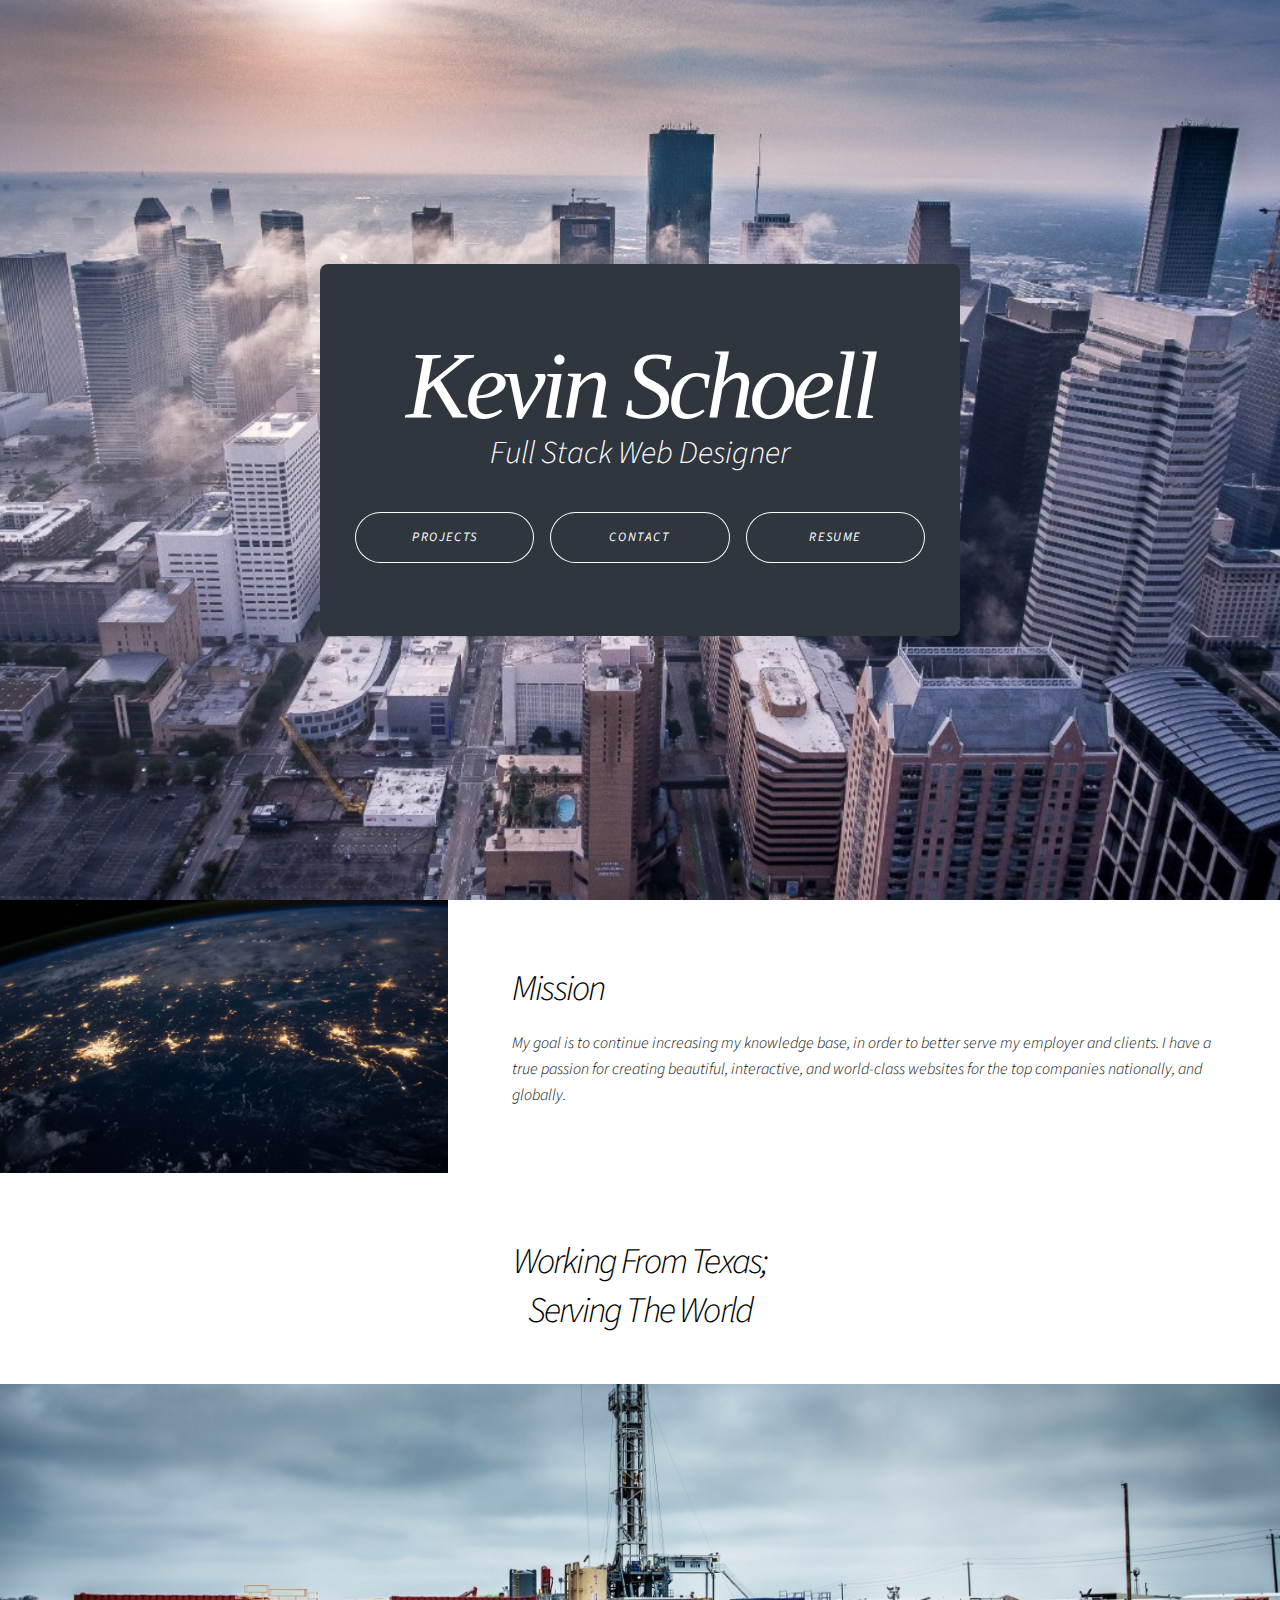
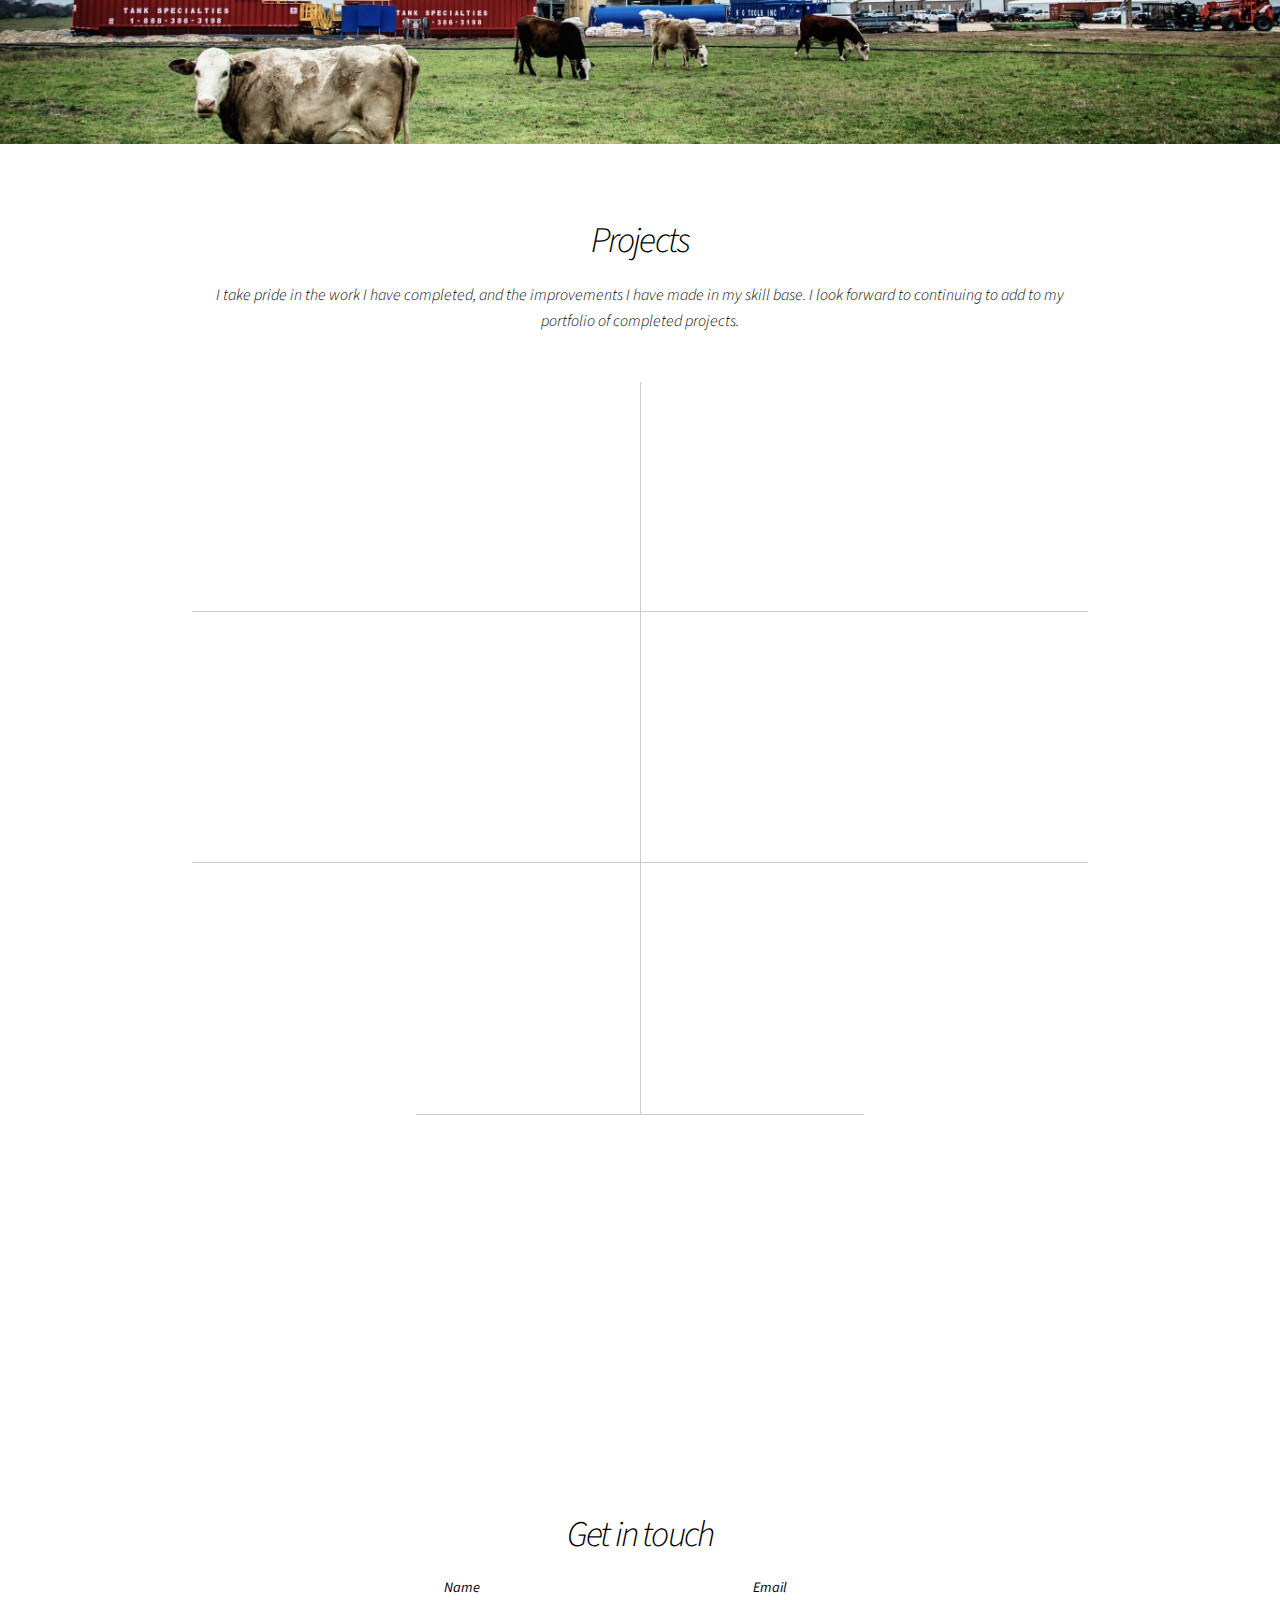
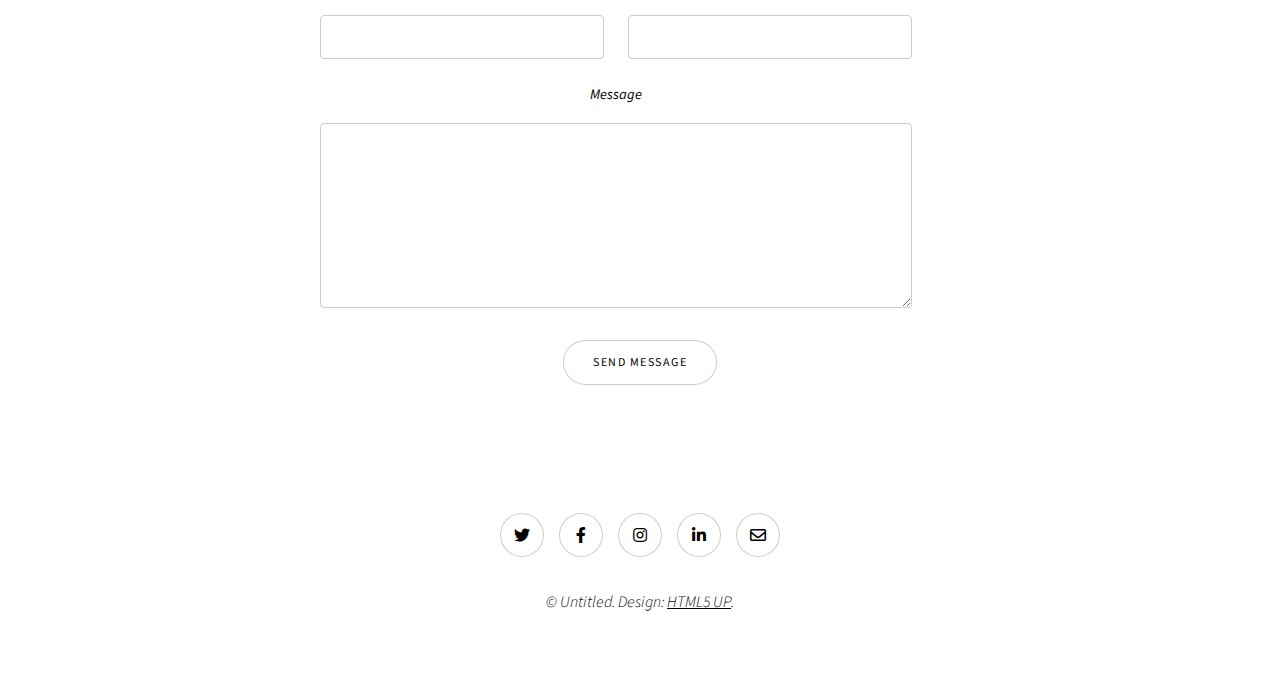
<file: index.html>
<!DOCTYPE HTML>
<!--
	Story by HTML5 UP
	html5up.net | @ajlkn
	Free for personal and commercial use under the CCA 3.0 license (html5up.net/license)
-->
<html>
	<head>
		<title>Story by HTML5 UP</title>
		<meta charset="utf-8" />
		<meta name="viewport" content="width=device-width, initial-scale=1, user-scalable=no" />
		<link rel="stylesheet" href="assets/css/main.css" />
		<link href="https://fonts.googleapis.com/css?family=Calligraffitti|Courgette&display=swap" rel="stylesheet">
		<noscript>
			<link rel="stylesheet" href="assets/css/noscript.css" /></noscript>
	</head>
	<body class="is-preload">

		<!-- Wrapper -->
			<div id="wrapper" class="divided">

				<!-- One -->
				<section class="banner on onload-content-fade-up style2 fullscreen orient-center content-align-center image-position-center color1 invert">
					<div class="content">
						<h1 style="font-size: 6em" id="my-name"><i>Kevin Schoell<i></h1>
						<p class="major" style="font-size: 2em"><i>Full Stack Web Designer<i></p>
						<ul class="actions stacked" id="top_nav">
							<li><a href="#projects" class="button large wide smooth-scroll-middle">Projects</a></li>
							<li><a href="#contact" class="button large wide smooth-scroll-middle">Contact</a></li>
							<li><a href="../resume.html" class="button large wide smooth-scroll-middle">Resume</a></li>
						</ul>
					</div>
					<div class="image">
						<img src="../images/skyline_pic.jpg" alt="skyline_pic">
					</div>
				</section>

				<!-- Two -->
					<section class="spotlight style1 orient-right content-align-left image-position-center onscroll-image-fade-in" id="first">
						<div class="content">
							<h2>Mission</h2>
							<p>My goal is to continue increasing my knowledge base, in order to better serve my employer and clients. I have a true passion for creating beautiful, interactive, and world-class websites for the top companies nationally, and globally. </p>
						</div>
						<div class="image">
							<img src="../images/space.jpg" alt="" />
						</div>
					</section>

				<!-- Five -->
					<section class="wrapper style1 align-center">
						<div class="inner">
							<h2>Working From Texas;<br>Serving The World</h2>
						</div>
						</section>
						<div>
						<img src="../images/cow.jpg" alt="cow in field">
</div>
				<!-- Six -->
					<section class="wrapper style1 align-center">
						<div class="inner">
							<h2 id="projects">Projects</h2>
							<p>I take pride in the work I have completed, and the improvements I have made in my skill base. I look forward to continuing to add to my portfolio of completed projects.</p>
							<div class="items style1 medium onscroll-fade-in">
								<section>
									<a href="#">
								<img src="../images/codepensite1.png" alt="codepensite1"></a>
								</section>
								<section>
									<a href="#"><img src="../images/codepensite2.png" alt="codepensite2"></a>
								</section>
								<section>
									<a href="#"><img src="../images/codepensite3.png" alt="codepensite3"></a>
								</section>
								<section>
									<a href="#"><img src="../images/greatideahome.png" alt="greatideahome"></a>
								</section>
								<section>
									<a href="#"><img src="../images/greatideaservices.png" alt="greatideaservices"></a>
								</section>
								<section>
									<a href="#"><img src="../images/sprinthome.png" alt="sprinthome"></a>
								</section>
								<section>
									<a href="#"><img src="../images/sprintabout.png" alt="sprintabout"></a>
								</section>
								
							</div>
						</div>
					</section>

				<!-- Seven -->
					<section class="wrapper style1 align-center" id="contact">
						<div class="inner medium">
							<h2>Get in touch</h2>
							<form method="post" action="#">
								<div class="fields">
									<div class="field half">
										<label for="name">Name</label>
										<input type="text" name="name" id="name" value="" />
									</div>
									<div class="field half">
										<label for="email">Email</label>
										<input type="email" name="email" id="email" value="" />
									</div>
									<div class="field">
										<label for="message">Message</label>
										<textarea name="message" id="message" rows="6"></textarea>
									</div>
								</div>
								<ul class="actions special">
									<li><input type="submit" name="submit" id="submit" value="Send Message" /></li>
								</ul>
							</form>

						</div>
					</section>

				<!-- Footer -->
					<footer class="wrapper style1 align-center">
						<div class="inner">
							<ul class="icons">
								<li><a href="#" class="icon brands style2 fa-twitter"><span class="label">Twitter</span></a></li>
								<li><a href="#" class="icon brands style2 fa-facebook-f"><span class="label">Facebook</span></a></li>
								<li><a href="#" class="icon brands style2 fa-instagram"><span class="label">Instagram</span></a></li>
								<li><a href="#" class="icon brands style2 fa-linkedin-in"><span class="label">LinkedIn</span></a></li>
								<li><a href="#" class="icon style2 fa-envelope"><span class="label">Email</span></a></li>
							</ul>
							<p>&copy; Untitled. Design: <a href="https://html5up.net">HTML5 UP</a>.</p>
						</div>
					</footer>

			</div>

		<!-- Scripts -->
			<script src="assets/js/jquery.min.js"></script>
			<script src="assets/js/jquery.scrollex.min.js"></script>
			<script src="assets/js/jquery.scrolly.min.js"></script>
			<script src="assets/js/browser.min.js"></script>
			<script src="assets/js/breakpoints.min.js"></script>
			<script src="assets/js/util.js"></script>
			<script src="assets/js/main.js"></script>

	</body>
</html>
</file>
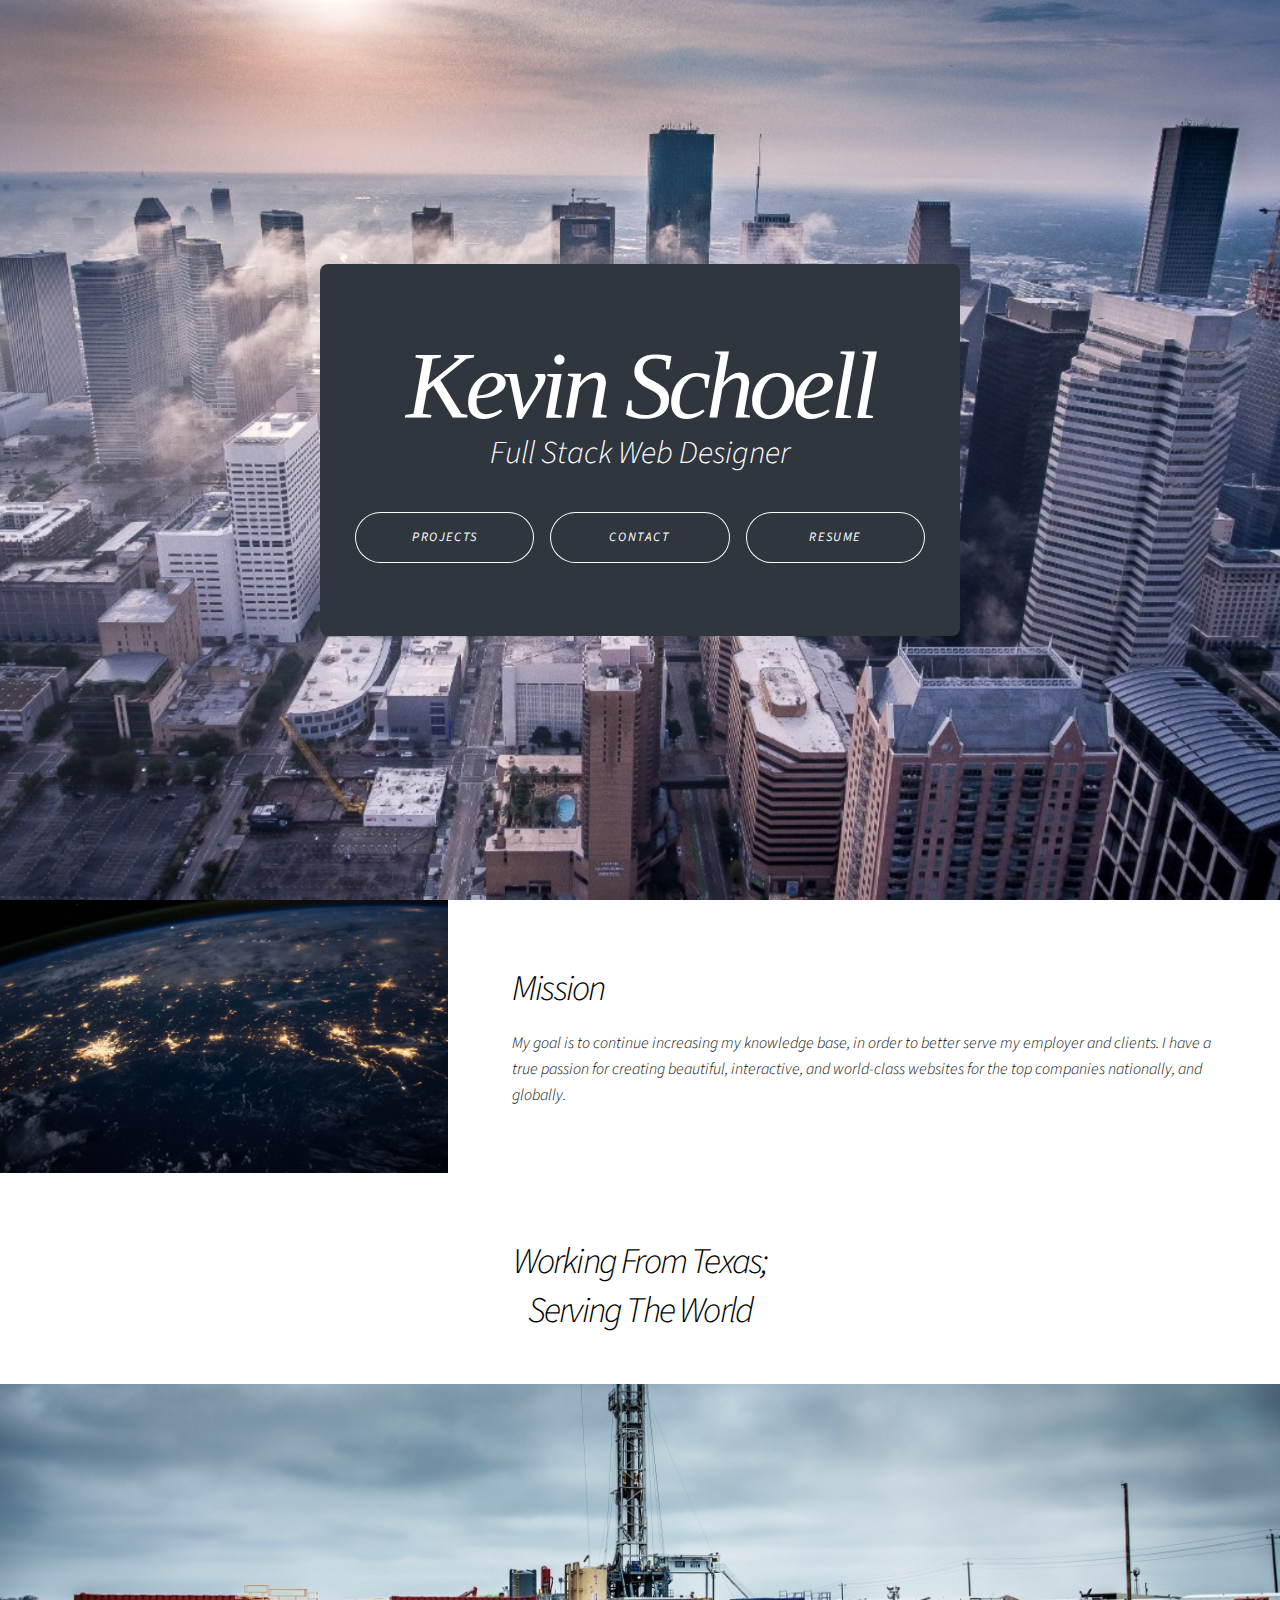
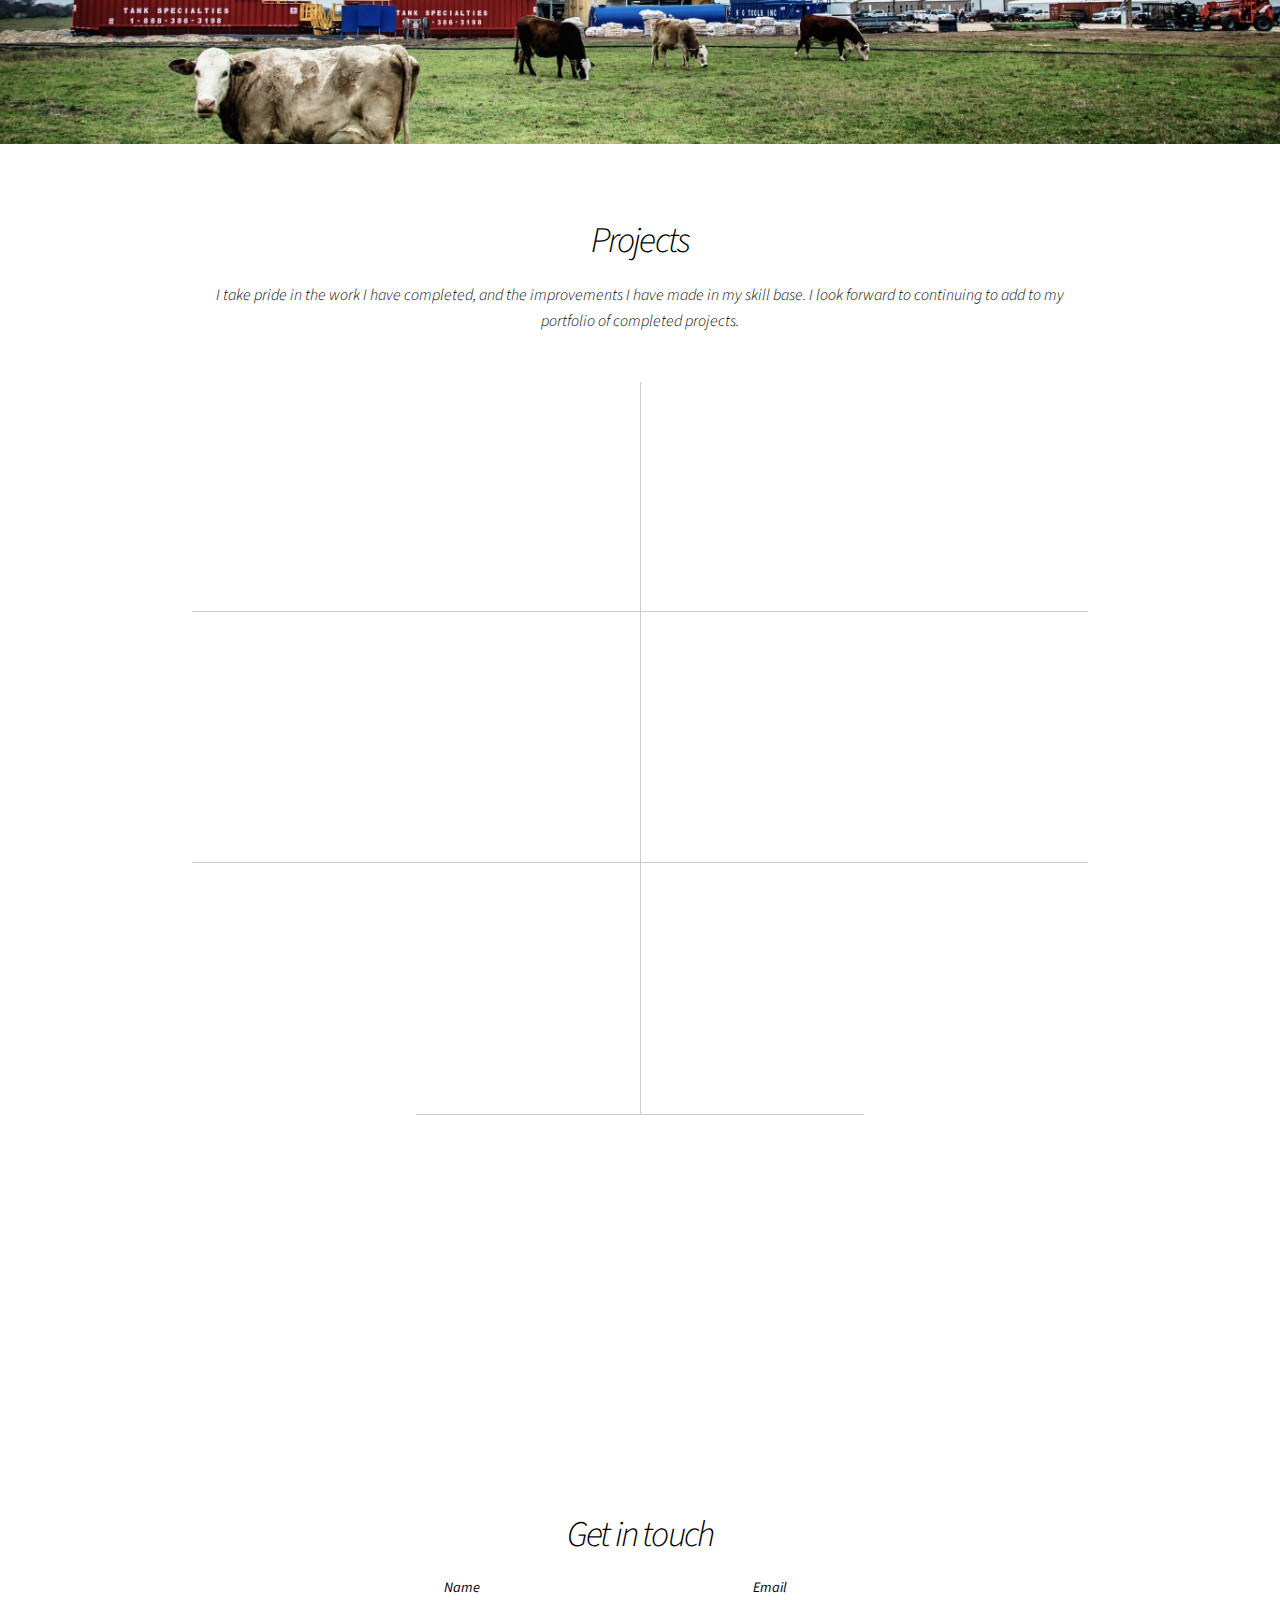
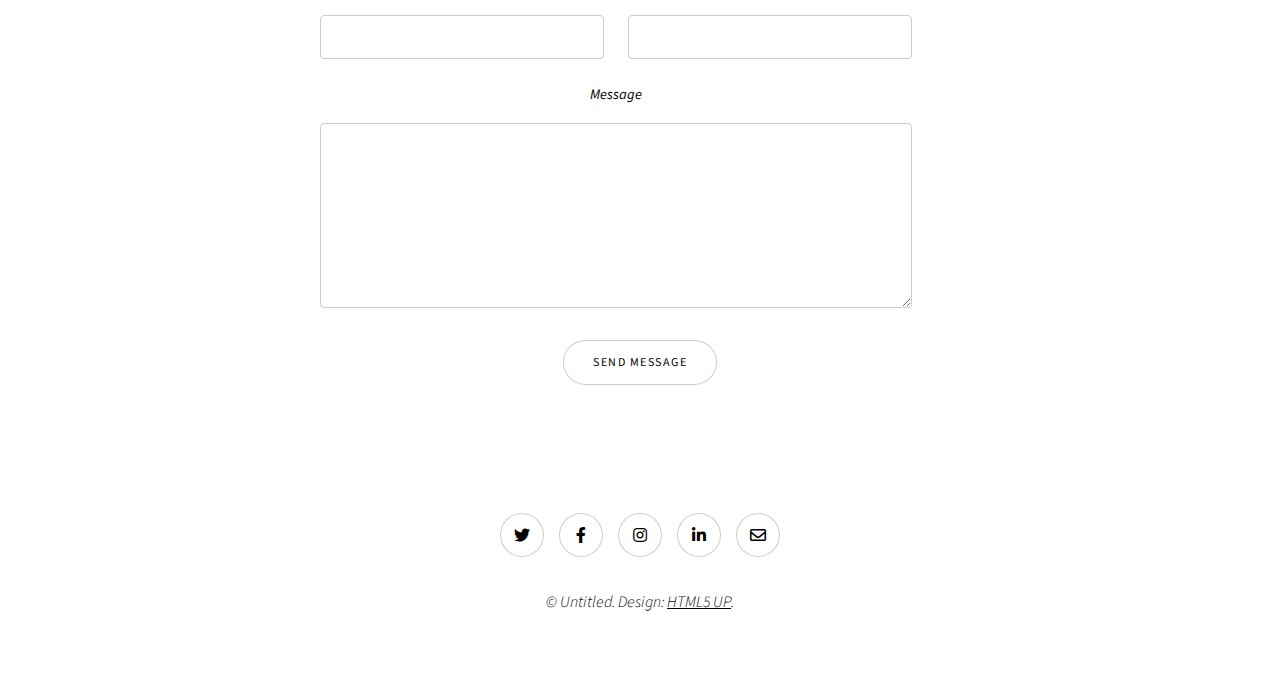
<file: html5up-story/index.html>
<!DOCTYPE HTML>
<!--
	Story by HTML5 UP
	html5up.net | @ajlkn
	Free for personal and commercial use under the CCA 3.0 license (html5up.net/license)
-->
<html>
	<head>
		<title>Story by HTML5 UP</title>
		<meta charset="utf-8" />
		<meta name="viewport" content="width=device-width, initial-scale=1, user-scalable=no" />
		<link rel="stylesheet" href="assets/css/main.css" />
		<link href="https://fonts.googleapis.com/css?family=Calligraffitti|Courgette&display=swap" rel="stylesheet">
		<noscript><link rel="stylesheet" href="assets/css/noscript.css" /></noscript>
	</head>
	<body class="is-preload">

		<!-- Wrapper -->
			<div id="wrapper" class="divided">

				<!-- One -->
				<section class="banner on onload-content-fade-up style2 fullscreen orient-center content-align-center image-position-center color1 invert">
					<div class="content">
						<h1 style="font-size: 6em" id="my-name"><i>Kevin Schoell<i></h1>
						<p class="major" style="font-size: 2em"><i>Full Stack Web Designer<i></p>
						<ul class="actions stacked" id="top_nav">
							<li><a href="#projects" class="button large wide smooth-scroll-middle">Projects</a></li>
							<li><a href="#contact" class="button large wide smooth-scroll-middle">Contact</a></li>
							<li><a href="../html5up-story/resume.html" class="button large wide smooth-scroll-middle">Resume</a></li>
						</ul>
					</div>
					<div class="image">
						<img src="../html5up-story/images/skyline_pic.jpg" alt="skyline_pic">
					</div>
				</section>

				<!-- Two -->
					<section class="spotlight style1 orient-right content-align-left image-position-center onscroll-image-fade-in" id="first">
						<div class="content">
							<h2>Mission</h2>
							<p>My goal is to continue increasing my knowledge base, in order to better serve my employer and clients. I have a true passion for creating beautiful, interactive, and world-class websites for the top companies nationally, and globally. </p>
						</div>
						<div class="image">
							<img src="../html5up-story/images/space.jpg" alt="" />
						</div>
					</section>

				<!-- Five -->
					<section class="wrapper style1 align-center">
						<div class="inner">
							<h2>Working From Texas;<br>Serving The World</h2>
						</div>
						</section>
						<div>
						<img src="../html5up-story/images/cow.jpg" alt="cow in field">
</div>
				<!-- Six -->
					<section class="wrapper style1 align-center">
						<div class="inner">
							<h2 id="projects">Projects</h2>
							<p>I take pride in the work I have completed, and the improvements I have made in my skill base. I look forward to continuing to add to my portfolio of completed projects.</p>
							<div class="items style1 medium onscroll-fade-in">
								<section>
									<a href="#">
								<img src="../html5up-story/images/codepensite1.png" alt="codepensite1"></a>
								</section>
								<section>
									<a href="#"><img src="../html5up-story/images/codepensite2.png" alt="codepensite2"></a>
								</section>
								<section>
									<a href="#"><img src="../html5up-story/images/codepensite3.png" alt="codepensite3"></a>
								</section>
								<section>
									<a href="#"><img src="../html5up-story/images/greatideahome.png" alt="greatideahome"></a>
								</section>
								<section>
									<a href="#"><img src="../html5up-story/images/greatideaservices.png" alt="greatideaservices"></a>
								</section>
								<section>
									<a href="#"><img src="../html5up-story/images/sprinthome.png" alt="sprinthome"></a>
								</section>
								<section>
									<a href="#"><img src="../html5up-story/images/sprintabout.png" alt="sprintabout"></a>
								</section>
								
							</div>
						</div>
					</section>

				<!-- Seven -->
					<section class="wrapper style1 align-center" id="contact">
						<div class="inner medium">
							<h2>Get in touch</h2>
							<form method="post" action="#">
								<div class="fields">
									<div class="field half">
										<label for="name">Name</label>
										<input type="text" name="name" id="name" value="" />
									</div>
									<div class="field half">
										<label for="email">Email</label>
										<input type="email" name="email" id="email" value="" />
									</div>
									<div class="field">
										<label for="message">Message</label>
										<textarea name="message" id="message" rows="6"></textarea>
									</div>
								</div>
								<ul class="actions special">
									<li><input type="submit" name="submit" id="submit" value="Send Message" /></li>
								</ul>
							</form>

						</div>
					</section>

				<!-- Footer -->
					<footer class="wrapper style1 align-center">
						<div class="inner">
							<ul class="icons">
								<li><a href="#" class="icon brands style2 fa-twitter"><span class="label">Twitter</span></a></li>
								<li><a href="#" class="icon brands style2 fa-facebook-f"><span class="label">Facebook</span></a></li>
								<li><a href="#" class="icon brands style2 fa-instagram"><span class="label">Instagram</span></a></li>
								<li><a href="#" class="icon brands style2 fa-linkedin-in"><span class="label">LinkedIn</span></a></li>
								<li><a href="#" class="icon style2 fa-envelope"><span class="label">Email</span></a></li>
							</ul>
							<p>&copy; Untitled. Design: <a href="https://html5up.net">HTML5 UP</a>.</p>
						</div>
					</footer>

			</div>

		<!-- Scripts -->
			<script src="assets/js/jquery.min.js"></script>
			<script src="assets/js/jquery.scrollex.min.js"></script>
			<script src="assets/js/jquery.scrolly.min.js"></script>
			<script src="assets/js/browser.min.js"></script>
			<script src="assets/js/breakpoints.min.js"></script>
			<script src="assets/js/util.js"></script>
			<script src="assets/js/main.js"></script>

	</body>
</html>
</file>
<file: assets/css/noscript.css>
/*
	Story by HTML5 UP
	html5up.net | @ajlkn
	Free for personal and commercial use under the CCA 3.0 license (html5up.net/license)
*/

/* Banner (transitions) */

	.banner.onload-content-fade-up .content {
		-moz-transition: none;
		-webkit-transition: none;
		-ms-transition: none;
		transition: none;
	}

	body.is-preload .banner.onload-content-fade-up .content {
		-moz-transform: none;
		-webkit-transform: none;
		-ms-transform: none;
		transform: none;
		opacity: 1;
	}

	.banner.onload-content-fade-down .content {
		-moz-transition: none;
		-webkit-transition: none;
		-ms-transition: none;
		transition: none;
	}

	body.is-preload .banner.onload-content-fade-down .content {
		-moz-transform: none;
		-webkit-transform: none;
		-ms-transform: none;
		transform: none;
		opacity: 1;
	}

	.banner.onload-content-fade-left .content {
		-moz-transition: none;
		-webkit-transition: none;
		-ms-transition: none;
		transition: none;
	}

	body.is-preload .banner.onload-content-fade-left .content {
		-moz-transform: none;
		-webkit-transform: none;
		-ms-transform: none;
		transform: none;
		opacity: 1;
	}

	.banner.onload-content-fade-right .content {
		-moz-transition: none;
		-webkit-transition: none;
		-ms-transition: none;
		transition: none;
	}

	body.is-preload .banner.onload-content-fade-right .content {
		-moz-transform: none;
		-webkit-transform: none;
		-ms-transform: none;
		transform: none;
		opacity: 1;
	}

	.banner.onload-content-fade-in .content {
		-moz-transition: none;
		-webkit-transition: none;
		-ms-transition: none;
		transition: none;
	}

	body.is-preload .banner.onload-content-fade-in .content {
		-moz-transform: none;
		-webkit-transform: none;
		-ms-transform: none;
		transform: none;
		opacity: 1;
	}

	.banner.onload-image-fade-up .image {
		-moz-transition: none;
		-webkit-transition: none;
		-ms-transition: none;
		transition: none;
	}

		.banner.onload-image-fade-up .image img {
			-moz-transition: none;
			-webkit-transition: none;
			-ms-transition: none;
			transition: none;
		}

	body.is-preload .banner.onload-image-fade-up .image {
		-moz-transform: none;
		-webkit-transform: none;
		-ms-transform: none;
		transform: none;
		opacity: 1;
	}

		body.is-preload .banner.onload-image-fade-up .image img {
			opacity: 1;
		}

	.banner.onload-image-fade-down .image {
		-moz-transition: none;
		-webkit-transition: none;
		-ms-transition: none;
		transition: none;
	}

		.banner.onload-image-fade-down .image img {
			-moz-transition: none;
			-webkit-transition: none;
			-ms-transition: none;
			transition: none;
		}

	body.is-preload .banner.onload-image-fade-down .image {
		-moz-transform: none;
		-webkit-transform: none;
		-ms-transform: none;
		transform: none;
		opacity: 1;
	}

		body.is-preload .banner.onload-image-fade-down .image img {
			opacity: 1;
		}

	.banner.onload-image-fade-left .image {
		-moz-transition: none;
		-webkit-transition: none;
		-ms-transition: none;
		transition: none;
	}

		.banner.onload-image-fade-left .image img {
			-moz-transition: none;
			-webkit-transition: none;
			-ms-transition: none;
			transition: none;
		}

	body.is-preload .banner.onload-image-fade-left .image {
		-moz-transform: none;
		-webkit-transform: none;
		-ms-transform: none;
		transform: none;
		opacity: 1;
	}

		body.is-preload .banner.onload-image-fade-left .image img {
			opacity: 1;
		}

	.banner.onload-image-fade-right .image {
		-moz-transition: none;
		-webkit-transition: none;
		-ms-transition: none;
		transition: none;
	}

		.banner.onload-image-fade-right .image img {
			-moz-transition: none;
			-webkit-transition: none;
			-ms-transition: none;
			transition: none;
		}

	body.is-preload .banner.onload-image-fade-right .image {
		-moz-transform: none;
		-webkit-transform: none;
		-ms-transform: none;
		transform: none;
		opacity: 1;
	}

		body.is-preload .banner.onload-image-fade-right .image img {
			opacity: 1;
		}

	.banner.onload-image-fade-in .image img {
		-moz-transition: none;
		-webkit-transition: none;
		-ms-transition: none;
		transition: none;
	}

	body.is-preload .banner.onload-image-fade-in .image img {
		opacity: 1;
	}

	.banner.onscroll-content-fade-up .content {
		-moz-transition: none;
		-webkit-transition: none;
		-ms-transition: none;
		transition: none;
	}

	.banner.onscroll-content-fade-up.is-inactive .content {
		-moz-transform: none;
		-webkit-transform: none;
		-ms-transform: none;
		transform: none;
		opacity: 1;
	}

	.banner.onscroll-content-fade-down .content {
		-moz-transition: none;
		-webkit-transition: none;
		-ms-transition: none;
		transition: none;
	}

	.banner.onscroll-content-fade-down.is-inactive .content {
		-moz-transform: none;
		-webkit-transform: none;
		-ms-transform: none;
		transform: none;
		opacity: 1;
	}

	.banner.onscroll-content-fade-left .content {
		-moz-transition: none;
		-webkit-transition: none;
		-ms-transition: none;
		transition: none;
	}

	.banner.onscroll-content-fade-left.is-inactive .content {
		-moz-transform: none;
		-webkit-transform: none;
		-ms-transform: none;
		transform: none;
		opacity: 1;
	}

	.banner.onscroll-content-fade-right .content {
		-moz-transition: none;
		-webkit-transition: none;
		-ms-transition: none;
		transition: none;
	}

	.banner.onscroll-content-fade-right.is-inactive .content {
		-moz-transform: none;
		-webkit-transform: none;
		-ms-transform: none;
		transform: none;
		opacity: 1;
	}

	.banner.onscroll-content-fade-in .content {
		-moz-transition: none;
		-webkit-transition: none;
		-ms-transition: none;
		transition: none;
	}

	.banner.onscroll-content-fade-in.is-inactive .content {
		-moz-transform: none;
		-webkit-transform: none;
		-ms-transform: none;
		transform: none;
		opacity: 1;
	}

	.banner.onscroll-image-fade-up .image {
		-moz-transition: none;
		-webkit-transition: none;
		-ms-transition: none;
		transition: none;
	}

		.banner.onscroll-image-fade-up .image img {
			-moz-transition: none;
			-webkit-transition: none;
			-ms-transition: none;
			transition: none;
		}

	.banner.onscroll-image-fade-up.is-inactive .image {
		-moz-transform: none;
		-webkit-transform: none;
		-ms-transform: none;
		transform: none;
		opacity: 1;
	}

		.banner.onscroll-image-fade-up.is-inactive .image img {
			opacity: 1;
		}

	.banner.onscroll-image-fade-down .image {
		-moz-transition: none;
		-webkit-transition: none;
		-ms-transition: none;
		transition: none;
	}

		.banner.onscroll-image-fade-down .image img {
			-moz-transition: none;
			-webkit-transition: none;
			-ms-transition: none;
			transition: none;
		}

	.banner.onscroll-image-fade-down.is-inactive .image {
		-moz-transform: none;
		-webkit-transform: none;
		-ms-transform: none;
		transform: none;
		opacity: 1;
	}

		.banner.onscroll-image-fade-down.is-inactive .image img {
			opacity: 1;
		}

	.banner.onscroll-image-fade-left .image {
		-moz-transition: none;
		-webkit-transition: none;
		-ms-transition: none;
		transition: none;
	}

		.banner.onscroll-image-fade-left .image img {
			-moz-transition: none;
			-webkit-transition: none;
			-ms-transition: none;
			transition: none;
		}

	.banner.onscroll-image-fade-left.is-inactive .image {
		-moz-transform: none;
		-webkit-transform: none;
		-ms-transform: none;
		transform: none;
		opacity: 1;
	}

		.banner.onscroll-image-fade-left.is-inactive .image img {
			opacity: 1;
		}

	.banner.onscroll-image-fade-right .image {
		-moz-transition: none;
		-webkit-transition: none;
		-ms-transition: none;
		transition: none;
	}

		.banner.onscroll-image-fade-right .image img {
			-moz-transition: none;
			-webkit-transition: none;
			-ms-transition: none;
			transition: none;
		}

	.banner.onscroll-image-fade-right.is-inactive .image {
		-moz-transform: none;
		-webkit-transform: none;
		-ms-transform: none;
		transform: none;
		opacity: 1;
	}

		.banner.onscroll-image-fade-right.is-inactive .image img {
			opacity: 1;
		}

	.banner.onscroll-image-fade-in .image img {
		-moz-transition: none;
		-webkit-transition: none;
		-ms-transition: none;
		transition: none;
	}

	.banner.onscroll-image-fade-in.is-inactive .image img {
		opacity: 1;
	}
</file>
<file: html5up-story/assets/css/noscript.css>
/*
	Story by HTML5 UP
	html5up.net | @ajlkn
	Free for personal and commercial use under the CCA 3.0 license (html5up.net/license)
*/

/* Banner (transitions) */

	.banner.onload-content-fade-up .content {
		-moz-transition: none;
		-webkit-transition: none;
		-ms-transition: none;
		transition: none;
	}

	body.is-preload .banner.onload-content-fade-up .content {
		-moz-transform: none;
		-webkit-transform: none;
		-ms-transform: none;
		transform: none;
		opacity: 1;
	}

	.banner.onload-content-fade-down .content {
		-moz-transition: none;
		-webkit-transition: none;
		-ms-transition: none;
		transition: none;
	}

	body.is-preload .banner.onload-content-fade-down .content {
		-moz-transform: none;
		-webkit-transform: none;
		-ms-transform: none;
		transform: none;
		opacity: 1;
	}

	.banner.onload-content-fade-left .content {
		-moz-transition: none;
		-webkit-transition: none;
		-ms-transition: none;
		transition: none;
	}

	body.is-preload .banner.onload-content-fade-left .content {
		-moz-transform: none;
		-webkit-transform: none;
		-ms-transform: none;
		transform: none;
		opacity: 1;
	}

	.banner.onload-content-fade-right .content {
		-moz-transition: none;
		-webkit-transition: none;
		-ms-transition: none;
		transition: none;
	}

	body.is-preload .banner.onload-content-fade-right .content {
		-moz-transform: none;
		-webkit-transform: none;
		-ms-transform: none;
		transform: none;
		opacity: 1;
	}

	.banner.onload-content-fade-in .content {
		-moz-transition: none;
		-webkit-transition: none;
		-ms-transition: none;
		transition: none;
	}

	body.is-preload .banner.onload-content-fade-in .content {
		-moz-transform: none;
		-webkit-transform: none;
		-ms-transform: none;
		transform: none;
		opacity: 1;
	}

	.banner.onload-image-fade-up .image {
		-moz-transition: none;
		-webkit-transition: none;
		-ms-transition: none;
		transition: none;
	}

		.banner.onload-image-fade-up .image img {
			-moz-transition: none;
			-webkit-transition: none;
			-ms-transition: none;
			transition: none;
		}

	body.is-preload .banner.onload-image-fade-up .image {
		-moz-transform: none;
		-webkit-transform: none;
		-ms-transform: none;
		transform: none;
		opacity: 1;
	}

		body.is-preload .banner.onload-image-fade-up .image img {
			opacity: 1;
		}

	.banner.onload-image-fade-down .image {
		-moz-transition: none;
		-webkit-transition: none;
		-ms-transition: none;
		transition: none;
	}

		.banner.onload-image-fade-down .image img {
			-moz-transition: none;
			-webkit-transition: none;
			-ms-transition: none;
			transition: none;
		}

	body.is-preload .banner.onload-image-fade-down .image {
		-moz-transform: none;
		-webkit-transform: none;
		-ms-transform: none;
		transform: none;
		opacity: 1;
	}

		body.is-preload .banner.onload-image-fade-down .image img {
			opacity: 1;
		}

	.banner.onload-image-fade-left .image {
		-moz-transition: none;
		-webkit-transition: none;
		-ms-transition: none;
		transition: none;
	}

		.banner.onload-image-fade-left .image img {
			-moz-transition: none;
			-webkit-transition: none;
			-ms-transition: none;
			transition: none;
		}

	body.is-preload .banner.onload-image-fade-left .image {
		-moz-transform: none;
		-webkit-transform: none;
		-ms-transform: none;
		transform: none;
		opacity: 1;
	}

		body.is-preload .banner.onload-image-fade-left .image img {
			opacity: 1;
		}

	.banner.onload-image-fade-right .image {
		-moz-transition: none;
		-webkit-transition: none;
		-ms-transition: none;
		transition: none;
	}

		.banner.onload-image-fade-right .image img {
			-moz-transition: none;
			-webkit-transition: none;
			-ms-transition: none;
			transition: none;
		}

	body.is-preload .banner.onload-image-fade-right .image {
		-moz-transform: none;
		-webkit-transform: none;
		-ms-transform: none;
		transform: none;
		opacity: 1;
	}

		body.is-preload .banner.onload-image-fade-right .image img {
			opacity: 1;
		}

	.banner.onload-image-fade-in .image img {
		-moz-transition: none;
		-webkit-transition: none;
		-ms-transition: none;
		transition: none;
	}

	body.is-preload .banner.onload-image-fade-in .image img {
		opacity: 1;
	}

	.banner.onscroll-content-fade-up .content {
		-moz-transition: none;
		-webkit-transition: none;
		-ms-transition: none;
		transition: none;
	}

	.banner.onscroll-content-fade-up.is-inactive .content {
		-moz-transform: none;
		-webkit-transform: none;
		-ms-transform: none;
		transform: none;
		opacity: 1;
	}

	.banner.onscroll-content-fade-down .content {
		-moz-transition: none;
		-webkit-transition: none;
		-ms-transition: none;
		transition: none;
	}

	.banner.onscroll-content-fade-down.is-inactive .content {
		-moz-transform: none;
		-webkit-transform: none;
		-ms-transform: none;
		transform: none;
		opacity: 1;
	}

	.banner.onscroll-content-fade-left .content {
		-moz-transition: none;
		-webkit-transition: none;
		-ms-transition: none;
		transition: none;
	}

	.banner.onscroll-content-fade-left.is-inactive .content {
		-moz-transform: none;
		-webkit-transform: none;
		-ms-transform: none;
		transform: none;
		opacity: 1;
	}

	.banner.onscroll-content-fade-right .content {
		-moz-transition: none;
		-webkit-transition: none;
		-ms-transition: none;
		transition: none;
	}

	.banner.onscroll-content-fade-right.is-inactive .content {
		-moz-transform: none;
		-webkit-transform: none;
		-ms-transform: none;
		transform: none;
		opacity: 1;
	}

	.banner.onscroll-content-fade-in .content {
		-moz-transition: none;
		-webkit-transition: none;
		-ms-transition: none;
		transition: none;
	}

	.banner.onscroll-content-fade-in.is-inactive .content {
		-moz-transform: none;
		-webkit-transform: none;
		-ms-transform: none;
		transform: none;
		opacity: 1;
	}

	.banner.onscroll-image-fade-up .image {
		-moz-transition: none;
		-webkit-transition: none;
		-ms-transition: none;
		transition: none;
	}

		.banner.onscroll-image-fade-up .image img {
			-moz-transition: none;
			-webkit-transition: none;
			-ms-transition: none;
			transition: none;
		}

	.banner.onscroll-image-fade-up.is-inactive .image {
		-moz-transform: none;
		-webkit-transform: none;
		-ms-transform: none;
		transform: none;
		opacity: 1;
	}

		.banner.onscroll-image-fade-up.is-inactive .image img {
			opacity: 1;
		}

	.banner.onscroll-image-fade-down .image {
		-moz-transition: none;
		-webkit-transition: none;
		-ms-transition: none;
		transition: none;
	}

		.banner.onscroll-image-fade-down .image img {
			-moz-transition: none;
			-webkit-transition: none;
			-ms-transition: none;
			transition: none;
		}

	.banner.onscroll-image-fade-down.is-inactive .image {
		-moz-transform: none;
		-webkit-transform: none;
		-ms-transform: none;
		transform: none;
		opacity: 1;
	}

		.banner.onscroll-image-fade-down.is-inactive .image img {
			opacity: 1;
		}

	.banner.onscroll-image-fade-left .image {
		-moz-transition: none;
		-webkit-transition: none;
		-ms-transition: none;
		transition: none;
	}

		.banner.onscroll-image-fade-left .image img {
			-moz-transition: none;
			-webkit-transition: none;
			-ms-transition: none;
			transition: none;
		}

	.banner.onscroll-image-fade-left.is-inactive .image {
		-moz-transform: none;
		-webkit-transform: none;
		-ms-transform: none;
		transform: none;
		opacity: 1;
	}

		.banner.onscroll-image-fade-left.is-inactive .image img {
			opacity: 1;
		}

	.banner.onscroll-image-fade-right .image {
		-moz-transition: none;
		-webkit-transition: none;
		-ms-transition: none;
		transition: none;
	}

		.banner.onscroll-image-fade-right .image img {
			-moz-transition: none;
			-webkit-transition: none;
			-ms-transition: none;
			transition: none;
		}

	.banner.onscroll-image-fade-right.is-inactive .image {
		-moz-transform: none;
		-webkit-transform: none;
		-ms-transform: none;
		transform: none;
		opacity: 1;
	}

		.banner.onscroll-image-fade-right.is-inactive .image img {
			opacity: 1;
		}

	.banner.onscroll-image-fade-in .image img {
		-moz-transition: none;
		-webkit-transition: none;
		-ms-transition: none;
		transition: none;
	}

	.banner.onscroll-image-fade-in.is-inactive .image img {
		opacity: 1;
	}
</file>
<file: assets/css/main.css>
@import url(fontawesome-all.min.css);
@import url("https://fonts.googleapis.com/css?family=Source+Sans+Pro:300,300i,400,400i");

/*
	Story by HTML5 UP
	html5up.net | @ajlkn
	Free for personal and commercial use under the CCA 3.0 license (html5up.net/license)
*/

/* CSS RESET  */
*{
	box-sizing:border-box;
	margin:0;
	padding:0;
	max-width:100%;
  /*   border:1px solid grey; */
  }




html, body, div, span, applet, object,
iframe, h1, h2, h3, h4, h5, h6, p, blockquote,
pre, a, abbr, acronym, address, big, cite,
code, del, dfn, em, img, ins, kbd, q, s, samp,
small, strike, strong, sub, sup, tt, var, b,
u, i, center, dl, dt, dd, ol, ul, li, fieldset,
form, label, legend, table, caption, tbody,
tfoot, thead, tr, th, td, article, aside,
canvas, details, embed, figure, figcaption,
footer, header, hgroup, menu, nav, output, ruby,
section, summary, time, mark, audio, video {
	margin: 0;
	padding: 0;
	border: 0;
	font-size: 100%;
	font: inherit;
	vertical-align: baseline;}

article, aside, details, figcaption, figure,
footer, header, hgroup, menu, nav, section {
	display: block;}

body {
	line-height: 1;
}

ol, ul {
	list-style: none;
}

blockquote, q {
	quotes: none;
}

	blockquote:before, blockquote:after, q:before, q:after {
		content: '';
		content: none;
	}

table {
	border-collapse: collapse;
	border-spacing: 0;
}

body {
	-webkit-text-size-adjust: none;
}

mark {
	background-color: transparent;
	color: inherit;
}

input::-moz-focus-inner {
	border: 0;
	padding: 0;
}

input, select, textarea {
	-moz-appearance: none;
	-webkit-appearance: none;
	-ms-appearance: none;
	appearance: none;
}

/* Basic */

	@-ms-viewport {
		width: device-width;
	}

	body {
		-ms-overflow-style: scrollbar;
	}

	@media screen and (max-width: 480px) {

		html, body {
			min-width: 320px;
		}

	}

	html {
		box-sizing: border-box;
	}

	*, *:before, *:after {
		box-sizing: inherit;
	}

	body {
		background: #ffffff;
	}

		body.is-preload *, body.is-preload *:before, body.is-preload *:after {
			-moz-animation: none !important;
			-webkit-animation: none !important;
			-ms-animation: none !important;
			animation: none !important;
			-moz-transition: none !important;
			-webkit-transition: none !important;
			-ms-transition: none !important;
			transition: none !important;
		}

/* Type */

	html {
		font-size: 18pt;
	}

		@media screen and (max-width: 1680px) {

			html {
				font-size: 14pt;
			}

		}

		@media screen and (max-width: 1280px) {

			html {
				font-size: 12pt;
			}

		}

		@media screen and (max-width: 736px) {

			html {
				font-size: 11pt;
			}

		}

		@media screen and (max-width: 360px) {

			html {
				font-size: 10pt;
			}

		}

	body {
		background-color: #ffffff;
		color: #000000;
	}

	body, input, select, textarea {
		font-family: "Source Sans Pro", Helvetica, sans-serif;
		font-size: 1rem;
		font-weight: 300;
		line-height: 1.65;
	}

	a {
		-moz-transition: color 0.2s ease-in-out;
		-webkit-transition: color 0.2s ease-in-out;
		-ms-transition: color 0.2s ease-in-out;
		transition: color 0.2s ease-in-out;
		text-decoration: underline;
	}

		a:hover {
			text-decoration: none;
		}

	strong, b {
		font-weight: 400;
	}

	em, i {
		font-style: italic;
	}

	p {
		margin: 0 0 2rem 0;
	}

		p.major {
			font-size: 1.25rem;
		}

	h1, h2, h3, h4, h5, h6 {
		font-weight: 300;
		line-height: 1.375;
		letter-spacing: -0.05em;
		margin: 0 0 1rem 0;
	}

		h1 a, h2 a, h3 a, h4 a, h5 a, h6 a {
			color: inherit;
			text-decoration: none;
		}

	h1 {
		font-size: 3.5rem;
		line-height: 1.2;
		font-family: 'Calligraffitti', cursive;
	}

	#my-name {
		margin-bottom: -1rem;
	}

	h2 {
		font-size: 2.25rem;
	}

	h3 {
		font-size: 1.5rem;
	}

	h4 {
		font-size: 1.1rem;
	}

	h5 {
		font-size: 0.9rem;
	}

	h6 {
		font-size: 0.7rem;
	}

	sub {
		font-size: 0.8rem;
		position: relative;
		top: 0.5rem;
	}

	sup {
		font-size: 0.8rem;
		position: relative;
		top: -0.5rem;
	}

	blockquote {
		border-left: solid 4px;
		font-style: italic;
		margin: 0 0 2rem 0;
		padding: 0.5rem 0 0.5rem 2rem;
	}

	code {
		border-radius: 4px;
		font-family: "Courier New", monospace;
		font-size: 0.9em;
		margin: 0 0.25rem;
		padding: 0.25rem 0.325rem;
	}

	pre {
		-webkit-overflow-scrolling: touch;
		font-family: "Courier New", monospace;
		font-size: 0.9em;
		margin: 0 0 2rem 0;
	}

		pre code {
			display: block;
			line-height: 1.5;
			padding: 0.75rem 1rem;
			overflow-x: auto;
		}

	hr {
		border: 0;
		border-bottom: solid 1px;
		margin: 2.5rem 0;
	}

		hr.major {
			margin: 3.5rem 0;
		}

	.align-left {
		text-align: left;
	}

	.align-center {
		text-align: center;
	}

	.align-right {
		text-align: right;
	}

	@media screen and (max-width: 736px) {

		p.major {
			font-size: 1.1rem;
		}

		h1 {
			font-size: 2.5rem;
		}

		h2 {
			font-size: 2rem;
		}

		h3 {
			font-size: 1.25rem;
		}

		h4 {
			font-size: 1rem;
		}

	}

	input, select, textarea {
		color: #000000;
	}

	a {
		color: #000000;
	}

		a:hover {
			color: #47D3E5;
		}

	strong, b {
		color: #000000;
	}

	h1, h2, h3, h4, h5, h6 {
		color: #000000;
	}

	blockquote {
		border-left-color: rgba(0, 0, 0, 0.2);
	}

	code {
		background: rgba(0, 0, 0, 0.05);
		border-color: rgba(0, 0, 0, 0.2);
	}

	hr {
		border-bottom-color: rgba(0, 0, 0, 0.2);
	}

/* Row */

	.row {
		display: flex;
		flex-wrap: wrap;
		box-sizing: border-box;
		align-items: stretch;
	}

		.row > * {
			box-sizing: border-box;
		}

		.row.gtr-uniform > * > :last-child {
			margin-bottom: 0;
		}

		.row.aln-left {
			justify-content: flex-start;
		}

		.row.aln-center {
			justify-content: center;
		}

		.row.aln-right {
			justify-content: flex-end;
		}

		.row.aln-top {
			align-items: flex-start;
		}

		.row.aln-middle {
			align-items: center;
		}

		.row.aln-bottom {
			align-items: flex-end;
		}

		.row > .imp {
			order: -1;
		}

		.row > .col-1 {
			width: 8.33333%;
		}

		.row > .off-1 {
			margin-left: 8.33333%;
		}

		.row > .col-2 {
			width: 16.66667%;
		}

		.row > .off-2 {
			margin-left: 16.66667%;
		}

		.row > .col-3 {
			width: 25%;
		}

		.row > .off-3 {
			margin-left: 25%;
		}

		.row > .col-4 {
			width: 33.33333%;
		}

		.row > .off-4 {
			margin-left: 33.33333%;
		}

		.row > .col-5 {
			width: 41.66667%;
		}

		.row > .off-5 {
			margin-left: 41.66667%;
		}

		.row > .col-6 {
			width: 50%;
		}

		.row > .off-6 {
			margin-left: 50%;
		}

		.row > .col-7 {
			width: 58.33333%;
		}

		.row > .off-7 {
			margin-left: 58.33333%;
		}

		.row > .col-8 {
			width: 66.66667%;
		}

		.row > .off-8 {
			margin-left: 66.66667%;
		}

		.row > .col-9 {
			width: 75%;
		}

		.row > .off-9 {
			margin-left: 75%;
		}

		.row > .col-10 {
			width: 83.33333%;
		}

		.row > .off-10 {
			margin-left: 83.33333%;
		}

		.row > .col-11 {
			width: 91.66667%;
		}

		.row > .off-11 {
			margin-left: 91.66667%;
		}

		.row > .col-12 {
			width: 100%;
		}

		.row > .off-12 {
			margin-left: 100%;
		}

		.row.gtr-0 {
			margin-top: 0;
			margin-left: 0rem;
		}

			.row.gtr-0 > * {
				padding: 0 0 0 0rem;
			}

			.row.gtr-0.gtr-uniform {
				margin-top: 0rem;
			}

				.row.gtr-0.gtr-uniform > * {
					padding-top: 0rem;
				}

		.row.gtr-25 {
			margin-top: 0;
			margin-left: -0.5rem;
		}

			.row.gtr-25 > * {
				padding: 0 0 0 0.5rem;
			}

			.row.gtr-25.gtr-uniform {
				margin-top: -0.5rem;
			}

				.row.gtr-25.gtr-uniform > * {
					padding-top: 0.5rem;
				}

		.row.gtr-50 {
			margin-top: 0;
			margin-left: -1rem;
		}

			.row.gtr-50 > * {
				padding: 0 0 0 1rem;
			}

			.row.gtr-50.gtr-uniform {
				margin-top: -1rem;
			}

				.row.gtr-50.gtr-uniform > * {
					padding-top: 1rem;
				}

		.row {
			margin-top: 0;
			margin-left: -2rem;
		}

			.row > * {
				padding: 0 0 0 2rem;
			}

			.row.gtr-uniform {
				margin-top: -2rem;
			}

				.row.gtr-uniform > * {
					padding-top: 2rem;
				}

		.row.gtr-150 {
			margin-top: 0;
			margin-left: -3rem;
		}

			.row.gtr-150 > * {
				padding: 0 0 0 3rem;
			}

			.row.gtr-150.gtr-uniform {
				margin-top: -3rem;
			}

				.row.gtr-150.gtr-uniform > * {
					padding-top: 3rem;
				}

		.row.gtr-200 {
			margin-top: 0;
			margin-left: -4rem;
		}

			.row.gtr-200 > * {
				padding: 0 0 0 4rem;
			}

			.row.gtr-200.gtr-uniform {
				margin-top: -4rem;
			}

				.row.gtr-200.gtr-uniform > * {
					padding-top: 4rem;
				}

		@media screen and (max-width: 1680px) {

			.row {
				display: flex;
				flex-wrap: wrap;
				box-sizing: border-box;
				align-items: stretch;
			}

				.row > * {
					box-sizing: border-box;
				}

				.row.gtr-uniform > * > :last-child {
					margin-bottom: 0;
				}

				.row.aln-left {
					justify-content: flex-start;
				}

				.row.aln-center {
					justify-content: center;
				}

				.row.aln-right {
					justify-content: flex-end;
				}

				.row.aln-top {
					align-items: flex-start;
				}

				.row.aln-middle {
					align-items: center;
				}

				.row.aln-bottom {
					align-items: flex-end;
				}

				.row > .imp-xlarge {
					order: -1;
				}

				.row > .col-1-xlarge {
					width: 8.33333%;
				}

				.row > .off-1-xlarge {
					margin-left: 8.33333%;
				}

				.row > .col-2-xlarge {
					width: 16.66667%;
				}

				.row > .off-2-xlarge {
					margin-left: 16.66667%;
				}

				.row > .col-3-xlarge {
					width: 25%;
				}

				.row > .off-3-xlarge {
					margin-left: 25%;
				}

				.row > .col-4-xlarge {
					width: 33.33333%;
				}

				.row > .off-4-xlarge {
					margin-left: 33.33333%;
				}

				.row > .col-5-xlarge {
					width: 41.66667%;
				}

				.row > .off-5-xlarge {
					margin-left: 41.66667%;
				}

				.row > .col-6-xlarge {
					width: 50%;
				}

				.row > .off-6-xlarge {
					margin-left: 50%;
				}

				.row > .col-7-xlarge {
					width: 58.33333%;
				}

				.row > .off-7-xlarge {
					margin-left: 58.33333%;
				}

				.row > .col-8-xlarge {
					width: 66.66667%;
				}

				.row > .off-8-xlarge {
					margin-left: 66.66667%;
				}

				.row > .col-9-xlarge {
					width: 75%;
				}

				.row > .off-9-xlarge {
					margin-left: 75%;
				}

				.row > .col-10-xlarge {
					width: 83.33333%;
				}

				.row > .off-10-xlarge {
					margin-left: 83.33333%;
				}

				.row > .col-11-xlarge {
					width: 91.66667%;
				}

				.row > .off-11-xlarge {
					margin-left: 91.66667%;
				}

				.row > .col-12-xlarge {
					width: 100%;
				}

				.row > .off-12-xlarge {
					margin-left: 100%;
				}

				.row.gtr-0 {
					margin-top: 0;
					margin-left: 0rem;
				}

					.row.gtr-0 > * {
						padding: 0 0 0 0rem;
					}

					.row.gtr-0.gtr-uniform {
						margin-top: 0rem;
					}

						.row.gtr-0.gtr-uniform > * {
							padding-top: 0rem;
						}

				.row.gtr-25 {
					margin-top: 0;
					margin-left: -0.5rem;
				}

					.row.gtr-25 > * {
						padding: 0 0 0 0.5rem;
					}

					.row.gtr-25.gtr-uniform {
						margin-top: -0.5rem;
					}

						.row.gtr-25.gtr-uniform > * {
							padding-top: 0.5rem;
						}

				.row.gtr-50 {
					margin-top: 0;
					margin-left: -1rem;
				}

					.row.gtr-50 > * {
						padding: 0 0 0 1rem;
					}

					.row.gtr-50.gtr-uniform {
						margin-top: -1rem;
					}

						.row.gtr-50.gtr-uniform > * {
							padding-top: 1rem;
						}

				.row {
					margin-top: 0;
					margin-left: -2rem;
				}

					.row > * {
						padding: 0 0 0 2rem;
					}

					.row.gtr-uniform {
						margin-top: -2rem;
					}

						.row.gtr-uniform > * {
							padding-top: 2rem;
						}

				.row.gtr-150 {
					margin-top: 0;
					margin-left: -3rem;
				}

					.row.gtr-150 > * {
						padding: 0 0 0 3rem;
					}

					.row.gtr-150.gtr-uniform {
						margin-top: -3rem;
					}

						.row.gtr-150.gtr-uniform > * {
							padding-top: 3rem;
						}

				.row.gtr-200 {
					margin-top: 0;
					margin-left: -4rem;
				}

					.row.gtr-200 > * {
						padding: 0 0 0 4rem;
					}

					.row.gtr-200.gtr-uniform {
						margin-top: -4rem;
					}

						.row.gtr-200.gtr-uniform > * {
							padding-top: 4rem;
						}

		}

		@media screen and (max-width: 1280px) {

			.row {
				display: flex;
				flex-wrap: wrap;
				box-sizing: border-box;
				align-items: stretch;
			}

				.row > * {
					box-sizing: border-box;
				}

				.row.gtr-uniform > * > :last-child {
					margin-bottom: 0;
				}

				.row.aln-left {
					justify-content: flex-start;
				}

				.row.aln-center {
					justify-content: center;
				}

				.row.aln-right {
					justify-content: flex-end;
				}

				.row.aln-top {
					align-items: flex-start;
				}

				.row.aln-middle {
					align-items: center;
				}

				.row.aln-bottom {
					align-items: flex-end;
				}

				.row > .imp-large {
					order: -1;
				}

				.row > .col-1-large {
					width: 8.33333%;
				}

				.row > .off-1-large {
					margin-left: 8.33333%;
				}

				.row > .col-2-large {
					width: 16.66667%;
				}

				.row > .off-2-large {
					margin-left: 16.66667%;
				}

				.row > .col-3-large {
					width: 25%;
				}

				.row > .off-3-large {
					margin-left: 25%;
				}

				.row > .col-4-large {
					width: 33.33333%;
				}

				.row > .off-4-large {
					margin-left: 33.33333%;
				}

				.row > .col-5-large {
					width: 41.66667%;
				}

				.row > .off-5-large {
					margin-left: 41.66667%;
				}

				.row > .col-6-large {
					width: 50%;
				}

				.row > .off-6-large {
					margin-left: 50%;
				}

				.row > .col-7-large {
					width: 58.33333%;
				}

				.row > .off-7-large {
					margin-left: 58.33333%;
				}

				.row > .col-8-large {
					width: 66.66667%;
				}

				.row > .off-8-large {
					margin-left: 66.66667%;
				}

				.row > .col-9-large {
					width: 75%;
				}

				.row > .off-9-large {
					margin-left: 75%;
				}

				.row > .col-10-large {
					width: 83.33333%;
				}

				.row > .off-10-large {
					margin-left: 83.33333%;
				}

				.row > .col-11-large {
					width: 91.66667%;
				}

				.row > .off-11-large {
					margin-left: 91.66667%;
				}

				.row > .col-12-large {
					width: 100%;
				}

				.row > .off-12-large {
					margin-left: 100%;
				}

				.row.gtr-0 {
					margin-top: 0;
					margin-left: 0rem;
				}

					.row.gtr-0 > * {
						padding: 0 0 0 0rem;
					}

					.row.gtr-0.gtr-uniform {
						margin-top: 0rem;
					}

						.row.gtr-0.gtr-uniform > * {
							padding-top: 0rem;
						}

				.row.gtr-25 {
					margin-top: 0;
					margin-left: -0.5rem;
				}

					.row.gtr-25 > * {
						padding: 0 0 0 0.5rem;
					}

					.row.gtr-25.gtr-uniform {
						margin-top: -0.5rem;
					}

						.row.gtr-25.gtr-uniform > * {
							padding-top: 0.5rem;
						}

				.row.gtr-50 {
					margin-top: 0;
					margin-left: -1rem;
				}

					.row.gtr-50 > * {
						padding: 0 0 0 1rem;
					}

					.row.gtr-50.gtr-uniform {
						margin-top: -1rem;
					}

						.row.gtr-50.gtr-uniform > * {
							padding-top: 1rem;
						}

				.row {
					margin-top: 0;
					margin-left: -2rem;
				}

					.row > * {
						padding: 0 0 0 2rem;
					}

					.row.gtr-uniform {
						margin-top: -2rem;
					}

						.row.gtr-uniform > * {
							padding-top: 2rem;
						}

				.row.gtr-150 {
					margin-top: 0;
					margin-left: -3rem;
				}

					.row.gtr-150 > * {
						padding: 0 0 0 3rem;
					}

					.row.gtr-150.gtr-uniform {
						margin-top: -3rem;
					}

						.row.gtr-150.gtr-uniform > * {
							padding-top: 3rem;
						}

				.row.gtr-200 {
					margin-top: 0;
					margin-left: -4rem;
				}

					.row.gtr-200 > * {
						padding: 0 0 0 4rem;
					}

					.row.gtr-200.gtr-uniform {
						margin-top: -4rem;
					}

						.row.gtr-200.gtr-uniform > * {
							padding-top: 4rem;
						}

		}

		@media screen and (max-width: 980px) {

			.row {
				display: flex;
				flex-wrap: wrap;
				box-sizing: border-box;
				align-items: stretch;
			}

				.row > * {
					box-sizing: border-box;
				}

				.row.gtr-uniform > * > :last-child {
					margin-bottom: 0;
				}

				.row.aln-left {
					justify-content: flex-start;
				}

				.row.aln-center {
					justify-content: center;
				}

				.row.aln-right {
					justify-content: flex-end;
				}

				.row.aln-top {
					align-items: flex-start;
				}

				.row.aln-middle {
					align-items: center;
				}

				.row.aln-bottom {
					align-items: flex-end;
				}

				.row > .imp-medium {
					order: -1;
				}

				.row > .col-1-medium {
					width: 8.33333%;
				}

				.row > .off-1-medium {
					margin-left: 8.33333%;
				}

				.row > .col-2-medium {
					width: 16.66667%;
				}

				.row > .off-2-medium {
					margin-left: 16.66667%;
				}

				.row > .col-3-medium {
					width: 25%;
				}

				.row > .off-3-medium {
					margin-left: 25%;
				}

				.row > .col-4-medium {
					width: 33.33333%;
				}

				.row > .off-4-medium {
					margin-left: 33.33333%;
				}

				.row > .col-5-medium {
					width: 41.66667%;
				}

				.row > .off-5-medium {
					margin-left: 41.66667%;
				}

				.row > .col-6-medium {
					width: 50%;
				}

				.row > .off-6-medium {
					margin-left: 50%;
				}

				.row > .col-7-medium {
					width: 58.33333%;
				}

				.row > .off-7-medium {
					margin-left: 58.33333%;
				}

				.row > .col-8-medium {
					width: 66.66667%;
				}

				.row > .off-8-medium {
					margin-left: 66.66667%;
				}

				.row > .col-9-medium {
					width: 75%;
				}

				.row > .off-9-medium {
					margin-left: 75%;
				}

				.row > .col-10-medium {
					width: 83.33333%;
				}

				.row > .off-10-medium {
					margin-left: 83.33333%;
				}

				.row > .col-11-medium {
					width: 91.66667%;
				}

				.row > .off-11-medium {
					margin-left: 91.66667%;
				}

				.row > .col-12-medium {
					width: 100%;
				}

				.row > .off-12-medium {
					margin-left: 100%;
				}

				.row.gtr-0 {
					margin-top: 0;
					margin-left: 0rem;
				}

					.row.gtr-0 > * {
						padding: 0 0 0 0rem;
					}

					.row.gtr-0.gtr-uniform {
						margin-top: 0rem;
					}

						.row.gtr-0.gtr-uniform > * {
							padding-top: 0rem;
						}

				.row.gtr-25 {
					margin-top: 0;
					margin-left: -0.5rem;
				}

					.row.gtr-25 > * {
						padding: 0 0 0 0.5rem;
					}

					.row.gtr-25.gtr-uniform {
						margin-top: -0.5rem;
					}

						.row.gtr-25.gtr-uniform > * {
							padding-top: 0.5rem;
						}

				.row.gtr-50 {
					margin-top: 0;
					margin-left: -1rem;
				}

					.row.gtr-50 > * {
						padding: 0 0 0 1rem;
					}

					.row.gtr-50.gtr-uniform {
						margin-top: -1rem;
					}

						.row.gtr-50.gtr-uniform > * {
							padding-top: 1rem;
						}

				.row {
					margin-top: 0;
					margin-left: -2rem;
				}

					.row > * {
						padding: 0 0 0 2rem;
					}

					.row.gtr-uniform {
						margin-top: -2rem;
					}

						.row.gtr-uniform > * {
							padding-top: 2rem;
						}

				.row.gtr-150 {
					margin-top: 0;
					margin-left: -3rem;
				}

					.row.gtr-150 > * {
						padding: 0 0 0 3rem;
					}

					.row.gtr-150.gtr-uniform {
						margin-top: -3rem;
					}

						.row.gtr-150.gtr-uniform > * {
							padding-top: 3rem;
						}

				.row.gtr-200 {
					margin-top: 0;
					margin-left: -4rem;
				}

					.row.gtr-200 > * {
						padding: 0 0 0 4rem;
					}

					.row.gtr-200.gtr-uniform {
						margin-top: -4rem;
					}

						.row.gtr-200.gtr-uniform > * {
							padding-top: 4rem;
						}

		}

		@media screen and (max-width: 736px) {

			.row {
				display: flex;
				flex-wrap: wrap;
				box-sizing: border-box;
				align-items: stretch;
			}

				.row > * {
					box-sizing: border-box;
				}

				.row.gtr-uniform > * > :last-child {
					margin-bottom: 0;
				}

				.row.aln-left {
					justify-content: flex-start;
				}

				.row.aln-center {
					justify-content: center;
				}

				.row.aln-right {
					justify-content: flex-end;
				}

				.row.aln-top {
					align-items: flex-start;
				}

				.row.aln-middle {
					align-items: center;
				}

				.row.aln-bottom {
					align-items: flex-end;
				}

				.row > .imp-small {
					order: -1;
				}

				.row > .col-1-small {
					width: 8.33333%;
				}

				.row > .off-1-small {
					margin-left: 8.33333%;
				}

				.row > .col-2-small {
					width: 16.66667%;
				}

				.row > .off-2-small {
					margin-left: 16.66667%;
				}

				.row > .col-3-small {
					width: 25%;
				}

				.row > .off-3-small {
					margin-left: 25%;
				}

				.row > .col-4-small {
					width: 33.33333%;
				}

				.row > .off-4-small {
					margin-left: 33.33333%;
				}

				.row > .col-5-small {
					width: 41.66667%;
				}

				.row > .off-5-small {
					margin-left: 41.66667%;
				}

				.row > .col-6-small {
					width: 50%;
				}

				.row > .off-6-small {
					margin-left: 50%;
				}

				.row > .col-7-small {
					width: 58.33333%;
				}

				.row > .off-7-small {
					margin-left: 58.33333%;
				}

				.row > .col-8-small {
					width: 66.66667%;
				}

				.row > .off-8-small {
					margin-left: 66.66667%;
				}

				.row > .col-9-small {
					width: 75%;
				}

				.row > .off-9-small {
					margin-left: 75%;
				}

				.row > .col-10-small {
					width: 83.33333%;
				}

				.row > .off-10-small {
					margin-left: 83.33333%;
				}

				.row > .col-11-small {
					width: 91.66667%;
				}

				.row > .off-11-small {
					margin-left: 91.66667%;
				}

				.row > .col-12-small {
					width: 100%;
				}

				.row > .off-12-small {
					margin-left: 100%;
				}

				.row.gtr-0 {
					margin-top: 0;
					margin-left: 0rem;
				}

					.row.gtr-0 > * {
						padding: 0 0 0 0rem;
					}

					.row.gtr-0.gtr-uniform {
						margin-top: 0rem;
					}

						.row.gtr-0.gtr-uniform > * {
							padding-top: 0rem;
						}

				.row.gtr-25 {
					margin-top: 0;
					margin-left: -0.5rem;
				}

					.row.gtr-25 > * {
						padding: 0 0 0 0.5rem;
					}

					.row.gtr-25.gtr-uniform {
						margin-top: -0.5rem;
					}

						.row.gtr-25.gtr-uniform > * {
							padding-top: 0.5rem;
						}

				.row.gtr-50 {
					margin-top: 0;
					margin-left: -1rem;
				}

					.row.gtr-50 > * {
						padding: 0 0 0 1rem;
					}

					.row.gtr-50.gtr-uniform {
						margin-top: -1rem;
					}

						.row.gtr-50.gtr-uniform > * {
							padding-top: 1rem;
						}

				.row {
					margin-top: 0;
					margin-left: -2rem;
				}

					.row > * {
						padding: 0 0 0 2rem;
					}

					.row.gtr-uniform {
						margin-top: -2rem;
					}

						.row.gtr-uniform > * {
							padding-top: 2rem;
						}

				.row.gtr-150 {
					margin-top: 0;
					margin-left: -3rem;
				}

					.row.gtr-150 > * {
						padding: 0 0 0 3rem;
					}

					.row.gtr-150.gtr-uniform {
						margin-top: -3rem;
					}

						.row.gtr-150.gtr-uniform > * {
							padding-top: 3rem;
						}

				.row.gtr-200 {
					margin-top: 0;
					margin-left: -4rem;
				}

					.row.gtr-200 > * {
						padding: 0 0 0 4rem;
					}

					.row.gtr-200.gtr-uniform {
						margin-top: -4rem;
					}

						.row.gtr-200.gtr-uniform > * {
							padding-top: 4rem;
						}

		}

		@media screen and (max-width: 480px) {

			.row {
				display: flex;
				flex-wrap: wrap;
				box-sizing: border-box;
				align-items: stretch;
			}

				.row > * {
					box-sizing: border-box;
				}

				.row.gtr-uniform > * > :last-child {
					margin-bottom: 0;
				}

				.row.aln-left {
					justify-content: flex-start;
				}

				.row.aln-center {
					justify-content: center;
				}

				.row.aln-right {
					justify-content: flex-end;
				}

				.row.aln-top {
					align-items: flex-start;
				}

				.row.aln-middle {
					align-items: center;
				}

				.row.aln-bottom {
					align-items: flex-end;
				}

				.row > .imp-xsmall {
					order: -1;
				}

				.row > .col-1-xsmall {
					width: 8.33333%;
				}

				.row > .off-1-xsmall {
					margin-left: 8.33333%;
				}

				.row > .col-2-xsmall {
					width: 16.66667%;
				}

				.row > .off-2-xsmall {
					margin-left: 16.66667%;
				}

				.row > .col-3-xsmall {
					width: 25%;
				}

				.row > .off-3-xsmall {
					margin-left: 25%;
				}

				.row > .col-4-xsmall {
					width: 33.33333%;
				}

				.row > .off-4-xsmall {
					margin-left: 33.33333%;
				}

				.row > .col-5-xsmall {
					width: 41.66667%;
				}

				.row > .off-5-xsmall {
					margin-left: 41.66667%;
				}

				.row > .col-6-xsmall {
					width: 50%;
				}

				.row > .off-6-xsmall {
					margin-left: 50%;
				}

				.row > .col-7-xsmall {
					width: 58.33333%;
				}

				.row > .off-7-xsmall {
					margin-left: 58.33333%;
				}

				.row > .col-8-xsmall {
					width: 66.66667%;
				}

				.row > .off-8-xsmall {
					margin-left: 66.66667%;
				}

				.row > .col-9-xsmall {
					width: 75%;
				}

				.row > .off-9-xsmall {
					margin-left: 75%;
				}

				.row > .col-10-xsmall {
					width: 83.33333%;
				}

				.row > .off-10-xsmall {
					margin-left: 83.33333%;
				}

				.row > .col-11-xsmall {
					width: 91.66667%;
				}

				.row > .off-11-xsmall {
					margin-left: 91.66667%;
				}

				.row > .col-12-xsmall {
					width: 100%;
				}

				.row > .off-12-xsmall {
					margin-left: 100%;
				}

				.row.gtr-0 {
					margin-top: 0;
					margin-left: 0rem;
				}

					.row.gtr-0 > * {
						padding: 0 0 0 0rem;
					}

					.row.gtr-0.gtr-uniform {
						margin-top: 0rem;
					}

						.row.gtr-0.gtr-uniform > * {
							padding-top: 0rem;
						}

				.row.gtr-25 {
					margin-top: 0;
					margin-left: -0.5rem;
				}

					.row.gtr-25 > * {
						padding: 0 0 0 0.5rem;
					}

					.row.gtr-25.gtr-uniform {
						margin-top: -0.5rem;
					}

						.row.gtr-25.gtr-uniform > * {
							padding-top: 0.5rem;
						}

				.row.gtr-50 {
					margin-top: 0;
					margin-left: -1rem;
				}

					.row.gtr-50 > * {
						padding: 0 0 0 1rem;
					}

					.row.gtr-50.gtr-uniform {
						margin-top: -1rem;
					}

						.row.gtr-50.gtr-uniform > * {
							padding-top: 1rem;
						}

				.row {
					margin-top: 0;
					margin-left: -2rem;
				}

					.row > * {
						padding: 0 0 0 2rem;
					}

					.row.gtr-uniform {
						margin-top: -2rem;
					}

						.row.gtr-uniform > * {
							padding-top: 2rem;
						}

				.row.gtr-150 {
					margin-top: 0;
					margin-left: -3rem;
				}

					.row.gtr-150 > * {
						padding: 0 0 0 3rem;
					}

					.row.gtr-150.gtr-uniform {
						margin-top: -3rem;
					}

						.row.gtr-150.gtr-uniform > * {
							padding-top: 3rem;
						}

				.row.gtr-200 {
					margin-top: 0;
					margin-left: -4rem;
				}

					.row.gtr-200 > * {
						padding: 0 0 0 4rem;
					}

					.row.gtr-200.gtr-uniform {
						margin-top: -4rem;
					}

						.row.gtr-200.gtr-uniform > * {
							padding-top: 4rem;
						}

		}

		@media screen and (max-width: 360px) {

			.row {
				display: flex;
				flex-wrap: wrap;
				box-sizing: border-box;
				align-items: stretch;
			}

				.row > * {
					box-sizing: border-box;
				}

				.row.gtr-uniform > * > :last-child {
					margin-bottom: 0;
				}

				.row.aln-left {
					justify-content: flex-start;
				}

				.row.aln-center {
					justify-content: center;
				}

				.row.aln-right {
					justify-content: flex-end;
				}

				.row.aln-top {
					align-items: flex-start;
				}

				.row.aln-middle {
					align-items: center;
				}

				.row.aln-bottom {
					align-items: flex-end;
				}

				.row > .imp-xxsmall {
					order: -1;
				}

				.row > .col-1-xxsmall {
					width: 8.33333%;
				}

				.row > .off-1-xxsmall {
					margin-left: 8.33333%;
				}

				.row > .col-2-xxsmall {
					width: 16.66667%;
				}

				.row > .off-2-xxsmall {
					margin-left: 16.66667%;
				}

				.row > .col-3-xxsmall {
					width: 25%;
				}

				.row > .off-3-xxsmall {
					margin-left: 25%;
				}

				.row > .col-4-xxsmall {
					width: 33.33333%;
				}

				.row > .off-4-xxsmall {
					margin-left: 33.33333%;
				}

				.row > .col-5-xxsmall {
					width: 41.66667%;
				}

				.row > .off-5-xxsmall {
					margin-left: 41.66667%;
				}

				.row > .col-6-xxsmall {
					width: 50%;
				}

				.row > .off-6-xxsmall {
					margin-left: 50%;
				}

				.row > .col-7-xxsmall {
					width: 58.33333%;
				}

				.row > .off-7-xxsmall {
					margin-left: 58.33333%;
				}

				.row > .col-8-xxsmall {
					width: 66.66667%;
				}

				.row > .off-8-xxsmall {
					margin-left: 66.66667%;
				}

				.row > .col-9-xxsmall {
					width: 75%;
				}

				.row > .off-9-xxsmall {
					margin-left: 75%;
				}

				.row > .col-10-xxsmall {
					width: 83.33333%;
				}

				.row > .off-10-xxsmall {
					margin-left: 83.33333%;
				}

				.row > .col-11-xxsmall {
					width: 91.66667%;
				}

				.row > .off-11-xxsmall {
					margin-left: 91.66667%;
				}

				.row > .col-12-xxsmall {
					width: 100%;
				}

				.row > .off-12-xxsmall {
					margin-left: 100%;
				}

				.row.gtr-0 {
					margin-top: 0;
					margin-left: 0rem;
				}

					.row.gtr-0 > * {
						padding: 0 0 0 0rem;
					}

					.row.gtr-0.gtr-uniform {
						margin-top: 0rem;
					}

						.row.gtr-0.gtr-uniform > * {
							padding-top: 0rem;
						}

				.row.gtr-25 {
					margin-top: 0;
					margin-left: -0.5rem;
				}

					.row.gtr-25 > * {
						padding: 0 0 0 0.5rem;
					}

					.row.gtr-25.gtr-uniform {
						margin-top: -0.5rem;
					}

						.row.gtr-25.gtr-uniform > * {
							padding-top: 0.5rem;
						}

				.row.gtr-50 {
					margin-top: 0;
					margin-left: -1rem;
				}

					.row.gtr-50 > * {
						padding: 0 0 0 1rem;
					}

					.row.gtr-50.gtr-uniform {
						margin-top: -1rem;
					}

						.row.gtr-50.gtr-uniform > * {
							padding-top: 1rem;
						}

				.row {
					margin-top: 0;
					margin-left: -2rem;
				}

					.row > * {
						padding: 0 0 0 2rem;
					}

					.row.gtr-uniform {
						margin-top: -2rem;
					}

						.row.gtr-uniform > * {
							padding-top: 2rem;
						}

				.row.gtr-150 {
					margin-top: 0;
					margin-left: -3rem;
				}

					.row.gtr-150 > * {
						padding: 0 0 0 3rem;
					}

					.row.gtr-150.gtr-uniform {
						margin-top: -3rem;
					}

						.row.gtr-150.gtr-uniform > * {
							padding-top: 3rem;
						}

				.row.gtr-200 {
					margin-top: 0;
					margin-left: -4rem;
				}

					.row.gtr-200 > * {
						padding: 0 0 0 4rem;
					}

					.row.gtr-200.gtr-uniform {
						margin-top: -4rem;
					}

						.row.gtr-200.gtr-uniform > * {
							padding-top: 4rem;
						}

		}

/* Box */

	.box {
		border-radius: 4px;
		border: solid 1px;
		margin-bottom: 2rem;
		padding: 1.5rem;
	}

		.box > :last-child,
		.box > :last-child > :last-child,
		.box > :last-child > :last-child > :last-child {
			margin-bottom: 0;
		}

		.box.alt {
			border: 0;
			border-radius: 0;
			padding: 0;
		}

	.box {
		border-color: rgba(0, 0, 0, 0.2);
	}

/* Button */

	input[type="submit"],
	input[type="reset"],
	input[type="button"],
	button,
	.button {
		-moz-appearance: none;
		-webkit-appearance: none;
		-ms-appearance: none;
		appearance: none;
		-moz-transition: background-color 0.2s ease-in-out, box-shadow 0.2s ease-in-out, color 0.2s ease-in-out;
		-webkit-transition: background-color 0.2s ease-in-out, box-shadow 0.2s ease-in-out, color 0.2s ease-in-out;
		-ms-transition: background-color 0.2s ease-in-out, box-shadow 0.2s ease-in-out, color 0.2s ease-in-out;
		transition: background-color 0.2s ease-in-out, box-shadow 0.2s ease-in-out, color 0.2s ease-in-out;
		border: 0;
		cursor: pointer;
		display: inline-block;
		font-weight: 400;
		letter-spacing: 0.125em;
		text-align: center;
		text-decoration: none;
		text-transform: uppercase;
		white-space: nowrap;
		font-size: 0.75rem;
		max-width: 20rem;
		height: 3.75em;
		line-height: 3.75em;
		border-radius: 3.75em;
		padding: 0 2.5em;
		text-overflow: ellipsis;
		overflow: hidden;
	}

		input[type="submit"].icon:before,
		input[type="reset"].icon:before,
		input[type="button"].icon:before,
		button.icon:before,
		.button.icon:before {
			margin-right: 0.5rem;
		}

		input[type="submit"].fit,
		input[type="reset"].fit,
		input[type="button"].fit,
		button.fit,
		.button.fit {
			width: 100%;
		}

		input[type="submit"].small,
		input[type="reset"].small,
		input[type="button"].small,
		button.small,
		.button.small {
			font-size: 0.6rem;
			height: 3.325em;
			line-height: 3.325em;
			border-radius: 3.325em;
			padding: 0 2em;
		}

		input[type="submit"].large,
		input[type="reset"].large,
		input[type="button"].large,
		button.large,
		.button.large {
			font-size: 0.8rem;
			height: 4em;
			line-height: 4em;
			border-radius: 4em;
			padding: 0 3em;
		}

		input[type="submit"].wide,
		input[type="reset"].wide,
		input[type="button"].wide,
		button.wide,
		.button.wide {
			min-width: 14em;
		}

		input[type="submit"].disabled, input[type="submit"]:disabled,
		input[type="reset"].disabled,
		input[type="reset"]:disabled,
		input[type="button"].disabled,
		input[type="button"]:disabled,
		button.disabled,
		button:disabled,
		.button.disabled,
		.button:disabled {
			pointer-events: none;
			opacity: 0.25;
		}

	input[type="submit"],
	input[type="reset"],
	input[type="button"],
	button,
	.button {
		background-color: transparent;
		box-shadow: inset 0 0 0 1px rgba(0, 0, 0, 0.2);
		color: #000000 !important;
	}

		input[type="submit"]:hover,
		input[type="reset"]:hover,
		input[type="button"]:hover,
		button:hover,
		.button:hover {
			box-shadow: inset 0 0 0 1px #47D3E5;
			color: #47D3E5 !important;
		}

		input[type="submit"]:active,
		input[type="reset"]:active,
		input[type="button"]:active,
		button:active,
		.button:active {
			background-color: rgba(71, 211, 229, 0.2);
			box-shadow: inset 0 0 0 1px #47D3E5;
			color: #47D3E5 !important;
		}

		input[type="submit"].primary,
		input[type="reset"].primary,
		input[type="button"].primary,
		button.primary,
		.button.primary {
			background-color: #000000;
			box-shadow: none;
			color: #ffffff !important;
		}

			input[type="submit"].primary:hover,
			input[type="reset"].primary:hover,
			input[type="button"].primary:hover,
			button.primary:hover,
			.button.primary:hover {
				background-color: #47D3E5;
			}

			input[type="submit"].primary:active,
			input[type="reset"].primary:active,
			input[type="button"].primary:active,
			button.primary:active,
			.button.primary:active {
				background-color: #1ebdd1;
			}

/* Form */

	form {
		margin: 0 0 2rem 0;
	}

		form > :last-child {
			margin-bottom: 0;
		}

		form > .fields {
			display: -moz-flex;
			display: -webkit-flex;
			display: -ms-flex;
			display: flex;
			-moz-flex-wrap: wrap;
			-webkit-flex-wrap: wrap;
			-ms-flex-wrap: wrap;
			flex-wrap: wrap;
			width: calc(100% + 3rem);
			margin: -1.5rem 0 2rem -1.5rem;
		}

			form > .fields > .field {
				-moz-flex-grow: 0;
				-webkit-flex-grow: 0;
				-ms-flex-grow: 0;
				flex-grow: 0;
				-moz-flex-shrink: 0;
				-webkit-flex-shrink: 0;
				-ms-flex-shrink: 0;
				flex-shrink: 0;
				padding: 1.5rem 0 0 1.5rem;
				width: calc(100% - 1.5rem);
			}

				form > .fields > .field.half {
					width: calc(50% - 0.75rem);
				}

				form > .fields > .field.third {
					width: calc(100%/3 - 0.5rem);
				}

				form > .fields > .field.quarter {
					width: calc(25% - 0.375rem);
				}

		@media screen and (max-width: 480px) {

			form > .fields {
				width: calc(100% + 3rem);
				margin: -1.5rem 0 2rem -1.5rem;
			}

				form > .fields > .field {
					padding: 1.5rem 0 0 1.5rem;
					width: calc(100% - 1.5rem);
				}

					form > .fields > .field.half {
						width: calc(100% - 1.5rem);
					}

					form > .fields > .field.third {
						width: calc(100% - 1.5rem);
					}

					form > .fields > .field.quarter {
						width: calc(100% - 1.5rem);
					}

		}

	label {
		display: block;
		font-size: 0.9rem;
		font-weight: 400;
		margin: 0 0 1rem 0;
	}

	input[type="text"],
	input[type="password"],
	input[type="email"],
	input[type="tel"],
	input[type="search"],
	input[type="url"],
	select,
	textarea {
		-moz-appearance: none;
		-webkit-appearance: none;
		-ms-appearance: none;
		appearance: none;
		background-color: transparent;
		border-radius: 4px;
		border: none;
		border: solid 1px;
		color: inherit;
		display: block;
		outline: 0;
		padding: 0 0.825rem;
		text-decoration: none;
		width: 100%;
	}

		input[type="text"]:invalid,
		input[type="password"]:invalid,
		input[type="email"]:invalid,
		input[type="tel"]:invalid,
		input[type="search"]:invalid,
		input[type="url"]:invalid,
		select:invalid,
		textarea:invalid {
			box-shadow: none;
		}

	select {
		background-size: 1.25rem;
		background-repeat: no-repeat;
		background-position: calc(100% - 1rem) center;
		height: 2.75rem;
		padding-right: 2.75rem;
		text-overflow: ellipsis;
	}

		select:focus::-ms-value {
			background-color: transparent;
		}

		select::-ms-expand {
			display: none;
		}

	input[type="text"],
	input[type="password"],
	input[type="email"],
	input[type="tel"],
	input[type="search"],
	input[type="url"],
	select {
		height: 2.75rem;
	}

	textarea {
		padding: 0.75rem 1rem;
	}

	input[type="checkbox"],
	input[type="radio"] {
		-moz-appearance: none;
		-webkit-appearance: none;
		-ms-appearance: none;
		appearance: none;
		display: block;
		float: left;
		margin-right: -2rem;
		opacity: 0;
		width: 1rem;
		z-index: -1;
	}

		input[type="checkbox"] + label,
		input[type="radio"] + label {
			text-decoration: none;
			-moz-user-select: none;
			-webkit-user-select: none;
			-ms-user-select: none;
			user-select: none;
			cursor: pointer;
			display: inline-block;
			font-size: 1rem;
			font-weight: 300;
			padding-left: 2.4rem;
			padding-right: 0.75rem;
			position: relative;
			margin-bottom: 0;
		}

			input[type="checkbox"] + label:before,
			input[type="radio"] + label:before {
				-moz-osx-font-smoothing: grayscale;
				-webkit-font-smoothing: antialiased;
				display: inline-block;
				font-style: normal;
				font-variant: normal;
				text-rendering: auto;
				line-height: 1;
				text-transform: none !important;
				font-family: 'Font Awesome 5 Free';
				font-weight: 900;
			}

			input[type="checkbox"] + label:before,
			input[type="radio"] + label:before {
				border-radius: 4px;
				border: solid 1px;
				content: '';
				display: inline-block;
				font-size: 0.8rem;
				height: 1.65rem;
				left: 0;
				line-height: 1.65rem;
				position: absolute;
				text-align: center;
				top: 0;
				width: 1.65rem;
			}

		input[type="checkbox"]:checked + label:before,
		input[type="radio"]:checked + label:before {
			content: '\f00c';
		}

	input[type="checkbox"] + label:before {
		border-radius: 4px;
	}

	input[type="radio"] + label:before {
		border-radius: 100%;
	}

	::-webkit-input-placeholder {
		opacity: 1.0;
	}

	:-moz-placeholder {
		opacity: 1.0;
	}

	::-moz-placeholder {
		opacity: 1.0;
	}

	:-ms-input-placeholder {
		opacity: 1.0;
	}

	label {
		color: #000000;
	}

	input[type="text"],
	input[type="password"],
	input[type="email"],
	input[type="tel"],
	input[type="search"],
	input[type="url"],
	select,
	textarea {
		border-color: rgba(0, 0, 0, 0.2);
	}

		input[type="text"]:focus,
		input[type="password"]:focus,
		input[type="email"]:focus,
		input[type="tel"]:focus,
		input[type="search"]:focus,
		input[type="url"]:focus,
		select:focus,
		textarea:focus {
			border-color: #47D3E5;
			box-shadow: 0 0 0 1px #47D3E5;
		}

	select {
		background-image: url("data:image/svg+xml;charset=utf8,%3Csvg xmlns='http://www.w3.org/2000/svg' width='40' height='40' preserveAspectRatio='none' viewBox='0 0 40 40'%3E%3Cpath d='M9.4,12.3l10.4,10.4l10.4-10.4c0.2-0.2,0.5-0.4,0.9-0.4c0.3,0,0.6,0.1,0.9,0.4l3.3,3.3c0.2,0.2,0.4,0.5,0.4,0.9 c0,0.4-0.1,0.6-0.4,0.9L20.7,31.9c-0.2,0.2-0.5,0.4-0.9,0.4c-0.3,0-0.6-0.1-0.9-0.4L4.3,17.3c-0.2-0.2-0.4-0.5-0.4-0.9 c0-0.4,0.1-0.6,0.4-0.9l3.3-3.3c0.2-0.2,0.5-0.4,0.9-0.4S9.1,12.1,9.4,12.3z' fill='rgba(0, 0, 0, 0.2)' /%3E%3C/svg%3E");
	}

		select option {
			color: #000000;
			background: #ffffff;
		}

	input[type="checkbox"] + label,
	input[type="radio"] + label {
		color: #000000;
	}

		input[type="checkbox"] + label:before,
		input[type="radio"] + label:before {
			border-color: rgba(0, 0, 0, 0.2);
		}

	input[type="checkbox"]:checked + label:before,
	input[type="radio"]:checked + label:before {
		background-color: #000000;
		border-color: #000000;
		color: #ffffff;
	}

	input[type="checkbox"]:focus + label:before,
	input[type="radio"]:focus + label:before {
		border-color: #47D3E5;
		box-shadow: 0 0 0 1px #47D3E5;
	}

	::-webkit-input-placeholder {
		color: rgba(0, 0, 0, 0.75) !important;
	}

	:-moz-placeholder {
		color: rgba(0, 0, 0, 0.75) !important;
	}

	::-moz-placeholder {
		color: rgba(0, 0, 0, 0.75) !important;
	}

	:-ms-input-placeholder {
		color: rgba(0, 0, 0, 0.75) !important;
	}

/* Icon */

	.icon {
		text-decoration: none;
		border-bottom: none;
		position: relative;
		text-align: center;
	}

		.icon:before {
			-moz-osx-font-smoothing: grayscale;
			-webkit-font-smoothing: antialiased;
			display: inline-block;
			font-style: normal;
			font-variant: normal;
			text-rendering: auto;
			line-height: 1;
			text-transform: none !important;
			font-family: 'Font Awesome 5 Free';
			font-weight: 400;
		}

		.icon > .label {
			display: none;
		}

		.icon:before {
			line-height: inherit;
		}

		.icon.solid:before {
			font-weight: 900;
		}

		.icon.brands:before {
			font-family: 'Font Awesome 5 Brands';
		}

		.icon.style2:before {
			border-radius: 2.75em;
			display: inline-block;
			height: 2.75em;
			line-height: 2.75em;
			width: 2.75em;
		}

		.icon.major {
			display: block;
			margin: 0 0 1rem 0;
		}

			.icon.major:before {
				font-size: 1.25rem;
			}

	a.icon.style2:before {
		-moz-transition: background-color 0.2s ease-in-out, box-shadow 0.2s ease-in-out, color 0.2s ease-in-out;
		-webkit-transition: background-color 0.2s ease-in-out, box-shadow 0.2s ease-in-out, color 0.2s ease-in-out;
		-ms-transition: background-color 0.2s ease-in-out, box-shadow 0.2s ease-in-out, color 0.2s ease-in-out;
		transition: background-color 0.2s ease-in-out, box-shadow 0.2s ease-in-out, color 0.2s ease-in-out;
	}

	.icon.style2:before {
		box-shadow: inset 0 0 0 1px rgba(0, 0, 0, 0.2);
	}

	a.icon.style2:hover:before {
		box-shadow: inset 0 0 0 1px #47D3E5;
		color: #47D3E5;
	}

	a.icon.style2:active:before {
		background-color: rgba(71, 211, 229, 0.1);
		box-shadow: inset 0 0 0 1px #47D3E5;
		color: #47D3E5;
	}

/* Image */

	.image {
		border: 0;
		border-radius: 4px;
		display: inline-block;
		position: relative;
	}

		.image img {
			display: block;
			border-radius: 4px;
		}

		.image.left, .image.right {
			width: 40%;
			max-width: 10rem;
		}

			.image.left img, .image.right img {
				width: 100%;
			}

		.image.left {
			float: left;
			margin: 0 1.5rem 1rem 0;
			top: 0.25rem;
		}

		.image.right {
			float: right;
			margin: 0 0 1rem 1.5rem;
			top: 0.25rem;
		}

		.image.fit {
			display: block;
			margin: 0 0 2rem 0;
			width: 100%;
		}

			.image.fit img {
				width: 100%;
			}

		.image.main {
			display: block;
			margin: 0 0 3rem 0;
			width: 100%;
		}

			.image.main img {
				width: 100%;
			}

/* List */

	ol {
		list-style: decimal;
		margin: 0 0 2rem 0;
		padding-left: 1.25rem;
	}

		ol li {
			padding-left: 0.25rem;
		}

	ul {
		list-style: disc;
		margin: 0 0 2rem 0;
		padding-left: 1rem;
	}

		ul li {
			padding-left: 0.5rem;
		}

		ul.alt {
			list-style: none;
			padding-left: 0;
		}

			ul.alt li {
				border-top: solid 1px;
				padding: 0.5rem 0;
			}

				ul.alt li:first-child {
					border-top: 0;
					padding-top: 0;
				}

	dl {
		margin: 0 0 2rem 0;
	}

		dl dt {
			display: block;
			font-weight: 400;
			margin: 0 0 1rem 0;
		}

		dl dd {
			margin-left: 2rem;
		}

		dl.style2 dt {
			width: 25%;
			float: left;
		}

		dl.style2 dd {
			width: 70%;
			float: left;
		}

		dl.style2:after {
			content: '';
			display: block;
			clear: both;
		}

	ul.alt li {
		border-top-color: rgba(0, 0, 0, 0.2);
	}

/* Actions */

	ul.actions {
		display: -moz-flex;
		display: -webkit-flex;
		display: -ms-flex;
		display: flex;
		cursor: default;
		list-style: none;
		margin-left: -1rem;
		padding-left: 0;
	}

		ul.actions li {
			padding: 0 0 0 1rem;
			vertical-align: middle;
		}

		ul.actions.special {
			-moz-justify-content: center;
			-webkit-justify-content: center;
			-ms-justify-content: center;
			justify-content: center;
			width: 100%;
			margin-left: 0;
		}

			ul.actions.special li:first-child {
				padding-left: 0;
			}

		ul.actions.stacked {
			-moz-flex-direction: column;
			-webkit-flex-direction: column;
			-ms-flex-direction: column;
			flex-direction: row;
			margin-left: 0;
			justify-content: center;

		}

			ul.actions.stacked li {
				padding: 0 .5em;
			}

				ul.actions.stacked li:first-child {
					padding-top: 0;
				}

		ul.actions.fit {
			width: calc(100% + 1rem);
		}

			ul.actions.fit li {
				-moz-flex-grow: 1;
				-webkit-flex-grow: 1;
				-ms-flex-grow: 1;
				flex-grow: 1;
				-moz-flex-shrink: 1;
				-webkit-flex-shrink: 1;
				-ms-flex-shrink: 1;
				flex-shrink: 1;
				width: 100%;
			}

				ul.actions.fit li > * {
					width: 100%;
				}

			ul.actions.fit.stacked {
				width: 100%;
			}

		@media screen and (max-width: 480px) {

			ul.actions:not(.fixed) {
				-moz-flex-direction: column;
				-webkit-flex-direction: column;
				-ms-flex-direction: column;
				flex-direction: column;
				margin-left: 0;
				width: 100% !important;
			}

				ul.actions:not(.fixed) li {
					-moz-flex-grow: 1;
					-webkit-flex-grow: 1;
					-ms-flex-grow: 1;
					flex-grow: 1;
					-moz-flex-shrink: 1;
					-webkit-flex-shrink: 1;
					-ms-flex-shrink: 1;
					flex-shrink: 1;
					padding: 1rem 0 0 0;
					text-align: center;
					width: 100%;
				}

					ul.actions:not(.fixed) li > * {
						width: 100%;
					}

					ul.actions:not(.fixed) li:first-child {
						padding-top: 0;
					}

					ul.actions:not(.fixed) li input[type="submit"],
					ul.actions:not(.fixed) li input[type="reset"],
					ul.actions:not(.fixed) li input[type="button"],
					ul.actions:not(.fixed) li button,
					ul.actions:not(.fixed) li .button {
						width: 100%;
					}

						ul.actions:not(.fixed) li input[type="submit"].icon:before,
						ul.actions:not(.fixed) li input[type="reset"].icon:before,
						ul.actions:not(.fixed) li input[type="button"].icon:before,
						ul.actions:not(.fixed) li button.icon:before,
						ul.actions:not(.fixed) li .button.icon:before {
							margin-left: -0.5rem;
						}

		}

/* Icons */

	ul.icons {
		cursor: default;
		list-style: none;
		padding-left: 0;
	}

		ul.icons li {
			display: inline-block;
			padding: 0 0.75rem 0 0;
		}

			ul.icons li:last-child {
				padding-right: 0;
			}

/* Section/Article */

	section.special, article.special {
		text-align: center;
	}

	header p {
		position: relative;
		margin: -0.65rem 0 1.5rem 0;
		font-style: italic;
	}

	header h1 + p {
		font-size: 1.375rem;
	}

	header h2 + p {
		font-size: 1.25rem;
	}

	header h3 + p {
		font-size: 1.1rem;
	}

	header h4 + p,
	header h5 + p,
	header h6 + p {
		font-size: 0.9rem;
	}

	header p {
		color: rgba(0, 0, 0, 0.75);
	}

/* Table */

	.table-wrapper {
		-webkit-overflow-scrolling: touch;
		margin: 0 0 2rem 0;
		overflow-x: auto;
	}

		.table-wrapper > table {
			margin-bottom: 0;
		}

	table {
		margin: 0 0 2rem 0;
		width: 100%;
	}

		table tbody tr {
			border: solid 1px;
			border-left: 0;
			border-right: 0;
		}

		table td {
			padding: 0.75rem 0.75rem;
		}

		table th {
			font-size: 0.9rem;
			font-weight: 400;
			padding: 0 0.75rem 0.75rem 0.75rem;
			text-align: left;
		}

		table thead {
			border-bottom: solid 2px;
		}

		table tfoot {
			border-top: solid 2px;
		}

		table.alt {
			border-collapse: separate;
		}

			table.alt tbody tr td {
				border: solid 1px;
				border-left-width: 0;
				border-top-width: 0;
			}

				table.alt tbody tr td:first-child {
					border-left-width: 1px;
				}

			table.alt tbody tr:first-child td {
				border-top-width: 1px;
			}

			table.alt thead {
				border-bottom: 0;
			}

			table.alt tfoot {
				border-top: 0;
			}

		table.fixed {
			table-layout: fixed;
		}

	table tbody tr {
		border-color: rgba(0, 0, 0, 0.2);
	}

		table tbody tr:nth-child(2n + 1) {
			background-color: rgba(0, 0, 0, 0.05);
		}

		table tbody tr.alt {
			background-color: rgba(0, 0, 0, 0.05) !important;
		}

	table th {
		color: #000000;
	}

	table thead {
		border-bottom-color: rgba(0, 0, 0, 0.2);
	}

	table tfoot {
		border-top-color: rgba(0, 0, 0, 0.2);
	}

	table.alt tbody tr td {
		border-color: rgba(0, 0, 0, 0.2);
	}

	table.uniform tbody tr:nth-child(2n + 1) {
		background-color: transparent;
	}

/* Banner (transitions) */

	.banner.onload-content-fade-up .content {
		-moz-transition: opacity 0.75s ease-in-out, -moz-transform 0.75s ease-in-out;
		-webkit-transition: opacity 0.75s ease-in-out, -webkit-transform 0.75s ease-in-out;
		-ms-transition: opacity 0.75s ease-in-out, -ms-transform 0.75s ease-in-out;
		transition: opacity 0.75s ease-in-out, transform 0.75s ease-in-out;
	}

	body.is-preload .banner.onload-content-fade-up .content {
		-moz-transform: translateY(1rem);
		-webkit-transform: translateY(1rem);
		-ms-transform: translateY(1rem);
		transform: translateY(1rem);
		opacity: 0;
	}

	.banner.onload-content-fade-down .content {
		-moz-transition: opacity 0.75s ease-in-out, -moz-transform 0.75s ease-in-out;
		-webkit-transition: opacity 0.75s ease-in-out, -webkit-transform 0.75s ease-in-out;
		-ms-transition: opacity 0.75s ease-in-out, -ms-transform 0.75s ease-in-out;
		transition: opacity 0.75s ease-in-out, transform 0.75s ease-in-out;
	}

	body.is-preload .banner.onload-content-fade-down .content {
		-moz-transform: translateY(-1rem);
		-webkit-transform: translateY(-1rem);
		-ms-transform: translateY(-1rem);
		transform: translateY(-1rem);
		opacity: 0;
	}

	.banner.onload-content-fade-left .content {
		-moz-transition: opacity 0.75s ease-in-out, -moz-transform 0.75s ease-in-out;
		-webkit-transition: opacity 0.75s ease-in-out, -webkit-transform 0.75s ease-in-out;
		-ms-transition: opacity 0.75s ease-in-out, -ms-transform 0.75s ease-in-out;
		transition: opacity 0.75s ease-in-out, transform 0.75s ease-in-out;
	}

	body.is-preload .banner.onload-content-fade-left .content {
		-moz-transform: translateX(1rem);
		-webkit-transform: translateX(1rem);
		-ms-transform: translateX(1rem);
		transform: translateX(1rem);
		opacity: 0;
	}

	.banner.onload-content-fade-right .content {
		-moz-transition: opacity 0.75s ease-in-out, -moz-transform 0.75s ease-in-out;
		-webkit-transition: opacity 0.75s ease-in-out, -webkit-transform 0.75s ease-in-out;
		-ms-transition: opacity 0.75s ease-in-out, -ms-transform 0.75s ease-in-out;
		transition: opacity 0.75s ease-in-out, transform 0.75s ease-in-out;
	}

	body.is-preload .banner.onload-content-fade-right .content {
		-moz-transform: translateX(-1rem);
		-webkit-transform: translateX(-1rem);
		-ms-transform: translateX(-1rem);
		transform: translateX(-1rem);
		opacity: 0;
	}

	.banner.onload-content-fade-in .content {
		-moz-transition: opacity 0.75s ease-in-out;
		-webkit-transition: opacity 0.75s ease-in-out;
		-ms-transition: opacity 0.75s ease-in-out;
		transition: opacity 0.75s ease-in-out;
	}

	body.is-preload .banner.onload-content-fade-in .content {
		opacity: 0;
	}

	.banner.onload-image-fade-up .image {
		-moz-transition: opacity 0.75s ease-in-out, -moz-transform 0.75s ease-in-out;
		-webkit-transition: opacity 0.75s ease-in-out, -webkit-transform 0.75s ease-in-out;
		-ms-transition: opacity 0.75s ease-in-out, -ms-transform 0.75s ease-in-out;
		transition: opacity 0.75s ease-in-out, transform 0.75s ease-in-out;
	}

		.banner.onload-image-fade-up .image img {
			-moz-transition: opacity 0.75s ease-in-out;
			-webkit-transition: opacity 0.75s ease-in-out;
			-ms-transition: opacity 0.75s ease-in-out;
			transition: opacity 0.75s ease-in-out;
			-moz-transition-delay: 0.5625s;
			-webkit-transition-delay: 0.5625s;
			-ms-transition-delay: 0.5625s;
			transition-delay: 0.5625s;
		}

	body.is-preload .banner.onload-image-fade-up .image {
		-moz-transform: translateY(1rem);
		-webkit-transform: translateY(1rem);
		-ms-transform: translateY(1rem);
		transform: translateY(1rem);
		opacity: 0;
	}

		body.is-preload .banner.onload-image-fade-up .image img {
			opacity: 0;
		}

	.banner.onload-image-fade-down .image {
		-moz-transition: opacity 0.75s ease-in-out, -moz-transform 0.75s ease-in-out;
		-webkit-transition: opacity 0.75s ease-in-out, -webkit-transform 0.75s ease-in-out;
		-ms-transition: opacity 0.75s ease-in-out, -ms-transform 0.75s ease-in-out;
		transition: opacity 0.75s ease-in-out, transform 0.75s ease-in-out;
	}

		.banner.onload-image-fade-down .image img {
			-moz-transition: opacity 0.75s ease-in-out;
			-webkit-transition: opacity 0.75s ease-in-out;
			-ms-transition: opacity 0.75s ease-in-out;
			transition: opacity 0.75s ease-in-out;
			-moz-transition-delay: 0.5625s;
			-webkit-transition-delay: 0.5625s;
			-ms-transition-delay: 0.5625s;
			transition-delay: 0.5625s;
		}

	body.is-preload .banner.onload-image-fade-down .image {
		-moz-transform: translateY(-1rem);
		-webkit-transform: translateY(-1rem);
		-ms-transform: translateY(-1rem);
		transform: translateY(-1rem);
		opacity: 0;
	}

		body.is-preload .banner.onload-image-fade-down .image img {
			opacity: 0;
		}

	.banner.onload-image-fade-left .image {
		-moz-transition: opacity 0.75s ease-in-out, -moz-transform 0.75s ease-in-out;
		-webkit-transition: opacity 0.75s ease-in-out, -webkit-transform 0.75s ease-in-out;
		-ms-transition: opacity 0.75s ease-in-out, -ms-transform 0.75s ease-in-out;
		transition: opacity 0.75s ease-in-out, transform 0.75s ease-in-out;
	}

		.banner.onload-image-fade-left .image img {
			-moz-transition: opacity 0.75s ease-in-out;
			-webkit-transition: opacity 0.75s ease-in-out;
			-ms-transition: opacity 0.75s ease-in-out;
			transition: opacity 0.75s ease-in-out;
			-moz-transition-delay: 0.5625s;
			-webkit-transition-delay: 0.5625s;
			-ms-transition-delay: 0.5625s;
			transition-delay: 0.5625s;
		}

	body.is-preload .banner.onload-image-fade-left .image {
		-moz-transform: translateX(1rem);
		-webkit-transform: translateX(1rem);
		-ms-transform: translateX(1rem);
		transform: translateX(1rem);
		opacity: 0;
	}

		body.is-preload .banner.onload-image-fade-left .image img {
			opacity: 0;
		}

	.banner.onload-image-fade-right .image {
		-moz-transition: opacity 0.75s ease-in-out, -moz-transform 0.75s ease-in-out;
		-webkit-transition: opacity 0.75s ease-in-out, -webkit-transform 0.75s ease-in-out;
		-ms-transition: opacity 0.75s ease-in-out, -ms-transform 0.75s ease-in-out;
		transition: opacity 0.75s ease-in-out, transform 0.75s ease-in-out;
	}

		.banner.onload-image-fade-right .image img {
			-moz-transition: opacity 0.75s ease-in-out;
			-webkit-transition: opacity 0.75s ease-in-out;
			-ms-transition: opacity 0.75s ease-in-out;
			transition: opacity 0.75s ease-in-out;
			-moz-transition-delay: 0.5625s;
			-webkit-transition-delay: 0.5625s;
			-ms-transition-delay: 0.5625s;
			transition-delay: 0.5625s;
		}

	body.is-preload .banner.onload-image-fade-right .image {
		-moz-transform: translateX(-1rem);
		-webkit-transform: translateX(-1rem);
		-ms-transform: translateX(-1rem);
		transform: translateX(-1rem);
		opacity: 0;
	}

		body.is-preload .banner.onload-image-fade-right .image img {
			opacity: 0;
		}

	.banner.onload-image-fade-in .image img {
		-moz-transition: opacity 0.75s ease-in-out;
		-webkit-transition: opacity 0.75s ease-in-out;
		-ms-transition: opacity 0.75s ease-in-out;
		transition: opacity 0.75s ease-in-out;
	}

	body.is-preload .banner.onload-image-fade-in .image img {
		opacity: 0;
	}

	.banner.onscroll-content-fade-up .content {
		-moz-transition: opacity 0.75s ease-in-out, -moz-transform 0.75s ease-in-out;
		-webkit-transition: opacity 0.75s ease-in-out, -webkit-transform 0.75s ease-in-out;
		-ms-transition: opacity 0.75s ease-in-out, -ms-transform 0.75s ease-in-out;
		transition: opacity 0.75s ease-in-out, transform 0.75s ease-in-out;
	}

	.banner.onscroll-content-fade-up.is-inactive .content {
		-moz-transform: translateY(1rem);
		-webkit-transform: translateY(1rem);
		-ms-transform: translateY(1rem);
		transform: translateY(1rem);
		opacity: 0;
	}

	.banner.onscroll-content-fade-down .content {
		-moz-transition: opacity 0.75s ease-in-out, -moz-transform 0.75s ease-in-out;
		-webkit-transition: opacity 0.75s ease-in-out, -webkit-transform 0.75s ease-in-out;
		-ms-transition: opacity 0.75s ease-in-out, -ms-transform 0.75s ease-in-out;
		transition: opacity 0.75s ease-in-out, transform 0.75s ease-in-out;
	}

	.banner.onscroll-content-fade-down.is-inactive .content {
		-moz-transform: translateY(-1rem);
		-webkit-transform: translateY(-1rem);
		-ms-transform: translateY(-1rem);
		transform: translateY(-1rem);
		opacity: 0;
	}

	.banner.onscroll-content-fade-left .content {
		-moz-transition: opacity 0.75s ease-in-out, -moz-transform 0.75s ease-in-out;
		-webkit-transition: opacity 0.75s ease-in-out, -webkit-transform 0.75s ease-in-out;
		-ms-transition: opacity 0.75s ease-in-out, -ms-transform 0.75s ease-in-out;
		transition: opacity 0.75s ease-in-out, transform 0.75s ease-in-out;
	}

	.banner.onscroll-content-fade-left.is-inactive .content {
		-moz-transform: translateX(1rem);
		-webkit-transform: translateX(1rem);
		-ms-transform: translateX(1rem);
		transform: translateX(1rem);
		opacity: 0;
	}

	.banner.onscroll-content-fade-right .content {
		-moz-transition: opacity 0.75s ease-in-out, -moz-transform 0.75s ease-in-out;
		-webkit-transition: opacity 0.75s ease-in-out, -webkit-transform 0.75s ease-in-out;
		-ms-transition: opacity 0.75s ease-in-out, -ms-transform 0.75s ease-in-out;
		transition: opacity 0.75s ease-in-out, transform 0.75s ease-in-out;
	}

	.banner.onscroll-content-fade-right.is-inactive .content {
		-moz-transform: translateX(-1rem);
		-webkit-transform: translateX(-1rem);
		-ms-transform: translateX(-1rem);
		transform: translateX(-1rem);
		opacity: 0;
	}

	.banner.onscroll-content-fade-in .content {
		-moz-transition: opacity 0.75s ease-in-out;
		-webkit-transition: opacity 0.75s ease-in-out;
		-ms-transition: opacity 0.75s ease-in-out;
		transition: opacity 0.75s ease-in-out;
	}

	.banner.onscroll-content-fade-in.is-inactive .content {
		opacity: 0;
	}

	.banner.onscroll-image-fade-up .image {
		-moz-transition: opacity 0.75s ease-in-out, -moz-transform 0.75s ease-in-out;
		-webkit-transition: opacity 0.75s ease-in-out, -webkit-transform 0.75s ease-in-out;
		-ms-transition: opacity 0.75s ease-in-out, -ms-transform 0.75s ease-in-out;
		transition: opacity 0.75s ease-in-out, transform 0.75s ease-in-out;
	}

		.banner.onscroll-image-fade-up .image img {
			-moz-transition: opacity 0.75s ease-in-out;
			-webkit-transition: opacity 0.75s ease-in-out;
			-ms-transition: opacity 0.75s ease-in-out;
			transition: opacity 0.75s ease-in-out;
			-moz-transition-delay: 0.5625s;
			-webkit-transition-delay: 0.5625s;
			-ms-transition-delay: 0.5625s;
			transition-delay: 0.5625s;
		}

	.banner.onscroll-image-fade-up.is-inactive .image {
		-moz-transform: translateY(1rem);
		-webkit-transform: translateY(1rem);
		-ms-transform: translateY(1rem);
		transform: translateY(1rem);
		opacity: 0;
	}

		.banner.onscroll-image-fade-up.is-inactive .image img {
			opacity: 0;
		}

	.banner.onscroll-image-fade-down .image {
		-moz-transition: opacity 0.75s ease-in-out, -moz-transform 0.75s ease-in-out;
		-webkit-transition: opacity 0.75s ease-in-out, -webkit-transform 0.75s ease-in-out;
		-ms-transition: opacity 0.75s ease-in-out, -ms-transform 0.75s ease-in-out;
		transition: opacity 0.75s ease-in-out, transform 0.75s ease-in-out;
	}

		.banner.onscroll-image-fade-down .image img {
			-moz-transition: opacity 0.75s ease-in-out;
			-webkit-transition: opacity 0.75s ease-in-out;
			-ms-transition: opacity 0.75s ease-in-out;
			transition: opacity 0.75s ease-in-out;
			-moz-transition-delay: 0.5625s;
			-webkit-transition-delay: 0.5625s;
			-ms-transition-delay: 0.5625s;
			transition-delay: 0.5625s;
		}

	.banner.onscroll-image-fade-down.is-inactive .image {
		-moz-transform: translateY(-1rem);
		-webkit-transform: translateY(-1rem);
		-ms-transform: translateY(-1rem);
		transform: translateY(-1rem);
		opacity: 0;
	}

		.banner.onscroll-image-fade-down.is-inactive .image img {
			opacity: 0;
		}

	.banner.onscroll-image-fade-left .image {
		-moz-transition: opacity 0.75s ease-in-out, -moz-transform 0.75s ease-in-out;
		-webkit-transition: opacity 0.75s ease-in-out, -webkit-transform 0.75s ease-in-out;
		-ms-transition: opacity 0.75s ease-in-out, -ms-transform 0.75s ease-in-out;
		transition: opacity 0.75s ease-in-out, transform 0.75s ease-in-out;
	}

		.banner.onscroll-image-fade-left .image img {
			-moz-transition: opacity 0.75s ease-in-out;
			-webkit-transition: opacity 0.75s ease-in-out;
			-ms-transition: opacity 0.75s ease-in-out;
			transition: opacity 0.75s ease-in-out;
			-moz-transition-delay: 0.5625s;
			-webkit-transition-delay: 0.5625s;
			-ms-transition-delay: 0.5625s;
			transition-delay: 0.5625s;
		}

	.banner.onscroll-image-fade-left.is-inactive .image {
		-moz-transform: translateX(1rem);
		-webkit-transform: translateX(1rem);
		-ms-transform: translateX(1rem);
		transform: translateX(1rem);
		opacity: 0;
	}

		.banner.onscroll-image-fade-left.is-inactive .image img {
			opacity: 0;
		}

	.banner.onscroll-image-fade-right .image {
		-moz-transition: opacity 0.75s ease-in-out, -moz-transform 0.75s ease-in-out;
		-webkit-transition: opacity 0.75s ease-in-out, -webkit-transform 0.75s ease-in-out;
		-ms-transition: opacity 0.75s ease-in-out, -ms-transform 0.75s ease-in-out;
		transition: opacity 0.75s ease-in-out, transform 0.75s ease-in-out;
	}

		.banner.onscroll-image-fade-right .image img {
			-moz-transition: opacity 0.75s ease-in-out;
			-webkit-transition: opacity 0.75s ease-in-out;
			-ms-transition: opacity 0.75s ease-in-out;
			transition: opacity 0.75s ease-in-out;
			-moz-transition-delay: 0.5625s;
			-webkit-transition-delay: 0.5625s;
			-ms-transition-delay: 0.5625s;
			transition-delay: 0.5625s;
		}

	.banner.onscroll-image-fade-right.is-inactive .image {
		-moz-transform: translateX(-1rem);
		-webkit-transform: translateX(-1rem);
		-ms-transform: translateX(-1rem);
		transform: translateX(-1rem);
		opacity: 0;
	}

		.banner.onscroll-image-fade-right.is-inactive .image img {
			opacity: 0;
		}

	.banner.onscroll-image-fade-in .image img {
		-moz-transition: opacity 0.75s ease-in-out;
		-webkit-transition: opacity 0.75s ease-in-out;
		-ms-transition: opacity 0.75s ease-in-out;
		transition: opacity 0.75s ease-in-out;
	}

	.banner.onscroll-image-fade-in.is-inactive .image img {
		opacity: 0;
	}

/* Banner (style1) */

	.banner.style1 {
		-moz-align-items: -moz-stretch;
		-webkit-align-items: -webkit-stretch;
		-ms-align-items: -ms-stretch;
		align-items: stretch;
		display: -moz-flex;
		display: -webkit-flex;
		display: -ms-flex;
		display: flex;
		-moz-flex-direction: row;
		-webkit-flex-direction: row;
		-ms-flex-direction: row;
		flex-direction: row;
		-moz-justify-content: -moz-flex-end;
		-webkit-justify-content: -webkit-flex-end;
		-ms-justify-content: -ms-flex-end;
		justify-content: flex-end;
		position: relative;
		text-align: left;
		overflow-x: hidden;
	}

		.banner.style1 .content {
			padding: 7rem 7rem 5rem 7rem ;
			-moz-align-self: center;
			-webkit-align-self: center;
			-ms-align-self: center;
			align-self: center;
			-moz-flex-grow: 1;
			-webkit-flex-grow: 1;
			-ms-flex-grow: 1;
			flex-grow: 1;
			-moz-flex-shrink: 1;
			-webkit-flex-shrink: 1;
			-ms-flex-shrink: 1;
			flex-shrink: 1;
			width: 50%;
			max-width: 48rem;
			margin: 0 auto;
		}

		.banner.style1 .image {
			-moz-flex-grow: 0;
			-webkit-flex-grow: 0;
			-ms-flex-grow: 0;
			flex-grow: 0;
			-moz-flex-shrink: 0;
			-webkit-flex-shrink: 0;
			-ms-flex-shrink: 0;
			flex-shrink: 0;
			border-radius: 0;
			width: 50%;
		}

			.banner.style1 .image img {
				-moz-object-fit: cover;
				-webkit-object-fit: cover;
				-ms-object-fit: cover;
				object-fit: cover;
				-moz-object-position: center;
				-webkit-object-position: center;
				-ms-object-position: center;
				object-position: center;
				display: block;
				position: absolute;
				top: 0;
				left: 0;
				width: 100%;
				height: 100%;
				border-radius: 0;
			}

		@media screen and (max-width: 1680px) {

			.banner.style1 .content {
				padding: 5rem 5rem 3rem 5rem ;
			}

		}

		@media screen and (max-width: 1280px) {

			.banner.style1 .content {
				padding: 4rem 4rem 2rem 4rem ;
			}

		}

		@media screen and (max-width: 980px) {

			.banner.style1 .content {
				padding: 3.75rem 3rem 1.75rem 3rem ;
			}

		}

		@media screen and (max-width: 736px) {

			.banner.style1 .content {
				padding: 2.5rem 2rem 0.5rem 2rem ;
			}

		}

		@media screen and (orientation: portrait) {

			.banner.style1 {
				-moz-flex-direction: column-reverse;
				-webkit-flex-direction: column-reverse;
				-ms-flex-direction: column-reverse;
				flex-direction: column-reverse;
				text-align: center;
			}

				.banner.style1 .content {
					display: -moz-flex;
					display: -webkit-flex;
					display: -ms-flex;
					display: flex;
					-moz-flex-direction: column;
					-webkit-flex-direction: column;
					-ms-flex-direction: column;
					flex-direction: column;
					-moz-justify-content: center;
					-webkit-justify-content: center;
					-ms-justify-content: center;
					justify-content: center;
					width: 100%;
					max-width: 100%;
				}

				.banner.style1 .image {
					width: 100%;
					max-width: 100%;
					height: 45vh;
				}

		}

		.banner.style1.fullscreen {
			min-height: 100vh;
		}

			@media screen and (orientation: portrait) {

				.banner.style1.fullscreen .content {
					min-height: 50vh;
				}

				.banner.style1.fullscreen .image {
					height: 50vh;
				}

			}

		.banner.style1.orient-right {
			-moz-flex-direction: row-reverse;
			-webkit-flex-direction: row-reverse;
			-ms-flex-direction: row-reverse;
			flex-direction: row-reverse;
		}

			@media screen and (orientation: portrait) {

				.banner.style1.orient-right {
					-moz-flex-direction: column-reverse;
					-webkit-flex-direction: column-reverse;
					-ms-flex-direction: column-reverse;
					flex-direction: column-reverse;
				}

			}

		.banner.style1.content-align-center {
			text-align: center;
		}

		.banner.style1.content-align-right {
			text-align: right;
		}

			@media screen and (orientation: portrait) {

				.banner.style1.content-align-right {
					text-align: center;
				}

			}

		.banner.style1.image-position-left .image img {
			-moz-object-position: left;
			-webkit-object-position: left;
			-ms-object-position: left;
			object-position: left;
		}

		.banner.style1.image-position-right .image img {
			-moz-object-position: right;
			-webkit-object-position: right;
			-ms-object-position: right;
			object-position: right;
		}

/* Banner (style2) */

	.banner.style2 {
		padding: 5.25rem 5.25rem 3.25rem 5.25rem ;
		-moz-align-items: center;
		-webkit-align-items: center;
		-ms-align-items: center;
		align-items: center;
		display: -moz-flex;
		display: -webkit-flex;
		display: -ms-flex;
		display: flex;
		-moz-justify-content: center;
		-webkit-justify-content: center;
		-ms-justify-content: center;
		justify-content: center;
		background-color: inherit;
		position: relative;
		text-align: center;
		overflow-x: hidden;
	}

		.banner.style2 .content {
			padding: 5.25rem 5.25rem 3.25rem 5.25rem ;
			position: relative;
			width: 40rem;
			max-width: 100%;
			background-color: inherit;
			border-radius: 0.5rem;
			margin-bottom: 2rem;
			z-index: 1;
		}

		.banner.style2 .image {
			-moz-flex-grow: 0;
			-webkit-flex-grow: 0;
			-ms-flex-grow: 0;
			flex-grow: 0;
			-moz-flex-shrink: 0;
			-webkit-flex-shrink: 0;
			-ms-flex-shrink: 0;
			flex-shrink: 0;
			position: absolute;
			width: 100%;
			height: 100%;
			top: 0;
			left: 0;
			border-radius: 0;
		}

			.banner.style2 .image img {
				-moz-object-fit: cover;
				-webkit-object-fit: cover;
				-ms-object-fit: cover;
				object-fit: cover;
				-moz-object-position: center;
				-webkit-object-position: center;
				-ms-object-position: center;
				object-position: center;
				display: block;
				position: absolute;
				top: 0;
				left: 0;
				width: 100%;
				height: 100%;
				border-radius: 0;
			}

		@media screen and (max-width: 1680px) {

			.banner.style2 {
				padding: 3.75rem 3.75rem 1.75rem 3.75rem ;
			}

				.banner.style2 .content {
					padding: 3.75rem 3.75rem 1.75rem 3.75rem ;
				}

		}

		@media screen and (max-width: 1280px) {

			.banner.style2 {
				padding: 4rem 3rem 2rem 3rem ;
			}

				.banner.style2 .content {
					padding: 4rem 3rem 2rem 3rem ;
				}

		}

		@media screen and (max-width: 980px) {

			.banner.style2 {
				padding: 3rem 3rem 1rem 3rem ;
			}

				.banner.style2 .content {
					padding: 3.75rem 2.25rem 1.75rem 2.25rem ;
				}

		}

		@media screen and (max-width: 736px) {

			.banner.style2 {
				padding: 2rem 2rem 0.1rem 2rem ;
			}

				.banner.style2 .content {
					padding: 2.5rem 1.5rem 0.5rem 1.5rem ;
				}

		}

		.banner.style2.fullscreen {
			min-height: 100vh;
		}

		.banner.style2.orient-left {
			-moz-justify-content: -moz-flex-start;
			-webkit-justify-content: -webkit-flex-start;
			-ms-justify-content: -ms-flex-start;
			justify-content: flex-start;
			padding-left: 0;
		}

			.banner.style2.orient-left .content {
				border-top-left-radius: 0;
				border-bottom-left-radius: 0;
			}

		.banner.style2.orient-right {
			-moz-justify-content: -moz-flex-end;
			-webkit-justify-content: -webkit-flex-end;
			-ms-justify-content: -ms-flex-end;
			justify-content: flex-end;
			padding-right: 0;
		}

			.banner.style2.orient-right .content {
				border-top-right-radius: 0;
				border-bottom-right-radius: 0;
			}

		.banner.style2.content-align-left {
			text-align: left;
		}

		.banner.style2.content-align-right {
			text-align: right;
		}

		.banner.style2.image-position-left .image img {
			-moz-object-position: left;
			-webkit-object-position: left;
			-ms-object-position: left;
			object-position: left;
		}

		.banner.style2.image-position-right .image img {
			-moz-object-position: right;
			-webkit-object-position: right;
			-ms-object-position: right;
			object-position: right;
		}

/* Banner (style3) */

	.banner.style3 {
		padding: 7rem 7rem 5rem 7rem ;
		-moz-align-items: center;
		-webkit-align-items: center;
		-ms-align-items: center;
		align-items: center;
		display: -moz-flex;
		display: -webkit-flex;
		display: -ms-flex;
		display: flex;
		-moz-flex-direction: row-reverse;
		-webkit-flex-direction: row-reverse;
		-ms-flex-direction: row-reverse;
		flex-direction: row-reverse;
		-moz-justify-content: center;
		-webkit-justify-content: center;
		-ms-justify-content: center;
		justify-content: center;
		position: relative;
		text-align: left;
		overflow-x: hidden;
	}

		.banner.style3 .content {
			width: 31.5rem;
			max-width: 100%;
		}

		.banner.style3 .image {
			-moz-flex-grow: 0;
			-webkit-flex-grow: 0;
			-ms-flex-grow: 0;
			flex-grow: 0;
			-moz-flex-shrink: 0;
			-webkit-flex-shrink: 0;
			-ms-flex-shrink: 0;
			flex-shrink: 0;
			width: 21rem;
			height: 21rem;
			border-radius: 100%;
			margin: 0 3.5rem 2rem 0;
		}

			.banner.style3 .image img {
				-moz-object-fit: cover;
				-webkit-object-fit: cover;
				-ms-object-fit: cover;
				object-fit: cover;
				-moz-object-position: center;
				-webkit-object-position: center;
				-ms-object-position: center;
				object-position: center;
				display: block;
				width: 100%;
				height: 100%;
				border-radius: 100%;
			}

		@media screen and (max-width: 1680px) {

			.banner.style3 {
				padding: 5rem 5rem 3rem 5rem ;
			}

		}

		@media screen and (max-width: 1280px) {

			.banner.style3 {
				padding: 4rem 4rem 2rem 4rem ;
			}

		}

		@media screen and (max-width: 980px) {

			.banner.style3 {
				padding: 3.75rem 3rem 1.75rem 3rem ;
			}

				.banner.style3 .image {
					width: 18.375rem;
					height: 18.375rem;
				}

		}

		@media screen and (max-width: 736px) {

			.banner.style3 {
				padding: 2.5rem 2rem 0.5rem 2rem ;
				-moz-align-items: -moz-flex-start;
				-webkit-align-items: -webkit-flex-start;
				-ms-align-items: -ms-flex-start;
				align-items: flex-start;
			}

				.banner.style3 .image {
					width: 15.75rem;
					height: 15.75rem;
					margin: 0 2rem 2rem 0;
				}

		}

		@media screen and (orientation: portrait) {

			.banner.style3 {
				-moz-align-items: center;
				-webkit-align-items: center;
				-ms-align-items: center;
				align-items: center;
				-moz-flex-direction: column-reverse;
				-webkit-flex-direction: column-reverse;
				-ms-flex-direction: column-reverse;
				flex-direction: column-reverse;
				text-align: center;
			}

				.banner.style3 .content {
					width: 34rem;
					max-width: 100%;
				}

				.banner.style3 .image {
					margin-right: 0;
				}

		}

		.banner.style3.fullscreen {
			min-height: 100vh;
		}

		.banner.style3.orient-left {
			-moz-flex-direction: row;
			-webkit-flex-direction: row;
			-ms-flex-direction: row;
			flex-direction: row;
		}

			.banner.style3.orient-left .image {
				margin: 0 0 2rem 3.5rem;
			}

			@media screen and (max-width: 736px) {

				.banner.style3.orient-left .image {
					margin: 0 0 2rem 2rem;
				}

			}

			@media screen and (orientation: portrait) {

				.banner.style3.orient-left {
					-moz-flex-direction: column-reverse;
					-webkit-flex-direction: column-reverse;
					-ms-flex-direction: column-reverse;
					flex-direction: column-reverse;
				}

					.banner.style3.orient-left .image {
						margin-left: 0;
					}

			}

		.banner.style3.content-align-center {
			text-align: center;
		}

		.banner.style3.content-align-right {
			text-align: right;
		}

		.banner.style3.image-position-left .image img {
			-moz-object-position: left;
			-webkit-object-position: left;
			-ms-object-position: left;
			object-position: left;
		}

		.banner.style3.image-position-right .image img {
			-moz-object-position: right;
			-webkit-object-position: right;
			-ms-object-position: right;
			object-position: right;
		}

/* Banner (style4) */

	.banner.style4 {
		padding: 7rem 7rem 5rem 7rem ;
		-moz-align-items: center;
		-webkit-align-items: center;
		-ms-align-items: center;
		align-items: center;
		display: -moz-flex;
		display: -webkit-flex;
		display: -ms-flex;
		display: flex;
		-moz-flex-direction: row-reverse;
		-webkit-flex-direction: row-reverse;
		-ms-flex-direction: row-reverse;
		flex-direction: row-reverse;
		-moz-justify-content: center;
		-webkit-justify-content: center;
		-ms-justify-content: center;
		justify-content: center;
		position: relative;
		text-align: left;
		overflow-x: hidden;
	}

		.banner.style4 .content {
			width: 31.5rem;
			max-width: 100%;
		}

		.banner.style4 .image {
			-moz-flex-grow: 0;
			-webkit-flex-grow: 0;
			-ms-flex-grow: 0;
			flex-grow: 0;
			-moz-flex-shrink: 0;
			-webkit-flex-shrink: 0;
			-ms-flex-shrink: 0;
			flex-shrink: 0;
			border-radius: 0;
			border: solid 1px;
			width: 13rem;
			height: 23.11111rem;
			margin-top: 2.5rem;
			margin-bottom: 5rem;
			margin-right: 3.5rem;
		}

			.banner.style4 .image img {
				-moz-object-fit: cover;
				-webkit-object-fit: cover;
				-ms-object-fit: cover;
				object-fit: cover;
				-moz-object-position: center;
				-webkit-object-position: center;
				-ms-object-position: center;
				object-position: center;
				display: block;
				width: 100%;
				height: 100%;
				border-radius: 0;
			}

			.banner.style4 .image:before {
				content: '';
				display: block;
				background-position: center;
				background-repeat: no-repeat;
				border: solid 1px;
				border-bottom: 0;
			}

			.banner.style4 .image:after {
				content: '';
				display: block;
				background-position: center;
				background-repeat: no-repeat;
				border: solid 1px;
				border-top: 0;
			}

			.banner.style4 .image:before {
				height: 2.5rem;
				background-size: 64px 32px;
				margin-top: -2.5rem;
				border-radius: 1rem 1rem 0 0;
			}

			.banner.style4 .image:after {
				height: 3rem;
				background-size: 64px 32px;
				margin-bottom: -3rem;
				border-radius: 0 0 1rem 1rem;
			}

		@media screen and (max-width: 1680px) {

			.banner.style4 {
				padding: 5rem 5rem 3rem 5rem ;
			}

		}

		@media screen and (max-width: 1280px) {

			.banner.style4 {
				padding: 4rem 4rem 2rem 4rem ;
			}

		}

		@media screen and (max-width: 980px) {

			.banner.style4 {
				padding: 3.75rem 3rem 1.75rem 3rem ;
			}

				.banner.style4 .image {
					width: 11.375rem;
					height: 20.22222rem;
					margin-top: 2.1875rem;
					margin-bottom: 4.625rem;
				}

					.banner.style4 .image:before {
						height: 2.1875rem;
						background-size: 56px 28px;
						margin-top: -2.1875rem;
						border-radius: 0.875rem 0.875rem 0 0;
					}

					.banner.style4 .image:after {
						height: 2.625rem;
						background-size: 56px 28px;
						margin-bottom: -2.625rem;
						border-radius: 0 0 0.875rem 0.875rem;
					}

		}

		@media screen and (max-width: 736px) {

			.banner.style4 {
				padding: 2.5rem 2rem 0.5rem 2rem ;
				-moz-align-items: -moz-flex-start;
				-webkit-align-items: -webkit-flex-start;
				-ms-align-items: -ms-flex-start;
				align-items: flex-start;
			}

				.banner.style4 .image {
					width: 8.125rem;
					height: 14.44444rem;
					margin-top: 1.5625rem;
					margin-bottom: 3.875rem;
				}

					.banner.style4 .image:before {
						height: 1.5625rem;
						background-size: 40px 20px;
						margin-top: -1.5625rem;
						border-radius: 0.625rem 0.625rem 0 0;
					}

					.banner.style4 .image:after {
						height: 1.875rem;
						background-size: 40px 20px;
						margin-bottom: -1.875rem;
						border-radius: 0 0 0.625rem 0.625rem;
					}

		}

		@media screen and (orientation: portrait) {

			.banner.style4 {
				-moz-align-items: center;
				-webkit-align-items: center;
				-ms-align-items: center;
				align-items: center;
				-moz-flex-direction: column-reverse;
				-webkit-flex-direction: column-reverse;
				-ms-flex-direction: column-reverse;
				flex-direction: column-reverse;
				text-align: center;
			}

				.banner.style4 .content {
					width: 34rem;
					max-width: 100%;
				}

				.banner.style4 .image {
					margin-right: 0;
					margin-left: 0;
				}

		}

		.banner.style4.fullscreen {
			min-height: 100vh;
		}

		.banner.style4.orient-left {
			-moz-flex-direction: row;
			-webkit-flex-direction: row;
			-ms-flex-direction: row;
			flex-direction: row;
		}

			.banner.style4.orient-left .image {
				margin-right: 0;
				margin-left: 3.5rem;
			}

			@media screen and (orientation: portrait) {

				.banner.style4.orient-left {
					-moz-flex-direction: column-reverse;
					-webkit-flex-direction: column-reverse;
					-ms-flex-direction: column-reverse;
					flex-direction: column-reverse;
				}

					.banner.style4.orient-left .image {
						margin-right: 0;
						margin-left: 0;
					}

			}

		.banner.style4.content-align-center {
			text-align: center;
		}

		.banner.style4.content-align-right {
			text-align: right;
		}

		.banner.style4.image-position-left .image img {
			-moz-object-position: left;
			-webkit-object-position: left;
			-ms-object-position: left;
			object-position: left;
		}

		.banner.style4.image-position-right .image img {
			-moz-object-position: right;
			-webkit-object-position: right;
			-ms-object-position: right;
			object-position: right;
		}

/* Banner (style5) */

	.banner.style5 {
		padding: 7rem 7rem 5rem 7rem ;
		-moz-align-items: center;
		-webkit-align-items: center;
		-ms-align-items: center;
		align-items: center;
		display: -moz-flex;
		display: -webkit-flex;
		display: -ms-flex;
		display: flex;
		-moz-justify-content: center;
		-webkit-justify-content: center;
		-ms-justify-content: center;
		justify-content: center;
		background-color: inherit;
		position: relative;
		text-align: center;
		overflow-x: hidden;
	}

		.banner.style5 .content {
			position: relative;
			width: 40rem;
			max-width: 100%;
			margin-bottom: 2rem;
			z-index: 1;
		}

		.banner.style5 .image {
			-moz-flex-grow: 0;
			-webkit-flex-grow: 0;
			-ms-flex-grow: 0;
			flex-grow: 0;
			-moz-flex-shrink: 0;
			-webkit-flex-shrink: 0;
			-ms-flex-shrink: 0;
			flex-shrink: 0;
			position: absolute;
			width: 100%;
			height: 100%;
			top: 0;
			left: 0;
			border-radius: 0;
			opacity: 0.5;
		}

			.banner.style5 .image img {
				-moz-object-fit: cover;
				-webkit-object-fit: cover;
				-ms-object-fit: cover;
				object-fit: cover;
				-moz-object-position: center;
				-webkit-object-position: center;
				-ms-object-position: center;
				object-position: center;
				display: block;
				position: absolute;
				top: 0;
				left: 0;
				width: 100%;
				height: 100%;
				border-radius: 0;
			}

		@media screen and (max-width: 1680px) {

			.banner.style5 {
				padding: 5rem 5rem 3rem 5rem ;
			}

		}

		@media screen and (max-width: 1280px) {

			.banner.style5 {
				padding: 4rem 4rem 2rem 4rem ;
			}

		}

		@media screen and (max-width: 980px) {

			.banner.style5 {
				padding: 3.75rem 3rem 1.75rem 3rem ;
			}

		}

		@media screen and (max-width: 736px) {

			.banner.style5 {
				padding: 2.5rem 2rem 0.5rem 2rem ;
			}

		}

		.banner.style5.fullscreen {
			min-height: 100vh;
		}

		.banner.style5.content-align-left {
			text-align: left;
		}

		.banner.style5.content-align-right {
			text-align: right;
		}

		.banner.style5.image-position-left .image img {
			-moz-object-position: left;
			-webkit-object-position: left;
			-ms-object-position: left;
			object-position: left;
		}

		.banner.style5.image-position-right .image img {
			-moz-object-position: right;
			-webkit-object-position: right;
			-ms-object-position: right;
			object-position: right;
		}

	.banner .image {
		background-color: rgba(0, 0, 0, 0.125);
	}

	.banner.invert .image {
		background-color: rgba(255, 255, 255, 0.125);
	}

	.banner.style4 .image {
		border-color: rgba(0, 0, 0, 0.2);
		background-color: rgba(0, 0, 0, 0.2);
		border-width: 0;
	}

		.banner.style4 .image:before {
			background-image: url("data:image/svg+xml;charset=utf8,%3Csvg xmlns='http://www.w3.org/2000/svg' xmlns:xlink='http://www.w3.org/1999/xlink' width='64px' height='32px' viewBox='0 0 64 32' zoomAndPan='disable'%3E%3Cstyle%3Erect %7Bfill: transparent%3B stroke: rgba(0, 0, 0, 0.2)%3B stroke-width: 1px%3B %7D%3C/style%3E%3Crect rx='4' ry='4' x='11' y='12' width='42' height='8' vector-effect='non-scaling-stroke' /%3E%3C/svg%3E");
			border-color: rgba(0, 0, 0, 0.2);
			width: 100%;
		}

		.banner.style4 .image:after {
			background-image: url("data:image/svg+xml;charset=utf8,%3Csvg xmlns='http://www.w3.org/2000/svg' xmlns:xlink='http://www.w3.org/1999/xlink' width='64px' height='32px' viewBox='0 0 64 32' zoomAndPan='disable'%3E%3Cstyle%3Ecircle %7Bfill: transparent%3B stroke: rgba(0, 0, 0, 0.2)%3B stroke-width: 1px%3B %7D%3C/style%3E%3Ccircle cx='32' cy='16' r='14' vector-effect='non-scaling-stroke' /%3E%3C/svg%3E");
			border-color: rgba(0, 0, 0, 0.2);
			width: 100%;
		}

	.banner.style4.android .image:after {
		background-image: url("data:image/svg+xml;charset=utf8,%3Csvg xmlns='http://www.w3.org/2000/svg' xmlns:xlink='http://www.w3.org/1999/xlink' width='64px' height='32px' viewBox='0 0 64 32' zoomAndPan='disable'%3E%3Cstyle%3Erect %7Bfill: transparent%3B stroke: rgba(0, 0, 0, 0.2)%3B stroke-width: 1px%3B %7D%3C/style%3E%3Crect rx='4' ry='4' x='6' y='4' width='52' height='24' vector-effect='non-scaling-stroke' /%3E%3C/svg%3E");
	}

	.banner.style4.invert .image {
		border-color: white;
		background-color: white;
		border-width: 1px;
	}

		.banner.style4.invert .image:before {
			background-image: url("data:image/svg+xml;charset=utf8,%3Csvg xmlns='http://www.w3.org/2000/svg' xmlns:xlink='http://www.w3.org/1999/xlink' width='64px' height='32px' viewBox='0 0 64 32' zoomAndPan='disable'%3E%3Cstyle%3Erect %7Bfill: transparent%3B stroke: white%3B stroke-width: 1px%3B %7D%3C/style%3E%3Crect rx='4' ry='4' x='11' y='12' width='42' height='8' vector-effect='non-scaling-stroke' /%3E%3C/svg%3E");
			border-color: white;
			width: calc(100% + 2px);
			margin-left: -1px;
		}

		.banner.style4.invert .image:after {
			background-image: url("data:image/svg+xml;charset=utf8,%3Csvg xmlns='http://www.w3.org/2000/svg' xmlns:xlink='http://www.w3.org/1999/xlink' width='64px' height='32px' viewBox='0 0 64 32' zoomAndPan='disable'%3E%3Cstyle%3Ecircle %7Bfill: transparent%3B stroke: white%3B stroke-width: 1px%3B %7D%3C/style%3E%3Ccircle cx='32' cy='16' r='14' vector-effect='non-scaling-stroke' /%3E%3C/svg%3E");
			border-color: white;
			width: calc(100% + 2px);
			margin-left: -1px;
		}

	.banner.style4.invert.android .image:after {
		background-image: url("data:image/svg+xml;charset=utf8,%3Csvg xmlns='http://www.w3.org/2000/svg' xmlns:xlink='http://www.w3.org/1999/xlink' width='64px' height='32px' viewBox='0 0 64 32' zoomAndPan='disable'%3E%3Cstyle%3Erect %7Bfill: transparent%3B stroke: white%3B stroke-width: 1px%3B %7D%3C/style%3E%3Crect rx='4' ry='4' x='6' y='4' width='52' height='24' vector-effect='non-scaling-stroke' /%3E%3C/svg%3E");
	}

/* Spotlight (transitions) */

	.spotlight.onload-content-fade-up .content {
		-moz-transition: opacity 0.75s ease-in-out, -moz-transform 0.75s ease-in-out;
		-webkit-transition: opacity 0.75s ease-in-out, -webkit-transform 0.75s ease-in-out;
		-ms-transition: opacity 0.75s ease-in-out, -ms-transform 0.75s ease-in-out;
		transition: opacity 0.75s ease-in-out, transform 0.75s ease-in-out;
	}

	body.is-preload .spotlight.onload-content-fade-up .content {
		-moz-transform: translateY(1rem);
		-webkit-transform: translateY(1rem);
		-ms-transform: translateY(1rem);
		transform: translateY(1rem);
		opacity: 0;
	}

	.spotlight.onload-content-fade-down .content {
		-moz-transition: opacity 0.75s ease-in-out, -moz-transform 0.75s ease-in-out;
		-webkit-transition: opacity 0.75s ease-in-out, -webkit-transform 0.75s ease-in-out;
		-ms-transition: opacity 0.75s ease-in-out, -ms-transform 0.75s ease-in-out;
		transition: opacity 0.75s ease-in-out, transform 0.75s ease-in-out;
	}

	body.is-preload .spotlight.onload-content-fade-down .content {
		-moz-transform: translateY(-1rem);
		-webkit-transform: translateY(-1rem);
		-ms-transform: translateY(-1rem);
		transform: translateY(-1rem);
		opacity: 0;
	}

	.spotlight.onload-content-fade-left .content {
		-moz-transition: opacity 0.75s ease-in-out, -moz-transform 0.75s ease-in-out;
		-webkit-transition: opacity 0.75s ease-in-out, -webkit-transform 0.75s ease-in-out;
		-ms-transition: opacity 0.75s ease-in-out, -ms-transform 0.75s ease-in-out;
		transition: opacity 0.75s ease-in-out, transform 0.75s ease-in-out;
	}

	body.is-preload .spotlight.onload-content-fade-left .content {
		-moz-transform: translateX(1rem);
		-webkit-transform: translateX(1rem);
		-ms-transform: translateX(1rem);
		transform: translateX(1rem);
		opacity: 0;
	}

	.spotlight.onload-content-fade-right .content {
		-moz-transition: opacity 0.75s ease-in-out, -moz-transform 0.75s ease-in-out;
		-webkit-transition: opacity 0.75s ease-in-out, -webkit-transform 0.75s ease-in-out;
		-ms-transition: opacity 0.75s ease-in-out, -ms-transform 0.75s ease-in-out;
		transition: opacity 0.75s ease-in-out, transform 0.75s ease-in-out;
	}

	body.is-preload .spotlight.onload-content-fade-right .content {
		-moz-transform: translateX(-1rem);
		-webkit-transform: translateX(-1rem);
		-ms-transform: translateX(-1rem);
		transform: translateX(-1rem);
		opacity: 0;
	}

	.spotlight.onload-content-fade-in .content {
		-moz-transition: opacity 0.75s ease-in-out;
		-webkit-transition: opacity 0.75s ease-in-out;
		-ms-transition: opacity 0.75s ease-in-out;
		transition: opacity 0.75s ease-in-out;
	}

	body.is-preload .spotlight.onload-content-fade-in .content {
		opacity: 0;
	}

	.spotlight.onload-image-fade-up .image {
		-moz-transition: opacity 0.75s ease-in-out, -moz-transform 0.75s ease-in-out;
		-webkit-transition: opacity 0.75s ease-in-out, -webkit-transform 0.75s ease-in-out;
		-ms-transition: opacity 0.75s ease-in-out, -ms-transform 0.75s ease-in-out;
		transition: opacity 0.75s ease-in-out, transform 0.75s ease-in-out;
	}

		.spotlight.onload-image-fade-up .image img {
			-moz-transition: opacity 0.75s ease-in-out;
			-webkit-transition: opacity 0.75s ease-in-out;
			-ms-transition: opacity 0.75s ease-in-out;
			transition: opacity 0.75s ease-in-out;
			-moz-transition-delay: 0.5625s;
			-webkit-transition-delay: 0.5625s;
			-ms-transition-delay: 0.5625s;
			transition-delay: 0.5625s;
		}

	body.is-preload .spotlight.onload-image-fade-up .image {
		-moz-transform: translateY(1rem);
		-webkit-transform: translateY(1rem);
		-ms-transform: translateY(1rem);
		transform: translateY(1rem);
		opacity: 0;
	}

		body.is-preload .spotlight.onload-image-fade-up .image img {
			opacity: 0;
		}

	.spotlight.onload-image-fade-down .image {
		-moz-transition: opacity 0.75s ease-in-out, -moz-transform 0.75s ease-in-out;
		-webkit-transition: opacity 0.75s ease-in-out, -webkit-transform 0.75s ease-in-out;
		-ms-transition: opacity 0.75s ease-in-out, -ms-transform 0.75s ease-in-out;
		transition: opacity 0.75s ease-in-out, transform 0.75s ease-in-out;
	}

		.spotlight.onload-image-fade-down .image img {
			-moz-transition: opacity 0.75s ease-in-out;
			-webkit-transition: opacity 0.75s ease-in-out;
			-ms-transition: opacity 0.75s ease-in-out;
			transition: opacity 0.75s ease-in-out;
			-moz-transition-delay: 0.5625s;
			-webkit-transition-delay: 0.5625s;
			-ms-transition-delay: 0.5625s;
			transition-delay: 0.5625s;
		}

	body.is-preload .spotlight.onload-image-fade-down .image {
		-moz-transform: translateY(-1rem);
		-webkit-transform: translateY(-1rem);
		-ms-transform: translateY(-1rem);
		transform: translateY(-1rem);
		opacity: 0;
	}

		body.is-preload .spotlight.onload-image-fade-down .image img {
			opacity: 0;
		}

	.spotlight.onload-image-fade-left .image {
		-moz-transition: opacity 0.75s ease-in-out, -moz-transform 0.75s ease-in-out;
		-webkit-transition: opacity 0.75s ease-in-out, -webkit-transform 0.75s ease-in-out;
		-ms-transition: opacity 0.75s ease-in-out, -ms-transform 0.75s ease-in-out;
		transition: opacity 0.75s ease-in-out, transform 0.75s ease-in-out;
	}

		.spotlight.onload-image-fade-left .image img {
			-moz-transition: opacity 0.75s ease-in-out;
			-webkit-transition: opacity 0.75s ease-in-out;
			-ms-transition: opacity 0.75s ease-in-out;
			transition: opacity 0.75s ease-in-out;
			-moz-transition-delay: 0.5625s;
			-webkit-transition-delay: 0.5625s;
			-ms-transition-delay: 0.5625s;
			transition-delay: 0.5625s;
		}

	body.is-preload .spotlight.onload-image-fade-left .image {
		-moz-transform: translateX(1rem);
		-webkit-transform: translateX(1rem);
		-ms-transform: translateX(1rem);
		transform: translateX(1rem);
		opacity: 0;
	}

		body.is-preload .spotlight.onload-image-fade-left .image img {
			opacity: 0;
		}

	.spotlight.onload-image-fade-right .image {
		-moz-transition: opacity 0.75s ease-in-out, -moz-transform 0.75s ease-in-out;
		-webkit-transition: opacity 0.75s ease-in-out, -webkit-transform 0.75s ease-in-out;
		-ms-transition: opacity 0.75s ease-in-out, -ms-transform 0.75s ease-in-out;
		transition: opacity 0.75s ease-in-out, transform 0.75s ease-in-out;
	}

		.spotlight.onload-image-fade-right .image img {
			-moz-transition: opacity 0.75s ease-in-out;
			-webkit-transition: opacity 0.75s ease-in-out;
			-ms-transition: opacity 0.75s ease-in-out;
			transition: opacity 0.75s ease-in-out;
			-moz-transition-delay: 0.5625s;
			-webkit-transition-delay: 0.5625s;
			-ms-transition-delay: 0.5625s;
			transition-delay: 0.5625s;
		}

	body.is-preload .spotlight.onload-image-fade-right .image {
		-moz-transform: translateX(-1rem);
		-webkit-transform: translateX(-1rem);
		-ms-transform: translateX(-1rem);
		transform: translateX(-1rem);
		opacity: 0;
	}

		body.is-preload .spotlight.onload-image-fade-right .image img {
			opacity: 0;
		}

	.spotlight.onload-image-fade-in .image img {
		-moz-transition: opacity 0.75s ease-in-out;
		-webkit-transition: opacity 0.75s ease-in-out;
		-ms-transition: opacity 0.75s ease-in-out;
		transition: opacity 0.75s ease-in-out;
	}

	body.is-preload .spotlight.onload-image-fade-in .image img {
		opacity: 0;
	}

	.spotlight.onscroll-content-fade-up .content {
		-moz-transition: opacity 0.75s ease-in-out, -moz-transform 0.75s ease-in-out;
		-webkit-transition: opacity 0.75s ease-in-out, -webkit-transform 0.75s ease-in-out;
		-ms-transition: opacity 0.75s ease-in-out, -ms-transform 0.75s ease-in-out;
		transition: opacity 0.75s ease-in-out, transform 0.75s ease-in-out;
	}

	.spotlight.onscroll-content-fade-up.is-inactive .content {
		-moz-transform: translateY(1rem);
		-webkit-transform: translateY(1rem);
		-ms-transform: translateY(1rem);
		transform: translateY(1rem);
		opacity: 0;
	}

	.spotlight.onscroll-content-fade-down .content {
		-moz-transition: opacity 0.75s ease-in-out, -moz-transform 0.75s ease-in-out;
		-webkit-transition: opacity 0.75s ease-in-out, -webkit-transform 0.75s ease-in-out;
		-ms-transition: opacity 0.75s ease-in-out, -ms-transform 0.75s ease-in-out;
		transition: opacity 0.75s ease-in-out, transform 0.75s ease-in-out;
	}

	.spotlight.onscroll-content-fade-down.is-inactive .content {
		-moz-transform: translateY(-1rem);
		-webkit-transform: translateY(-1rem);
		-ms-transform: translateY(-1rem);
		transform: translateY(-1rem);
		opacity: 0;
	}

	.spotlight.onscroll-content-fade-left .content {
		-moz-transition: opacity 0.75s ease-in-out, -moz-transform 0.75s ease-in-out;
		-webkit-transition: opacity 0.75s ease-in-out, -webkit-transform 0.75s ease-in-out;
		-ms-transition: opacity 0.75s ease-in-out, -ms-transform 0.75s ease-in-out;
		transition: opacity 0.75s ease-in-out, transform 0.75s ease-in-out;
	}

	.spotlight.onscroll-content-fade-left.is-inactive .content {
		-moz-transform: translateX(1rem);
		-webkit-transform: translateX(1rem);
		-ms-transform: translateX(1rem);
		transform: translateX(1rem);
		opacity: 0;
	}

	.spotlight.onscroll-content-fade-right .content {
		-moz-transition: opacity 0.75s ease-in-out, -moz-transform 0.75s ease-in-out;
		-webkit-transition: opacity 0.75s ease-in-out, -webkit-transform 0.75s ease-in-out;
		-ms-transition: opacity 0.75s ease-in-out, -ms-transform 0.75s ease-in-out;
		transition: opacity 0.75s ease-in-out, transform 0.75s ease-in-out;
	}

	.spotlight.onscroll-content-fade-right.is-inactive .content {
		-moz-transform: translateX(-1rem);
		-webkit-transform: translateX(-1rem);
		-ms-transform: translateX(-1rem);
		transform: translateX(-1rem);
		opacity: 0;
	}

	.spotlight.onscroll-content-fade-in .content {
		-moz-transition: opacity 0.75s ease-in-out;
		-webkit-transition: opacity 0.75s ease-in-out;
		-ms-transition: opacity 0.75s ease-in-out;
		transition: opacity 0.75s ease-in-out;
	}

	.spotlight.onscroll-content-fade-in.is-inactive .content {
		opacity: 0;
	}

	.spotlight.onscroll-image-fade-up .image {
		-moz-transition: opacity 0.75s ease-in-out, -moz-transform 0.75s ease-in-out;
		-webkit-transition: opacity 0.75s ease-in-out, -webkit-transform 0.75s ease-in-out;
		-ms-transition: opacity 0.75s ease-in-out, -ms-transform 0.75s ease-in-out;
		transition: opacity 0.75s ease-in-out, transform 0.75s ease-in-out;
	}

		.spotlight.onscroll-image-fade-up .image img {
			-moz-transition: opacity 0.75s ease-in-out;
			-webkit-transition: opacity 0.75s ease-in-out;
			-ms-transition: opacity 0.75s ease-in-out;
			transition: opacity 0.75s ease-in-out;
			-moz-transition-delay: 0.5625s;
			-webkit-transition-delay: 0.5625s;
			-ms-transition-delay: 0.5625s;
			transition-delay: 0.5625s;
		}

	.spotlight.onscroll-image-fade-up.is-inactive .image {
		-moz-transform: translateY(1rem);
		-webkit-transform: translateY(1rem);
		-ms-transform: translateY(1rem);
		transform: translateY(1rem);
		opacity: 0;
	}

		.spotlight.onscroll-image-fade-up.is-inactive .image img {
			opacity: 0;
		}

	.spotlight.onscroll-image-fade-down .image {
		-moz-transition: opacity 0.75s ease-in-out, -moz-transform 0.75s ease-in-out;
		-webkit-transition: opacity 0.75s ease-in-out, -webkit-transform 0.75s ease-in-out;
		-ms-transition: opacity 0.75s ease-in-out, -ms-transform 0.75s ease-in-out;
		transition: opacity 0.75s ease-in-out, transform 0.75s ease-in-out;
	}

		.spotlight.onscroll-image-fade-down .image img {
			-moz-transition: opacity 0.75s ease-in-out;
			-webkit-transition: opacity 0.75s ease-in-out;
			-ms-transition: opacity 0.75s ease-in-out;
			transition: opacity 0.75s ease-in-out;
			-moz-transition-delay: 0.5625s;
			-webkit-transition-delay: 0.5625s;
			-ms-transition-delay: 0.5625s;
			transition-delay: 0.5625s;
		}

	.spotlight.onscroll-image-fade-down.is-inactive .image {
		-moz-transform: translateY(-1rem);
		-webkit-transform: translateY(-1rem);
		-ms-transform: translateY(-1rem);
		transform: translateY(-1rem);
		opacity: 0;
	}

		.spotlight.onscroll-image-fade-down.is-inactive .image img {
			opacity: 0;
		}

	.spotlight.onscroll-image-fade-left .image {
		-moz-transition: opacity 0.75s ease-in-out, -moz-transform 0.75s ease-in-out;
		-webkit-transition: opacity 0.75s ease-in-out, -webkit-transform 0.75s ease-in-out;
		-ms-transition: opacity 0.75s ease-in-out, -ms-transform 0.75s ease-in-out;
		transition: opacity 0.75s ease-in-out, transform 0.75s ease-in-out;
	}

		.spotlight.onscroll-image-fade-left .image img {
			-moz-transition: opacity 0.75s ease-in-out;
			-webkit-transition: opacity 0.75s ease-in-out;
			-ms-transition: opacity 0.75s ease-in-out;
			transition: opacity 0.75s ease-in-out;
			-moz-transition-delay: 0.5625s;
			-webkit-transition-delay: 0.5625s;
			-ms-transition-delay: 0.5625s;
			transition-delay: 0.5625s;
		}

	.spotlight.onscroll-image-fade-left.is-inactive .image {
		-moz-transform: translateX(1rem);
		-webkit-transform: translateX(1rem);
		-ms-transform: translateX(1rem);
		transform: translateX(1rem);
		opacity: 0;
	}

		.spotlight.onscroll-image-fade-left.is-inactive .image img {
			opacity: 0;
		}

	.spotlight.onscroll-image-fade-right .image {
		-moz-transition: opacity 0.75s ease-in-out, -moz-transform 0.75s ease-in-out;
		-webkit-transition: opacity 0.75s ease-in-out, -webkit-transform 0.75s ease-in-out;
		-ms-transition: opacity 0.75s ease-in-out, -ms-transform 0.75s ease-in-out;
		transition: opacity 0.75s ease-in-out, transform 0.75s ease-in-out;
	}

		.spotlight.onscroll-image-fade-right .image img {
			-moz-transition: opacity 0.75s ease-in-out;
			-webkit-transition: opacity 0.75s ease-in-out;
			-ms-transition: opacity 0.75s ease-in-out;
			transition: opacity 0.75s ease-in-out;
			-moz-transition-delay: 0.5625s;
			-webkit-transition-delay: 0.5625s;
			-ms-transition-delay: 0.5625s;
			transition-delay: 0.5625s;
		}

	.spotlight.onscroll-image-fade-right.is-inactive .image {
		-moz-transform: translateX(-1rem);
		-webkit-transform: translateX(-1rem);
		-ms-transform: translateX(-1rem);
		transform: translateX(-1rem);
		opacity: 0;
	}

		.spotlight.onscroll-image-fade-right.is-inactive .image img {
			opacity: 0;
		}

	.spotlight.onscroll-image-fade-in .image img {
		-moz-transition: opacity 0.75s ease-in-out;
		-webkit-transition: opacity 0.75s ease-in-out;
		-ms-transition: opacity 0.75s ease-in-out;
		transition: opacity 0.75s ease-in-out;
	}

	.spotlight.onscroll-image-fade-in.is-inactive .image img {
		opacity: 0;
	}

/* Spotlight (style1) */

	.spotlight.style1 {
		-moz-align-items: -moz-stretch;
		-webkit-align-items: -webkit-stretch;
		-ms-align-items: -ms-stretch;
		align-items: stretch;
		display: -moz-flex;
		display: -webkit-flex;
		display: -ms-flex;
		display: flex;
		-moz-flex-direction: row;
		-webkit-flex-direction: row;
		-ms-flex-direction: row;
		flex-direction: row;
		-moz-justify-content: -moz-flex-end;
		-webkit-justify-content: -webkit-flex-end;
		-ms-justify-content: -ms-flex-end;
		justify-content: flex-end;
		position: relative;
		overflow-x: hidden;
		text-align: left;
	}

		.spotlight.style1 .content {
			padding: 7rem 7rem 5rem 7rem ;
			-moz-align-self: center;
			-webkit-align-self: center;
			-ms-align-self: center;
			align-self: center;
			-moz-flex-grow: 1;
			-webkit-flex-grow: 1;
			-ms-flex-grow: 1;
			flex-grow: 1;
			-moz-flex-shrink: 1;
			-webkit-flex-shrink: 1;
			-ms-flex-shrink: 1;
			flex-shrink: 1;
			width: 65%;
			max-width: 64rem;
			margin: 0 auto;
		}

		.spotlight.style1 .image {
			-moz-flex-grow: 0;
			-webkit-flex-grow: 0;
			-ms-flex-grow: 0;
			flex-grow: 0;
			-moz-flex-shrink: 0;
			-webkit-flex-shrink: 0;
			-ms-flex-shrink: 0;
			flex-shrink: 0;
			width: 35%;
			min-width: 25rem;
			border-radius: 0;
		}

			.spotlight.style1 .image img {
				-moz-object-fit: cover;
				-webkit-object-fit: cover;
				-ms-object-fit: cover;
				object-fit: cover;
				-moz-object-position: center;
				-webkit-object-position: center;
				-ms-object-position: center;
				object-position: center;
				display: block;
				position: absolute;
				top: 0;
				left: 0;
				width: 100%;
				height: 100%;
				border-radius: 0;
			}

		@media screen and (max-width: 1680px) {

			.spotlight.style1 .content {
				padding: 5rem 5rem 3rem 5rem ;
			}

		}

		@media screen and (max-width: 1280px) {

			.spotlight.style1 .content {
				padding: 4rem 4rem 2rem 4rem ;
			}

		}

		@media screen and (max-width: 980px) {

			.spotlight.style1 .content {
				padding: 3.75rem 3rem 1.75rem 3rem ;
				width: 50%;
				min-width: 0;
			}

			.spotlight.style1 .image {
				width: 50%;
				min-width: 0;
			}

		}

		@media screen and (max-width: 736px) {

			.spotlight.style1 .content {
				padding: 2.5rem 2rem 0.5rem 2rem ;
			}

		}

	@media screen and (max-width: 736px) and (orientation: portrait) {

		.spotlight.style1 {
			-moz-flex-direction: column-reverse;
			-webkit-flex-direction: column-reverse;
			-ms-flex-direction: column-reverse;
			flex-direction: column-reverse;
			text-align: center !important;
		}

			.spotlight.style1 .content {
				width: 100%;
			}

			.spotlight.style1 .image {
				width: 100%;
			}

				.spotlight.style1 .image img {
					position: relative;
				}

	}

		.spotlight.style1.orient-right {
			-moz-flex-direction: row-reverse;
			-webkit-flex-direction: row-reverse;
			-ms-flex-direction: row-reverse;
			flex-direction: row-reverse;
		}

	@media screen and (max-width: 736px) and (orientation: portrait) {

		.spotlight.style1.orient-right {
			-moz-flex-direction: column-reverse;
			-webkit-flex-direction: column-reverse;
			-ms-flex-direction: column-reverse;
			flex-direction: column-reverse;
		}

	}

		.spotlight.style1.content-align-center {
			text-align: center;
		}

		.spotlight.style1.content-align-right {
			text-align: right;
		}

		.spotlight.style1.image-position-left .image img {
			-moz-object-position: left;
			-webkit-object-position: left;
			-ms-object-position: left;
			object-position: left;
		}

		.spotlight.style1.image-position-right .image img {
			-moz-object-position: right;
			-webkit-object-position: right;
			-ms-object-position: right;
			object-position: right;
		}

/* Spotlight (style2) */

	.spotlight.style2 {
		padding: 7rem 7rem 5rem 7rem ;
		-moz-align-items: center;
		-webkit-align-items: center;
		-ms-align-items: center;
		align-items: center;
		display: -moz-flex;
		display: -webkit-flex;
		display: -ms-flex;
		display: flex;
		-moz-flex-direction: row-reverse;
		-webkit-flex-direction: row-reverse;
		-ms-flex-direction: row-reverse;
		flex-direction: row-reverse;
		-moz-justify-content: center;
		-webkit-justify-content: center;
		-ms-justify-content: center;
		justify-content: center;
		position: relative;
		overflow-x: hidden;
		text-align: left;
	}

		.spotlight.style2 .content {
			width: 44.5rem;
			max-width: 100%;
		}

		.spotlight.style2 .image {
			-moz-flex-grow: 0;
			-webkit-flex-grow: 0;
			-ms-flex-grow: 0;
			flex-grow: 0;
			-moz-flex-shrink: 0;
			-webkit-flex-shrink: 0;
			-ms-flex-shrink: 0;
			flex-shrink: 0;
			width: 21rem;
			height: 21rem;
			border-radius: 100%;
			margin: 0 3.5rem 2rem 0;
		}

			.spotlight.style2 .image img {
				-moz-object-fit: cover;
				-webkit-object-fit: cover;
				-ms-object-fit: cover;
				object-fit: cover;
				-moz-object-position: center;
				-webkit-object-position: center;
				-ms-object-position: center;
				object-position: center;
				display: block;
				width: 100%;
				height: 100%;
				border-radius: 100%;
			}

		@media screen and (max-width: 1680px) {

			.spotlight.style2 {
				padding: 5rem 5rem 3rem 5rem ;
			}

		}

		@media screen and (max-width: 1280px) {

			.spotlight.style2 {
				padding: 4rem 4rem 2rem 4rem ;
			}

		}

		@media screen and (max-width: 980px) {

			.spotlight.style2 {
				padding: 3.75rem 3rem 1.75rem 3rem ;
			}

				.spotlight.style2 .image {
					width: 18.375rem;
					height: 18.375rem;
				}

		}

		@media screen and (max-width: 736px) {

			.spotlight.style2 {
				padding: 2.5rem 2rem 0.5rem 2rem ;
				-moz-align-items: -moz-flex-start;
				-webkit-align-items: -webkit-flex-start;
				-ms-align-items: -ms-flex-start;
				align-items: flex-start;
			}

				.spotlight.style2 .image {
					width: 15.75rem;
					height: 15.75rem;
					margin: 0 2rem 2rem 0;
				}

		}

		@media screen and (orientation: portrait) {

			.spotlight.style2 {
				-moz-align-items: center;
				-webkit-align-items: center;
				-ms-align-items: center;
				align-items: center;
				-moz-flex-direction: column-reverse;
				-webkit-flex-direction: column-reverse;
				-ms-flex-direction: column-reverse;
				flex-direction: column-reverse;
				text-align: center !important;
			}

				.spotlight.style2 .content {
					width: 34rem;
					max-width: 100%;
				}

				.spotlight.style2 .image {
					margin-right: 0;
				}

		}

		.spotlight.style2.orient-left {
			-moz-flex-direction: row;
			-webkit-flex-direction: row;
			-ms-flex-direction: row;
			flex-direction: row;
		}

			.spotlight.style2.orient-left .image {
				margin: 0 0 2rem 3.5rem;
			}

			@media screen and (max-width: 736px) {

				.spotlight.style2.orient-left .image {
					margin: 0 0 2rem 2rem;
				}

			}

			@media screen and (orientation: portrait) {

				.spotlight.style2.orient-left {
					-moz-flex-direction: column-reverse;
					-webkit-flex-direction: column-reverse;
					-ms-flex-direction: column-reverse;
					flex-direction: column-reverse;
				}

					.spotlight.style2.orient-left .image {
						margin-left: 0;
					}

			}

		.spotlight.style2.content-align-center {
			text-align: center;
		}

		.spotlight.style2.content-align-right {
			text-align: right;
		}

		.spotlight.style2.image-position-left .image img {
			-moz-object-position: left;
			-webkit-object-position: left;
			-ms-object-position: left;
			object-position: left;
		}

		.spotlight.style2.image-position-right .image img {
			-moz-object-position: right;
			-webkit-object-position: right;
			-ms-object-position: right;
			object-position: right;
		}

/* Spotlight (style3) */

	.spotlight.style3 {
		padding: 7rem 7rem 5rem 7rem ;
		-moz-align-items: center;
		-webkit-align-items: center;
		-ms-align-items: center;
		align-items: center;
		display: -moz-flex;
		display: -webkit-flex;
		display: -ms-flex;
		display: flex;
		-moz-flex-direction: row-reverse;
		-webkit-flex-direction: row-reverse;
		-ms-flex-direction: row-reverse;
		flex-direction: row-reverse;
		-moz-justify-content: center;
		-webkit-justify-content: center;
		-ms-justify-content: center;
		justify-content: center;
		position: relative;
		overflow-x: hidden;
		text-align: left;
	}

		.spotlight.style3 .content {
			width: 44.5rem;
			max-width: 100%;
		}

		.spotlight.style3 .image {
			-moz-flex-grow: 0;
			-webkit-flex-grow: 0;
			-ms-flex-grow: 0;
			flex-grow: 0;
			-moz-flex-shrink: 0;
			-webkit-flex-shrink: 0;
			-ms-flex-shrink: 0;
			flex-shrink: 0;
			border-radius: 0;
			border: solid 1px;
			width: 13rem;
			height: 23.11111rem;
			margin-top: 2.5rem;
			margin-bottom: 5rem;
			margin-right: 3.5rem;
		}

			.spotlight.style3 .image img {
				-moz-object-fit: cover;
				-webkit-object-fit: cover;
				-ms-object-fit: cover;
				object-fit: cover;
				-moz-object-position: center;
				-webkit-object-position: center;
				-ms-object-position: center;
				object-position: center;
				display: block;
				width: 100%;
				height: 100%;
				border-radius: 0;
			}

			.spotlight.style3 .image:before {
				content: '';
				display: block;
				background-position: center;
				background-repeat: no-repeat;
				border: solid 1px;
				border-bottom: 0;
			}

			.spotlight.style3 .image:after {
				content: '';
				display: block;
				background-position: center;
				background-repeat: no-repeat;
				border: solid 1px;
				border-top: 0;
			}

			.spotlight.style3 .image:before {
				height: 2.5rem;
				background-size: 64px 32px;
				margin-top: -2.5rem;
				border-radius: 1rem 1rem 0 0;
			}

			.spotlight.style3 .image:after {
				height: 3rem;
				background-size: 64px 32px;
				margin-bottom: -3rem;
				border-radius: 0 0 1rem 1rem;
			}

		@media screen and (max-width: 1680px) {

			.spotlight.style3 {
				padding: 5rem 5rem 3rem 5rem ;
			}

		}

		@media screen and (max-width: 1280px) {

			.spotlight.style3 {
				padding: 4rem 4rem 2rem 4rem ;
			}

		}

		@media screen and (max-width: 980px) {

			.spotlight.style3 {
				padding: 3.75rem 3rem 1.75rem 3rem ;
			}

				.spotlight.style3 .image {
					width: 11.375rem;
					height: 20.22222rem;
					margin-top: 2.1875rem;
					margin-bottom: 4.625rem;
				}

					.spotlight.style3 .image:before {
						height: 2.1875rem;
						background-size: 56px 28px;
						margin-top: -2.1875rem;
						border-radius: 0.875rem 0.875rem 0 0;
					}

					.spotlight.style3 .image:after {
						height: 2.625rem;
						background-size: 56px 28px;
						margin-bottom: -2.625rem;
						border-radius: 0 0 0.875rem 0.875rem;
					}

		}

		@media screen and (max-width: 736px) {

			.spotlight.style3 {
				padding: 2.5rem 2rem 0.5rem 2rem ;
				-moz-align-items: -moz-flex-start;
				-webkit-align-items: -webkit-flex-start;
				-ms-align-items: -ms-flex-start;
				align-items: flex-start;
			}

				.spotlight.style3 .image {
					width: 8.125rem;
					height: 14.44444rem;
					margin-top: 1.5625rem;
					margin-bottom: 3.875rem;
				}

					.spotlight.style3 .image:before {
						height: 1.5625rem;
						background-size: 40px 20px;
						margin-top: -1.5625rem;
						border-radius: 0.625rem 0.625rem 0 0;
					}

					.spotlight.style3 .image:after {
						height: 1.875rem;
						background-size: 40px 20px;
						margin-bottom: -1.875rem;
						border-radius: 0 0 0.625rem 0.625rem;
					}

		}

		@media screen and (orientation: portrait) {

			.spotlight.style3 {
				-moz-align-items: center;
				-webkit-align-items: center;
				-ms-align-items: center;
				align-items: center;
				-moz-flex-direction: column-reverse;
				-webkit-flex-direction: column-reverse;
				-ms-flex-direction: column-reverse;
				flex-direction: column-reverse;
				text-align: center !important;
			}

				.spotlight.style3 .content {
					width: 34rem;
					max-width: 100%;
				}

				.spotlight.style3 .image {
					margin-right: 0;
					margin-left: 0;
				}

		}

		.spotlight.style3.orient-left {
			-moz-flex-direction: row;
			-webkit-flex-direction: row;
			-ms-flex-direction: row;
			flex-direction: row;
		}

			.spotlight.style3.orient-left .image {
				margin-right: 0;
				margin-left: 3.5rem;
			}

			@media screen and (orientation: portrait) {

				.spotlight.style3.orient-left {
					-moz-flex-direction: column-reverse;
					-webkit-flex-direction: column-reverse;
					-ms-flex-direction: column-reverse;
					flex-direction: column-reverse;
				}

					.spotlight.style3.orient-left .image {
						margin-right: 0;
						margin-left: 0;
					}

			}

		.spotlight.style3.content-align-center {
			text-align: center;
		}

		.spotlight.style3.content-align-right {
			text-align: right;
		}

		.spotlight.style3.image-position-left .image img {
			-moz-object-position: left;
			-webkit-object-position: left;
			-ms-object-position: left;
			object-position: left;
		}

		.spotlight.style3.image-position-right .image img {
			-moz-object-position: right;
			-webkit-object-position: right;
			-ms-object-position: right;
			object-position: right;
		}

/* Spotlight (style4) */

	.spotlight.style4 {
		padding: 7rem 5.25rem 5rem 5.25rem ;
		-moz-align-items: center;
		-webkit-align-items: center;
		-ms-align-items: center;
		align-items: center;
		display: -moz-flex;
		display: -webkit-flex;
		display: -ms-flex;
		display: flex;
		-moz-justify-content: center;
		-webkit-justify-content: center;
		-ms-justify-content: center;
		justify-content: center;
		background-color: inherit;
		position: relative;
		overflow-x: hidden;
		text-align: center;
	}

		.spotlight.style4 .content {
			padding: 3.5rem 3.5rem 1.5rem 3.5rem ;
			position: relative;
			width: 40rem;
			max-width: 50%;
			background-color: inherit;
			border-radius: 0.5rem;
			margin-bottom: 2rem;
			z-index: 1;
		}

		.spotlight.style4 .image {
			-moz-flex-grow: 0;
			-webkit-flex-grow: 0;
			-ms-flex-grow: 0;
			flex-grow: 0;
			-moz-flex-shrink: 0;
			-webkit-flex-shrink: 0;
			-ms-flex-shrink: 0;
			flex-shrink: 0;
			position: absolute;
			width: 100%;
			height: 100%;
			top: 0;
			left: 0;
			border-radius: 0;
		}

			.spotlight.style4 .image img {
				-moz-object-fit: cover;
				-webkit-object-fit: cover;
				-ms-object-fit: cover;
				object-fit: cover;
				-moz-object-position: center;
				-webkit-object-position: center;
				-ms-object-position: center;
				object-position: center;
				display: block;
				position: absolute;
				top: 0;
				left: 0;
				width: 100%;
				height: 100%;
				border-radius: 0;
			}

		@media screen and (max-width: 1680px) {

			.spotlight.style4 {
				padding: 5rem 3.75rem 3rem 3.75rem ;
			}

				.spotlight.style4 .content {
					padding: 2.5rem 2.5rem 0.5rem 2.5rem ;
				}

		}

		@media screen and (max-width: 1280px) {

			.spotlight.style4 {
				padding: 4rem 3rem 2rem 3rem ;
			}

				.spotlight.style4 .content {
					padding: 3rem 3rem 1rem 3rem ;
				}

		}

		@media screen and (max-width: 980px) {

			.spotlight.style4 {
				padding: 3rem 2.25rem 1rem 2.25rem ;
			}

				.spotlight.style4 .content {
					padding: 2.25rem 2.25rem 0.25rem 2.25rem ;
				}

		}

		@media screen and (max-width: 736px) {

			.spotlight.style4 {
				padding: 2rem 1.5rem 0.1rem 1.5rem ;
			}

				.spotlight.style4 .content {
					padding: 1.5rem 1.5rem 0.1rem 1.5rem ;
				}

		}

		@media screen and (max-width: 480px) {

			.spotlight.style4 .content {
				max-width: 80%;
			}

		}

		.spotlight.style4.fullscreen {
			min-height: 100vh;
		}

		.spotlight.style4.halfscreen {
			min-height: 50vh;
		}

		.spotlight.style4.orient-left {
			-moz-justify-content: -moz-flex-start;
			-webkit-justify-content: -webkit-flex-start;
			-ms-justify-content: -ms-flex-start;
			justify-content: flex-start;
			padding-left: 0;
		}

			.spotlight.style4.orient-left .content {
				border-top-left-radius: 0;
				border-bottom-left-radius: 0;
			}

		.spotlight.style4.orient-right {
			-moz-justify-content: -moz-flex-end;
			-webkit-justify-content: -webkit-flex-end;
			-ms-justify-content: -ms-flex-end;
			justify-content: flex-end;
			padding-right: 0;
		}

			.spotlight.style4.orient-right .content {
				border-top-right-radius: 0;
				border-bottom-right-radius: 0;
			}

		.spotlight.style4.content-align-left {
			text-align: left;
		}

		.spotlight.style4.content-align-right {
			text-align: right;
		}

		.spotlight.style4.image-position-left .image img {
			-moz-object-position: left;
			-webkit-object-position: left;
			-ms-object-position: left;
			object-position: left;
		}

		.spotlight.style4.image-position-right .image img {
			-moz-object-position: right;
			-webkit-object-position: right;
			-ms-object-position: right;
			object-position: right;
		}

/* Spotlight (style5) */

	.spotlight.style5 {
		padding: 7rem 5.25rem 5rem 5.25rem ;
		-moz-align-items: center;
		-webkit-align-items: center;
		-ms-align-items: center;
		align-items: center;
		display: -moz-flex;
		display: -webkit-flex;
		display: -ms-flex;
		display: flex;
		-moz-justify-content: center;
		-webkit-justify-content: center;
		-ms-justify-content: center;
		justify-content: center;
		background-color: inherit;
		position: relative;
		overflow-x: hidden;
		text-align: center;
	}

		.spotlight.style5 .content {
			padding: 3.5rem 3.5rem 1.5rem 3.5rem ;
			position: relative;
			width: 40rem;
			max-width: 52.5%;
			background-color: inherit;
			border-radius: 0.5rem;
			margin-bottom: 2rem;
			z-index: 1;
		}

		.spotlight.style5 .image {
			-moz-flex-grow: 0;
			-webkit-flex-grow: 0;
			-ms-flex-grow: 0;
			flex-grow: 0;
			-moz-flex-shrink: 0;
			-webkit-flex-shrink: 0;
			-ms-flex-shrink: 0;
			flex-shrink: 0;
			position: absolute;
			width: 100%;
			height: 100%;
			top: 0;
			left: 0;
			border-radius: 0;
		}

			.spotlight.style5 .image img {
				-moz-object-fit: cover;
				-webkit-object-fit: cover;
				-ms-object-fit: cover;
				object-fit: cover;
				-moz-object-position: center;
				-webkit-object-position: center;
				-ms-object-position: center;
				object-position: center;
				display: block;
				position: absolute;
				top: 0;
				left: 0;
				width: 100%;
				height: 100%;
				border-radius: 0;
			}

		@media screen and (max-width: 1680px) {

			.spotlight.style5 {
				padding: 5rem 3.75rem 3rem 3.75rem ;
			}

				.spotlight.style5 .content {
					padding: 2.5rem 2.5rem 0.5rem 2.5rem ;
				}

		}

		@media screen and (max-width: 1280px) {

			.spotlight.style5 {
				padding: 4rem 3rem 2rem 3rem ;
			}

				.spotlight.style5 .content {
					padding: 3rem 3rem 1rem 3rem ;
				}

		}

		@media screen and (max-width: 980px) {

			.spotlight.style5 {
				padding: 3rem 2.25rem 1rem 2.25rem ;
			}

				.spotlight.style5 .content {
					padding: 2.25rem 2.25rem 0.25rem 2.25rem ;
				}

		}

		@media screen and (max-width: 736px) {

			.spotlight.style5 {
				padding: 2rem 1.5rem 0.1rem 1.5rem ;
			}

				.spotlight.style5 .content {
					padding: 1.5rem 1.5rem 0.1rem 1.5rem ;
				}

		}

		@media screen and (max-width: 480px) {

			.spotlight.style5 .content {
				max-width: 80%;
			}

		}

		.spotlight.style5.fullscreen {
			min-height: 100vh;
		}

		.spotlight.style5.halfscreen {
			min-height: 50vh;
		}

		.spotlight.style5.orient-left {
			-moz-justify-content: -moz-flex-start;
			-webkit-justify-content: -webkit-flex-start;
			-ms-justify-content: -ms-flex-start;
			justify-content: flex-start;
		}

		.spotlight.style5.orient-right {
			-moz-justify-content: -moz-flex-end;
			-webkit-justify-content: -webkit-flex-end;
			-ms-justify-content: -ms-flex-end;
			justify-content: flex-end;
		}

		.spotlight.style5.content-align-left {
			text-align: left;
		}

		.spotlight.style5.content-align-right {
			text-align: right;
		}

		.spotlight.style5.image-position-left .image img {
			-moz-object-position: left;
			-webkit-object-position: left;
			-ms-object-position: left;
			object-position: left;
		}

		.spotlight.style5.image-position-right .image img {
			-moz-object-position: right;
			-webkit-object-position: right;
			-ms-object-position: right;
			object-position: right;
		}

	.spotlight .image {
		background-color: rgba(0, 0, 0, 0.125);
	}

	.spotlight.invert .image {
		background-color: rgba(255, 255, 255, 0.125);
	}

	.spotlight.style3 .image {
		border-color: rgba(0, 0, 0, 0.2);
		background-color: rgba(0, 0, 0, 0.2);
		border-width: 0;
	}

		.spotlight.style3 .image:before {
			background-image: url("data:image/svg+xml;charset=utf8,%3Csvg xmlns='http://www.w3.org/2000/svg' xmlns:xlink='http://www.w3.org/1999/xlink' width='64px' height='32px' viewBox='0 0 64 32' zoomAndPan='disable'%3E%3Cstyle%3Erect %7Bfill: transparent%3B stroke: rgba(0, 0, 0, 0.2)%3B stroke-width: 1px%3B %7D%3C/style%3E%3Crect rx='4' ry='4' x='11' y='12' width='42' height='8' vector-effect='non-scaling-stroke' /%3E%3C/svg%3E");
			border-color: rgba(0, 0, 0, 0.2);
			width: 100%;
		}

		.spotlight.style3 .image:after {
			background-image: url("data:image/svg+xml;charset=utf8,%3Csvg xmlns='http://www.w3.org/2000/svg' xmlns:xlink='http://www.w3.org/1999/xlink' width='64px' height='32px' viewBox='0 0 64 32' zoomAndPan='disable'%3E%3Cstyle%3Ecircle %7Bfill: transparent%3B stroke: rgba(0, 0, 0, 0.2)%3B stroke-width: 1px%3B %7D%3C/style%3E%3Ccircle cx='32' cy='16' r='14' vector-effect='non-scaling-stroke' /%3E%3C/svg%3E");
			border-color: rgba(0, 0, 0, 0.2);
			width: 100%;
		}

	.spotlight.style3.android .image:after {
		background-image: url("data:image/svg+xml;charset=utf8,%3Csvg xmlns='http://www.w3.org/2000/svg' xmlns:xlink='http://www.w3.org/1999/xlink' width='64px' height='32px' viewBox='0 0 64 32' zoomAndPan='disable'%3E%3Cstyle%3Erect %7Bfill: transparent%3B stroke: rgba(0, 0, 0, 0.2)%3B stroke-width: 1px%3B %7D%3C/style%3E%3Crect rx='4' ry='4' x='6' y='4' width='52' height='24' vector-effect='non-scaling-stroke' /%3E%3C/svg%3E");
	}

	.spotlight.style3.invert .image {
		border-color: white;
		background-color: white;
		border-width: 1px;
	}

		.spotlight.style3.invert .image:before {
			background-image: url("data:image/svg+xml;charset=utf8,%3Csvg xmlns='http://www.w3.org/2000/svg' xmlns:xlink='http://www.w3.org/1999/xlink' width='64px' height='32px' viewBox='0 0 64 32' zoomAndPan='disable'%3E%3Cstyle%3Erect %7Bfill: transparent%3B stroke: white%3B stroke-width: 1px%3B %7D%3C/style%3E%3Crect rx='4' ry='4' x='11' y='12' width='42' height='8' vector-effect='non-scaling-stroke' /%3E%3C/svg%3E");
			border-color: white;
			width: calc(100% + 2px);
			margin-left: -1px;
		}

		.spotlight.style3.invert .image:after {
			background-image: url("data:image/svg+xml;charset=utf8,%3Csvg xmlns='http://www.w3.org/2000/svg' xmlns:xlink='http://www.w3.org/1999/xlink' width='64px' height='32px' viewBox='0 0 64 32' zoomAndPan='disable'%3E%3Cstyle%3Ecircle %7Bfill: transparent%3B stroke: white%3B stroke-width: 1px%3B %7D%3C/style%3E%3Ccircle cx='32' cy='16' r='14' vector-effect='non-scaling-stroke' /%3E%3C/svg%3E");
			border-color: white;
			width: calc(100% + 2px);
			margin-left: -1px;
		}

	.spotlight.style3.invert.android .image:after {
		background-image: url("data:image/svg+xml;charset=utf8,%3Csvg xmlns='http://www.w3.org/2000/svg' xmlns:xlink='http://www.w3.org/1999/xlink' width='64px' height='32px' viewBox='0 0 64 32' zoomAndPan='disable'%3E%3Cstyle%3Erect %7Bfill: transparent%3B stroke: white%3B stroke-width: 1px%3B %7D%3C/style%3E%3Crect rx='4' ry='4' x='6' y='4' width='52' height='24' vector-effect='non-scaling-stroke' /%3E%3C/svg%3E");
	}

/* Gallery (transitions) */

	.gallery.onload-fade-in article .image img {
		-moz-transition: opacity 0.75s ease-in-out;
		-webkit-transition: opacity 0.75s ease-in-out;
		-ms-transition: opacity 0.75s ease-in-out;
		transition: opacity 0.75s ease-in-out;
		-moz-transition-delay: 4.8s;
		-webkit-transition-delay: 4.8s;
		-ms-transition-delay: 4.8s;
		transition-delay: 4.8s;
	}

	.gallery.onload-fade-in article:nth-child(1) .image img {
		-moz-transition-delay: 0s;
		-webkit-transition-delay: 0s;
		-ms-transition-delay: 0s;
		transition-delay: 0s;
	}

	.gallery.onload-fade-in article:nth-child(2) .image img {
		-moz-transition-delay: 0.15s;
		-webkit-transition-delay: 0.15s;
		-ms-transition-delay: 0.15s;
		transition-delay: 0.15s;
	}

	.gallery.onload-fade-in article:nth-child(3) .image img {
		-moz-transition-delay: 0.3s;
		-webkit-transition-delay: 0.3s;
		-ms-transition-delay: 0.3s;
		transition-delay: 0.3s;
	}

	.gallery.onload-fade-in article:nth-child(4) .image img {
		-moz-transition-delay: 0.45s;
		-webkit-transition-delay: 0.45s;
		-ms-transition-delay: 0.45s;
		transition-delay: 0.45s;
	}

	.gallery.onload-fade-in article:nth-child(5) .image img {
		-moz-transition-delay: 0.6s;
		-webkit-transition-delay: 0.6s;
		-ms-transition-delay: 0.6s;
		transition-delay: 0.6s;
	}

	.gallery.onload-fade-in article:nth-child(6) .image img {
		-moz-transition-delay: 0.75s;
		-webkit-transition-delay: 0.75s;
		-ms-transition-delay: 0.75s;
		transition-delay: 0.75s;
	}

	.gallery.onload-fade-in article:nth-child(7) .image img {
		-moz-transition-delay: 0.9s;
		-webkit-transition-delay: 0.9s;
		-ms-transition-delay: 0.9s;
		transition-delay: 0.9s;
	}

	.gallery.onload-fade-in article:nth-child(8) .image img {
		-moz-transition-delay: 1.05s;
		-webkit-transition-delay: 1.05s;
		-ms-transition-delay: 1.05s;
		transition-delay: 1.05s;
	}

	.gallery.onload-fade-in article:nth-child(9) .image img {
		-moz-transition-delay: 1.2s;
		-webkit-transition-delay: 1.2s;
		-ms-transition-delay: 1.2s;
		transition-delay: 1.2s;
	}

	.gallery.onload-fade-in article:nth-child(10) .image img {
		-moz-transition-delay: 1.35s;
		-webkit-transition-delay: 1.35s;
		-ms-transition-delay: 1.35s;
		transition-delay: 1.35s;
	}

	.gallery.onload-fade-in article:nth-child(11) .image img {
		-moz-transition-delay: 1.5s;
		-webkit-transition-delay: 1.5s;
		-ms-transition-delay: 1.5s;
		transition-delay: 1.5s;
	}

	.gallery.onload-fade-in article:nth-child(12) .image img {
		-moz-transition-delay: 1.65s;
		-webkit-transition-delay: 1.65s;
		-ms-transition-delay: 1.65s;
		transition-delay: 1.65s;
	}

	.gallery.onload-fade-in article:nth-child(13) .image img {
		-moz-transition-delay: 1.8s;
		-webkit-transition-delay: 1.8s;
		-ms-transition-delay: 1.8s;
		transition-delay: 1.8s;
	}

	.gallery.onload-fade-in article:nth-child(14) .image img {
		-moz-transition-delay: 1.95s;
		-webkit-transition-delay: 1.95s;
		-ms-transition-delay: 1.95s;
		transition-delay: 1.95s;
	}

	.gallery.onload-fade-in article:nth-child(15) .image img {
		-moz-transition-delay: 2.1s;
		-webkit-transition-delay: 2.1s;
		-ms-transition-delay: 2.1s;
		transition-delay: 2.1s;
	}

	.gallery.onload-fade-in article:nth-child(16) .image img {
		-moz-transition-delay: 2.25s;
		-webkit-transition-delay: 2.25s;
		-ms-transition-delay: 2.25s;
		transition-delay: 2.25s;
	}

	.gallery.onload-fade-in article:nth-child(17) .image img {
		-moz-transition-delay: 2.4s;
		-webkit-transition-delay: 2.4s;
		-ms-transition-delay: 2.4s;
		transition-delay: 2.4s;
	}

	.gallery.onload-fade-in article:nth-child(18) .image img {
		-moz-transition-delay: 2.55s;
		-webkit-transition-delay: 2.55s;
		-ms-transition-delay: 2.55s;
		transition-delay: 2.55s;
	}

	.gallery.onload-fade-in article:nth-child(19) .image img {
		-moz-transition-delay: 2.7s;
		-webkit-transition-delay: 2.7s;
		-ms-transition-delay: 2.7s;
		transition-delay: 2.7s;
	}

	.gallery.onload-fade-in article:nth-child(20) .image img {
		-moz-transition-delay: 2.85s;
		-webkit-transition-delay: 2.85s;
		-ms-transition-delay: 2.85s;
		transition-delay: 2.85s;
	}

	.gallery.onload-fade-in article:nth-child(21) .image img {
		-moz-transition-delay: 3s;
		-webkit-transition-delay: 3s;
		-ms-transition-delay: 3s;
		transition-delay: 3s;
	}

	.gallery.onload-fade-in article:nth-child(22) .image img {
		-moz-transition-delay: 3.15s;
		-webkit-transition-delay: 3.15s;
		-ms-transition-delay: 3.15s;
		transition-delay: 3.15s;
	}

	.gallery.onload-fade-in article:nth-child(23) .image img {
		-moz-transition-delay: 3.3s;
		-webkit-transition-delay: 3.3s;
		-ms-transition-delay: 3.3s;
		transition-delay: 3.3s;
	}

	.gallery.onload-fade-in article:nth-child(24) .image img {
		-moz-transition-delay: 3.45s;
		-webkit-transition-delay: 3.45s;
		-ms-transition-delay: 3.45s;
		transition-delay: 3.45s;
	}

	.gallery.onload-fade-in article:nth-child(25) .image img {
		-moz-transition-delay: 3.6s;
		-webkit-transition-delay: 3.6s;
		-ms-transition-delay: 3.6s;
		transition-delay: 3.6s;
	}

	.gallery.onload-fade-in article:nth-child(26) .image img {
		-moz-transition-delay: 3.75s;
		-webkit-transition-delay: 3.75s;
		-ms-transition-delay: 3.75s;
		transition-delay: 3.75s;
	}

	.gallery.onload-fade-in article:nth-child(27) .image img {
		-moz-transition-delay: 3.9s;
		-webkit-transition-delay: 3.9s;
		-ms-transition-delay: 3.9s;
		transition-delay: 3.9s;
	}

	.gallery.onload-fade-in article:nth-child(28) .image img {
		-moz-transition-delay: 4.05s;
		-webkit-transition-delay: 4.05s;
		-ms-transition-delay: 4.05s;
		transition-delay: 4.05s;
	}

	.gallery.onload-fade-in article:nth-child(29) .image img {
		-moz-transition-delay: 4.2s;
		-webkit-transition-delay: 4.2s;
		-ms-transition-delay: 4.2s;
		transition-delay: 4.2s;
	}

	.gallery.onload-fade-in article:nth-child(30) .image img {
		-moz-transition-delay: 4.35s;
		-webkit-transition-delay: 4.35s;
		-ms-transition-delay: 4.35s;
		transition-delay: 4.35s;
	}

	.gallery.onload-fade-in article:nth-child(31) .image img {
		-moz-transition-delay: 4.5s;
		-webkit-transition-delay: 4.5s;
		-ms-transition-delay: 4.5s;
		transition-delay: 4.5s;
	}

	.gallery.onload-fade-in article:nth-child(32) .image img {
		-moz-transition-delay: 4.65s;
		-webkit-transition-delay: 4.65s;
		-ms-transition-delay: 4.65s;
		transition-delay: 4.65s;
	}

	.gallery.onload-fade-in article:nth-child(33) .image img {
		-moz-transition-delay: 4.8s;
		-webkit-transition-delay: 4.8s;
		-ms-transition-delay: 4.8s;
		transition-delay: 4.8s;
	}

	body.is-preload .gallery.onload-fade-in article .image img {
		opacity: 0;
	}

	.gallery.onscroll-fade-in article .image img {
		-moz-transition: opacity 0.75s ease-in-out;
		-webkit-transition: opacity 0.75s ease-in-out;
		-ms-transition: opacity 0.75s ease-in-out;
		transition: opacity 0.75s ease-in-out;
		-moz-transition-delay: 4.8s;
		-webkit-transition-delay: 4.8s;
		-ms-transition-delay: 4.8s;
		transition-delay: 4.8s;
	}

	.gallery.onscroll-fade-in article:nth-child(1) .image img {
		-moz-transition-delay: 0s;
		-webkit-transition-delay: 0s;
		-ms-transition-delay: 0s;
		transition-delay: 0s;
	}

	.gallery.onscroll-fade-in article:nth-child(2) .image img {
		-moz-transition-delay: 0.15s;
		-webkit-transition-delay: 0.15s;
		-ms-transition-delay: 0.15s;
		transition-delay: 0.15s;
	}

	.gallery.onscroll-fade-in article:nth-child(3) .image img {
		-moz-transition-delay: 0.3s;
		-webkit-transition-delay: 0.3s;
		-ms-transition-delay: 0.3s;
		transition-delay: 0.3s;
	}

	.gallery.onscroll-fade-in article:nth-child(4) .image img {
		-moz-transition-delay: 0.45s;
		-webkit-transition-delay: 0.45s;
		-ms-transition-delay: 0.45s;
		transition-delay: 0.45s;
	}

	.gallery.onscroll-fade-in article:nth-child(5) .image img {
		-moz-transition-delay: 0.6s;
		-webkit-transition-delay: 0.6s;
		-ms-transition-delay: 0.6s;
		transition-delay: 0.6s;
	}

	.gallery.onscroll-fade-in article:nth-child(6) .image img {
		-moz-transition-delay: 0.75s;
		-webkit-transition-delay: 0.75s;
		-ms-transition-delay: 0.75s;
		transition-delay: 0.75s;
	}

	.gallery.onscroll-fade-in article:nth-child(7) .image img {
		-moz-transition-delay: 0.9s;
		-webkit-transition-delay: 0.9s;
		-ms-transition-delay: 0.9s;
		transition-delay: 0.9s;
	}

	.gallery.onscroll-fade-in article:nth-child(8) .image img {
		-moz-transition-delay: 1.05s;
		-webkit-transition-delay: 1.05s;
		-ms-transition-delay: 1.05s;
		transition-delay: 1.05s;
	}

	.gallery.onscroll-fade-in article:nth-child(9) .image img {
		-moz-transition-delay: 1.2s;
		-webkit-transition-delay: 1.2s;
		-ms-transition-delay: 1.2s;
		transition-delay: 1.2s;
	}

	.gallery.onscroll-fade-in article:nth-child(10) .image img {
		-moz-transition-delay: 1.35s;
		-webkit-transition-delay: 1.35s;
		-ms-transition-delay: 1.35s;
		transition-delay: 1.35s;
	}

	.gallery.onscroll-fade-in article:nth-child(11) .image img {
		-moz-transition-delay: 1.5s;
		-webkit-transition-delay: 1.5s;
		-ms-transition-delay: 1.5s;
		transition-delay: 1.5s;
	}

	.gallery.onscroll-fade-in article:nth-child(12) .image img {
		-moz-transition-delay: 1.65s;
		-webkit-transition-delay: 1.65s;
		-ms-transition-delay: 1.65s;
		transition-delay: 1.65s;
	}

	.gallery.onscroll-fade-in article:nth-child(13) .image img {
		-moz-transition-delay: 1.8s;
		-webkit-transition-delay: 1.8s;
		-ms-transition-delay: 1.8s;
		transition-delay: 1.8s;
	}

	.gallery.onscroll-fade-in article:nth-child(14) .image img {
		-moz-transition-delay: 1.95s;
		-webkit-transition-delay: 1.95s;
		-ms-transition-delay: 1.95s;
		transition-delay: 1.95s;
	}

	.gallery.onscroll-fade-in article:nth-child(15) .image img {
		-moz-transition-delay: 2.1s;
		-webkit-transition-delay: 2.1s;
		-ms-transition-delay: 2.1s;
		transition-delay: 2.1s;
	}

	.gallery.onscroll-fade-in article:nth-child(16) .image img {
		-moz-transition-delay: 2.25s;
		-webkit-transition-delay: 2.25s;
		-ms-transition-delay: 2.25s;
		transition-delay: 2.25s;
	}

	.gallery.onscroll-fade-in article:nth-child(17) .image img {
		-moz-transition-delay: 2.4s;
		-webkit-transition-delay: 2.4s;
		-ms-transition-delay: 2.4s;
		transition-delay: 2.4s;
	}

	.gallery.onscroll-fade-in article:nth-child(18) .image img {
		-moz-transition-delay: 2.55s;
		-webkit-transition-delay: 2.55s;
		-ms-transition-delay: 2.55s;
		transition-delay: 2.55s;
	}

	.gallery.onscroll-fade-in article:nth-child(19) .image img {
		-moz-transition-delay: 2.7s;
		-webkit-transition-delay: 2.7s;
		-ms-transition-delay: 2.7s;
		transition-delay: 2.7s;
	}

	.gallery.onscroll-fade-in article:nth-child(20) .image img {
		-moz-transition-delay: 2.85s;
		-webkit-transition-delay: 2.85s;
		-ms-transition-delay: 2.85s;
		transition-delay: 2.85s;
	}

	.gallery.onscroll-fade-in article:nth-child(21) .image img {
		-moz-transition-delay: 3s;
		-webkit-transition-delay: 3s;
		-ms-transition-delay: 3s;
		transition-delay: 3s;
	}

	.gallery.onscroll-fade-in article:nth-child(22) .image img {
		-moz-transition-delay: 3.15s;
		-webkit-transition-delay: 3.15s;
		-ms-transition-delay: 3.15s;
		transition-delay: 3.15s;
	}

	.gallery.onscroll-fade-in article:nth-child(23) .image img {
		-moz-transition-delay: 3.3s;
		-webkit-transition-delay: 3.3s;
		-ms-transition-delay: 3.3s;
		transition-delay: 3.3s;
	}

	.gallery.onscroll-fade-in article:nth-child(24) .image img {
		-moz-transition-delay: 3.45s;
		-webkit-transition-delay: 3.45s;
		-ms-transition-delay: 3.45s;
		transition-delay: 3.45s;
	}

	.gallery.onscroll-fade-in article:nth-child(25) .image img {
		-moz-transition-delay: 3.6s;
		-webkit-transition-delay: 3.6s;
		-ms-transition-delay: 3.6s;
		transition-delay: 3.6s;
	}

	.gallery.onscroll-fade-in article:nth-child(26) .image img {
		-moz-transition-delay: 3.75s;
		-webkit-transition-delay: 3.75s;
		-ms-transition-delay: 3.75s;
		transition-delay: 3.75s;
	}

	.gallery.onscroll-fade-in article:nth-child(27) .image img {
		-moz-transition-delay: 3.9s;
		-webkit-transition-delay: 3.9s;
		-ms-transition-delay: 3.9s;
		transition-delay: 3.9s;
	}

	.gallery.onscroll-fade-in article:nth-child(28) .image img {
		-moz-transition-delay: 4.05s;
		-webkit-transition-delay: 4.05s;
		-ms-transition-delay: 4.05s;
		transition-delay: 4.05s;
	}

	.gallery.onscroll-fade-in article:nth-child(29) .image img {
		-moz-transition-delay: 4.2s;
		-webkit-transition-delay: 4.2s;
		-ms-transition-delay: 4.2s;
		transition-delay: 4.2s;
	}

	.gallery.onscroll-fade-in article:nth-child(30) .image img {
		-moz-transition-delay: 4.35s;
		-webkit-transition-delay: 4.35s;
		-ms-transition-delay: 4.35s;
		transition-delay: 4.35s;
	}

	.gallery.onscroll-fade-in article:nth-child(31) .image img {
		-moz-transition-delay: 4.5s;
		-webkit-transition-delay: 4.5s;
		-ms-transition-delay: 4.5s;
		transition-delay: 4.5s;
	}

	.gallery.onscroll-fade-in article:nth-child(32) .image img {
		-moz-transition-delay: 4.65s;
		-webkit-transition-delay: 4.65s;
		-ms-transition-delay: 4.65s;
		transition-delay: 4.65s;
	}

	.gallery.onscroll-fade-in article:nth-child(33) .image img {
		-moz-transition-delay: 4.8s;
		-webkit-transition-delay: 4.8s;
		-ms-transition-delay: 4.8s;
		transition-delay: 4.8s;
	}

	.gallery.onscroll-fade-in.is-inactive article .image img {
		opacity: 0;
	}

/* Gallery (style1) */

	.gallery.style1 {
		background-color: #000000;
		color: #ffffff;
		-moz-align-items: center;
		-webkit-align-items: center;
		-ms-align-items: center;
		align-items: center;
		display: -moz-flex;
		display: -webkit-flex;
		display: -ms-flex;
		display: flex;
		-moz-flex-wrap: wrap;
		-webkit-flex-wrap: wrap;
		-ms-flex-wrap: wrap;
		flex-wrap: wrap;
		-moz-justify-content: center;
		-webkit-justify-content: center;
		-ms-justify-content: center;
		justify-content: center;
		position: relative;
		width: 100%;
		background-color: transparent;
	}

		.gallery.style1 input, .gallery.style1 select, .gallery.style1 textarea {
			color: #ffffff;
		}

		.gallery.style1 a {
			color: #ffffff;
		}

			.gallery.style1 a:hover {
				color: #47D3E5;
			}

		.gallery.style1 strong, .gallery.style1 b {
			color: #ffffff;
		}

		.gallery.style1 h1, .gallery.style1 h2, .gallery.style1 h3, .gallery.style1 h4, .gallery.style1 h5, .gallery.style1 h6 {
			color: #ffffff;
		}

		.gallery.style1 blockquote {
			border-left-color: white;
		}

		.gallery.style1 code {
			background: rgba(255, 255, 255, 0.125);
			border-color: white;
		}

		.gallery.style1 hr {
			border-bottom-color: white;
		}

		.gallery.style1 input[type="submit"],
		.gallery.style1 input[type="reset"],
		.gallery.style1 input[type="button"],
		.gallery.style1 button,
		.gallery.style1 .button {
			background-color: transparent;
			box-shadow: inset 0 0 0 1px white;
			color: #ffffff !important;
		}

			.gallery.style1 input[type="submit"]:hover,
			.gallery.style1 input[type="reset"]:hover,
			.gallery.style1 input[type="button"]:hover,
			.gallery.style1 button:hover,
			.gallery.style1 .button:hover {
				box-shadow: inset 0 0 0 1px #47D3E5;
				color: #47D3E5 !important;
			}

			.gallery.style1 input[type="submit"]:active,
			.gallery.style1 input[type="reset"]:active,
			.gallery.style1 input[type="button"]:active,
			.gallery.style1 button:active,
			.gallery.style1 .button:active {
				background-color: rgba(71, 211, 229, 0.2);
				box-shadow: inset 0 0 0 1px #47D3E5;
				color: #47D3E5 !important;
			}

			.gallery.style1 input[type="submit"].primary,
			.gallery.style1 input[type="reset"].primary,
			.gallery.style1 input[type="button"].primary,
			.gallery.style1 button.primary,
			.gallery.style1 .button.primary {
				background-color: #ffffff;
				box-shadow: none;
				color: #000000 !important;
			}

				.gallery.style1 input[type="submit"].primary:hover,
				.gallery.style1 input[type="reset"].primary:hover,
				.gallery.style1 input[type="button"].primary:hover,
				.gallery.style1 button.primary:hover,
				.gallery.style1 .button.primary:hover {
					background-color: #47D3E5;
				}

				.gallery.style1 input[type="submit"].primary:active,
				.gallery.style1 input[type="reset"].primary:active,
				.gallery.style1 input[type="button"].primary:active,
				.gallery.style1 button.primary:active,
				.gallery.style1 .button.primary:active {
					background-color: #1ebdd1;
				}

		.gallery.style1 > .forward, .gallery.style1 > .backward {
			display: none;
		}

		.gallery.style1 > .inner {
			-moz-align-items: inherit;
			-webkit-align-items: inherit;
			-ms-align-items: inherit;
			align-items: inherit;
			display: inherit;
			-moz-flex-wrap: inherit;
			-webkit-flex-wrap: inherit;
			-ms-flex-wrap: inherit;
			flex-wrap: inherit;
			-moz-justify-content: inherit;
			-webkit-justify-content: inherit;
			-ms-justify-content: inherit;
			justify-content: inherit;
		}

		.gallery.style1 article {
			overflow: hidden;
			position: relative;
			width: 25%;
		}

			.gallery.style1 article .image {
				-moz-transition: opacity 0.2s ease-in-out;
				-webkit-transition: opacity 0.2s ease-in-out;
				-ms-transition: opacity 0.2s ease-in-out;
				transition: opacity 0.2s ease-in-out;
				display: block;
				width: 100%;
				border-radius: 0;
			}

				.gallery.style1 article .image img {
					display: block;
					width: 100%;
					border-radius: 0;
				}

			.gallery.style1 article .caption {
				-moz-align-items: center;
				-webkit-align-items: center;
				-ms-align-items: center;
				align-items: center;
				display: -moz-flex;
				display: -webkit-flex;
				display: -ms-flex;
				display: flex;
				-moz-flex-direction: column;
				-webkit-flex-direction: column;
				-ms-flex-direction: column;
				flex-direction: column;
				-moz-justify-content: center;
				-webkit-justify-content: center;
				-ms-justify-content: center;
				justify-content: center;
				pointer-events: none;
				-moz-transition: opacity 0.2s ease-in-out;
				-webkit-transition: opacity 0.2s ease-in-out;
				-ms-transition: opacity 0.2s ease-in-out;
				transition: opacity 0.2s ease-in-out;
				position: absolute;
				top: 0;
				left: 0;
				width: 100%;
				height: 100%;
				background-color: rgba(0, 0, 0, 0.5);
				opacity: 0;
				padding: 2rem;
				z-index: 1;
				font-size: 0.8rem;
			}

				.gallery.style1 article .caption a {
					pointer-events: auto;
				}

				.gallery.style1 article .caption h2, .gallery.style1 article .caption h3, .gallery.style1 article .caption h4, .gallery.style1 article .caption h5, .gallery.style1 article .caption h6 {
					font-size: 1.25rem;
					margin-bottom: 0.25rem;
				}

				.gallery.style1 article .caption > * {
					max-width: 100%;
					margin-bottom: 1rem;
				}

				.gallery.style1 article .caption > :last-child {
					margin-bottom: 0;
				}

			.gallery.style1 article:hover .caption {
				opacity: 1;
			}

		@media screen and (max-width: 1280px) {

			.gallery.style1 article {
				width: 33.33333%;
			}

				.gallery.style1 article .caption {
					padding: 1rem;
				}

		}

		@media screen and (max-width: 980px) {

			.gallery.style1 article {
				width: 50%;
			}

				.gallery.style1 article .caption {
					padding: 1rem;
				}

		}

		@media screen and (max-width: 480px) {

			.gallery.style1 article {
				width: 100%;
			}

				.gallery.style1 article .caption {
					padding: 1rem;
				}

		}

		.gallery.style1.small article {
			width: 20%;
		}

			.gallery.style1.small article .caption {
				padding: 1rem;
			}

		@media screen and (max-width: 1280px) {

			.gallery.style1.small article {
				width: 25%;
			}

				.gallery.style1.small article .caption {
					padding: 1rem;
				}

		}

		@media screen and (max-width: 980px) {

			.gallery.style1.small article {
				width: 33.33333%;
			}

				.gallery.style1.small article .caption {
					padding: 1rem;
				}

		}

		@media screen and (max-width: 480px) {

			.gallery.style1.small article {
				width: 50%;
			}

				.gallery.style1.small article .caption {
					padding: 1rem;
				}

		}

		.gallery.style1.big article {
			width: 33.33333%;
		}

			.gallery.style1.big article .caption {
				padding: 3rem;
			}

		@media screen and (max-width: 1280px) {

			.gallery.style1.big article {
				width: 50%;
			}

				.gallery.style1.big article .caption {
					padding: 2rem;
				}

		}

		@media screen and (max-width: 980px) {

			.gallery.style1.big article {
				width: 50%;
			}

				.gallery.style1.big article .caption {
					padding: 2rem;
				}

		}

		@media screen and (max-width: 480px) {

			.gallery.style1.big article {
				width: 100%;
			}

				.gallery.style1.big article .caption {
					padding: 1rem;
				}

		}

/* Gallery (style2) */

	.gallery.style2 {
		background-color: #000000;
		color: #ffffff;
		display: -moz-flex;
		display: -webkit-flex;
		display: -ms-flex;
		display: flex;
		-webkit-overflow-scrolling: touch;
		position: relative;
		background-color: transparent;
	}

		.gallery.style2 input, .gallery.style2 select, .gallery.style2 textarea {
			color: #ffffff;
		}

		.gallery.style2 a {
			color: #ffffff;
		}

			.gallery.style2 a:hover {
				color: #47D3E5;
			}

		.gallery.style2 strong, .gallery.style2 b {
			color: #ffffff;
		}

		.gallery.style2 h1, .gallery.style2 h2, .gallery.style2 h3, .gallery.style2 h4, .gallery.style2 h5, .gallery.style2 h6 {
			color: #ffffff;
		}

		.gallery.style2 blockquote {
			border-left-color: white;
		}

		.gallery.style2 code {
			background: rgba(255, 255, 255, 0.125);
			border-color: white;
		}

		.gallery.style2 hr {
			border-bottom-color: white;
		}

		.gallery.style2 input[type="submit"],
		.gallery.style2 input[type="reset"],
		.gallery.style2 input[type="button"],
		.gallery.style2 button,
		.gallery.style2 .button {
			background-color: transparent;
			box-shadow: inset 0 0 0 1px white;
			color: #ffffff !important;
		}

			.gallery.style2 input[type="submit"]:hover,
			.gallery.style2 input[type="reset"]:hover,
			.gallery.style2 input[type="button"]:hover,
			.gallery.style2 button:hover,
			.gallery.style2 .button:hover {
				box-shadow: inset 0 0 0 1px #47D3E5;
				color: #47D3E5 !important;
			}

			.gallery.style2 input[type="submit"]:active,
			.gallery.style2 input[type="reset"]:active,
			.gallery.style2 input[type="button"]:active,
			.gallery.style2 button:active,
			.gallery.style2 .button:active {
				background-color: rgba(71, 211, 229, 0.2);
				box-shadow: inset 0 0 0 1px #47D3E5;
				color: #47D3E5 !important;
			}

			.gallery.style2 input[type="submit"].primary,
			.gallery.style2 input[type="reset"].primary,
			.gallery.style2 input[type="button"].primary,
			.gallery.style2 button.primary,
			.gallery.style2 .button.primary {
				background-color: #ffffff;
				box-shadow: none;
				color: #000000 !important;
			}

				.gallery.style2 input[type="submit"].primary:hover,
				.gallery.style2 input[type="reset"].primary:hover,
				.gallery.style2 input[type="button"].primary:hover,
				.gallery.style2 button.primary:hover,
				.gallery.style2 .button.primary:hover {
					background-color: #47D3E5;
				}

				.gallery.style2 input[type="submit"].primary:active,
				.gallery.style2 input[type="reset"].primary:active,
				.gallery.style2 input[type="button"].primary:active,
				.gallery.style2 button.primary:active,
				.gallery.style2 .button.primary:active {
					background-color: #1ebdd1;
				}

		.gallery.style2 > .forward, .gallery.style2 > .backward {
			text-decoration: none;
			-moz-transition: opacity 0.2s ease-in-out;
			-webkit-transition: opacity 0.2s ease-in-out;
			-ms-transition: opacity 0.2s ease-in-out;
			transition: opacity 0.2s ease-in-out;
			position: absolute;
			top: 0;
			width: 5rem;
			height: 100%;
			cursor: pointer;
			opacity: 0;
			z-index: 2;
		}

			.gallery.style2 > .forward:before, .gallery.style2 > .backward:before {
				-moz-osx-font-smoothing: grayscale;
				-webkit-font-smoothing: antialiased;
				display: inline-block;
				font-style: normal;
				font-variant: normal;
				text-rendering: auto;
				line-height: 1;
				text-transform: none !important;
				font-family: 'Font Awesome 5 Free';
				font-weight: 900;
			}

			.gallery.style2 > .forward:before, .gallery.style2 > .backward:before {
				display: block;
				top: calc(50% - 1.5rem);
				width: 4rem;
				height: 3rem;
				line-height: 1em;
				font-size: 3rem;
				position: absolute;
				text-align: center;
			}

		.gallery.style2:hover > .forward, .gallery.style2:hover > .backward {
			opacity: 1;
		}

		.gallery.style2 > .forward {
			right: 0;
			background-image: linear-gradient(to left, rgba(0, 0, 0, 0.25) 15%, rgba(0, 0, 0, 0));
		}

			.gallery.style2 > .forward:before {
				content: '\f105';
				right: 0;
			}

		.gallery.style2 > .backward {
			left: 0;
			background-image: linear-gradient(to right, rgba(0, 0, 0, 0.25) 15%, rgba(0, 0, 0, 0));
		}

			.gallery.style2 > .backward:before {
				content: '\f104';
				left: 0;
			}

		.gallery.style2 > .inner {
			display: inherit;
			overflow-x: auto;
			overflow-y: hidden;
			position: relative;
			width: 100%;
		}

		.gallery.style2 article {
			-moz-flex-grow: 0;
			-webkit-flex-grow: 0;
			-ms-flex-grow: 0;
			flex-grow: 0;
			-moz-flex-shrink: 0;
			-webkit-flex-shrink: 0;
			-ms-flex-shrink: 0;
			flex-shrink: 0;
			display: block;
			position: relative;
			overflow: hidden;
			width: 22.5rem;
			max-width: 75vw;
		}

			.gallery.style2 article .image {
				display: block;
				width: 100%;
				border-radius: 0;
			}

				.gallery.style2 article .image img {
					display: block;
					width: 100%;
					border-radius: 0;
				}

			.gallery.style2 article .caption {
				-moz-align-items: center;
				-webkit-align-items: center;
				-ms-align-items: center;
				align-items: center;
				display: -moz-flex;
				display: -webkit-flex;
				display: -ms-flex;
				display: flex;
				-moz-flex-direction: column;
				-webkit-flex-direction: column;
				-ms-flex-direction: column;
				flex-direction: column;
				-moz-justify-content: center;
				-webkit-justify-content: center;
				-ms-justify-content: center;
				justify-content: center;
				pointer-events: none;
				-moz-transition: opacity 0.2s ease-in-out;
				-webkit-transition: opacity 0.2s ease-in-out;
				-ms-transition: opacity 0.2s ease-in-out;
				transition: opacity 0.2s ease-in-out;
				position: absolute;
				top: 0;
				left: 0;
				width: 100%;
				height: 100%;
				background-color: rgba(0, 0, 0, 0.5);
				opacity: 0;
				padding: 3rem;
				z-index: 1;
				font-size: 0.8rem;
			}

				.gallery.style2 article .caption a {
					pointer-events: auto;
				}

				.gallery.style2 article .caption h2, .gallery.style2 article .caption h3, .gallery.style2 article .caption h4, .gallery.style2 article .caption h5, .gallery.style2 article .caption h6 {
					font-size: 1.25rem;
					margin-bottom: 0.25rem;
				}

				.gallery.style2 article .caption > * {
					max-width: 100%;
					margin-bottom: 1rem;
				}

				.gallery.style2 article .caption > :last-child {
					margin-bottom: 0;
				}

			.gallery.style2 article:hover .caption {
				opacity: 1;
			}

		@media screen and (max-width: 980px) {

			.gallery.style2 article .caption {
				padding: 2rem;
			}

		}

		@media screen and (max-width: 736px) {

			.gallery.style2 article .caption {
				padding: 2rem;
			}

		}

		.gallery.style2.small article {
			width: 17.5rem;
		}

			.gallery.style2.small article .caption {
				padding: 2rem;
			}

		@media screen and (max-width: 980px) {

			.gallery.style2.small article .caption {
				padding: 2rem;
			}

		}

		@media screen and (max-width: 736px) {

			.gallery.style2.small article .caption {
				padding: 2rem;
			}

		}

		.gallery.style2.big article {
			width: 30rem;
		}

			.gallery.style2.big article .caption {
				padding: 4rem;
			}

		@media screen and (max-width: 980px) {

			.gallery.style2.big article .caption {
				padding: 3rem;
			}

		}

		@media screen and (max-width: 736px) {

			.gallery.style2.big article .caption {
				padding: 2rem;
			}

		}

/* Gallery (lightbox) */

	@-moz-keyframes gallery-modal-spinner {
		0% {
			-moz-transform: rotate(0deg);
			-webkit-transform: rotate(0deg);
			-ms-transform: rotate(0deg);
			transform: rotate(0deg);
		}

		100% {
			-moz-transform: rotate(360deg);
			-webkit-transform: rotate(360deg);
			-ms-transform: rotate(360deg);
			transform: rotate(360deg);
		}
	}

	@-webkit-keyframes gallery-modal-spinner {
		0% {
			-moz-transform: rotate(0deg);
			-webkit-transform: rotate(0deg);
			-ms-transform: rotate(0deg);
			transform: rotate(0deg);
		}

		100% {
			-moz-transform: rotate(360deg);
			-webkit-transform: rotate(360deg);
			-ms-transform: rotate(360deg);
			transform: rotate(360deg);
		}
	}

	@-ms-keyframes gallery-modal-spinner {
		0% {
			-moz-transform: rotate(0deg);
			-webkit-transform: rotate(0deg);
			-ms-transform: rotate(0deg);
			transform: rotate(0deg);
		}

		100% {
			-moz-transform: rotate(360deg);
			-webkit-transform: rotate(360deg);
			-ms-transform: rotate(360deg);
			transform: rotate(360deg);
		}
	}

	@keyframes gallery-modal-spinner {
		0% {
			-moz-transform: rotate(0deg);
			-webkit-transform: rotate(0deg);
			-ms-transform: rotate(0deg);
			transform: rotate(0deg);
		}

		100% {
			-moz-transform: rotate(360deg);
			-webkit-transform: rotate(360deg);
			-ms-transform: rotate(360deg);
			transform: rotate(360deg);
		}
	}

	.gallery.lightbox .modal {
		display: -moz-flex;
		display: -webkit-flex;
		display: -ms-flex;
		display: flex;
		-moz-align-items: center;
		-webkit-align-items: center;
		-ms-align-items: center;
		align-items: center;
		-moz-justify-content: center;
		-webkit-justify-content: center;
		-ms-justify-content: center;
		justify-content: center;
		pointer-events: none;
		-moz-user-select: none;
		-webkit-user-select: none;
		-ms-user-select: none;
		user-select: none;
		-moz-transition: opacity 0.5s ease, visibility 0.5s, z-index 0.5s;
		-webkit-transition: opacity 0.5s ease, visibility 0.5s, z-index 0.5s;
		-ms-transition: opacity 0.5s ease, visibility 0.5s, z-index 0.5s;
		transition: opacity 0.5s ease, visibility 0.5s, z-index 0.5s;
		-webkit-tap-highlight-color: rgba(0, 0, 0, 0);
		position: fixed;
		top: 0;
		left: 0;
		width: 100%;
		height: 100%;
		outline: 0;
		background-color: rgba(0, 0, 0, 0.75);
		visibility: none;
		opacity: 0;
		z-index: 0;
	}

		.gallery.lightbox .modal:before {
			-moz-animation: gallery-modal-spinner 1s infinite linear;
			-webkit-animation: gallery-modal-spinner 1s infinite linear;
			-ms-animation: gallery-modal-spinner 1s infinite linear;
			animation: gallery-modal-spinner 1s infinite linear;
			-moz-transition: opacity 0.25s ease;
			-webkit-transition: opacity 0.25s ease;
			-ms-transition: opacity 0.25s ease;
			transition: opacity 0.25s ease;
			-moz-transition-delay: 0.5s;
			-webkit-transition-delay: 0.5s;
			-ms-transition-delay: 0.5s;
			transition-delay: 0.5s;
			content: '';
			display: block;
			position: absolute;
			top: 50%;
			left: 50%;
			width: 4rem;
			height: 4rem;
			margin: -2rem 0 0 -2rem;
			background-image: url("data:image/svg+xml;charset=utf8,%3Csvg xmlns='http://www.w3.org/2000/svg' xmlns:xlink='http://www.w3.org/1999/xlink' width='96px' height='96px' viewBox='0 0 96 96' zoomAndPan='disable'%3E%3Cstyle%3Ecircle %7Bfill: transparent%3B stroke: %23ffffff%3B stroke-width: 1.5px%3B %7D%3C/style%3E%3Cdefs%3E%3CclipPath id='corner'%3E%3Cpolygon points='0,0 48,0 48,48 96,48 96,96 0,96' /%3E%3C/clipPath%3E%3C/defs%3E%3Cg clip-path='url(%23corner)'%3E%3Ccircle cx='48' cy='48' r='32'/%3E%3C/g%3E%3C/svg%3E");
			background-position: center;
			background-repeat: no-repeat;
			background-size: 4rem;
			opacity: 0;
		}

		.gallery.lightbox .modal:after {
			content: '';
			display: block;
			position: absolute;
			top: 0.5rem;
			right: 0.5rem;
			width: 4rem;
			height: 4rem;
			cursor: pointer;
			background-image: url("data:image/svg+xml;charset=utf8,%3Csvg xmlns='http://www.w3.org/2000/svg' xmlns:xlink='http://www.w3.org/1999/xlink' width='64px' height='64px' viewBox='0 0 64 64' zoomAndPan='disable'%3E%3Cstyle%3Eline %7Bstroke: %23ffffff%3Bstroke-width: 1.5px%3B%7D%3C/style%3E%3Cline x1='20' y1='20' x2='44' y2='44' /%3E%3Cline x1='20' y1='44' x2='44' y2='20' /%3E%3C/svg%3E");
			background-position: center;
			background-repeat: no-repeat;
			background-size: 3rem;
		}

		.gallery.lightbox .modal .inner {
			-moz-transform: translateY(0.75rem);
			-webkit-transform: translateY(0.75rem);
			-ms-transform: translateY(0.75rem);
			transform: translateY(0.75rem);
			-moz-transition: opacity 0.25s ease, -moz-transform 0.25s ease;
			-webkit-transition: opacity 0.25s ease, -webkit-transform 0.25s ease;
			-ms-transition: opacity 0.25s ease, -ms-transform 0.25s ease;
			transition: opacity 0.25s ease, transform 0.25s ease;
			opacity: 0;
		}

			.gallery.lightbox .modal .inner img {
				display: block;
				max-width: 90vw;
				max-height: 85vh;
				box-shadow: 0 1rem 3rem 0 rgba(0, 0, 0, 0.35);
			}

		.gallery.lightbox .modal.visible {
			pointer-events: auto;
			visibility: visible;
			opacity: 1;
			z-index: 10001;
		}

			.gallery.lightbox .modal.visible:before {
				opacity: 1;
			}

		.gallery.lightbox .modal.loaded .inner {
			-moz-transform: translateY(0);
			-webkit-transform: translateY(0);
			-ms-transform: translateY(0);
			transform: translateY(0);
			-moz-transition: opacity 0.5s ease, -moz-transform 0.5s ease;
			-webkit-transition: opacity 0.5s ease, -webkit-transform 0.5s ease;
			-ms-transition: opacity 0.5s ease, -ms-transform 0.5s ease;
			transition: opacity 0.5s ease, transform 0.5s ease;
			opacity: 1;
		}

		.gallery.lightbox .modal.loaded:before {
			-moz-transition-delay: 0s;
			-webkit-transition-delay: 0s;
			-ms-transition-delay: 0s;
			transition-delay: 0s;
			opacity: 0;
		}

	@media screen and (max-width: 980px) {

		.gallery.lightbox .modal .inner img {
			max-width: 100vw;
		}

	}

	.gallery article .image {
		background-color: rgba(0, 0, 0, 0.125);
	}

/* Wrapper (style1) */

	.wrapper.style1 > .inner {
		padding: 7rem 3.5rem 5rem 3.5rem ;
		margin: 0 auto;
		max-width: 100%;
		width: 64rem;
	}

		.wrapper.style1 > .inner.medium {
			width: 48rem;
		}

		.wrapper.style1 > .inner.small {
			width: 32rem;
		}

	@media screen and (max-width: 1680px) {

		.wrapper.style1 > .inner {
			padding: 5rem 2.5rem 3rem 2.5rem ;
		}

	}

	@media screen and (max-width: 1280px) {

		.wrapper.style1 > .inner {
			padding: 4rem 4rem 2rem 4rem ;
		}

	}

	@media screen and (max-width: 980px) {

		.wrapper.style1 > .inner {
			padding: 4.5rem 3rem 2.5rem 3rem ;
		}

	}

	@media screen and (max-width: 736px) {

		.wrapper.style1 > .inner {
			padding: 3rem 2rem 1rem 2rem ;
		}

	}

/* Wrapper (style2) */

	.wrapper.style2 {
		padding: 7rem;
		background-color: #eeeeee;
	}

		.wrapper.style2 > .inner {
			padding: 5.25rem 3.5rem 3.25rem 3.5rem ;
			background-color: #ffffff;
			border-radius: 0.5rem;
			margin: 0 auto;
			max-width: 100%;
			position: relative;
			width: 64rem;
			z-index: 1;
		}

			.wrapper.style2 > .inner.medium {
				width: 48rem;
			}

			.wrapper.style2 > .inner.small {
				width: 32rem;
			}

		@media screen and (max-width: 1680px) {

			.wrapper.style2 {
				padding: 5rem;
			}

				.wrapper.style2 > .inner {
					padding: 3.75rem 2.5rem 1.75rem 2.5rem ;
				}

		}

		@media screen and (max-width: 1280px) {

			.wrapper.style2 {
				padding: 4rem;
			}

				.wrapper.style2 > .inner {
					padding: 3rem 2rem 1rem 2rem ;
				}

		}

		@media screen and (max-width: 980px) {

			.wrapper.style2 {
				padding: 2.25rem;
			}

				.wrapper.style2 > .inner {
					padding: 3rem 2.25rem 1rem 2.25rem ;
				}

		}

		@media screen and (max-width: 736px) {

			.wrapper.style2 {
				padding: 1.5rem;
			}

				.wrapper.style2 > .inner {
					padding: 2rem 1.5rem 0.1rem 1.5rem ;
				}

		}

	#wrapper > .wrapper.style2.invert:not(.color1):not(.color2):not(.color3):not(.color4):not(.color5):not(.color6):not(.color7) {
		background-color: #222222;
	}

	#wrapper > .wrapper.style2.invert > .inner {
		background-color: #000000;
	}

/* Items (transitions) */

	.items.onload-fade-in > * > .inner {
		-moz-transition: opacity 0.75s ease-in-out;
		-webkit-transition: opacity 0.75s ease-in-out;
		-ms-transition: opacity 0.75s ease-in-out;
		transition: opacity 0.75s ease-in-out;
		-moz-transition-delay: 2.4s;
		-webkit-transition-delay: 2.4s;
		-ms-transition-delay: 2.4s;
		transition-delay: 2.4s;
	}

	.items.onload-fade-in > *:nth-child(1) > .inner {
		-moz-transition-delay: 0s;
		-webkit-transition-delay: 0s;
		-ms-transition-delay: 0s;
		transition-delay: 0s;
	}

	.items.onload-fade-in > *:nth-child(2) > .inner {
		-moz-transition-delay: 0.15s;
		-webkit-transition-delay: 0.15s;
		-ms-transition-delay: 0.15s;
		transition-delay: 0.15s;
	}

	.items.onload-fade-in > *:nth-child(3) > .inner {
		-moz-transition-delay: 0.3s;
		-webkit-transition-delay: 0.3s;
		-ms-transition-delay: 0.3s;
		transition-delay: 0.3s;
	}

	.items.onload-fade-in > *:nth-child(4) > .inner {
		-moz-transition-delay: 0.45s;
		-webkit-transition-delay: 0.45s;
		-ms-transition-delay: 0.45s;
		transition-delay: 0.45s;
	}

	.items.onload-fade-in > *:nth-child(5) > .inner {
		-moz-transition-delay: 0.6s;
		-webkit-transition-delay: 0.6s;
		-ms-transition-delay: 0.6s;
		transition-delay: 0.6s;
	}

	.items.onload-fade-in > *:nth-child(6) > .inner {
		-moz-transition-delay: 0.75s;
		-webkit-transition-delay: 0.75s;
		-ms-transition-delay: 0.75s;
		transition-delay: 0.75s;
	}

	.items.onload-fade-in > *:nth-child(7) > .inner {
		-moz-transition-delay: 0.9s;
		-webkit-transition-delay: 0.9s;
		-ms-transition-delay: 0.9s;
		transition-delay: 0.9s;
	}

	.items.onload-fade-in > *:nth-child(8) > .inner {
		-moz-transition-delay: 1.05s;
		-webkit-transition-delay: 1.05s;
		-ms-transition-delay: 1.05s;
		transition-delay: 1.05s;
	}

	.items.onload-fade-in > *:nth-child(9) > .inner {
		-moz-transition-delay: 1.2s;
		-webkit-transition-delay: 1.2s;
		-ms-transition-delay: 1.2s;
		transition-delay: 1.2s;
	}

	.items.onload-fade-in > *:nth-child(10) > .inner {
		-moz-transition-delay: 1.35s;
		-webkit-transition-delay: 1.35s;
		-ms-transition-delay: 1.35s;
		transition-delay: 1.35s;
	}

	.items.onload-fade-in > *:nth-child(11) > .inner {
		-moz-transition-delay: 1.5s;
		-webkit-transition-delay: 1.5s;
		-ms-transition-delay: 1.5s;
		transition-delay: 1.5s;
	}

	.items.onload-fade-in > *:nth-child(12) > .inner {
		-moz-transition-delay: 1.65s;
		-webkit-transition-delay: 1.65s;
		-ms-transition-delay: 1.65s;
		transition-delay: 1.65s;
	}

	.items.onload-fade-in > *:nth-child(13) > .inner {
		-moz-transition-delay: 1.8s;
		-webkit-transition-delay: 1.8s;
		-ms-transition-delay: 1.8s;
		transition-delay: 1.8s;
	}

	.items.onload-fade-in > *:nth-child(14) > .inner {
		-moz-transition-delay: 1.95s;
		-webkit-transition-delay: 1.95s;
		-ms-transition-delay: 1.95s;
		transition-delay: 1.95s;
	}

	.items.onload-fade-in > *:nth-child(15) > .inner {
		-moz-transition-delay: 2.1s;
		-webkit-transition-delay: 2.1s;
		-ms-transition-delay: 2.1s;
		transition-delay: 2.1s;
	}

	.items.onload-fade-in > *:nth-child(16) > .inner {
		-moz-transition-delay: 2.25s;
		-webkit-transition-delay: 2.25s;
		-ms-transition-delay: 2.25s;
		transition-delay: 2.25s;
	}

	.items.onload-fade-in > *:nth-child(17) > .inner {
		-moz-transition-delay: 2.4s;
		-webkit-transition-delay: 2.4s;
		-ms-transition-delay: 2.4s;
		transition-delay: 2.4s;
	}

	body.is-preload .items.onload-fade-in > * > .inner {
		opacity: 0;
	}

	.items.onscroll-fade-in > * > .inner {
		-moz-transition: opacity 0.75s ease-in-out;
		-webkit-transition: opacity 0.75s ease-in-out;
		-ms-transition: opacity 0.75s ease-in-out;
		transition: opacity 0.75s ease-in-out;
		-moz-transition-delay: 2.4s;
		-webkit-transition-delay: 2.4s;
		-ms-transition-delay: 2.4s;
		transition-delay: 2.4s;
	}

	.items.onscroll-fade-in > *:nth-child(1) > .inner {
		-moz-transition-delay: 0s;
		-webkit-transition-delay: 0s;
		-ms-transition-delay: 0s;
		transition-delay: 0s;
	}

	.items.onscroll-fade-in > *:nth-child(2) > .inner {
		-moz-transition-delay: 0.15s;
		-webkit-transition-delay: 0.15s;
		-ms-transition-delay: 0.15s;
		transition-delay: 0.15s;
	}

	.items.onscroll-fade-in > *:nth-child(3) > .inner {
		-moz-transition-delay: 0.3s;
		-webkit-transition-delay: 0.3s;
		-ms-transition-delay: 0.3s;
		transition-delay: 0.3s;
	}

	.items.onscroll-fade-in > *:nth-child(4) > .inner {
		-moz-transition-delay: 0.45s;
		-webkit-transition-delay: 0.45s;
		-ms-transition-delay: 0.45s;
		transition-delay: 0.45s;
	}

	.items.onscroll-fade-in > *:nth-child(5) > .inner {
		-moz-transition-delay: 0.6s;
		-webkit-transition-delay: 0.6s;
		-ms-transition-delay: 0.6s;
		transition-delay: 0.6s;
	}

	.items.onscroll-fade-in > *:nth-child(6) > .inner {
		-moz-transition-delay: 0.75s;
		-webkit-transition-delay: 0.75s;
		-ms-transition-delay: 0.75s;
		transition-delay: 0.75s;
	}

	.items.onscroll-fade-in > *:nth-child(7) > .inner {
		-moz-transition-delay: 0.9s;
		-webkit-transition-delay: 0.9s;
		-ms-transition-delay: 0.9s;
		transition-delay: 0.9s;
	}

	.items.onscroll-fade-in > *:nth-child(8) > .inner {
		-moz-transition-delay: 1.05s;
		-webkit-transition-delay: 1.05s;
		-ms-transition-delay: 1.05s;
		transition-delay: 1.05s;
	}

	.items.onscroll-fade-in > *:nth-child(9) > .inner {
		-moz-transition-delay: 1.2s;
		-webkit-transition-delay: 1.2s;
		-ms-transition-delay: 1.2s;
		transition-delay: 1.2s;
	}

	.items.onscroll-fade-in > *:nth-child(10) > .inner {
		-moz-transition-delay: 1.35s;
		-webkit-transition-delay: 1.35s;
		-ms-transition-delay: 1.35s;
		transition-delay: 1.35s;
	}

	.items.onscroll-fade-in > *:nth-child(11) > .inner {
		-moz-transition-delay: 1.5s;
		-webkit-transition-delay: 1.5s;
		-ms-transition-delay: 1.5s;
		transition-delay: 1.5s;
	}

	.items.onscroll-fade-in > *:nth-child(12) > .inner {
		-moz-transition-delay: 1.65s;
		-webkit-transition-delay: 1.65s;
		-ms-transition-delay: 1.65s;
		transition-delay: 1.65s;
	}

	.items.onscroll-fade-in > *:nth-child(13) > .inner {
		-moz-transition-delay: 1.8s;
		-webkit-transition-delay: 1.8s;
		-ms-transition-delay: 1.8s;
		transition-delay: 1.8s;
	}

	.items.onscroll-fade-in > *:nth-child(14) > .inner {
		-moz-transition-delay: 1.95s;
		-webkit-transition-delay: 1.95s;
		-ms-transition-delay: 1.95s;
		transition-delay: 1.95s;
	}

	.items.onscroll-fade-in > *:nth-child(15) > .inner {
		-moz-transition-delay: 2.1s;
		-webkit-transition-delay: 2.1s;
		-ms-transition-delay: 2.1s;
		transition-delay: 2.1s;
	}

	.items.onscroll-fade-in > *:nth-child(16) > .inner {
		-moz-transition-delay: 2.25s;
		-webkit-transition-delay: 2.25s;
		-ms-transition-delay: 2.25s;
		transition-delay: 2.25s;
	}

	.items.onscroll-fade-in > *:nth-child(17) > .inner {
		-moz-transition-delay: 2.4s;
		-webkit-transition-delay: 2.4s;
		-ms-transition-delay: 2.4s;
		transition-delay: 2.4s;
	}

	.items.onscroll-fade-in.is-inactive > * > .inner {
		opacity: 0;
	}

/* Items (style1) */

	.items.style1 {
		display: -moz-flex;
		display: -webkit-flex;
		display: -ms-flex;
		display: flex;
		-moz-flex-wrap: wrap;
		-webkit-flex-wrap: wrap;
		-ms-flex-wrap: wrap;
		flex-wrap: wrap;
		-moz-justify-content: center;
		-webkit-justify-content: center;
		-ms-justify-content: center;
		justify-content: center;
		margin: 3rem 0;
		position: relative;
	}

		.items.style1 > * {
			-moz-flex-grow: 0;
			-webkit-flex-grow: 0;
			-ms-flex-grow: 0;
			flex-grow: 0;
			-moz-flex-shrink: 0;
			-webkit-flex-shrink: 0;
			-ms-flex-shrink: 0;
			flex-shrink: 0;
			border-style: solid;
			border-left-width: 1px;
			border-top-width: 1px;
		}

		.items.style1.big > * {
			padding: 3.5rem 3.5rem 1.5rem 3.5rem ;
			width: 50%;
		}

			.items.style1.big > *:nth-child(-n + 2) {
				border-top-width: 0;
			}

			.items.style1.big > *:nth-child(2n + 1) {
				border-left-width: 0;
			}

		.items.style1.medium > * {
			padding: 2.1875rem 2.1875rem 0.1875rem 2.1875rem ;
			width: 50%;
		}

			.items.style1.medium > *:nth-child(-n + 2) {
				border-top-width: 0;
			}

			.items.style1.medium > *:nth-child(2n + 1) {
				border-left-width: 0;
			}

		.items.style1.small > * {
			padding: 1.3125rem 1.3125rem 0.1rem 1.3125rem ;
			width: 25%;
		}

			.items.style1.small > *:nth-child(-n + 4) {
				border-top-width: 0;
			}

			.items.style1.small > *:nth-child(4n + 1) {
				border-left-width: 0;
			}

		@media screen and (max-width: 1280px) {

			.items.style1.small > *:nth-child(-n + 4) {
				border-top-width: 1px;
			}

			.items.style1.small > *:nth-child(4n + 1) {
				border-left-width: 1px;
			}

			.items.style1.small > * {
				padding: 2.1875rem 2.1875rem 0.1875rem 2.1875rem ;
				width: 33.33333%;
			}

				.items.style1.small > *:nth-child(-n + 3) {
					border-top-width: 0;
				}

				.items.style1.small > *:nth-child(3n + 1) {
					border-left-width: 0;
				}

		}

		@media screen and (max-width: 980px) {

			.items.style1.medium > *:nth-child(-n + 3) {
				border-top-width: 1px;
			}

			.items.style1.medium > *:nth-child(3n + 1) {
				border-left-width: 1px;
			}

			.items.style1.medium > * {
				padding: 3.5rem 3.5rem 1.5rem 3.5rem ;
				width: 50%;
			}

				.items.style1.medium > *:nth-child(-n + 2) {
					border-top-width: 0;
				}

				.items.style1.medium > *:nth-child(2n + 1) {
					border-left-width: 0;
				}

			.items.style1.small > *:nth-child(-n + 3) {
				border-top-width: 1px;
			}

			.items.style1.small > *:nth-child(3n + 1) {
				border-left-width: 1px;
			}

			.items.style1.small > * {
				padding: 3.5rem 3.5rem 1.5rem 3.5rem ;
				width: 50%;
			}

				.items.style1.small > *:nth-child(-n + 2) {
					border-top-width: 0;
				}

				.items.style1.small > *:nth-child(2n + 1) {
					border-left-width: 0;
				}

		}

		@media screen and (max-width: 480px) {

			.items.style1.big > *:nth-child(-n + 2) {
				border-top-width: 1px;
			}

			.items.style1.big > *:nth-child(2n + 1) {
				border-left-width: 1px;
			}

			.items.style1.big > * {
				padding: 2.625rem 2.625rem 0.625rem 2.625rem ;
				width: 100%;
			}

				.items.style1.big > *:nth-child(-n + 1) {
					border-top-width: 0;
				}

				.items.style1.big > *:nth-child(1n + 1) {
					border-left-width: 0;
				}

			.items.style1.medium > *:nth-child(-n + 2) {
				border-top-width: 1px;
			}

			.items.style1.medium > *:nth-child(2n + 1) {
				border-left-width: 1px;
			}

			.items.style1.medium > * {
				padding: 2.625rem 2.625rem 0.625rem 2.625rem ;
				width: 100%;
			}

				.items.style1.medium > *:nth-child(-n + 1) {
					border-top-width: 0;
				}

				.items.style1.medium > *:nth-child(1n + 1) {
					border-left-width: 0;
				}

			.items.style1.small > *:nth-child(-n + 2) {
				border-top-width: 1px;
			}

			.items.style1.small > *:nth-child(2n + 1) {
				border-left-width: 1px;
			}

			.items.style1.small > * {
				padding: 2.625rem 2.625rem 0.625rem 2.625rem ;
				width: 100%;
			}

				.items.style1.small > *:nth-child(-n + 1) {
					border-top-width: 0;
				}

				.items.style1.small > *:nth-child(1n + 1) {
					border-left-width: 0;
				}

			.items.style1.big > *, .items.style1.medium > *, .items.style1.small > * {
				padding-left: 0;
				padding-right: 0;
			}

			.items.style1.big > :first-child, .items.style1.medium > :first-child, .items.style1.small > :first-child {
				padding-top: 0;
			}

			.items.style1.big > :last-child, .items.style1.medium > :last-child, .items.style1.small > :last-child {
				padding-bottom: 0;
			}

				.items.style1.big > :last-child > .inner > :last-child, .items.style1.medium > :last-child > .inner > :last-child, .items.style1.small > :last-child > .inner > :last-child {
					margin-bottom: 0;
				}

		}

/* Items (style2) */

	.items.style2 {
		display: -moz-flex;
		display: -webkit-flex;
		display: -ms-flex;
		display: flex;
		-moz-flex-wrap: wrap;
		-webkit-flex-wrap: wrap;
		-ms-flex-wrap: wrap;
		flex-wrap: wrap;
		-moz-justify-content: center;
		-webkit-justify-content: center;
		-ms-justify-content: center;
		justify-content: center;
		margin: 3rem 0;
		position: relative;
		border: solid 1px;
		border-radius: 4px;
	}

		.items.style2 > * {
			-moz-flex-grow: 0;
			-webkit-flex-grow: 0;
			-ms-flex-grow: 0;
			flex-grow: 0;
			-moz-flex-shrink: 0;
			-webkit-flex-shrink: 0;
			-ms-flex-shrink: 0;
			flex-shrink: 0;
			border-style: solid;
			border-left-width: 1px;
			border-top-width: 1px;
		}

		.items.style2.big > * {
			padding: 3.5rem 3.5rem 1.5rem 3.5rem ;
			width: 50%;
		}

			.items.style2.big > *:nth-child(-n + 2) {
				border-top-width: 0;
			}

			.items.style2.big > *:nth-child(2n + 1) {
				border-left-width: 0;
			}

		.items.style2.medium > * {
			padding: 2.1875rem 2.1875rem 0.1875rem 2.1875rem ;
			width: 33.33333%;
		}

			.items.style2.medium > *:nth-child(-n + 3) {
				border-top-width: 0;
			}

			.items.style2.medium > *:nth-child(3n + 1) {
				border-left-width: 0;
			}

		.items.style2.small > * {
			padding: 1.3125rem 1.3125rem 0.1rem 1.3125rem ;
			width: 25%;
		}

			.items.style2.small > *:nth-child(-n + 4) {
				border-top-width: 0;
			}

			.items.style2.small > *:nth-child(4n + 1) {
				border-left-width: 0;
			}

		@media screen and (max-width: 1280px) {

			.items.style2.small > *:nth-child(-n + 4) {
				border-top-width: 1px;
			}

			.items.style2.small > *:nth-child(4n + 1) {
				border-left-width: 1px;
			}

			.items.style2.small > * {
				padding: 2.1875rem 2.1875rem 0.1875rem 2.1875rem ;
				width: 33.33333%;
			}

				.items.style2.small > *:nth-child(-n + 3) {
					border-top-width: 0;
				}

				.items.style2.small > *:nth-child(3n + 1) {
					border-left-width: 0;
				}

		}

		@media screen and (max-width: 980px) {

			.items.style2.medium > *:nth-child(-n + 3) {
				border-top-width: 1px;
			}

			.items.style2.medium > *:nth-child(3n + 1) {
				border-left-width: 1px;
			}

			.items.style2.medium > * {
				padding: 3.5rem 3.5rem 1.5rem 3.5rem ;
				width: 50%;
			}

				.items.style2.medium > *:nth-child(-n + 2) {
					border-top-width: 0;
				}

				.items.style2.medium > *:nth-child(2n + 1) {
					border-left-width: 0;
				}

			.items.style2.small > *:nth-child(-n + 3) {
				border-top-width: 1px;
			}

			.items.style2.small > *:nth-child(3n + 1) {
				border-left-width: 1px;
			}

			.items.style2.small > * {
				padding: 3.5rem 3.5rem 1.5rem 3.5rem ;
				width: 50%;
			}

				.items.style2.small > *:nth-child(-n + 2) {
					border-top-width: 0;
				}

				.items.style2.small > *:nth-child(2n + 1) {
					border-left-width: 0;
				}

		}

		@media screen and (max-width: 480px) {

			.items.style2.big > *:nth-child(-n + 2) {
				border-top-width: 1px;
			}

			.items.style2.big > *:nth-child(2n + 1) {
				border-left-width: 1px;
			}

			.items.style2.big > * {
				padding: 2.625rem 2.625rem 0.625rem 2.625rem ;
				width: 100%;
			}

				.items.style2.big > *:nth-child(-n + 1) {
					border-top-width: 0;
				}

				.items.style2.big > *:nth-child(1n + 1) {
					border-left-width: 0;
				}

			.items.style2.medium > *:nth-child(-n + 2) {
				border-top-width: 1px;
			}

			.items.style2.medium > *:nth-child(2n + 1) {
				border-left-width: 1px;
			}

			.items.style2.medium > * {
				padding: 2.625rem 2.625rem 0.625rem 2.625rem ;
				width: 100%;
			}

				.items.style2.medium > *:nth-child(-n + 1) {
					border-top-width: 0;
				}

				.items.style2.medium > *:nth-child(1n + 1) {
					border-left-width: 0;
				}

			.items.style2.small > *:nth-child(-n + 2) {
				border-top-width: 1px;
			}

			.items.style2.small > *:nth-child(2n + 1) {
				border-left-width: 1px;
			}

			.items.style2.small > * {
				padding: 2.625rem 2.625rem 0.625rem 2.625rem ;
				width: 100%;
			}

				.items.style2.small > *:nth-child(-n + 1) {
					border-top-width: 0;
				}

				.items.style2.small > *:nth-child(1n + 1) {
					border-left-width: 0;
				}

		}

/* Items (style3) */

	.items.style3 {
		display: -moz-flex;
		display: -webkit-flex;
		display: -ms-flex;
		display: flex;
		-moz-flex-wrap: wrap;
		-webkit-flex-wrap: wrap;
		-ms-flex-wrap: wrap;
		flex-wrap: wrap;
		-moz-justify-content: center;
		-webkit-justify-content: center;
		-ms-justify-content: center;
		justify-content: center;
		margin: 3rem 0;
		position: relative;
	}

		.items.style3 > * {
			-moz-flex-grow: 0;
			-webkit-flex-grow: 0;
			-ms-flex-grow: 0;
			flex-grow: 0;
			-moz-flex-shrink: 0;
			-webkit-flex-shrink: 0;
			-ms-flex-shrink: 0;
			flex-shrink: 0;
		}

		.items.style3.big > * {
			padding: 1.75rem 1.75rem 0.1rem 1.75rem ;
			width: 50%;
		}

		.items.style3.medium > * {
			padding: 1.09375rem 1.09375rem 0.1rem 1.09375rem ;
			width: 33.33333%;
		}

		.items.style3.small > * {
			padding: 0.65625rem 0.65625rem 0.1rem 0.65625rem ;
			width: 25%;
		}

		@media screen and (max-width: 1280px) {

			.items.style3.small > * {
				padding: 1.09375rem 1.09375rem 0.1rem 1.09375rem ;
				width: 33.33333%;
			}

		}

		@media screen and (max-width: 980px) {

			.items.style3.medium > * {
				padding: 1.75rem 1.75rem 0.1rem 1.75rem ;
				width: 50%;
			}

			.items.style3.small > * {
				padding: 1.75rem 1.75rem 0.1rem 1.75rem ;
				width: 50%;
			}

		}

		@media screen and (max-width: 736px) {

			.items.style3 {
				margin: 2rem 0;
			}

		}

		@media screen and (max-width: 480px) {

			.items.style3.big > * {
				padding: 1.3125rem 1.3125rem 0.1rem 1.3125rem ;
				width: 100%;
			}

			.items.style3.medium > * {
				padding: 1.3125rem 1.3125rem 0.1rem 1.3125rem ;
				width: 100%;
			}

			.items.style3.small > * {
				padding: 1.3125rem 1.3125rem 0.1rem 1.3125rem ;
				width: 100%;
			}

			.items.style3.big > *, .items.style3.medium > *, .items.style3.small > * {
				padding-left: 0;
				padding-right: 0;
			}

			.items.style3.big > :first-child, .items.style3.medium > :first-child, .items.style3.small > :first-child {
				padding-top: 0;
			}

			.items.style3.big > :last-child, .items.style3.medium > :last-child, .items.style3.small > :last-child {
				padding-bottom: 0;
			}

				.items.style3.big > :last-child > .inner > :last-child, .items.style3.medium > :last-child > .inner > :last-child, .items.style3.small > :last-child > .inner > :last-child {
					margin-bottom: 0;
				}

		}

	.items.style1 > * {
		border-color: rgba(0, 0, 0, 0.2);
	}

	.items.style2 {
		border-color: rgba(0, 0, 0, 0.2);
	}

		.items.style2 > * {
			border-color: rgba(0, 0, 0, 0.2);
		}

/* Index */

	.index > * {
		padding: 3rem 0 1rem 0 ;
		display: -moz-flex;
		display: -webkit-flex;
		display: -ms-flex;
		display: flex;
		border-top: solid 1px;
	}

		.index > * > header {
			-moz-flex-grow: 0;
			-webkit-flex-grow: 0;
			-ms-flex-grow: 0;
			flex-grow: 0;
			-moz-flex-shrink: 0;
			-webkit-flex-shrink: 0;
			-ms-flex-shrink: 0;
			flex-shrink: 0;
			width: 15rem;
		}

		.index > * > .content {
			-moz-flex-grow: 1;
			-webkit-flex-grow: 1;
			-ms-flex-grow: 1;
			flex-grow: 1;
			-moz-flex-shrink: 1;
			-webkit-flex-shrink: 1;
			-ms-flex-shrink: 1;
			flex-shrink: 1;
		}

	.index > :first-child {
		border-top: 0;
	}

	@media screen and (max-width: 980px) {

		.index > * > header {
			width: 11rem;
		}

	}

	@media screen and (max-width: 736px) {

		.index > * > header {
			width: 10rem;
		}

	}

	@media screen and (max-width: 480px) {

		.index > * {
			-moz-flex-direction: column;
			-webkit-flex-direction: column;
			-ms-flex-direction: column;
			flex-direction: column;
		}

			.index > * > header {
				width: 100%;
			}

	}

	.index > * {
		border-top-color: rgba(0, 0, 0, 0.2);
	}

/* Wrapper */

	#wrapper {
		background-color: inherit;
		width: 100%;
		overflow-x: hidden;
	}

		#wrapper > .invert {
			background-color: #000000;
			color: #ffffff;
		}

			#wrapper > .invert input, #wrapper > .invert select, #wrapper > .invert textarea {
				color: #ffffff;
			}

			#wrapper > .invert a {
				color: #ffffff;
			}

				#wrapper > .invert a:hover {
					color: #47D3E5;
				}

			#wrapper > .invert strong, #wrapper > .invert b {
				color: #ffffff;
			}

			#wrapper > .invert h1, #wrapper > .invert h2, #wrapper > .invert h3, #wrapper > .invert h4, #wrapper > .invert h5, #wrapper > .invert h6 {
				color: #ffffff;
			}

			#wrapper > .invert blockquote {
				border-left-color: white;
			}

			#wrapper > .invert code {
				background: rgba(255, 255, 255, 0.125);
				border-color: white;
			}

			#wrapper > .invert hr {
				border-bottom-color: white;
			}

			#wrapper > .invert .box {
				border-color: white;
			}

			#wrapper > .invert input[type="submit"],
			#wrapper > .invert input[type="reset"],
			#wrapper > .invert input[type="button"],
			#wrapper > .invert button,
			#wrapper > .invert .button {
				background-color: transparent;
				box-shadow: inset 0 0 0 1px white;
				color: #ffffff !important;
			}

				#wrapper > .invert input[type="submit"]:hover,
				#wrapper > .invert input[type="reset"]:hover,
				#wrapper > .invert input[type="button"]:hover,
				#wrapper > .invert button:hover,
				#wrapper > .invert .button:hover {
					box-shadow: inset 0 0 0 1px #47D3E5;
					color: #47D3E5 !important;
				}

				#wrapper > .invert input[type="submit"]:active,
				#wrapper > .invert input[type="reset"]:active,
				#wrapper > .invert input[type="button"]:active,
				#wrapper > .invert button:active,
				#wrapper > .invert .button:active {
					background-color: rgba(71, 211, 229, 0.2);
					box-shadow: inset 0 0 0 1px #47D3E5;
					color: #47D3E5 !important;
				}

				#wrapper > .invert input[type="submit"].primary,
				#wrapper > .invert input[type="reset"].primary,
				#wrapper > .invert input[type="button"].primary,
				#wrapper > .invert button.primary,
				#wrapper > .invert .button.primary {
					background-color: #ffffff;
					box-shadow: none;
					color: #000000 !important;
				}

					#wrapper > .invert input[type="submit"].primary:hover,
					#wrapper > .invert input[type="reset"].primary:hover,
					#wrapper > .invert input[type="button"].primary:hover,
					#wrapper > .invert button.primary:hover,
					#wrapper > .invert .button.primary:hover {
						background-color: #47D3E5;
					}

					#wrapper > .invert input[type="submit"].primary:active,
					#wrapper > .invert input[type="reset"].primary:active,
					#wrapper > .invert input[type="button"].primary:active,
					#wrapper > .invert button.primary:active,
					#wrapper > .invert .button.primary:active {
						background-color: #1ebdd1;
					}

			#wrapper > .invert label {
				color: #ffffff;
			}

			#wrapper > .invert input[type="text"],
			#wrapper > .invert input[type="password"],
			#wrapper > .invert input[type="email"],
			#wrapper > .invert input[type="tel"],
			#wrapper > .invert input[type="search"],
			#wrapper > .invert input[type="url"],
			#wrapper > .invert select,
			#wrapper > .invert textarea {
				border-color: white;
			}

				#wrapper > .invert input[type="text"]:focus,
				#wrapper > .invert input[type="password"]:focus,
				#wrapper > .invert input[type="email"]:focus,
				#wrapper > .invert input[type="tel"]:focus,
				#wrapper > .invert input[type="search"]:focus,
				#wrapper > .invert input[type="url"]:focus,
				#wrapper > .invert select:focus,
				#wrapper > .invert textarea:focus {
					border-color: #47D3E5;
					box-shadow: 0 0 0 1px #47D3E5;
				}

			#wrapper > .invert select {
				background-image: url("data:image/svg+xml;charset=utf8,%3Csvg xmlns='http://www.w3.org/2000/svg' width='40' height='40' preserveAspectRatio='none' viewBox='0 0 40 40'%3E%3Cpath d='M9.4,12.3l10.4,10.4l10.4-10.4c0.2-0.2,0.5-0.4,0.9-0.4c0.3,0,0.6,0.1,0.9,0.4l3.3,3.3c0.2,0.2,0.4,0.5,0.4,0.9 c0,0.4-0.1,0.6-0.4,0.9L20.7,31.9c-0.2,0.2-0.5,0.4-0.9,0.4c-0.3,0-0.6-0.1-0.9-0.4L4.3,17.3c-0.2-0.2-0.4-0.5-0.4-0.9 c0-0.4,0.1-0.6,0.4-0.9l3.3-3.3c0.2-0.2,0.5-0.4,0.9-0.4S9.1,12.1,9.4,12.3z' fill='rgba(0, 0, 0, 0.2)' /%3E%3C/svg%3E");
			}

				#wrapper > .invert select option {
					color: #000000;
					background: #ffffff;
				}

			#wrapper > .invert input[type="checkbox"] + label,
			#wrapper > .invert input[type="radio"] + label {
				color: #ffffff;
			}

				#wrapper > .invert input[type="checkbox"] + label:before,
				#wrapper > .invert input[type="radio"] + label:before {
					border-color: white;
				}

			#wrapper > .invert input[type="checkbox"]:checked + label:before,
			#wrapper > .invert input[type="radio"]:checked + label:before {
				background-color: #ffffff;
				border-color: #ffffff;
				color: #000000;
			}

			#wrapper > .invert input[type="checkbox"]:focus + label:before,
			#wrapper > .invert input[type="radio"]:focus + label:before {
				border-color: #47D3E5;
				box-shadow: 0 0 0 1px #47D3E5;
			}

			#wrapper > .invert ::-webkit-input-placeholder {
				color: #ffffff !important;
			}

			#wrapper > .invert :-moz-placeholder {
				color: #ffffff !important;
			}

			#wrapper > .invert ::-moz-placeholder {
				color: #ffffff !important;
			}

			#wrapper > .invert :-ms-input-placeholder {
				color: #ffffff !important;
			}

			#wrapper > .invert .icon.style2:before {
				box-shadow: inset 0 0 0 1px white;
			}

			#wrapper > .invert a.icon.style2:hover:before {
				box-shadow: inset 0 0 0 1px #47D3E5;
				color: #47D3E5;
			}

			#wrapper > .invert a.icon.style2:active:before {
				background-color: rgba(71, 211, 229, 0.1);
				box-shadow: inset 0 0 0 1px #47D3E5;
				color: #47D3E5;
			}

			#wrapper > .invert ul.alt li {
				border-top-color: white;
			}

			#wrapper > .invert header p {
				color: #ffffff;
			}

			#wrapper > .invert table tbody tr {
				border-color: white;
			}

				#wrapper > .invert table tbody tr:nth-child(2n + 1) {
					background-color: rgba(255, 255, 255, 0.125);
				}

				#wrapper > .invert table tbody tr.alt {
					background-color: rgba(255, 255, 255, 0.125) !important;
				}

			#wrapper > .invert table th {
				color: #ffffff;
			}

			#wrapper > .invert table thead {
				border-bottom-color: white;
			}

			#wrapper > .invert table tfoot {
				border-top-color: white;
			}

			#wrapper > .invert table.alt tbody tr td {
				border-color: white;
			}

			#wrapper > .invert table.uniform tbody tr:nth-child(2n + 1) {
				background-color: transparent;
			}

			#wrapper > .invert .banner .image {
				background-color: rgba(255, 255, 255, 0.125);
			}

			#wrapper > .invert .banner.style4 .image {
				border-color: white;
				background-color: white;
				border-width: 1px;
			}

				#wrapper > .invert .banner.style4 .image:before {
					background-image: url("data:image/svg+xml;charset=utf8,%3Csvg xmlns='http://www.w3.org/2000/svg' xmlns:xlink='http://www.w3.org/1999/xlink' width='64px' height='32px' viewBox='0 0 64 32' zoomAndPan='disable'%3E%3Cstyle%3Erect %7Bfill: transparent%3B stroke: white%3B stroke-width: 1px%3B %7D%3C/style%3E%3Crect rx='4' ry='4' x='11' y='12' width='42' height='8' vector-effect='non-scaling-stroke' /%3E%3C/svg%3E");
					border-color: white;
					width: calc(100% + 2px);
					margin-left: -1px;
				}

				#wrapper > .invert .banner.style4 .image:after {
					background-image: url("data:image/svg+xml;charset=utf8,%3Csvg xmlns='http://www.w3.org/2000/svg' xmlns:xlink='http://www.w3.org/1999/xlink' width='64px' height='32px' viewBox='0 0 64 32' zoomAndPan='disable'%3E%3Cstyle%3Ecircle %7Bfill: transparent%3B stroke: white%3B stroke-width: 1px%3B %7D%3C/style%3E%3Ccircle cx='32' cy='16' r='14' vector-effect='non-scaling-stroke' /%3E%3C/svg%3E");
					border-color: white;
					width: calc(100% + 2px);
					margin-left: -1px;
				}

			#wrapper > .invert .banner.style4.android .image:after {
				background-image: url("data:image/svg+xml;charset=utf8,%3Csvg xmlns='http://www.w3.org/2000/svg' xmlns:xlink='http://www.w3.org/1999/xlink' width='64px' height='32px' viewBox='0 0 64 32' zoomAndPan='disable'%3E%3Cstyle%3Erect %7Bfill: transparent%3B stroke: white%3B stroke-width: 1px%3B %7D%3C/style%3E%3Crect rx='4' ry='4' x='6' y='4' width='52' height='24' vector-effect='non-scaling-stroke' /%3E%3C/svg%3E");
			}

			#wrapper > .invert .spotlight .image {
				background-color: rgba(255, 255, 255, 0.125);
			}

			#wrapper > .invert .spotlight.style3 .image {
				border-color: white;
				background-color: white;
				border-width: 1px;
			}

				#wrapper > .invert .spotlight.style3 .image:before {
					background-image: url("data:image/svg+xml;charset=utf8,%3Csvg xmlns='http://www.w3.org/2000/svg' xmlns:xlink='http://www.w3.org/1999/xlink' width='64px' height='32px' viewBox='0 0 64 32' zoomAndPan='disable'%3E%3Cstyle%3Erect %7Bfill: transparent%3B stroke: white%3B stroke-width: 1px%3B %7D%3C/style%3E%3Crect rx='4' ry='4' x='11' y='12' width='42' height='8' vector-effect='non-scaling-stroke' /%3E%3C/svg%3E");
					border-color: white;
					width: calc(100% + 2px);
					margin-left: -1px;
				}

				#wrapper > .invert .spotlight.style3 .image:after {
					background-image: url("data:image/svg+xml;charset=utf8,%3Csvg xmlns='http://www.w3.org/2000/svg' xmlns:xlink='http://www.w3.org/1999/xlink' width='64px' height='32px' viewBox='0 0 64 32' zoomAndPan='disable'%3E%3Cstyle%3Ecircle %7Bfill: transparent%3B stroke: white%3B stroke-width: 1px%3B %7D%3C/style%3E%3Ccircle cx='32' cy='16' r='14' vector-effect='non-scaling-stroke' /%3E%3C/svg%3E");
					border-color: white;
					width: calc(100% + 2px);
					margin-left: -1px;
				}

			#wrapper > .invert .spotlight.style3.android .image:after {
				background-image: url("data:image/svg+xml;charset=utf8,%3Csvg xmlns='http://www.w3.org/2000/svg' xmlns:xlink='http://www.w3.org/1999/xlink' width='64px' height='32px' viewBox='0 0 64 32' zoomAndPan='disable'%3E%3Cstyle%3Erect %7Bfill: transparent%3B stroke: white%3B stroke-width: 1px%3B %7D%3C/style%3E%3Crect rx='4' ry='4' x='6' y='4' width='52' height='24' vector-effect='non-scaling-stroke' /%3E%3C/svg%3E");
			}

			#wrapper > .invert .gallery article .image {
				background-color: rgba(255, 255, 255, 0.125);
			}

			#wrapper > .invert .items.style1 > * {
				border-color: white;
			}

			#wrapper > .invert .items.style2 {
				border-color: white;
			}

				#wrapper > .invert .items.style2 > * {
					border-color: white;
				}

			#wrapper > .invert .index > * {
				border-top-color: white;
			}

		#wrapper > .color1 {
			background-color: #30363d;
		}

		#wrapper > .color2 {
			background-color: #db8992;
		}

		#wrapper > .color3 {
			background-color: #ab7aad;
		}

		#wrapper > .color4 {
			background-color: #897cad;
		}

		#wrapper > .color5 {
			background-color: #7794ce;
		}

		#wrapper > .color6 {
			background-color: #64abb4;
		}

		#wrapper > .color7 {
			background-color: #6ba78c;
		}

		#wrapper.divided > * {
			box-shadow: inset 0 1px 0 0 rgba(0, 0, 0, 0.075);
		}

			#wrapper.divided > *:first-child {
				box-shadow: none !important;
			}

		#wrapper.divided > .invert {
			box-shadow: inset 0 1px 0 0 rgba(255, 255, 255, 0.125);
		}

			#wrapper.divided > .invert:first-child {
				box-shadow: none !important;
			}
</file>
<file: html5up-story/assets/css/main.css>
@import url(fontawesome-all.min.css);
@import url("https://fonts.googleapis.com/css?family=Source+Sans+Pro:300,300i,400,400i");

/*
	Story by HTML5 UP
	html5up.net | @ajlkn
	Free for personal and commercial use under the CCA 3.0 license (html5up.net/license)
*/

/* CSS RESET  */
*{
	box-sizing:border-box;
	margin:0;
	padding:0;
	max-width:100%;
  /*   border:1px solid grey; */
  }




html, body, div, span, applet, object,
iframe, h1, h2, h3, h4, h5, h6, p, blockquote,
pre, a, abbr, acronym, address, big, cite,
code, del, dfn, em, img, ins, kbd, q, s, samp,
small, strike, strong, sub, sup, tt, var, b,
u, i, center, dl, dt, dd, ol, ul, li, fieldset,
form, label, legend, table, caption, tbody,
tfoot, thead, tr, th, td, article, aside,
canvas, details, embed, figure, figcaption,
footer, header, hgroup, menu, nav, output, ruby,
section, summary, time, mark, audio, video {
	margin: 0;
	padding: 0;
	border: 0;
	font-size: 100%;
	font: inherit;
	vertical-align: baseline;}

article, aside, details, figcaption, figure,
footer, header, hgroup, menu, nav, section {
	display: block;}

body {
	line-height: 1;
}

ol, ul {
	list-style: none;
}

blockquote, q {
	quotes: none;
}

	blockquote:before, blockquote:after, q:before, q:after {
		content: '';
		content: none;
	}

table {
	border-collapse: collapse;
	border-spacing: 0;
}

body {
	-webkit-text-size-adjust: none;
}

mark {
	background-color: transparent;
	color: inherit;
}

input::-moz-focus-inner {
	border: 0;
	padding: 0;
}

input, select, textarea {
	-moz-appearance: none;
	-webkit-appearance: none;
	-ms-appearance: none;
	appearance: none;
}

/* Basic */

	@-ms-viewport {
		width: device-width;
	}

	body {
		-ms-overflow-style: scrollbar;
	}

	@media screen and (max-width: 480px) {

		html, body {
			min-width: 320px;
		}

	}

	html {
		box-sizing: border-box;
	}

	*, *:before, *:after {
		box-sizing: inherit;
	}

	body {
		background: #ffffff;
	}

		body.is-preload *, body.is-preload *:before, body.is-preload *:after {
			-moz-animation: none !important;
			-webkit-animation: none !important;
			-ms-animation: none !important;
			animation: none !important;
			-moz-transition: none !important;
			-webkit-transition: none !important;
			-ms-transition: none !important;
			transition: none !important;
		}

/* Type */

	html {
		font-size: 18pt;
	}

		@media screen and (max-width: 1680px) {

			html {
				font-size: 14pt;
			}

		}

		@media screen and (max-width: 1280px) {

			html {
				font-size: 12pt;
			}

		}

		@media screen and (max-width: 736px) {

			html {
				font-size: 11pt;
			}

		}

		@media screen and (max-width: 360px) {

			html {
				font-size: 10pt;
			}

		}

	body {
		background-color: #ffffff;
		color: #000000;
	}

	body, input, select, textarea {
		font-family: "Source Sans Pro", Helvetica, sans-serif;
		font-size: 1rem;
		font-weight: 300;
		line-height: 1.65;
	}

	a {
		-moz-transition: color 0.2s ease-in-out;
		-webkit-transition: color 0.2s ease-in-out;
		-ms-transition: color 0.2s ease-in-out;
		transition: color 0.2s ease-in-out;
		text-decoration: underline;
	}

		a:hover {
			text-decoration: none;
		}

	strong, b {
		font-weight: 400;
	}

	em, i {
		font-style: italic;
	}

	p {
		margin: 0 0 2rem 0;
	}

		p.major {
			font-size: 1.25rem;
		}

	h1, h2, h3, h4, h5, h6 {
		font-weight: 300;
		line-height: 1.375;
		letter-spacing: -0.05em;
		margin: 0 0 1rem 0;
	}

		h1 a, h2 a, h3 a, h4 a, h5 a, h6 a {
			color: inherit;
			text-decoration: none;
		}

	h1 {
		font-size: 3.5rem;
		line-height: 1.2;
		font-family: 'Calligraffitti', cursive;
	}

	#my-name {
		margin-bottom: -1rem;
	}

	h2 {
		font-size: 2.25rem;
	}

	h3 {
		font-size: 1.5rem;
	}

	h4 {
		font-size: 1.1rem;
	}

	h5 {
		font-size: 0.9rem;
	}

	h6 {
		font-size: 0.7rem;
	}

	sub {
		font-size: 0.8rem;
		position: relative;
		top: 0.5rem;
	}

	sup {
		font-size: 0.8rem;
		position: relative;
		top: -0.5rem;
	}

	blockquote {
		border-left: solid 4px;
		font-style: italic;
		margin: 0 0 2rem 0;
		padding: 0.5rem 0 0.5rem 2rem;
	}

	code {
		border-radius: 4px;
		font-family: "Courier New", monospace;
		font-size: 0.9em;
		margin: 0 0.25rem;
		padding: 0.25rem 0.325rem;
	}

	pre {
		-webkit-overflow-scrolling: touch;
		font-family: "Courier New", monospace;
		font-size: 0.9em;
		margin: 0 0 2rem 0;
	}

		pre code {
			display: block;
			line-height: 1.5;
			padding: 0.75rem 1rem;
			overflow-x: auto;
		}

	hr {
		border: 0;
		border-bottom: solid 1px;
		margin: 2.5rem 0;
	}

		hr.major {
			margin: 3.5rem 0;
		}

	.align-left {
		text-align: left;
	}

	.align-center {
		text-align: center;
	}

	.align-right {
		text-align: right;
	}

	@media screen and (max-width: 736px) {

		p.major {
			font-size: 1.1rem;
		}

		h1 {
			font-size: 2.5rem;
		}

		h2 {
			font-size: 2rem;
		}

		h3 {
			font-size: 1.25rem;
		}

		h4 {
			font-size: 1rem;
		}

	}

	input, select, textarea {
		color: #000000;
	}

	a {
		color: #000000;
	}

		a:hover {
			color: #47D3E5;
		}

	strong, b {
		color: #000000;
	}

	h1, h2, h3, h4, h5, h6 {
		color: #000000;
	}

	blockquote {
		border-left-color: rgba(0, 0, 0, 0.2);
	}

	code {
		background: rgba(0, 0, 0, 0.05);
		border-color: rgba(0, 0, 0, 0.2);
	}

	hr {
		border-bottom-color: rgba(0, 0, 0, 0.2);
	}

/* Row */

	.row {
		display: flex;
		flex-wrap: wrap;
		box-sizing: border-box;
		align-items: stretch;
	}

		.row > * {
			box-sizing: border-box;
		}

		.row.gtr-uniform > * > :last-child {
			margin-bottom: 0;
		}

		.row.aln-left {
			justify-content: flex-start;
		}

		.row.aln-center {
			justify-content: center;
		}

		.row.aln-right {
			justify-content: flex-end;
		}

		.row.aln-top {
			align-items: flex-start;
		}

		.row.aln-middle {
			align-items: center;
		}

		.row.aln-bottom {
			align-items: flex-end;
		}

		.row > .imp {
			order: -1;
		}

		.row > .col-1 {
			width: 8.33333%;
		}

		.row > .off-1 {
			margin-left: 8.33333%;
		}

		.row > .col-2 {
			width: 16.66667%;
		}

		.row > .off-2 {
			margin-left: 16.66667%;
		}

		.row > .col-3 {
			width: 25%;
		}

		.row > .off-3 {
			margin-left: 25%;
		}

		.row > .col-4 {
			width: 33.33333%;
		}

		.row > .off-4 {
			margin-left: 33.33333%;
		}

		.row > .col-5 {
			width: 41.66667%;
		}

		.row > .off-5 {
			margin-left: 41.66667%;
		}

		.row > .col-6 {
			width: 50%;
		}

		.row > .off-6 {
			margin-left: 50%;
		}

		.row > .col-7 {
			width: 58.33333%;
		}

		.row > .off-7 {
			margin-left: 58.33333%;
		}

		.row > .col-8 {
			width: 66.66667%;
		}

		.row > .off-8 {
			margin-left: 66.66667%;
		}

		.row > .col-9 {
			width: 75%;
		}

		.row > .off-9 {
			margin-left: 75%;
		}

		.row > .col-10 {
			width: 83.33333%;
		}

		.row > .off-10 {
			margin-left: 83.33333%;
		}

		.row > .col-11 {
			width: 91.66667%;
		}

		.row > .off-11 {
			margin-left: 91.66667%;
		}

		.row > .col-12 {
			width: 100%;
		}

		.row > .off-12 {
			margin-left: 100%;
		}

		.row.gtr-0 {
			margin-top: 0;
			margin-left: 0rem;
		}

			.row.gtr-0 > * {
				padding: 0 0 0 0rem;
			}

			.row.gtr-0.gtr-uniform {
				margin-top: 0rem;
			}

				.row.gtr-0.gtr-uniform > * {
					padding-top: 0rem;
				}

		.row.gtr-25 {
			margin-top: 0;
			margin-left: -0.5rem;
		}

			.row.gtr-25 > * {
				padding: 0 0 0 0.5rem;
			}

			.row.gtr-25.gtr-uniform {
				margin-top: -0.5rem;
			}

				.row.gtr-25.gtr-uniform > * {
					padding-top: 0.5rem;
				}

		.row.gtr-50 {
			margin-top: 0;
			margin-left: -1rem;
		}

			.row.gtr-50 > * {
				padding: 0 0 0 1rem;
			}

			.row.gtr-50.gtr-uniform {
				margin-top: -1rem;
			}

				.row.gtr-50.gtr-uniform > * {
					padding-top: 1rem;
				}

		.row {
			margin-top: 0;
			margin-left: -2rem;
		}

			.row > * {
				padding: 0 0 0 2rem;
			}

			.row.gtr-uniform {
				margin-top: -2rem;
			}

				.row.gtr-uniform > * {
					padding-top: 2rem;
				}

		.row.gtr-150 {
			margin-top: 0;
			margin-left: -3rem;
		}

			.row.gtr-150 > * {
				padding: 0 0 0 3rem;
			}

			.row.gtr-150.gtr-uniform {
				margin-top: -3rem;
			}

				.row.gtr-150.gtr-uniform > * {
					padding-top: 3rem;
				}

		.row.gtr-200 {
			margin-top: 0;
			margin-left: -4rem;
		}

			.row.gtr-200 > * {
				padding: 0 0 0 4rem;
			}

			.row.gtr-200.gtr-uniform {
				margin-top: -4rem;
			}

				.row.gtr-200.gtr-uniform > * {
					padding-top: 4rem;
				}

		@media screen and (max-width: 1680px) {

			.row {
				display: flex;
				flex-wrap: wrap;
				box-sizing: border-box;
				align-items: stretch;
			}

				.row > * {
					box-sizing: border-box;
				}

				.row.gtr-uniform > * > :last-child {
					margin-bottom: 0;
				}

				.row.aln-left {
					justify-content: flex-start;
				}

				.row.aln-center {
					justify-content: center;
				}

				.row.aln-right {
					justify-content: flex-end;
				}

				.row.aln-top {
					align-items: flex-start;
				}

				.row.aln-middle {
					align-items: center;
				}

				.row.aln-bottom {
					align-items: flex-end;
				}

				.row > .imp-xlarge {
					order: -1;
				}

				.row > .col-1-xlarge {
					width: 8.33333%;
				}

				.row > .off-1-xlarge {
					margin-left: 8.33333%;
				}

				.row > .col-2-xlarge {
					width: 16.66667%;
				}

				.row > .off-2-xlarge {
					margin-left: 16.66667%;
				}

				.row > .col-3-xlarge {
					width: 25%;
				}

				.row > .off-3-xlarge {
					margin-left: 25%;
				}

				.row > .col-4-xlarge {
					width: 33.33333%;
				}

				.row > .off-4-xlarge {
					margin-left: 33.33333%;
				}

				.row > .col-5-xlarge {
					width: 41.66667%;
				}

				.row > .off-5-xlarge {
					margin-left: 41.66667%;
				}

				.row > .col-6-xlarge {
					width: 50%;
				}

				.row > .off-6-xlarge {
					margin-left: 50%;
				}

				.row > .col-7-xlarge {
					width: 58.33333%;
				}

				.row > .off-7-xlarge {
					margin-left: 58.33333%;
				}

				.row > .col-8-xlarge {
					width: 66.66667%;
				}

				.row > .off-8-xlarge {
					margin-left: 66.66667%;
				}

				.row > .col-9-xlarge {
					width: 75%;
				}

				.row > .off-9-xlarge {
					margin-left: 75%;
				}

				.row > .col-10-xlarge {
					width: 83.33333%;
				}

				.row > .off-10-xlarge {
					margin-left: 83.33333%;
				}

				.row > .col-11-xlarge {
					width: 91.66667%;
				}

				.row > .off-11-xlarge {
					margin-left: 91.66667%;
				}

				.row > .col-12-xlarge {
					width: 100%;
				}

				.row > .off-12-xlarge {
					margin-left: 100%;
				}

				.row.gtr-0 {
					margin-top: 0;
					margin-left: 0rem;
				}

					.row.gtr-0 > * {
						padding: 0 0 0 0rem;
					}

					.row.gtr-0.gtr-uniform {
						margin-top: 0rem;
					}

						.row.gtr-0.gtr-uniform > * {
							padding-top: 0rem;
						}

				.row.gtr-25 {
					margin-top: 0;
					margin-left: -0.5rem;
				}

					.row.gtr-25 > * {
						padding: 0 0 0 0.5rem;
					}

					.row.gtr-25.gtr-uniform {
						margin-top: -0.5rem;
					}

						.row.gtr-25.gtr-uniform > * {
							padding-top: 0.5rem;
						}

				.row.gtr-50 {
					margin-top: 0;
					margin-left: -1rem;
				}

					.row.gtr-50 > * {
						padding: 0 0 0 1rem;
					}

					.row.gtr-50.gtr-uniform {
						margin-top: -1rem;
					}

						.row.gtr-50.gtr-uniform > * {
							padding-top: 1rem;
						}

				.row {
					margin-top: 0;
					margin-left: -2rem;
				}

					.row > * {
						padding: 0 0 0 2rem;
					}

					.row.gtr-uniform {
						margin-top: -2rem;
					}

						.row.gtr-uniform > * {
							padding-top: 2rem;
						}

				.row.gtr-150 {
					margin-top: 0;
					margin-left: -3rem;
				}

					.row.gtr-150 > * {
						padding: 0 0 0 3rem;
					}

					.row.gtr-150.gtr-uniform {
						margin-top: -3rem;
					}

						.row.gtr-150.gtr-uniform > * {
							padding-top: 3rem;
						}

				.row.gtr-200 {
					margin-top: 0;
					margin-left: -4rem;
				}

					.row.gtr-200 > * {
						padding: 0 0 0 4rem;
					}

					.row.gtr-200.gtr-uniform {
						margin-top: -4rem;
					}

						.row.gtr-200.gtr-uniform > * {
							padding-top: 4rem;
						}

		}

		@media screen and (max-width: 1280px) {

			.row {
				display: flex;
				flex-wrap: wrap;
				box-sizing: border-box;
				align-items: stretch;
			}

				.row > * {
					box-sizing: border-box;
				}

				.row.gtr-uniform > * > :last-child {
					margin-bottom: 0;
				}

				.row.aln-left {
					justify-content: flex-start;
				}

				.row.aln-center {
					justify-content: center;
				}

				.row.aln-right {
					justify-content: flex-end;
				}

				.row.aln-top {
					align-items: flex-start;
				}

				.row.aln-middle {
					align-items: center;
				}

				.row.aln-bottom {
					align-items: flex-end;
				}

				.row > .imp-large {
					order: -1;
				}

				.row > .col-1-large {
					width: 8.33333%;
				}

				.row > .off-1-large {
					margin-left: 8.33333%;
				}

				.row > .col-2-large {
					width: 16.66667%;
				}

				.row > .off-2-large {
					margin-left: 16.66667%;
				}

				.row > .col-3-large {
					width: 25%;
				}

				.row > .off-3-large {
					margin-left: 25%;
				}

				.row > .col-4-large {
					width: 33.33333%;
				}

				.row > .off-4-large {
					margin-left: 33.33333%;
				}

				.row > .col-5-large {
					width: 41.66667%;
				}

				.row > .off-5-large {
					margin-left: 41.66667%;
				}

				.row > .col-6-large {
					width: 50%;
				}

				.row > .off-6-large {
					margin-left: 50%;
				}

				.row > .col-7-large {
					width: 58.33333%;
				}

				.row > .off-7-large {
					margin-left: 58.33333%;
				}

				.row > .col-8-large {
					width: 66.66667%;
				}

				.row > .off-8-large {
					margin-left: 66.66667%;
				}

				.row > .col-9-large {
					width: 75%;
				}

				.row > .off-9-large {
					margin-left: 75%;
				}

				.row > .col-10-large {
					width: 83.33333%;
				}

				.row > .off-10-large {
					margin-left: 83.33333%;
				}

				.row > .col-11-large {
					width: 91.66667%;
				}

				.row > .off-11-large {
					margin-left: 91.66667%;
				}

				.row > .col-12-large {
					width: 100%;
				}

				.row > .off-12-large {
					margin-left: 100%;
				}

				.row.gtr-0 {
					margin-top: 0;
					margin-left: 0rem;
				}

					.row.gtr-0 > * {
						padding: 0 0 0 0rem;
					}

					.row.gtr-0.gtr-uniform {
						margin-top: 0rem;
					}

						.row.gtr-0.gtr-uniform > * {
							padding-top: 0rem;
						}

				.row.gtr-25 {
					margin-top: 0;
					margin-left: -0.5rem;
				}

					.row.gtr-25 > * {
						padding: 0 0 0 0.5rem;
					}

					.row.gtr-25.gtr-uniform {
						margin-top: -0.5rem;
					}

						.row.gtr-25.gtr-uniform > * {
							padding-top: 0.5rem;
						}

				.row.gtr-50 {
					margin-top: 0;
					margin-left: -1rem;
				}

					.row.gtr-50 > * {
						padding: 0 0 0 1rem;
					}

					.row.gtr-50.gtr-uniform {
						margin-top: -1rem;
					}

						.row.gtr-50.gtr-uniform > * {
							padding-top: 1rem;
						}

				.row {
					margin-top: 0;
					margin-left: -2rem;
				}

					.row > * {
						padding: 0 0 0 2rem;
					}

					.row.gtr-uniform {
						margin-top: -2rem;
					}

						.row.gtr-uniform > * {
							padding-top: 2rem;
						}

				.row.gtr-150 {
					margin-top: 0;
					margin-left: -3rem;
				}

					.row.gtr-150 > * {
						padding: 0 0 0 3rem;
					}

					.row.gtr-150.gtr-uniform {
						margin-top: -3rem;
					}

						.row.gtr-150.gtr-uniform > * {
							padding-top: 3rem;
						}

				.row.gtr-200 {
					margin-top: 0;
					margin-left: -4rem;
				}

					.row.gtr-200 > * {
						padding: 0 0 0 4rem;
					}

					.row.gtr-200.gtr-uniform {
						margin-top: -4rem;
					}

						.row.gtr-200.gtr-uniform > * {
							padding-top: 4rem;
						}

		}

		@media screen and (max-width: 980px) {

			.row {
				display: flex;
				flex-wrap: wrap;
				box-sizing: border-box;
				align-items: stretch;
			}

				.row > * {
					box-sizing: border-box;
				}

				.row.gtr-uniform > * > :last-child {
					margin-bottom: 0;
				}

				.row.aln-left {
					justify-content: flex-start;
				}

				.row.aln-center {
					justify-content: center;
				}

				.row.aln-right {
					justify-content: flex-end;
				}

				.row.aln-top {
					align-items: flex-start;
				}

				.row.aln-middle {
					align-items: center;
				}

				.row.aln-bottom {
					align-items: flex-end;
				}

				.row > .imp-medium {
					order: -1;
				}

				.row > .col-1-medium {
					width: 8.33333%;
				}

				.row > .off-1-medium {
					margin-left: 8.33333%;
				}

				.row > .col-2-medium {
					width: 16.66667%;
				}

				.row > .off-2-medium {
					margin-left: 16.66667%;
				}

				.row > .col-3-medium {
					width: 25%;
				}

				.row > .off-3-medium {
					margin-left: 25%;
				}

				.row > .col-4-medium {
					width: 33.33333%;
				}

				.row > .off-4-medium {
					margin-left: 33.33333%;
				}

				.row > .col-5-medium {
					width: 41.66667%;
				}

				.row > .off-5-medium {
					margin-left: 41.66667%;
				}

				.row > .col-6-medium {
					width: 50%;
				}

				.row > .off-6-medium {
					margin-left: 50%;
				}

				.row > .col-7-medium {
					width: 58.33333%;
				}

				.row > .off-7-medium {
					margin-left: 58.33333%;
				}

				.row > .col-8-medium {
					width: 66.66667%;
				}

				.row > .off-8-medium {
					margin-left: 66.66667%;
				}

				.row > .col-9-medium {
					width: 75%;
				}

				.row > .off-9-medium {
					margin-left: 75%;
				}

				.row > .col-10-medium {
					width: 83.33333%;
				}

				.row > .off-10-medium {
					margin-left: 83.33333%;
				}

				.row > .col-11-medium {
					width: 91.66667%;
				}

				.row > .off-11-medium {
					margin-left: 91.66667%;
				}

				.row > .col-12-medium {
					width: 100%;
				}

				.row > .off-12-medium {
					margin-left: 100%;
				}

				.row.gtr-0 {
					margin-top: 0;
					margin-left: 0rem;
				}

					.row.gtr-0 > * {
						padding: 0 0 0 0rem;
					}

					.row.gtr-0.gtr-uniform {
						margin-top: 0rem;
					}

						.row.gtr-0.gtr-uniform > * {
							padding-top: 0rem;
						}

				.row.gtr-25 {
					margin-top: 0;
					margin-left: -0.5rem;
				}

					.row.gtr-25 > * {
						padding: 0 0 0 0.5rem;
					}

					.row.gtr-25.gtr-uniform {
						margin-top: -0.5rem;
					}

						.row.gtr-25.gtr-uniform > * {
							padding-top: 0.5rem;
						}

				.row.gtr-50 {
					margin-top: 0;
					margin-left: -1rem;
				}

					.row.gtr-50 > * {
						padding: 0 0 0 1rem;
					}

					.row.gtr-50.gtr-uniform {
						margin-top: -1rem;
					}

						.row.gtr-50.gtr-uniform > * {
							padding-top: 1rem;
						}

				.row {
					margin-top: 0;
					margin-left: -2rem;
				}

					.row > * {
						padding: 0 0 0 2rem;
					}

					.row.gtr-uniform {
						margin-top: -2rem;
					}

						.row.gtr-uniform > * {
							padding-top: 2rem;
						}

				.row.gtr-150 {
					margin-top: 0;
					margin-left: -3rem;
				}

					.row.gtr-150 > * {
						padding: 0 0 0 3rem;
					}

					.row.gtr-150.gtr-uniform {
						margin-top: -3rem;
					}

						.row.gtr-150.gtr-uniform > * {
							padding-top: 3rem;
						}

				.row.gtr-200 {
					margin-top: 0;
					margin-left: -4rem;
				}

					.row.gtr-200 > * {
						padding: 0 0 0 4rem;
					}

					.row.gtr-200.gtr-uniform {
						margin-top: -4rem;
					}

						.row.gtr-200.gtr-uniform > * {
							padding-top: 4rem;
						}

		}

		@media screen and (max-width: 736px) {

			.row {
				display: flex;
				flex-wrap: wrap;
				box-sizing: border-box;
				align-items: stretch;
			}

				.row > * {
					box-sizing: border-box;
				}

				.row.gtr-uniform > * > :last-child {
					margin-bottom: 0;
				}

				.row.aln-left {
					justify-content: flex-start;
				}

				.row.aln-center {
					justify-content: center;
				}

				.row.aln-right {
					justify-content: flex-end;
				}

				.row.aln-top {
					align-items: flex-start;
				}

				.row.aln-middle {
					align-items: center;
				}

				.row.aln-bottom {
					align-items: flex-end;
				}

				.row > .imp-small {
					order: -1;
				}

				.row > .col-1-small {
					width: 8.33333%;
				}

				.row > .off-1-small {
					margin-left: 8.33333%;
				}

				.row > .col-2-small {
					width: 16.66667%;
				}

				.row > .off-2-small {
					margin-left: 16.66667%;
				}

				.row > .col-3-small {
					width: 25%;
				}

				.row > .off-3-small {
					margin-left: 25%;
				}

				.row > .col-4-small {
					width: 33.33333%;
				}

				.row > .off-4-small {
					margin-left: 33.33333%;
				}

				.row > .col-5-small {
					width: 41.66667%;
				}

				.row > .off-5-small {
					margin-left: 41.66667%;
				}

				.row > .col-6-small {
					width: 50%;
				}

				.row > .off-6-small {
					margin-left: 50%;
				}

				.row > .col-7-small {
					width: 58.33333%;
				}

				.row > .off-7-small {
					margin-left: 58.33333%;
				}

				.row > .col-8-small {
					width: 66.66667%;
				}

				.row > .off-8-small {
					margin-left: 66.66667%;
				}

				.row > .col-9-small {
					width: 75%;
				}

				.row > .off-9-small {
					margin-left: 75%;
				}

				.row > .col-10-small {
					width: 83.33333%;
				}

				.row > .off-10-small {
					margin-left: 83.33333%;
				}

				.row > .col-11-small {
					width: 91.66667%;
				}

				.row > .off-11-small {
					margin-left: 91.66667%;
				}

				.row > .col-12-small {
					width: 100%;
				}

				.row > .off-12-small {
					margin-left: 100%;
				}

				.row.gtr-0 {
					margin-top: 0;
					margin-left: 0rem;
				}

					.row.gtr-0 > * {
						padding: 0 0 0 0rem;
					}

					.row.gtr-0.gtr-uniform {
						margin-top: 0rem;
					}

						.row.gtr-0.gtr-uniform > * {
							padding-top: 0rem;
						}

				.row.gtr-25 {
					margin-top: 0;
					margin-left: -0.5rem;
				}

					.row.gtr-25 > * {
						padding: 0 0 0 0.5rem;
					}

					.row.gtr-25.gtr-uniform {
						margin-top: -0.5rem;
					}

						.row.gtr-25.gtr-uniform > * {
							padding-top: 0.5rem;
						}

				.row.gtr-50 {
					margin-top: 0;
					margin-left: -1rem;
				}

					.row.gtr-50 > * {
						padding: 0 0 0 1rem;
					}

					.row.gtr-50.gtr-uniform {
						margin-top: -1rem;
					}

						.row.gtr-50.gtr-uniform > * {
							padding-top: 1rem;
						}

				.row {
					margin-top: 0;
					margin-left: -2rem;
				}

					.row > * {
						padding: 0 0 0 2rem;
					}

					.row.gtr-uniform {
						margin-top: -2rem;
					}

						.row.gtr-uniform > * {
							padding-top: 2rem;
						}

				.row.gtr-150 {
					margin-top: 0;
					margin-left: -3rem;
				}

					.row.gtr-150 > * {
						padding: 0 0 0 3rem;
					}

					.row.gtr-150.gtr-uniform {
						margin-top: -3rem;
					}

						.row.gtr-150.gtr-uniform > * {
							padding-top: 3rem;
						}

				.row.gtr-200 {
					margin-top: 0;
					margin-left: -4rem;
				}

					.row.gtr-200 > * {
						padding: 0 0 0 4rem;
					}

					.row.gtr-200.gtr-uniform {
						margin-top: -4rem;
					}

						.row.gtr-200.gtr-uniform > * {
							padding-top: 4rem;
						}

		}

		@media screen and (max-width: 480px) {

			.row {
				display: flex;
				flex-wrap: wrap;
				box-sizing: border-box;
				align-items: stretch;
			}

				.row > * {
					box-sizing: border-box;
				}

				.row.gtr-uniform > * > :last-child {
					margin-bottom: 0;
				}

				.row.aln-left {
					justify-content: flex-start;
				}

				.row.aln-center {
					justify-content: center;
				}

				.row.aln-right {
					justify-content: flex-end;
				}

				.row.aln-top {
					align-items: flex-start;
				}

				.row.aln-middle {
					align-items: center;
				}

				.row.aln-bottom {
					align-items: flex-end;
				}

				.row > .imp-xsmall {
					order: -1;
				}

				.row > .col-1-xsmall {
					width: 8.33333%;
				}

				.row > .off-1-xsmall {
					margin-left: 8.33333%;
				}

				.row > .col-2-xsmall {
					width: 16.66667%;
				}

				.row > .off-2-xsmall {
					margin-left: 16.66667%;
				}

				.row > .col-3-xsmall {
					width: 25%;
				}

				.row > .off-3-xsmall {
					margin-left: 25%;
				}

				.row > .col-4-xsmall {
					width: 33.33333%;
				}

				.row > .off-4-xsmall {
					margin-left: 33.33333%;
				}

				.row > .col-5-xsmall {
					width: 41.66667%;
				}

				.row > .off-5-xsmall {
					margin-left: 41.66667%;
				}

				.row > .col-6-xsmall {
					width: 50%;
				}

				.row > .off-6-xsmall {
					margin-left: 50%;
				}

				.row > .col-7-xsmall {
					width: 58.33333%;
				}

				.row > .off-7-xsmall {
					margin-left: 58.33333%;
				}

				.row > .col-8-xsmall {
					width: 66.66667%;
				}

				.row > .off-8-xsmall {
					margin-left: 66.66667%;
				}

				.row > .col-9-xsmall {
					width: 75%;
				}

				.row > .off-9-xsmall {
					margin-left: 75%;
				}

				.row > .col-10-xsmall {
					width: 83.33333%;
				}

				.row > .off-10-xsmall {
					margin-left: 83.33333%;
				}

				.row > .col-11-xsmall {
					width: 91.66667%;
				}

				.row > .off-11-xsmall {
					margin-left: 91.66667%;
				}

				.row > .col-12-xsmall {
					width: 100%;
				}

				.row > .off-12-xsmall {
					margin-left: 100%;
				}

				.row.gtr-0 {
					margin-top: 0;
					margin-left: 0rem;
				}

					.row.gtr-0 > * {
						padding: 0 0 0 0rem;
					}

					.row.gtr-0.gtr-uniform {
						margin-top: 0rem;
					}

						.row.gtr-0.gtr-uniform > * {
							padding-top: 0rem;
						}

				.row.gtr-25 {
					margin-top: 0;
					margin-left: -0.5rem;
				}

					.row.gtr-25 > * {
						padding: 0 0 0 0.5rem;
					}

					.row.gtr-25.gtr-uniform {
						margin-top: -0.5rem;
					}

						.row.gtr-25.gtr-uniform > * {
							padding-top: 0.5rem;
						}

				.row.gtr-50 {
					margin-top: 0;
					margin-left: -1rem;
				}

					.row.gtr-50 > * {
						padding: 0 0 0 1rem;
					}

					.row.gtr-50.gtr-uniform {
						margin-top: -1rem;
					}

						.row.gtr-50.gtr-uniform > * {
							padding-top: 1rem;
						}

				.row {
					margin-top: 0;
					margin-left: -2rem;
				}

					.row > * {
						padding: 0 0 0 2rem;
					}

					.row.gtr-uniform {
						margin-top: -2rem;
					}

						.row.gtr-uniform > * {
							padding-top: 2rem;
						}

				.row.gtr-150 {
					margin-top: 0;
					margin-left: -3rem;
				}

					.row.gtr-150 > * {
						padding: 0 0 0 3rem;
					}

					.row.gtr-150.gtr-uniform {
						margin-top: -3rem;
					}

						.row.gtr-150.gtr-uniform > * {
							padding-top: 3rem;
						}

				.row.gtr-200 {
					margin-top: 0;
					margin-left: -4rem;
				}

					.row.gtr-200 > * {
						padding: 0 0 0 4rem;
					}

					.row.gtr-200.gtr-uniform {
						margin-top: -4rem;
					}

						.row.gtr-200.gtr-uniform > * {
							padding-top: 4rem;
						}

		}

		@media screen and (max-width: 360px) {

			.row {
				display: flex;
				flex-wrap: wrap;
				box-sizing: border-box;
				align-items: stretch;
			}

				.row > * {
					box-sizing: border-box;
				}

				.row.gtr-uniform > * > :last-child {
					margin-bottom: 0;
				}

				.row.aln-left {
					justify-content: flex-start;
				}

				.row.aln-center {
					justify-content: center;
				}

				.row.aln-right {
					justify-content: flex-end;
				}

				.row.aln-top {
					align-items: flex-start;
				}

				.row.aln-middle {
					align-items: center;
				}

				.row.aln-bottom {
					align-items: flex-end;
				}

				.row > .imp-xxsmall {
					order: -1;
				}

				.row > .col-1-xxsmall {
					width: 8.33333%;
				}

				.row > .off-1-xxsmall {
					margin-left: 8.33333%;
				}

				.row > .col-2-xxsmall {
					width: 16.66667%;
				}

				.row > .off-2-xxsmall {
					margin-left: 16.66667%;
				}

				.row > .col-3-xxsmall {
					width: 25%;
				}

				.row > .off-3-xxsmall {
					margin-left: 25%;
				}

				.row > .col-4-xxsmall {
					width: 33.33333%;
				}

				.row > .off-4-xxsmall {
					margin-left: 33.33333%;
				}

				.row > .col-5-xxsmall {
					width: 41.66667%;
				}

				.row > .off-5-xxsmall {
					margin-left: 41.66667%;
				}

				.row > .col-6-xxsmall {
					width: 50%;
				}

				.row > .off-6-xxsmall {
					margin-left: 50%;
				}

				.row > .col-7-xxsmall {
					width: 58.33333%;
				}

				.row > .off-7-xxsmall {
					margin-left: 58.33333%;
				}

				.row > .col-8-xxsmall {
					width: 66.66667%;
				}

				.row > .off-8-xxsmall {
					margin-left: 66.66667%;
				}

				.row > .col-9-xxsmall {
					width: 75%;
				}

				.row > .off-9-xxsmall {
					margin-left: 75%;
				}

				.row > .col-10-xxsmall {
					width: 83.33333%;
				}

				.row > .off-10-xxsmall {
					margin-left: 83.33333%;
				}

				.row > .col-11-xxsmall {
					width: 91.66667%;
				}

				.row > .off-11-xxsmall {
					margin-left: 91.66667%;
				}

				.row > .col-12-xxsmall {
					width: 100%;
				}

				.row > .off-12-xxsmall {
					margin-left: 100%;
				}

				.row.gtr-0 {
					margin-top: 0;
					margin-left: 0rem;
				}

					.row.gtr-0 > * {
						padding: 0 0 0 0rem;
					}

					.row.gtr-0.gtr-uniform {
						margin-top: 0rem;
					}

						.row.gtr-0.gtr-uniform > * {
							padding-top: 0rem;
						}

				.row.gtr-25 {
					margin-top: 0;
					margin-left: -0.5rem;
				}

					.row.gtr-25 > * {
						padding: 0 0 0 0.5rem;
					}

					.row.gtr-25.gtr-uniform {
						margin-top: -0.5rem;
					}

						.row.gtr-25.gtr-uniform > * {
							padding-top: 0.5rem;
						}

				.row.gtr-50 {
					margin-top: 0;
					margin-left: -1rem;
				}

					.row.gtr-50 > * {
						padding: 0 0 0 1rem;
					}

					.row.gtr-50.gtr-uniform {
						margin-top: -1rem;
					}

						.row.gtr-50.gtr-uniform > * {
							padding-top: 1rem;
						}

				.row {
					margin-top: 0;
					margin-left: -2rem;
				}

					.row > * {
						padding: 0 0 0 2rem;
					}

					.row.gtr-uniform {
						margin-top: -2rem;
					}

						.row.gtr-uniform > * {
							padding-top: 2rem;
						}

				.row.gtr-150 {
					margin-top: 0;
					margin-left: -3rem;
				}

					.row.gtr-150 > * {
						padding: 0 0 0 3rem;
					}

					.row.gtr-150.gtr-uniform {
						margin-top: -3rem;
					}

						.row.gtr-150.gtr-uniform > * {
							padding-top: 3rem;
						}

				.row.gtr-200 {
					margin-top: 0;
					margin-left: -4rem;
				}

					.row.gtr-200 > * {
						padding: 0 0 0 4rem;
					}

					.row.gtr-200.gtr-uniform {
						margin-top: -4rem;
					}

						.row.gtr-200.gtr-uniform > * {
							padding-top: 4rem;
						}

		}

/* Box */

	.box {
		border-radius: 4px;
		border: solid 1px;
		margin-bottom: 2rem;
		padding: 1.5rem;
	}

		.box > :last-child,
		.box > :last-child > :last-child,
		.box > :last-child > :last-child > :last-child {
			margin-bottom: 0;
		}

		.box.alt {
			border: 0;
			border-radius: 0;
			padding: 0;
		}

	.box {
		border-color: rgba(0, 0, 0, 0.2);
	}

/* Button */

	input[type="submit"],
	input[type="reset"],
	input[type="button"],
	button,
	.button {
		-moz-appearance: none;
		-webkit-appearance: none;
		-ms-appearance: none;
		appearance: none;
		-moz-transition: background-color 0.2s ease-in-out, box-shadow 0.2s ease-in-out, color 0.2s ease-in-out;
		-webkit-transition: background-color 0.2s ease-in-out, box-shadow 0.2s ease-in-out, color 0.2s ease-in-out;
		-ms-transition: background-color 0.2s ease-in-out, box-shadow 0.2s ease-in-out, color 0.2s ease-in-out;
		transition: background-color 0.2s ease-in-out, box-shadow 0.2s ease-in-out, color 0.2s ease-in-out;
		border: 0;
		cursor: pointer;
		display: inline-block;
		font-weight: 400;
		letter-spacing: 0.125em;
		text-align: center;
		text-decoration: none;
		text-transform: uppercase;
		white-space: nowrap;
		font-size: 0.75rem;
		max-width: 20rem;
		height: 3.75em;
		line-height: 3.75em;
		border-radius: 3.75em;
		padding: 0 2.5em;
		text-overflow: ellipsis;
		overflow: hidden;
	}

		input[type="submit"].icon:before,
		input[type="reset"].icon:before,
		input[type="button"].icon:before,
		button.icon:before,
		.button.icon:before {
			margin-right: 0.5rem;
		}

		input[type="submit"].fit,
		input[type="reset"].fit,
		input[type="button"].fit,
		button.fit,
		.button.fit {
			width: 100%;
		}

		input[type="submit"].small,
		input[type="reset"].small,
		input[type="button"].small,
		button.small,
		.button.small {
			font-size: 0.6rem;
			height: 3.325em;
			line-height: 3.325em;
			border-radius: 3.325em;
			padding: 0 2em;
		}

		input[type="submit"].large,
		input[type="reset"].large,
		input[type="button"].large,
		button.large,
		.button.large {
			font-size: 0.8rem;
			height: 4em;
			line-height: 4em;
			border-radius: 4em;
			padding: 0 3em;
		}

		input[type="submit"].wide,
		input[type="reset"].wide,
		input[type="button"].wide,
		button.wide,
		.button.wide {
			min-width: 14em;
		}

		input[type="submit"].disabled, input[type="submit"]:disabled,
		input[type="reset"].disabled,
		input[type="reset"]:disabled,
		input[type="button"].disabled,
		input[type="button"]:disabled,
		button.disabled,
		button:disabled,
		.button.disabled,
		.button:disabled {
			pointer-events: none;
			opacity: 0.25;
		}

	input[type="submit"],
	input[type="reset"],
	input[type="button"],
	button,
	.button {
		background-color: transparent;
		box-shadow: inset 0 0 0 1px rgba(0, 0, 0, 0.2);
		color: #000000 !important;
	}

		input[type="submit"]:hover,
		input[type="reset"]:hover,
		input[type="button"]:hover,
		button:hover,
		.button:hover {
			box-shadow: inset 0 0 0 1px #47D3E5;
			color: #47D3E5 !important;
		}

		input[type="submit"]:active,
		input[type="reset"]:active,
		input[type="button"]:active,
		button:active,
		.button:active {
			background-color: rgba(71, 211, 229, 0.2);
			box-shadow: inset 0 0 0 1px #47D3E5;
			color: #47D3E5 !important;
		}

		input[type="submit"].primary,
		input[type="reset"].primary,
		input[type="button"].primary,
		button.primary,
		.button.primary {
			background-color: #000000;
			box-shadow: none;
			color: #ffffff !important;
		}

			input[type="submit"].primary:hover,
			input[type="reset"].primary:hover,
			input[type="button"].primary:hover,
			button.primary:hover,
			.button.primary:hover {
				background-color: #47D3E5;
			}

			input[type="submit"].primary:active,
			input[type="reset"].primary:active,
			input[type="button"].primary:active,
			button.primary:active,
			.button.primary:active {
				background-color: #1ebdd1;
			}

/* Form */

	form {
		margin: 0 0 2rem 0;
	}

		form > :last-child {
			margin-bottom: 0;
		}

		form > .fields {
			display: -moz-flex;
			display: -webkit-flex;
			display: -ms-flex;
			display: flex;
			-moz-flex-wrap: wrap;
			-webkit-flex-wrap: wrap;
			-ms-flex-wrap: wrap;
			flex-wrap: wrap;
			width: calc(100% + 3rem);
			margin: -1.5rem 0 2rem -1.5rem;
		}

			form > .fields > .field {
				-moz-flex-grow: 0;
				-webkit-flex-grow: 0;
				-ms-flex-grow: 0;
				flex-grow: 0;
				-moz-flex-shrink: 0;
				-webkit-flex-shrink: 0;
				-ms-flex-shrink: 0;
				flex-shrink: 0;
				padding: 1.5rem 0 0 1.5rem;
				width: calc(100% - 1.5rem);
			}

				form > .fields > .field.half {
					width: calc(50% - 0.75rem);
				}

				form > .fields > .field.third {
					width: calc(100%/3 - 0.5rem);
				}

				form > .fields > .field.quarter {
					width: calc(25% - 0.375rem);
				}

		@media screen and (max-width: 480px) {

			form > .fields {
				width: calc(100% + 3rem);
				margin: -1.5rem 0 2rem -1.5rem;
			}

				form > .fields > .field {
					padding: 1.5rem 0 0 1.5rem;
					width: calc(100% - 1.5rem);
				}

					form > .fields > .field.half {
						width: calc(100% - 1.5rem);
					}

					form > .fields > .field.third {
						width: calc(100% - 1.5rem);
					}

					form > .fields > .field.quarter {
						width: calc(100% - 1.5rem);
					}

		}

	label {
		display: block;
		font-size: 0.9rem;
		font-weight: 400;
		margin: 0 0 1rem 0;
	}

	input[type="text"],
	input[type="password"],
	input[type="email"],
	input[type="tel"],
	input[type="search"],
	input[type="url"],
	select,
	textarea {
		-moz-appearance: none;
		-webkit-appearance: none;
		-ms-appearance: none;
		appearance: none;
		background-color: transparent;
		border-radius: 4px;
		border: none;
		border: solid 1px;
		color: inherit;
		display: block;
		outline: 0;
		padding: 0 0.825rem;
		text-decoration: none;
		width: 100%;
	}

		input[type="text"]:invalid,
		input[type="password"]:invalid,
		input[type="email"]:invalid,
		input[type="tel"]:invalid,
		input[type="search"]:invalid,
		input[type="url"]:invalid,
		select:invalid,
		textarea:invalid {
			box-shadow: none;
		}

	select {
		background-size: 1.25rem;
		background-repeat: no-repeat;
		background-position: calc(100% - 1rem) center;
		height: 2.75rem;
		padding-right: 2.75rem;
		text-overflow: ellipsis;
	}

		select:focus::-ms-value {
			background-color: transparent;
		}

		select::-ms-expand {
			display: none;
		}

	input[type="text"],
	input[type="password"],
	input[type="email"],
	input[type="tel"],
	input[type="search"],
	input[type="url"],
	select {
		height: 2.75rem;
	}

	textarea {
		padding: 0.75rem 1rem;
	}

	input[type="checkbox"],
	input[type="radio"] {
		-moz-appearance: none;
		-webkit-appearance: none;
		-ms-appearance: none;
		appearance: none;
		display: block;
		float: left;
		margin-right: -2rem;
		opacity: 0;
		width: 1rem;
		z-index: -1;
	}

		input[type="checkbox"] + label,
		input[type="radio"] + label {
			text-decoration: none;
			-moz-user-select: none;
			-webkit-user-select: none;
			-ms-user-select: none;
			user-select: none;
			cursor: pointer;
			display: inline-block;
			font-size: 1rem;
			font-weight: 300;
			padding-left: 2.4rem;
			padding-right: 0.75rem;
			position: relative;
			margin-bottom: 0;
		}

			input[type="checkbox"] + label:before,
			input[type="radio"] + label:before {
				-moz-osx-font-smoothing: grayscale;
				-webkit-font-smoothing: antialiased;
				display: inline-block;
				font-style: normal;
				font-variant: normal;
				text-rendering: auto;
				line-height: 1;
				text-transform: none !important;
				font-family: 'Font Awesome 5 Free';
				font-weight: 900;
			}

			input[type="checkbox"] + label:before,
			input[type="radio"] + label:before {
				border-radius: 4px;
				border: solid 1px;
				content: '';
				display: inline-block;
				font-size: 0.8rem;
				height: 1.65rem;
				left: 0;
				line-height: 1.65rem;
				position: absolute;
				text-align: center;
				top: 0;
				width: 1.65rem;
			}

		input[type="checkbox"]:checked + label:before,
		input[type="radio"]:checked + label:before {
			content: '\f00c';
		}

	input[type="checkbox"] + label:before {
		border-radius: 4px;
	}

	input[type="radio"] + label:before {
		border-radius: 100%;
	}

	::-webkit-input-placeholder {
		opacity: 1.0;
	}

	:-moz-placeholder {
		opacity: 1.0;
	}

	::-moz-placeholder {
		opacity: 1.0;
	}

	:-ms-input-placeholder {
		opacity: 1.0;
	}

	label {
		color: #000000;
	}

	input[type="text"],
	input[type="password"],
	input[type="email"],
	input[type="tel"],
	input[type="search"],
	input[type="url"],
	select,
	textarea {
		border-color: rgba(0, 0, 0, 0.2);
	}

		input[type="text"]:focus,
		input[type="password"]:focus,
		input[type="email"]:focus,
		input[type="tel"]:focus,
		input[type="search"]:focus,
		input[type="url"]:focus,
		select:focus,
		textarea:focus {
			border-color: #47D3E5;
			box-shadow: 0 0 0 1px #47D3E5;
		}

	select {
		background-image: url("data:image/svg+xml;charset=utf8,%3Csvg xmlns='http://www.w3.org/2000/svg' width='40' height='40' preserveAspectRatio='none' viewBox='0 0 40 40'%3E%3Cpath d='M9.4,12.3l10.4,10.4l10.4-10.4c0.2-0.2,0.5-0.4,0.9-0.4c0.3,0,0.6,0.1,0.9,0.4l3.3,3.3c0.2,0.2,0.4,0.5,0.4,0.9 c0,0.4-0.1,0.6-0.4,0.9L20.7,31.9c-0.2,0.2-0.5,0.4-0.9,0.4c-0.3,0-0.6-0.1-0.9-0.4L4.3,17.3c-0.2-0.2-0.4-0.5-0.4-0.9 c0-0.4,0.1-0.6,0.4-0.9l3.3-3.3c0.2-0.2,0.5-0.4,0.9-0.4S9.1,12.1,9.4,12.3z' fill='rgba(0, 0, 0, 0.2)' /%3E%3C/svg%3E");
	}

		select option {
			color: #000000;
			background: #ffffff;
		}

	input[type="checkbox"] + label,
	input[type="radio"] + label {
		color: #000000;
	}

		input[type="checkbox"] + label:before,
		input[type="radio"] + label:before {
			border-color: rgba(0, 0, 0, 0.2);
		}

	input[type="checkbox"]:checked + label:before,
	input[type="radio"]:checked + label:before {
		background-color: #000000;
		border-color: #000000;
		color: #ffffff;
	}

	input[type="checkbox"]:focus + label:before,
	input[type="radio"]:focus + label:before {
		border-color: #47D3E5;
		box-shadow: 0 0 0 1px #47D3E5;
	}

	::-webkit-input-placeholder {
		color: rgba(0, 0, 0, 0.75) !important;
	}

	:-moz-placeholder {
		color: rgba(0, 0, 0, 0.75) !important;
	}

	::-moz-placeholder {
		color: rgba(0, 0, 0, 0.75) !important;
	}

	:-ms-input-placeholder {
		color: rgba(0, 0, 0, 0.75) !important;
	}

/* Icon */

	.icon {
		text-decoration: none;
		border-bottom: none;
		position: relative;
		text-align: center;
	}

		.icon:before {
			-moz-osx-font-smoothing: grayscale;
			-webkit-font-smoothing: antialiased;
			display: inline-block;
			font-style: normal;
			font-variant: normal;
			text-rendering: auto;
			line-height: 1;
			text-transform: none !important;
			font-family: 'Font Awesome 5 Free';
			font-weight: 400;
		}

		.icon > .label {
			display: none;
		}

		.icon:before {
			line-height: inherit;
		}

		.icon.solid:before {
			font-weight: 900;
		}

		.icon.brands:before {
			font-family: 'Font Awesome 5 Brands';
		}

		.icon.style2:before {
			border-radius: 2.75em;
			display: inline-block;
			height: 2.75em;
			line-height: 2.75em;
			width: 2.75em;
		}

		.icon.major {
			display: block;
			margin: 0 0 1rem 0;
		}

			.icon.major:before {
				font-size: 1.25rem;
			}

	a.icon.style2:before {
		-moz-transition: background-color 0.2s ease-in-out, box-shadow 0.2s ease-in-out, color 0.2s ease-in-out;
		-webkit-transition: background-color 0.2s ease-in-out, box-shadow 0.2s ease-in-out, color 0.2s ease-in-out;
		-ms-transition: background-color 0.2s ease-in-out, box-shadow 0.2s ease-in-out, color 0.2s ease-in-out;
		transition: background-color 0.2s ease-in-out, box-shadow 0.2s ease-in-out, color 0.2s ease-in-out;
	}

	.icon.style2:before {
		box-shadow: inset 0 0 0 1px rgba(0, 0, 0, 0.2);
	}

	a.icon.style2:hover:before {
		box-shadow: inset 0 0 0 1px #47D3E5;
		color: #47D3E5;
	}

	a.icon.style2:active:before {
		background-color: rgba(71, 211, 229, 0.1);
		box-shadow: inset 0 0 0 1px #47D3E5;
		color: #47D3E5;
	}

/* Image */

	.image {
		border: 0;
		border-radius: 4px;
		display: inline-block;
		position: relative;
	}

		.image img {
			display: block;
			border-radius: 4px;
		}

		.image.left, .image.right {
			width: 40%;
			max-width: 10rem;
		}

			.image.left img, .image.right img {
				width: 100%;
			}

		.image.left {
			float: left;
			margin: 0 1.5rem 1rem 0;
			top: 0.25rem;
		}

		.image.right {
			float: right;
			margin: 0 0 1rem 1.5rem;
			top: 0.25rem;
		}

		.image.fit {
			display: block;
			margin: 0 0 2rem 0;
			width: 100%;
		}

			.image.fit img {
				width: 100%;
			}

		.image.main {
			display: block;
			margin: 0 0 3rem 0;
			width: 100%;
		}

			.image.main img {
				width: 100%;
			}

/* List */

	ol {
		list-style: decimal;
		margin: 0 0 2rem 0;
		padding-left: 1.25rem;
	}

		ol li {
			padding-left: 0.25rem;
		}

	ul {
		list-style: disc;
		margin: 0 0 2rem 0;
		padding-left: 1rem;
	}

		ul li {
			padding-left: 0.5rem;
		}

		ul.alt {
			list-style: none;
			padding-left: 0;
		}

			ul.alt li {
				border-top: solid 1px;
				padding: 0.5rem 0;
			}

				ul.alt li:first-child {
					border-top: 0;
					padding-top: 0;
				}

	dl {
		margin: 0 0 2rem 0;
	}

		dl dt {
			display: block;
			font-weight: 400;
			margin: 0 0 1rem 0;
		}

		dl dd {
			margin-left: 2rem;
		}

		dl.style2 dt {
			width: 25%;
			float: left;
		}

		dl.style2 dd {
			width: 70%;
			float: left;
		}

		dl.style2:after {
			content: '';
			display: block;
			clear: both;
		}

	ul.alt li {
		border-top-color: rgba(0, 0, 0, 0.2);
	}

/* Actions */

	ul.actions {
		display: -moz-flex;
		display: -webkit-flex;
		display: -ms-flex;
		display: flex;
		cursor: default;
		list-style: none;
		margin-left: -1rem;
		padding-left: 0;
	}

		ul.actions li {
			padding: 0 0 0 1rem;
			vertical-align: middle;
		}

		ul.actions.special {
			-moz-justify-content: center;
			-webkit-justify-content: center;
			-ms-justify-content: center;
			justify-content: center;
			width: 100%;
			margin-left: 0;
		}

			ul.actions.special li:first-child {
				padding-left: 0;
			}

		ul.actions.stacked {
			-moz-flex-direction: column;
			-webkit-flex-direction: column;
			-ms-flex-direction: column;
			flex-direction: row;
			margin-left: 0;
			justify-content: center;

		}

			ul.actions.stacked li {
				padding: 0 .5em;
			}

				ul.actions.stacked li:first-child {
					padding-top: 0;
				}

		ul.actions.fit {
			width: calc(100% + 1rem);
		}

			ul.actions.fit li {
				-moz-flex-grow: 1;
				-webkit-flex-grow: 1;
				-ms-flex-grow: 1;
				flex-grow: 1;
				-moz-flex-shrink: 1;
				-webkit-flex-shrink: 1;
				-ms-flex-shrink: 1;
				flex-shrink: 1;
				width: 100%;
			}

				ul.actions.fit li > * {
					width: 100%;
				}

			ul.actions.fit.stacked {
				width: 100%;
			}

		@media screen and (max-width: 480px) {

			ul.actions:not(.fixed) {
				-moz-flex-direction: column;
				-webkit-flex-direction: column;
				-ms-flex-direction: column;
				flex-direction: column;
				margin-left: 0;
				width: 100% !important;
			}

				ul.actions:not(.fixed) li {
					-moz-flex-grow: 1;
					-webkit-flex-grow: 1;
					-ms-flex-grow: 1;
					flex-grow: 1;
					-moz-flex-shrink: 1;
					-webkit-flex-shrink: 1;
					-ms-flex-shrink: 1;
					flex-shrink: 1;
					padding: 1rem 0 0 0;
					text-align: center;
					width: 100%;
				}

					ul.actions:not(.fixed) li > * {
						width: 100%;
					}

					ul.actions:not(.fixed) li:first-child {
						padding-top: 0;
					}

					ul.actions:not(.fixed) li input[type="submit"],
					ul.actions:not(.fixed) li input[type="reset"],
					ul.actions:not(.fixed) li input[type="button"],
					ul.actions:not(.fixed) li button,
					ul.actions:not(.fixed) li .button {
						width: 100%;
					}

						ul.actions:not(.fixed) li input[type="submit"].icon:before,
						ul.actions:not(.fixed) li input[type="reset"].icon:before,
						ul.actions:not(.fixed) li input[type="button"].icon:before,
						ul.actions:not(.fixed) li button.icon:before,
						ul.actions:not(.fixed) li .button.icon:before {
							margin-left: -0.5rem;
						}

		}

/* Icons */

	ul.icons {
		cursor: default;
		list-style: none;
		padding-left: 0;
	}

		ul.icons li {
			display: inline-block;
			padding: 0 0.75rem 0 0;
		}

			ul.icons li:last-child {
				padding-right: 0;
			}

/* Section/Article */

	section.special, article.special {
		text-align: center;
	}

	header p {
		position: relative;
		margin: -0.65rem 0 1.5rem 0;
		font-style: italic;
	}

	header h1 + p {
		font-size: 1.375rem;
	}

	header h2 + p {
		font-size: 1.25rem;
	}

	header h3 + p {
		font-size: 1.1rem;
	}

	header h4 + p,
	header h5 + p,
	header h6 + p {
		font-size: 0.9rem;
	}

	header p {
		color: rgba(0, 0, 0, 0.75);
	}

/* Table */

	.table-wrapper {
		-webkit-overflow-scrolling: touch;
		margin: 0 0 2rem 0;
		overflow-x: auto;
	}

		.table-wrapper > table {
			margin-bottom: 0;
		}

	table {
		margin: 0 0 2rem 0;
		width: 100%;
	}

		table tbody tr {
			border: solid 1px;
			border-left: 0;
			border-right: 0;
		}

		table td {
			padding: 0.75rem 0.75rem;
		}

		table th {
			font-size: 0.9rem;
			font-weight: 400;
			padding: 0 0.75rem 0.75rem 0.75rem;
			text-align: left;
		}

		table thead {
			border-bottom: solid 2px;
		}

		table tfoot {
			border-top: solid 2px;
		}

		table.alt {
			border-collapse: separate;
		}

			table.alt tbody tr td {
				border: solid 1px;
				border-left-width: 0;
				border-top-width: 0;
			}

				table.alt tbody tr td:first-child {
					border-left-width: 1px;
				}

			table.alt tbody tr:first-child td {
				border-top-width: 1px;
			}

			table.alt thead {
				border-bottom: 0;
			}

			table.alt tfoot {
				border-top: 0;
			}

		table.fixed {
			table-layout: fixed;
		}

	table tbody tr {
		border-color: rgba(0, 0, 0, 0.2);
	}

		table tbody tr:nth-child(2n + 1) {
			background-color: rgba(0, 0, 0, 0.05);
		}

		table tbody tr.alt {
			background-color: rgba(0, 0, 0, 0.05) !important;
		}

	table th {
		color: #000000;
	}

	table thead {
		border-bottom-color: rgba(0, 0, 0, 0.2);
	}

	table tfoot {
		border-top-color: rgba(0, 0, 0, 0.2);
	}

	table.alt tbody tr td {
		border-color: rgba(0, 0, 0, 0.2);
	}

	table.uniform tbody tr:nth-child(2n + 1) {
		background-color: transparent;
	}

/* Banner (transitions) */

	.banner.onload-content-fade-up .content {
		-moz-transition: opacity 0.75s ease-in-out, -moz-transform 0.75s ease-in-out;
		-webkit-transition: opacity 0.75s ease-in-out, -webkit-transform 0.75s ease-in-out;
		-ms-transition: opacity 0.75s ease-in-out, -ms-transform 0.75s ease-in-out;
		transition: opacity 0.75s ease-in-out, transform 0.75s ease-in-out;
	}

	body.is-preload .banner.onload-content-fade-up .content {
		-moz-transform: translateY(1rem);
		-webkit-transform: translateY(1rem);
		-ms-transform: translateY(1rem);
		transform: translateY(1rem);
		opacity: 0;
	}

	.banner.onload-content-fade-down .content {
		-moz-transition: opacity 0.75s ease-in-out, -moz-transform 0.75s ease-in-out;
		-webkit-transition: opacity 0.75s ease-in-out, -webkit-transform 0.75s ease-in-out;
		-ms-transition: opacity 0.75s ease-in-out, -ms-transform 0.75s ease-in-out;
		transition: opacity 0.75s ease-in-out, transform 0.75s ease-in-out;
	}

	body.is-preload .banner.onload-content-fade-down .content {
		-moz-transform: translateY(-1rem);
		-webkit-transform: translateY(-1rem);
		-ms-transform: translateY(-1rem);
		transform: translateY(-1rem);
		opacity: 0;
	}

	.banner.onload-content-fade-left .content {
		-moz-transition: opacity 0.75s ease-in-out, -moz-transform 0.75s ease-in-out;
		-webkit-transition: opacity 0.75s ease-in-out, -webkit-transform 0.75s ease-in-out;
		-ms-transition: opacity 0.75s ease-in-out, -ms-transform 0.75s ease-in-out;
		transition: opacity 0.75s ease-in-out, transform 0.75s ease-in-out;
	}

	body.is-preload .banner.onload-content-fade-left .content {
		-moz-transform: translateX(1rem);
		-webkit-transform: translateX(1rem);
		-ms-transform: translateX(1rem);
		transform: translateX(1rem);
		opacity: 0;
	}

	.banner.onload-content-fade-right .content {
		-moz-transition: opacity 0.75s ease-in-out, -moz-transform 0.75s ease-in-out;
		-webkit-transition: opacity 0.75s ease-in-out, -webkit-transform 0.75s ease-in-out;
		-ms-transition: opacity 0.75s ease-in-out, -ms-transform 0.75s ease-in-out;
		transition: opacity 0.75s ease-in-out, transform 0.75s ease-in-out;
	}

	body.is-preload .banner.onload-content-fade-right .content {
		-moz-transform: translateX(-1rem);
		-webkit-transform: translateX(-1rem);
		-ms-transform: translateX(-1rem);
		transform: translateX(-1rem);
		opacity: 0;
	}

	.banner.onload-content-fade-in .content {
		-moz-transition: opacity 0.75s ease-in-out;
		-webkit-transition: opacity 0.75s ease-in-out;
		-ms-transition: opacity 0.75s ease-in-out;
		transition: opacity 0.75s ease-in-out;
	}

	body.is-preload .banner.onload-content-fade-in .content {
		opacity: 0;
	}

	.banner.onload-image-fade-up .image {
		-moz-transition: opacity 0.75s ease-in-out, -moz-transform 0.75s ease-in-out;
		-webkit-transition: opacity 0.75s ease-in-out, -webkit-transform 0.75s ease-in-out;
		-ms-transition: opacity 0.75s ease-in-out, -ms-transform 0.75s ease-in-out;
		transition: opacity 0.75s ease-in-out, transform 0.75s ease-in-out;
	}

		.banner.onload-image-fade-up .image img {
			-moz-transition: opacity 0.75s ease-in-out;
			-webkit-transition: opacity 0.75s ease-in-out;
			-ms-transition: opacity 0.75s ease-in-out;
			transition: opacity 0.75s ease-in-out;
			-moz-transition-delay: 0.5625s;
			-webkit-transition-delay: 0.5625s;
			-ms-transition-delay: 0.5625s;
			transition-delay: 0.5625s;
		}

	body.is-preload .banner.onload-image-fade-up .image {
		-moz-transform: translateY(1rem);
		-webkit-transform: translateY(1rem);
		-ms-transform: translateY(1rem);
		transform: translateY(1rem);
		opacity: 0;
	}

		body.is-preload .banner.onload-image-fade-up .image img {
			opacity: 0;
		}

	.banner.onload-image-fade-down .image {
		-moz-transition: opacity 0.75s ease-in-out, -moz-transform 0.75s ease-in-out;
		-webkit-transition: opacity 0.75s ease-in-out, -webkit-transform 0.75s ease-in-out;
		-ms-transition: opacity 0.75s ease-in-out, -ms-transform 0.75s ease-in-out;
		transition: opacity 0.75s ease-in-out, transform 0.75s ease-in-out;
	}

		.banner.onload-image-fade-down .image img {
			-moz-transition: opacity 0.75s ease-in-out;
			-webkit-transition: opacity 0.75s ease-in-out;
			-ms-transition: opacity 0.75s ease-in-out;
			transition: opacity 0.75s ease-in-out;
			-moz-transition-delay: 0.5625s;
			-webkit-transition-delay: 0.5625s;
			-ms-transition-delay: 0.5625s;
			transition-delay: 0.5625s;
		}

	body.is-preload .banner.onload-image-fade-down .image {
		-moz-transform: translateY(-1rem);
		-webkit-transform: translateY(-1rem);
		-ms-transform: translateY(-1rem);
		transform: translateY(-1rem);
		opacity: 0;
	}

		body.is-preload .banner.onload-image-fade-down .image img {
			opacity: 0;
		}

	.banner.onload-image-fade-left .image {
		-moz-transition: opacity 0.75s ease-in-out, -moz-transform 0.75s ease-in-out;
		-webkit-transition: opacity 0.75s ease-in-out, -webkit-transform 0.75s ease-in-out;
		-ms-transition: opacity 0.75s ease-in-out, -ms-transform 0.75s ease-in-out;
		transition: opacity 0.75s ease-in-out, transform 0.75s ease-in-out;
	}

		.banner.onload-image-fade-left .image img {
			-moz-transition: opacity 0.75s ease-in-out;
			-webkit-transition: opacity 0.75s ease-in-out;
			-ms-transition: opacity 0.75s ease-in-out;
			transition: opacity 0.75s ease-in-out;
			-moz-transition-delay: 0.5625s;
			-webkit-transition-delay: 0.5625s;
			-ms-transition-delay: 0.5625s;
			transition-delay: 0.5625s;
		}

	body.is-preload .banner.onload-image-fade-left .image {
		-moz-transform: translateX(1rem);
		-webkit-transform: translateX(1rem);
		-ms-transform: translateX(1rem);
		transform: translateX(1rem);
		opacity: 0;
	}

		body.is-preload .banner.onload-image-fade-left .image img {
			opacity: 0;
		}

	.banner.onload-image-fade-right .image {
		-moz-transition: opacity 0.75s ease-in-out, -moz-transform 0.75s ease-in-out;
		-webkit-transition: opacity 0.75s ease-in-out, -webkit-transform 0.75s ease-in-out;
		-ms-transition: opacity 0.75s ease-in-out, -ms-transform 0.75s ease-in-out;
		transition: opacity 0.75s ease-in-out, transform 0.75s ease-in-out;
	}

		.banner.onload-image-fade-right .image img {
			-moz-transition: opacity 0.75s ease-in-out;
			-webkit-transition: opacity 0.75s ease-in-out;
			-ms-transition: opacity 0.75s ease-in-out;
			transition: opacity 0.75s ease-in-out;
			-moz-transition-delay: 0.5625s;
			-webkit-transition-delay: 0.5625s;
			-ms-transition-delay: 0.5625s;
			transition-delay: 0.5625s;
		}

	body.is-preload .banner.onload-image-fade-right .image {
		-moz-transform: translateX(-1rem);
		-webkit-transform: translateX(-1rem);
		-ms-transform: translateX(-1rem);
		transform: translateX(-1rem);
		opacity: 0;
	}

		body.is-preload .banner.onload-image-fade-right .image img {
			opacity: 0;
		}

	.banner.onload-image-fade-in .image img {
		-moz-transition: opacity 0.75s ease-in-out;
		-webkit-transition: opacity 0.75s ease-in-out;
		-ms-transition: opacity 0.75s ease-in-out;
		transition: opacity 0.75s ease-in-out;
	}

	body.is-preload .banner.onload-image-fade-in .image img {
		opacity: 0;
	}

	.banner.onscroll-content-fade-up .content {
		-moz-transition: opacity 0.75s ease-in-out, -moz-transform 0.75s ease-in-out;
		-webkit-transition: opacity 0.75s ease-in-out, -webkit-transform 0.75s ease-in-out;
		-ms-transition: opacity 0.75s ease-in-out, -ms-transform 0.75s ease-in-out;
		transition: opacity 0.75s ease-in-out, transform 0.75s ease-in-out;
	}

	.banner.onscroll-content-fade-up.is-inactive .content {
		-moz-transform: translateY(1rem);
		-webkit-transform: translateY(1rem);
		-ms-transform: translateY(1rem);
		transform: translateY(1rem);
		opacity: 0;
	}

	.banner.onscroll-content-fade-down .content {
		-moz-transition: opacity 0.75s ease-in-out, -moz-transform 0.75s ease-in-out;
		-webkit-transition: opacity 0.75s ease-in-out, -webkit-transform 0.75s ease-in-out;
		-ms-transition: opacity 0.75s ease-in-out, -ms-transform 0.75s ease-in-out;
		transition: opacity 0.75s ease-in-out, transform 0.75s ease-in-out;
	}

	.banner.onscroll-content-fade-down.is-inactive .content {
		-moz-transform: translateY(-1rem);
		-webkit-transform: translateY(-1rem);
		-ms-transform: translateY(-1rem);
		transform: translateY(-1rem);
		opacity: 0;
	}

	.banner.onscroll-content-fade-left .content {
		-moz-transition: opacity 0.75s ease-in-out, -moz-transform 0.75s ease-in-out;
		-webkit-transition: opacity 0.75s ease-in-out, -webkit-transform 0.75s ease-in-out;
		-ms-transition: opacity 0.75s ease-in-out, -ms-transform 0.75s ease-in-out;
		transition: opacity 0.75s ease-in-out, transform 0.75s ease-in-out;
	}

	.banner.onscroll-content-fade-left.is-inactive .content {
		-moz-transform: translateX(1rem);
		-webkit-transform: translateX(1rem);
		-ms-transform: translateX(1rem);
		transform: translateX(1rem);
		opacity: 0;
	}

	.banner.onscroll-content-fade-right .content {
		-moz-transition: opacity 0.75s ease-in-out, -moz-transform 0.75s ease-in-out;
		-webkit-transition: opacity 0.75s ease-in-out, -webkit-transform 0.75s ease-in-out;
		-ms-transition: opacity 0.75s ease-in-out, -ms-transform 0.75s ease-in-out;
		transition: opacity 0.75s ease-in-out, transform 0.75s ease-in-out;
	}

	.banner.onscroll-content-fade-right.is-inactive .content {
		-moz-transform: translateX(-1rem);
		-webkit-transform: translateX(-1rem);
		-ms-transform: translateX(-1rem);
		transform: translateX(-1rem);
		opacity: 0;
	}

	.banner.onscroll-content-fade-in .content {
		-moz-transition: opacity 0.75s ease-in-out;
		-webkit-transition: opacity 0.75s ease-in-out;
		-ms-transition: opacity 0.75s ease-in-out;
		transition: opacity 0.75s ease-in-out;
	}

	.banner.onscroll-content-fade-in.is-inactive .content {
		opacity: 0;
	}

	.banner.onscroll-image-fade-up .image {
		-moz-transition: opacity 0.75s ease-in-out, -moz-transform 0.75s ease-in-out;
		-webkit-transition: opacity 0.75s ease-in-out, -webkit-transform 0.75s ease-in-out;
		-ms-transition: opacity 0.75s ease-in-out, -ms-transform 0.75s ease-in-out;
		transition: opacity 0.75s ease-in-out, transform 0.75s ease-in-out;
	}

		.banner.onscroll-image-fade-up .image img {
			-moz-transition: opacity 0.75s ease-in-out;
			-webkit-transition: opacity 0.75s ease-in-out;
			-ms-transition: opacity 0.75s ease-in-out;
			transition: opacity 0.75s ease-in-out;
			-moz-transition-delay: 0.5625s;
			-webkit-transition-delay: 0.5625s;
			-ms-transition-delay: 0.5625s;
			transition-delay: 0.5625s;
		}

	.banner.onscroll-image-fade-up.is-inactive .image {
		-moz-transform: translateY(1rem);
		-webkit-transform: translateY(1rem);
		-ms-transform: translateY(1rem);
		transform: translateY(1rem);
		opacity: 0;
	}

		.banner.onscroll-image-fade-up.is-inactive .image img {
			opacity: 0;
		}

	.banner.onscroll-image-fade-down .image {
		-moz-transition: opacity 0.75s ease-in-out, -moz-transform 0.75s ease-in-out;
		-webkit-transition: opacity 0.75s ease-in-out, -webkit-transform 0.75s ease-in-out;
		-ms-transition: opacity 0.75s ease-in-out, -ms-transform 0.75s ease-in-out;
		transition: opacity 0.75s ease-in-out, transform 0.75s ease-in-out;
	}

		.banner.onscroll-image-fade-down .image img {
			-moz-transition: opacity 0.75s ease-in-out;
			-webkit-transition: opacity 0.75s ease-in-out;
			-ms-transition: opacity 0.75s ease-in-out;
			transition: opacity 0.75s ease-in-out;
			-moz-transition-delay: 0.5625s;
			-webkit-transition-delay: 0.5625s;
			-ms-transition-delay: 0.5625s;
			transition-delay: 0.5625s;
		}

	.banner.onscroll-image-fade-down.is-inactive .image {
		-moz-transform: translateY(-1rem);
		-webkit-transform: translateY(-1rem);
		-ms-transform: translateY(-1rem);
		transform: translateY(-1rem);
		opacity: 0;
	}

		.banner.onscroll-image-fade-down.is-inactive .image img {
			opacity: 0;
		}

	.banner.onscroll-image-fade-left .image {
		-moz-transition: opacity 0.75s ease-in-out, -moz-transform 0.75s ease-in-out;
		-webkit-transition: opacity 0.75s ease-in-out, -webkit-transform 0.75s ease-in-out;
		-ms-transition: opacity 0.75s ease-in-out, -ms-transform 0.75s ease-in-out;
		transition: opacity 0.75s ease-in-out, transform 0.75s ease-in-out;
	}

		.banner.onscroll-image-fade-left .image img {
			-moz-transition: opacity 0.75s ease-in-out;
			-webkit-transition: opacity 0.75s ease-in-out;
			-ms-transition: opacity 0.75s ease-in-out;
			transition: opacity 0.75s ease-in-out;
			-moz-transition-delay: 0.5625s;
			-webkit-transition-delay: 0.5625s;
			-ms-transition-delay: 0.5625s;
			transition-delay: 0.5625s;
		}

	.banner.onscroll-image-fade-left.is-inactive .image {
		-moz-transform: translateX(1rem);
		-webkit-transform: translateX(1rem);
		-ms-transform: translateX(1rem);
		transform: translateX(1rem);
		opacity: 0;
	}

		.banner.onscroll-image-fade-left.is-inactive .image img {
			opacity: 0;
		}

	.banner.onscroll-image-fade-right .image {
		-moz-transition: opacity 0.75s ease-in-out, -moz-transform 0.75s ease-in-out;
		-webkit-transition: opacity 0.75s ease-in-out, -webkit-transform 0.75s ease-in-out;
		-ms-transition: opacity 0.75s ease-in-out, -ms-transform 0.75s ease-in-out;
		transition: opacity 0.75s ease-in-out, transform 0.75s ease-in-out;
	}

		.banner.onscroll-image-fade-right .image img {
			-moz-transition: opacity 0.75s ease-in-out;
			-webkit-transition: opacity 0.75s ease-in-out;
			-ms-transition: opacity 0.75s ease-in-out;
			transition: opacity 0.75s ease-in-out;
			-moz-transition-delay: 0.5625s;
			-webkit-transition-delay: 0.5625s;
			-ms-transition-delay: 0.5625s;
			transition-delay: 0.5625s;
		}

	.banner.onscroll-image-fade-right.is-inactive .image {
		-moz-transform: translateX(-1rem);
		-webkit-transform: translateX(-1rem);
		-ms-transform: translateX(-1rem);
		transform: translateX(-1rem);
		opacity: 0;
	}

		.banner.onscroll-image-fade-right.is-inactive .image img {
			opacity: 0;
		}

	.banner.onscroll-image-fade-in .image img {
		-moz-transition: opacity 0.75s ease-in-out;
		-webkit-transition: opacity 0.75s ease-in-out;
		-ms-transition: opacity 0.75s ease-in-out;
		transition: opacity 0.75s ease-in-out;
	}

	.banner.onscroll-image-fade-in.is-inactive .image img {
		opacity: 0;
	}

/* Banner (style1) */

	.banner.style1 {
		-moz-align-items: -moz-stretch;
		-webkit-align-items: -webkit-stretch;
		-ms-align-items: -ms-stretch;
		align-items: stretch;
		display: -moz-flex;
		display: -webkit-flex;
		display: -ms-flex;
		display: flex;
		-moz-flex-direction: row;
		-webkit-flex-direction: row;
		-ms-flex-direction: row;
		flex-direction: row;
		-moz-justify-content: -moz-flex-end;
		-webkit-justify-content: -webkit-flex-end;
		-ms-justify-content: -ms-flex-end;
		justify-content: flex-end;
		position: relative;
		text-align: left;
		overflow-x: hidden;
	}

		.banner.style1 .content {
			padding: 7rem 7rem 5rem 7rem ;
			-moz-align-self: center;
			-webkit-align-self: center;
			-ms-align-self: center;
			align-self: center;
			-moz-flex-grow: 1;
			-webkit-flex-grow: 1;
			-ms-flex-grow: 1;
			flex-grow: 1;
			-moz-flex-shrink: 1;
			-webkit-flex-shrink: 1;
			-ms-flex-shrink: 1;
			flex-shrink: 1;
			width: 50%;
			max-width: 48rem;
			margin: 0 auto;
		}

		.banner.style1 .image {
			-moz-flex-grow: 0;
			-webkit-flex-grow: 0;
			-ms-flex-grow: 0;
			flex-grow: 0;
			-moz-flex-shrink: 0;
			-webkit-flex-shrink: 0;
			-ms-flex-shrink: 0;
			flex-shrink: 0;
			border-radius: 0;
			width: 50%;
		}

			.banner.style1 .image img {
				-moz-object-fit: cover;
				-webkit-object-fit: cover;
				-ms-object-fit: cover;
				object-fit: cover;
				-moz-object-position: center;
				-webkit-object-position: center;
				-ms-object-position: center;
				object-position: center;
				display: block;
				position: absolute;
				top: 0;
				left: 0;
				width: 100%;
				height: 100%;
				border-radius: 0;
			}

		@media screen and (max-width: 1680px) {

			.banner.style1 .content {
				padding: 5rem 5rem 3rem 5rem ;
			}

		}

		@media screen and (max-width: 1280px) {

			.banner.style1 .content {
				padding: 4rem 4rem 2rem 4rem ;
			}

		}

		@media screen and (max-width: 980px) {

			.banner.style1 .content {
				padding: 3.75rem 3rem 1.75rem 3rem ;
			}

		}

		@media screen and (max-width: 736px) {

			.banner.style1 .content {
				padding: 2.5rem 2rem 0.5rem 2rem ;
			}

		}

		@media screen and (orientation: portrait) {

			.banner.style1 {
				-moz-flex-direction: column-reverse;
				-webkit-flex-direction: column-reverse;
				-ms-flex-direction: column-reverse;
				flex-direction: column-reverse;
				text-align: center;
			}

				.banner.style1 .content {
					display: -moz-flex;
					display: -webkit-flex;
					display: -ms-flex;
					display: flex;
					-moz-flex-direction: column;
					-webkit-flex-direction: column;
					-ms-flex-direction: column;
					flex-direction: column;
					-moz-justify-content: center;
					-webkit-justify-content: center;
					-ms-justify-content: center;
					justify-content: center;
					width: 100%;
					max-width: 100%;
				}

				.banner.style1 .image {
					width: 100%;
					max-width: 100%;
					height: 45vh;
				}

		}

		.banner.style1.fullscreen {
			min-height: 100vh;
		}

			@media screen and (orientation: portrait) {

				.banner.style1.fullscreen .content {
					min-height: 50vh;
				}

				.banner.style1.fullscreen .image {
					height: 50vh;
				}

			}

		.banner.style1.orient-right {
			-moz-flex-direction: row-reverse;
			-webkit-flex-direction: row-reverse;
			-ms-flex-direction: row-reverse;
			flex-direction: row-reverse;
		}

			@media screen and (orientation: portrait) {

				.banner.style1.orient-right {
					-moz-flex-direction: column-reverse;
					-webkit-flex-direction: column-reverse;
					-ms-flex-direction: column-reverse;
					flex-direction: column-reverse;
				}

			}

		.banner.style1.content-align-center {
			text-align: center;
		}

		.banner.style1.content-align-right {
			text-align: right;
		}

			@media screen and (orientation: portrait) {

				.banner.style1.content-align-right {
					text-align: center;
				}

			}

		.banner.style1.image-position-left .image img {
			-moz-object-position: left;
			-webkit-object-position: left;
			-ms-object-position: left;
			object-position: left;
		}

		.banner.style1.image-position-right .image img {
			-moz-object-position: right;
			-webkit-object-position: right;
			-ms-object-position: right;
			object-position: right;
		}

/* Banner (style2) */

	.banner.style2 {
		padding: 5.25rem 5.25rem 3.25rem 5.25rem ;
		-moz-align-items: center;
		-webkit-align-items: center;
		-ms-align-items: center;
		align-items: center;
		display: -moz-flex;
		display: -webkit-flex;
		display: -ms-flex;
		display: flex;
		-moz-justify-content: center;
		-webkit-justify-content: center;
		-ms-justify-content: center;
		justify-content: center;
		background-color: inherit;
		position: relative;
		text-align: center;
		overflow-x: hidden;
	}

		.banner.style2 .content {
			padding: 5.25rem 5.25rem 3.25rem 5.25rem ;
			position: relative;
			width: 40rem;
			max-width: 100%;
			background-color: inherit;
			border-radius: 0.5rem;
			margin-bottom: 2rem;
			z-index: 1;
		}

		.banner.style2 .image {
			-moz-flex-grow: 0;
			-webkit-flex-grow: 0;
			-ms-flex-grow: 0;
			flex-grow: 0;
			-moz-flex-shrink: 0;
			-webkit-flex-shrink: 0;
			-ms-flex-shrink: 0;
			flex-shrink: 0;
			position: absolute;
			width: 100%;
			height: 100%;
			top: 0;
			left: 0;
			border-radius: 0;
		}

			.banner.style2 .image img {
				-moz-object-fit: cover;
				-webkit-object-fit: cover;
				-ms-object-fit: cover;
				object-fit: cover;
				-moz-object-position: center;
				-webkit-object-position: center;
				-ms-object-position: center;
				object-position: center;
				display: block;
				position: absolute;
				top: 0;
				left: 0;
				width: 100%;
				height: 100%;
				border-radius: 0;
			}

		@media screen and (max-width: 1680px) {

			.banner.style2 {
				padding: 3.75rem 3.75rem 1.75rem 3.75rem ;
			}

				.banner.style2 .content {
					padding: 3.75rem 3.75rem 1.75rem 3.75rem ;
				}

		}

		@media screen and (max-width: 1280px) {

			.banner.style2 {
				padding: 4rem 3rem 2rem 3rem ;
			}

				.banner.style2 .content {
					padding: 4rem 3rem 2rem 3rem ;
				}

		}

		@media screen and (max-width: 980px) {

			.banner.style2 {
				padding: 3rem 3rem 1rem 3rem ;
			}

				.banner.style2 .content {
					padding: 3.75rem 2.25rem 1.75rem 2.25rem ;
				}

		}

		@media screen and (max-width: 736px) {

			.banner.style2 {
				padding: 2rem 2rem 0.1rem 2rem ;
			}

				.banner.style2 .content {
					padding: 2.5rem 1.5rem 0.5rem 1.5rem ;
				}

		}

		.banner.style2.fullscreen {
			min-height: 100vh;
		}

		.banner.style2.orient-left {
			-moz-justify-content: -moz-flex-start;
			-webkit-justify-content: -webkit-flex-start;
			-ms-justify-content: -ms-flex-start;
			justify-content: flex-start;
			padding-left: 0;
		}

			.banner.style2.orient-left .content {
				border-top-left-radius: 0;
				border-bottom-left-radius: 0;
			}

		.banner.style2.orient-right {
			-moz-justify-content: -moz-flex-end;
			-webkit-justify-content: -webkit-flex-end;
			-ms-justify-content: -ms-flex-end;
			justify-content: flex-end;
			padding-right: 0;
		}

			.banner.style2.orient-right .content {
				border-top-right-radius: 0;
				border-bottom-right-radius: 0;
			}

		.banner.style2.content-align-left {
			text-align: left;
		}

		.banner.style2.content-align-right {
			text-align: right;
		}

		.banner.style2.image-position-left .image img {
			-moz-object-position: left;
			-webkit-object-position: left;
			-ms-object-position: left;
			object-position: left;
		}

		.banner.style2.image-position-right .image img {
			-moz-object-position: right;
			-webkit-object-position: right;
			-ms-object-position: right;
			object-position: right;
		}

/* Banner (style3) */

	.banner.style3 {
		padding: 7rem 7rem 5rem 7rem ;
		-moz-align-items: center;
		-webkit-align-items: center;
		-ms-align-items: center;
		align-items: center;
		display: -moz-flex;
		display: -webkit-flex;
		display: -ms-flex;
		display: flex;
		-moz-flex-direction: row-reverse;
		-webkit-flex-direction: row-reverse;
		-ms-flex-direction: row-reverse;
		flex-direction: row-reverse;
		-moz-justify-content: center;
		-webkit-justify-content: center;
		-ms-justify-content: center;
		justify-content: center;
		position: relative;
		text-align: left;
		overflow-x: hidden;
	}

		.banner.style3 .content {
			width: 31.5rem;
			max-width: 100%;
		}

		.banner.style3 .image {
			-moz-flex-grow: 0;
			-webkit-flex-grow: 0;
			-ms-flex-grow: 0;
			flex-grow: 0;
			-moz-flex-shrink: 0;
			-webkit-flex-shrink: 0;
			-ms-flex-shrink: 0;
			flex-shrink: 0;
			width: 21rem;
			height: 21rem;
			border-radius: 100%;
			margin: 0 3.5rem 2rem 0;
		}

			.banner.style3 .image img {
				-moz-object-fit: cover;
				-webkit-object-fit: cover;
				-ms-object-fit: cover;
				object-fit: cover;
				-moz-object-position: center;
				-webkit-object-position: center;
				-ms-object-position: center;
				object-position: center;
				display: block;
				width: 100%;
				height: 100%;
				border-radius: 100%;
			}

		@media screen and (max-width: 1680px) {

			.banner.style3 {
				padding: 5rem 5rem 3rem 5rem ;
			}

		}

		@media screen and (max-width: 1280px) {

			.banner.style3 {
				padding: 4rem 4rem 2rem 4rem ;
			}

		}

		@media screen and (max-width: 980px) {

			.banner.style3 {
				padding: 3.75rem 3rem 1.75rem 3rem ;
			}

				.banner.style3 .image {
					width: 18.375rem;
					height: 18.375rem;
				}

		}

		@media screen and (max-width: 736px) {

			.banner.style3 {
				padding: 2.5rem 2rem 0.5rem 2rem ;
				-moz-align-items: -moz-flex-start;
				-webkit-align-items: -webkit-flex-start;
				-ms-align-items: -ms-flex-start;
				align-items: flex-start;
			}

				.banner.style3 .image {
					width: 15.75rem;
					height: 15.75rem;
					margin: 0 2rem 2rem 0;
				}

		}

		@media screen and (orientation: portrait) {

			.banner.style3 {
				-moz-align-items: center;
				-webkit-align-items: center;
				-ms-align-items: center;
				align-items: center;
				-moz-flex-direction: column-reverse;
				-webkit-flex-direction: column-reverse;
				-ms-flex-direction: column-reverse;
				flex-direction: column-reverse;
				text-align: center;
			}

				.banner.style3 .content {
					width: 34rem;
					max-width: 100%;
				}

				.banner.style3 .image {
					margin-right: 0;
				}

		}

		.banner.style3.fullscreen {
			min-height: 100vh;
		}

		.banner.style3.orient-left {
			-moz-flex-direction: row;
			-webkit-flex-direction: row;
			-ms-flex-direction: row;
			flex-direction: row;
		}

			.banner.style3.orient-left .image {
				margin: 0 0 2rem 3.5rem;
			}

			@media screen and (max-width: 736px) {

				.banner.style3.orient-left .image {
					margin: 0 0 2rem 2rem;
				}

			}

			@media screen and (orientation: portrait) {

				.banner.style3.orient-left {
					-moz-flex-direction: column-reverse;
					-webkit-flex-direction: column-reverse;
					-ms-flex-direction: column-reverse;
					flex-direction: column-reverse;
				}

					.banner.style3.orient-left .image {
						margin-left: 0;
					}

			}

		.banner.style3.content-align-center {
			text-align: center;
		}

		.banner.style3.content-align-right {
			text-align: right;
		}

		.banner.style3.image-position-left .image img {
			-moz-object-position: left;
			-webkit-object-position: left;
			-ms-object-position: left;
			object-position: left;
		}

		.banner.style3.image-position-right .image img {
			-moz-object-position: right;
			-webkit-object-position: right;
			-ms-object-position: right;
			object-position: right;
		}

/* Banner (style4) */

	.banner.style4 {
		padding: 7rem 7rem 5rem 7rem ;
		-moz-align-items: center;
		-webkit-align-items: center;
		-ms-align-items: center;
		align-items: center;
		display: -moz-flex;
		display: -webkit-flex;
		display: -ms-flex;
		display: flex;
		-moz-flex-direction: row-reverse;
		-webkit-flex-direction: row-reverse;
		-ms-flex-direction: row-reverse;
		flex-direction: row-reverse;
		-moz-justify-content: center;
		-webkit-justify-content: center;
		-ms-justify-content: center;
		justify-content: center;
		position: relative;
		text-align: left;
		overflow-x: hidden;
	}

		.banner.style4 .content {
			width: 31.5rem;
			max-width: 100%;
		}

		.banner.style4 .image {
			-moz-flex-grow: 0;
			-webkit-flex-grow: 0;
			-ms-flex-grow: 0;
			flex-grow: 0;
			-moz-flex-shrink: 0;
			-webkit-flex-shrink: 0;
			-ms-flex-shrink: 0;
			flex-shrink: 0;
			border-radius: 0;
			border: solid 1px;
			width: 13rem;
			height: 23.11111rem;
			margin-top: 2.5rem;
			margin-bottom: 5rem;
			margin-right: 3.5rem;
		}

			.banner.style4 .image img {
				-moz-object-fit: cover;
				-webkit-object-fit: cover;
				-ms-object-fit: cover;
				object-fit: cover;
				-moz-object-position: center;
				-webkit-object-position: center;
				-ms-object-position: center;
				object-position: center;
				display: block;
				width: 100%;
				height: 100%;
				border-radius: 0;
			}

			.banner.style4 .image:before {
				content: '';
				display: block;
				background-position: center;
				background-repeat: no-repeat;
				border: solid 1px;
				border-bottom: 0;
			}

			.banner.style4 .image:after {
				content: '';
				display: block;
				background-position: center;
				background-repeat: no-repeat;
				border: solid 1px;
				border-top: 0;
			}

			.banner.style4 .image:before {
				height: 2.5rem;
				background-size: 64px 32px;
				margin-top: -2.5rem;
				border-radius: 1rem 1rem 0 0;
			}

			.banner.style4 .image:after {
				height: 3rem;
				background-size: 64px 32px;
				margin-bottom: -3rem;
				border-radius: 0 0 1rem 1rem;
			}

		@media screen and (max-width: 1680px) {

			.banner.style4 {
				padding: 5rem 5rem 3rem 5rem ;
			}

		}

		@media screen and (max-width: 1280px) {

			.banner.style4 {
				padding: 4rem 4rem 2rem 4rem ;
			}

		}

		@media screen and (max-width: 980px) {

			.banner.style4 {
				padding: 3.75rem 3rem 1.75rem 3rem ;
			}

				.banner.style4 .image {
					width: 11.375rem;
					height: 20.22222rem;
					margin-top: 2.1875rem;
					margin-bottom: 4.625rem;
				}

					.banner.style4 .image:before {
						height: 2.1875rem;
						background-size: 56px 28px;
						margin-top: -2.1875rem;
						border-radius: 0.875rem 0.875rem 0 0;
					}

					.banner.style4 .image:after {
						height: 2.625rem;
						background-size: 56px 28px;
						margin-bottom: -2.625rem;
						border-radius: 0 0 0.875rem 0.875rem;
					}

		}

		@media screen and (max-width: 736px) {

			.banner.style4 {
				padding: 2.5rem 2rem 0.5rem 2rem ;
				-moz-align-items: -moz-flex-start;
				-webkit-align-items: -webkit-flex-start;
				-ms-align-items: -ms-flex-start;
				align-items: flex-start;
			}

				.banner.style4 .image {
					width: 8.125rem;
					height: 14.44444rem;
					margin-top: 1.5625rem;
					margin-bottom: 3.875rem;
				}

					.banner.style4 .image:before {
						height: 1.5625rem;
						background-size: 40px 20px;
						margin-top: -1.5625rem;
						border-radius: 0.625rem 0.625rem 0 0;
					}

					.banner.style4 .image:after {
						height: 1.875rem;
						background-size: 40px 20px;
						margin-bottom: -1.875rem;
						border-radius: 0 0 0.625rem 0.625rem;
					}

		}

		@media screen and (orientation: portrait) {

			.banner.style4 {
				-moz-align-items: center;
				-webkit-align-items: center;
				-ms-align-items: center;
				align-items: center;
				-moz-flex-direction: column-reverse;
				-webkit-flex-direction: column-reverse;
				-ms-flex-direction: column-reverse;
				flex-direction: column-reverse;
				text-align: center;
			}

				.banner.style4 .content {
					width: 34rem;
					max-width: 100%;
				}

				.banner.style4 .image {
					margin-right: 0;
					margin-left: 0;
				}

		}

		.banner.style4.fullscreen {
			min-height: 100vh;
		}

		.banner.style4.orient-left {
			-moz-flex-direction: row;
			-webkit-flex-direction: row;
			-ms-flex-direction: row;
			flex-direction: row;
		}

			.banner.style4.orient-left .image {
				margin-right: 0;
				margin-left: 3.5rem;
			}

			@media screen and (orientation: portrait) {

				.banner.style4.orient-left {
					-moz-flex-direction: column-reverse;
					-webkit-flex-direction: column-reverse;
					-ms-flex-direction: column-reverse;
					flex-direction: column-reverse;
				}

					.banner.style4.orient-left .image {
						margin-right: 0;
						margin-left: 0;
					}

			}

		.banner.style4.content-align-center {
			text-align: center;
		}

		.banner.style4.content-align-right {
			text-align: right;
		}

		.banner.style4.image-position-left .image img {
			-moz-object-position: left;
			-webkit-object-position: left;
			-ms-object-position: left;
			object-position: left;
		}

		.banner.style4.image-position-right .image img {
			-moz-object-position: right;
			-webkit-object-position: right;
			-ms-object-position: right;
			object-position: right;
		}

/* Banner (style5) */

	.banner.style5 {
		padding: 7rem 7rem 5rem 7rem ;
		-moz-align-items: center;
		-webkit-align-items: center;
		-ms-align-items: center;
		align-items: center;
		display: -moz-flex;
		display: -webkit-flex;
		display: -ms-flex;
		display: flex;
		-moz-justify-content: center;
		-webkit-justify-content: center;
		-ms-justify-content: center;
		justify-content: center;
		background-color: inherit;
		position: relative;
		text-align: center;
		overflow-x: hidden;
	}

		.banner.style5 .content {
			position: relative;
			width: 40rem;
			max-width: 100%;
			margin-bottom: 2rem;
			z-index: 1;
		}

		.banner.style5 .image {
			-moz-flex-grow: 0;
			-webkit-flex-grow: 0;
			-ms-flex-grow: 0;
			flex-grow: 0;
			-moz-flex-shrink: 0;
			-webkit-flex-shrink: 0;
			-ms-flex-shrink: 0;
			flex-shrink: 0;
			position: absolute;
			width: 100%;
			height: 100%;
			top: 0;
			left: 0;
			border-radius: 0;
			opacity: 0.5;
		}

			.banner.style5 .image img {
				-moz-object-fit: cover;
				-webkit-object-fit: cover;
				-ms-object-fit: cover;
				object-fit: cover;
				-moz-object-position: center;
				-webkit-object-position: center;
				-ms-object-position: center;
				object-position: center;
				display: block;
				position: absolute;
				top: 0;
				left: 0;
				width: 100%;
				height: 100%;
				border-radius: 0;
			}

		@media screen and (max-width: 1680px) {

			.banner.style5 {
				padding: 5rem 5rem 3rem 5rem ;
			}

		}

		@media screen and (max-width: 1280px) {

			.banner.style5 {
				padding: 4rem 4rem 2rem 4rem ;
			}

		}

		@media screen and (max-width: 980px) {

			.banner.style5 {
				padding: 3.75rem 3rem 1.75rem 3rem ;
			}

		}

		@media screen and (max-width: 736px) {

			.banner.style5 {
				padding: 2.5rem 2rem 0.5rem 2rem ;
			}

		}

		.banner.style5.fullscreen {
			min-height: 100vh;
		}

		.banner.style5.content-align-left {
			text-align: left;
		}

		.banner.style5.content-align-right {
			text-align: right;
		}

		.banner.style5.image-position-left .image img {
			-moz-object-position: left;
			-webkit-object-position: left;
			-ms-object-position: left;
			object-position: left;
		}

		.banner.style5.image-position-right .image img {
			-moz-object-position: right;
			-webkit-object-position: right;
			-ms-object-position: right;
			object-position: right;
		}

	.banner .image {
		background-color: rgba(0, 0, 0, 0.125);
	}

	.banner.invert .image {
		background-color: rgba(255, 255, 255, 0.125);
	}

	.banner.style4 .image {
		border-color: rgba(0, 0, 0, 0.2);
		background-color: rgba(0, 0, 0, 0.2);
		border-width: 0;
	}

		.banner.style4 .image:before {
			background-image: url("data:image/svg+xml;charset=utf8,%3Csvg xmlns='http://www.w3.org/2000/svg' xmlns:xlink='http://www.w3.org/1999/xlink' width='64px' height='32px' viewBox='0 0 64 32' zoomAndPan='disable'%3E%3Cstyle%3Erect %7Bfill: transparent%3B stroke: rgba(0, 0, 0, 0.2)%3B stroke-width: 1px%3B %7D%3C/style%3E%3Crect rx='4' ry='4' x='11' y='12' width='42' height='8' vector-effect='non-scaling-stroke' /%3E%3C/svg%3E");
			border-color: rgba(0, 0, 0, 0.2);
			width: 100%;
		}

		.banner.style4 .image:after {
			background-image: url("data:image/svg+xml;charset=utf8,%3Csvg xmlns='http://www.w3.org/2000/svg' xmlns:xlink='http://www.w3.org/1999/xlink' width='64px' height='32px' viewBox='0 0 64 32' zoomAndPan='disable'%3E%3Cstyle%3Ecircle %7Bfill: transparent%3B stroke: rgba(0, 0, 0, 0.2)%3B stroke-width: 1px%3B %7D%3C/style%3E%3Ccircle cx='32' cy='16' r='14' vector-effect='non-scaling-stroke' /%3E%3C/svg%3E");
			border-color: rgba(0, 0, 0, 0.2);
			width: 100%;
		}

	.banner.style4.android .image:after {
		background-image: url("data:image/svg+xml;charset=utf8,%3Csvg xmlns='http://www.w3.org/2000/svg' xmlns:xlink='http://www.w3.org/1999/xlink' width='64px' height='32px' viewBox='0 0 64 32' zoomAndPan='disable'%3E%3Cstyle%3Erect %7Bfill: transparent%3B stroke: rgba(0, 0, 0, 0.2)%3B stroke-width: 1px%3B %7D%3C/style%3E%3Crect rx='4' ry='4' x='6' y='4' width='52' height='24' vector-effect='non-scaling-stroke' /%3E%3C/svg%3E");
	}

	.banner.style4.invert .image {
		border-color: white;
		background-color: white;
		border-width: 1px;
	}

		.banner.style4.invert .image:before {
			background-image: url("data:image/svg+xml;charset=utf8,%3Csvg xmlns='http://www.w3.org/2000/svg' xmlns:xlink='http://www.w3.org/1999/xlink' width='64px' height='32px' viewBox='0 0 64 32' zoomAndPan='disable'%3E%3Cstyle%3Erect %7Bfill: transparent%3B stroke: white%3B stroke-width: 1px%3B %7D%3C/style%3E%3Crect rx='4' ry='4' x='11' y='12' width='42' height='8' vector-effect='non-scaling-stroke' /%3E%3C/svg%3E");
			border-color: white;
			width: calc(100% + 2px);
			margin-left: -1px;
		}

		.banner.style4.invert .image:after {
			background-image: url("data:image/svg+xml;charset=utf8,%3Csvg xmlns='http://www.w3.org/2000/svg' xmlns:xlink='http://www.w3.org/1999/xlink' width='64px' height='32px' viewBox='0 0 64 32' zoomAndPan='disable'%3E%3Cstyle%3Ecircle %7Bfill: transparent%3B stroke: white%3B stroke-width: 1px%3B %7D%3C/style%3E%3Ccircle cx='32' cy='16' r='14' vector-effect='non-scaling-stroke' /%3E%3C/svg%3E");
			border-color: white;
			width: calc(100% + 2px);
			margin-left: -1px;
		}

	.banner.style4.invert.android .image:after {
		background-image: url("data:image/svg+xml;charset=utf8,%3Csvg xmlns='http://www.w3.org/2000/svg' xmlns:xlink='http://www.w3.org/1999/xlink' width='64px' height='32px' viewBox='0 0 64 32' zoomAndPan='disable'%3E%3Cstyle%3Erect %7Bfill: transparent%3B stroke: white%3B stroke-width: 1px%3B %7D%3C/style%3E%3Crect rx='4' ry='4' x='6' y='4' width='52' height='24' vector-effect='non-scaling-stroke' /%3E%3C/svg%3E");
	}

/* Spotlight (transitions) */

	.spotlight.onload-content-fade-up .content {
		-moz-transition: opacity 0.75s ease-in-out, -moz-transform 0.75s ease-in-out;
		-webkit-transition: opacity 0.75s ease-in-out, -webkit-transform 0.75s ease-in-out;
		-ms-transition: opacity 0.75s ease-in-out, -ms-transform 0.75s ease-in-out;
		transition: opacity 0.75s ease-in-out, transform 0.75s ease-in-out;
	}

	body.is-preload .spotlight.onload-content-fade-up .content {
		-moz-transform: translateY(1rem);
		-webkit-transform: translateY(1rem);
		-ms-transform: translateY(1rem);
		transform: translateY(1rem);
		opacity: 0;
	}

	.spotlight.onload-content-fade-down .content {
		-moz-transition: opacity 0.75s ease-in-out, -moz-transform 0.75s ease-in-out;
		-webkit-transition: opacity 0.75s ease-in-out, -webkit-transform 0.75s ease-in-out;
		-ms-transition: opacity 0.75s ease-in-out, -ms-transform 0.75s ease-in-out;
		transition: opacity 0.75s ease-in-out, transform 0.75s ease-in-out;
	}

	body.is-preload .spotlight.onload-content-fade-down .content {
		-moz-transform: translateY(-1rem);
		-webkit-transform: translateY(-1rem);
		-ms-transform: translateY(-1rem);
		transform: translateY(-1rem);
		opacity: 0;
	}

	.spotlight.onload-content-fade-left .content {
		-moz-transition: opacity 0.75s ease-in-out, -moz-transform 0.75s ease-in-out;
		-webkit-transition: opacity 0.75s ease-in-out, -webkit-transform 0.75s ease-in-out;
		-ms-transition: opacity 0.75s ease-in-out, -ms-transform 0.75s ease-in-out;
		transition: opacity 0.75s ease-in-out, transform 0.75s ease-in-out;
	}

	body.is-preload .spotlight.onload-content-fade-left .content {
		-moz-transform: translateX(1rem);
		-webkit-transform: translateX(1rem);
		-ms-transform: translateX(1rem);
		transform: translateX(1rem);
		opacity: 0;
	}

	.spotlight.onload-content-fade-right .content {
		-moz-transition: opacity 0.75s ease-in-out, -moz-transform 0.75s ease-in-out;
		-webkit-transition: opacity 0.75s ease-in-out, -webkit-transform 0.75s ease-in-out;
		-ms-transition: opacity 0.75s ease-in-out, -ms-transform 0.75s ease-in-out;
		transition: opacity 0.75s ease-in-out, transform 0.75s ease-in-out;
	}

	body.is-preload .spotlight.onload-content-fade-right .content {
		-moz-transform: translateX(-1rem);
		-webkit-transform: translateX(-1rem);
		-ms-transform: translateX(-1rem);
		transform: translateX(-1rem);
		opacity: 0;
	}

	.spotlight.onload-content-fade-in .content {
		-moz-transition: opacity 0.75s ease-in-out;
		-webkit-transition: opacity 0.75s ease-in-out;
		-ms-transition: opacity 0.75s ease-in-out;
		transition: opacity 0.75s ease-in-out;
	}

	body.is-preload .spotlight.onload-content-fade-in .content {
		opacity: 0;
	}

	.spotlight.onload-image-fade-up .image {
		-moz-transition: opacity 0.75s ease-in-out, -moz-transform 0.75s ease-in-out;
		-webkit-transition: opacity 0.75s ease-in-out, -webkit-transform 0.75s ease-in-out;
		-ms-transition: opacity 0.75s ease-in-out, -ms-transform 0.75s ease-in-out;
		transition: opacity 0.75s ease-in-out, transform 0.75s ease-in-out;
	}

		.spotlight.onload-image-fade-up .image img {
			-moz-transition: opacity 0.75s ease-in-out;
			-webkit-transition: opacity 0.75s ease-in-out;
			-ms-transition: opacity 0.75s ease-in-out;
			transition: opacity 0.75s ease-in-out;
			-moz-transition-delay: 0.5625s;
			-webkit-transition-delay: 0.5625s;
			-ms-transition-delay: 0.5625s;
			transition-delay: 0.5625s;
		}

	body.is-preload .spotlight.onload-image-fade-up .image {
		-moz-transform: translateY(1rem);
		-webkit-transform: translateY(1rem);
		-ms-transform: translateY(1rem);
		transform: translateY(1rem);
		opacity: 0;
	}

		body.is-preload .spotlight.onload-image-fade-up .image img {
			opacity: 0;
		}

	.spotlight.onload-image-fade-down .image {
		-moz-transition: opacity 0.75s ease-in-out, -moz-transform 0.75s ease-in-out;
		-webkit-transition: opacity 0.75s ease-in-out, -webkit-transform 0.75s ease-in-out;
		-ms-transition: opacity 0.75s ease-in-out, -ms-transform 0.75s ease-in-out;
		transition: opacity 0.75s ease-in-out, transform 0.75s ease-in-out;
	}

		.spotlight.onload-image-fade-down .image img {
			-moz-transition: opacity 0.75s ease-in-out;
			-webkit-transition: opacity 0.75s ease-in-out;
			-ms-transition: opacity 0.75s ease-in-out;
			transition: opacity 0.75s ease-in-out;
			-moz-transition-delay: 0.5625s;
			-webkit-transition-delay: 0.5625s;
			-ms-transition-delay: 0.5625s;
			transition-delay: 0.5625s;
		}

	body.is-preload .spotlight.onload-image-fade-down .image {
		-moz-transform: translateY(-1rem);
		-webkit-transform: translateY(-1rem);
		-ms-transform: translateY(-1rem);
		transform: translateY(-1rem);
		opacity: 0;
	}

		body.is-preload .spotlight.onload-image-fade-down .image img {
			opacity: 0;
		}

	.spotlight.onload-image-fade-left .image {
		-moz-transition: opacity 0.75s ease-in-out, -moz-transform 0.75s ease-in-out;
		-webkit-transition: opacity 0.75s ease-in-out, -webkit-transform 0.75s ease-in-out;
		-ms-transition: opacity 0.75s ease-in-out, -ms-transform 0.75s ease-in-out;
		transition: opacity 0.75s ease-in-out, transform 0.75s ease-in-out;
	}

		.spotlight.onload-image-fade-left .image img {
			-moz-transition: opacity 0.75s ease-in-out;
			-webkit-transition: opacity 0.75s ease-in-out;
			-ms-transition: opacity 0.75s ease-in-out;
			transition: opacity 0.75s ease-in-out;
			-moz-transition-delay: 0.5625s;
			-webkit-transition-delay: 0.5625s;
			-ms-transition-delay: 0.5625s;
			transition-delay: 0.5625s;
		}

	body.is-preload .spotlight.onload-image-fade-left .image {
		-moz-transform: translateX(1rem);
		-webkit-transform: translateX(1rem);
		-ms-transform: translateX(1rem);
		transform: translateX(1rem);
		opacity: 0;
	}

		body.is-preload .spotlight.onload-image-fade-left .image img {
			opacity: 0;
		}

	.spotlight.onload-image-fade-right .image {
		-moz-transition: opacity 0.75s ease-in-out, -moz-transform 0.75s ease-in-out;
		-webkit-transition: opacity 0.75s ease-in-out, -webkit-transform 0.75s ease-in-out;
		-ms-transition: opacity 0.75s ease-in-out, -ms-transform 0.75s ease-in-out;
		transition: opacity 0.75s ease-in-out, transform 0.75s ease-in-out;
	}

		.spotlight.onload-image-fade-right .image img {
			-moz-transition: opacity 0.75s ease-in-out;
			-webkit-transition: opacity 0.75s ease-in-out;
			-ms-transition: opacity 0.75s ease-in-out;
			transition: opacity 0.75s ease-in-out;
			-moz-transition-delay: 0.5625s;
			-webkit-transition-delay: 0.5625s;
			-ms-transition-delay: 0.5625s;
			transition-delay: 0.5625s;
		}

	body.is-preload .spotlight.onload-image-fade-right .image {
		-moz-transform: translateX(-1rem);
		-webkit-transform: translateX(-1rem);
		-ms-transform: translateX(-1rem);
		transform: translateX(-1rem);
		opacity: 0;
	}

		body.is-preload .spotlight.onload-image-fade-right .image img {
			opacity: 0;
		}

	.spotlight.onload-image-fade-in .image img {
		-moz-transition: opacity 0.75s ease-in-out;
		-webkit-transition: opacity 0.75s ease-in-out;
		-ms-transition: opacity 0.75s ease-in-out;
		transition: opacity 0.75s ease-in-out;
	}

	body.is-preload .spotlight.onload-image-fade-in .image img {
		opacity: 0;
	}

	.spotlight.onscroll-content-fade-up .content {
		-moz-transition: opacity 0.75s ease-in-out, -moz-transform 0.75s ease-in-out;
		-webkit-transition: opacity 0.75s ease-in-out, -webkit-transform 0.75s ease-in-out;
		-ms-transition: opacity 0.75s ease-in-out, -ms-transform 0.75s ease-in-out;
		transition: opacity 0.75s ease-in-out, transform 0.75s ease-in-out;
	}

	.spotlight.onscroll-content-fade-up.is-inactive .content {
		-moz-transform: translateY(1rem);
		-webkit-transform: translateY(1rem);
		-ms-transform: translateY(1rem);
		transform: translateY(1rem);
		opacity: 0;
	}

	.spotlight.onscroll-content-fade-down .content {
		-moz-transition: opacity 0.75s ease-in-out, -moz-transform 0.75s ease-in-out;
		-webkit-transition: opacity 0.75s ease-in-out, -webkit-transform 0.75s ease-in-out;
		-ms-transition: opacity 0.75s ease-in-out, -ms-transform 0.75s ease-in-out;
		transition: opacity 0.75s ease-in-out, transform 0.75s ease-in-out;
	}

	.spotlight.onscroll-content-fade-down.is-inactive .content {
		-moz-transform: translateY(-1rem);
		-webkit-transform: translateY(-1rem);
		-ms-transform: translateY(-1rem);
		transform: translateY(-1rem);
		opacity: 0;
	}

	.spotlight.onscroll-content-fade-left .content {
		-moz-transition: opacity 0.75s ease-in-out, -moz-transform 0.75s ease-in-out;
		-webkit-transition: opacity 0.75s ease-in-out, -webkit-transform 0.75s ease-in-out;
		-ms-transition: opacity 0.75s ease-in-out, -ms-transform 0.75s ease-in-out;
		transition: opacity 0.75s ease-in-out, transform 0.75s ease-in-out;
	}

	.spotlight.onscroll-content-fade-left.is-inactive .content {
		-moz-transform: translateX(1rem);
		-webkit-transform: translateX(1rem);
		-ms-transform: translateX(1rem);
		transform: translateX(1rem);
		opacity: 0;
	}

	.spotlight.onscroll-content-fade-right .content {
		-moz-transition: opacity 0.75s ease-in-out, -moz-transform 0.75s ease-in-out;
		-webkit-transition: opacity 0.75s ease-in-out, -webkit-transform 0.75s ease-in-out;
		-ms-transition: opacity 0.75s ease-in-out, -ms-transform 0.75s ease-in-out;
		transition: opacity 0.75s ease-in-out, transform 0.75s ease-in-out;
	}

	.spotlight.onscroll-content-fade-right.is-inactive .content {
		-moz-transform: translateX(-1rem);
		-webkit-transform: translateX(-1rem);
		-ms-transform: translateX(-1rem);
		transform: translateX(-1rem);
		opacity: 0;
	}

	.spotlight.onscroll-content-fade-in .content {
		-moz-transition: opacity 0.75s ease-in-out;
		-webkit-transition: opacity 0.75s ease-in-out;
		-ms-transition: opacity 0.75s ease-in-out;
		transition: opacity 0.75s ease-in-out;
	}

	.spotlight.onscroll-content-fade-in.is-inactive .content {
		opacity: 0;
	}

	.spotlight.onscroll-image-fade-up .image {
		-moz-transition: opacity 0.75s ease-in-out, -moz-transform 0.75s ease-in-out;
		-webkit-transition: opacity 0.75s ease-in-out, -webkit-transform 0.75s ease-in-out;
		-ms-transition: opacity 0.75s ease-in-out, -ms-transform 0.75s ease-in-out;
		transition: opacity 0.75s ease-in-out, transform 0.75s ease-in-out;
	}

		.spotlight.onscroll-image-fade-up .image img {
			-moz-transition: opacity 0.75s ease-in-out;
			-webkit-transition: opacity 0.75s ease-in-out;
			-ms-transition: opacity 0.75s ease-in-out;
			transition: opacity 0.75s ease-in-out;
			-moz-transition-delay: 0.5625s;
			-webkit-transition-delay: 0.5625s;
			-ms-transition-delay: 0.5625s;
			transition-delay: 0.5625s;
		}

	.spotlight.onscroll-image-fade-up.is-inactive .image {
		-moz-transform: translateY(1rem);
		-webkit-transform: translateY(1rem);
		-ms-transform: translateY(1rem);
		transform: translateY(1rem);
		opacity: 0;
	}

		.spotlight.onscroll-image-fade-up.is-inactive .image img {
			opacity: 0;
		}

	.spotlight.onscroll-image-fade-down .image {
		-moz-transition: opacity 0.75s ease-in-out, -moz-transform 0.75s ease-in-out;
		-webkit-transition: opacity 0.75s ease-in-out, -webkit-transform 0.75s ease-in-out;
		-ms-transition: opacity 0.75s ease-in-out, -ms-transform 0.75s ease-in-out;
		transition: opacity 0.75s ease-in-out, transform 0.75s ease-in-out;
	}

		.spotlight.onscroll-image-fade-down .image img {
			-moz-transition: opacity 0.75s ease-in-out;
			-webkit-transition: opacity 0.75s ease-in-out;
			-ms-transition: opacity 0.75s ease-in-out;
			transition: opacity 0.75s ease-in-out;
			-moz-transition-delay: 0.5625s;
			-webkit-transition-delay: 0.5625s;
			-ms-transition-delay: 0.5625s;
			transition-delay: 0.5625s;
		}

	.spotlight.onscroll-image-fade-down.is-inactive .image {
		-moz-transform: translateY(-1rem);
		-webkit-transform: translateY(-1rem);
		-ms-transform: translateY(-1rem);
		transform: translateY(-1rem);
		opacity: 0;
	}

		.spotlight.onscroll-image-fade-down.is-inactive .image img {
			opacity: 0;
		}

	.spotlight.onscroll-image-fade-left .image {
		-moz-transition: opacity 0.75s ease-in-out, -moz-transform 0.75s ease-in-out;
		-webkit-transition: opacity 0.75s ease-in-out, -webkit-transform 0.75s ease-in-out;
		-ms-transition: opacity 0.75s ease-in-out, -ms-transform 0.75s ease-in-out;
		transition: opacity 0.75s ease-in-out, transform 0.75s ease-in-out;
	}

		.spotlight.onscroll-image-fade-left .image img {
			-moz-transition: opacity 0.75s ease-in-out;
			-webkit-transition: opacity 0.75s ease-in-out;
			-ms-transition: opacity 0.75s ease-in-out;
			transition: opacity 0.75s ease-in-out;
			-moz-transition-delay: 0.5625s;
			-webkit-transition-delay: 0.5625s;
			-ms-transition-delay: 0.5625s;
			transition-delay: 0.5625s;
		}

	.spotlight.onscroll-image-fade-left.is-inactive .image {
		-moz-transform: translateX(1rem);
		-webkit-transform: translateX(1rem);
		-ms-transform: translateX(1rem);
		transform: translateX(1rem);
		opacity: 0;
	}

		.spotlight.onscroll-image-fade-left.is-inactive .image img {
			opacity: 0;
		}

	.spotlight.onscroll-image-fade-right .image {
		-moz-transition: opacity 0.75s ease-in-out, -moz-transform 0.75s ease-in-out;
		-webkit-transition: opacity 0.75s ease-in-out, -webkit-transform 0.75s ease-in-out;
		-ms-transition: opacity 0.75s ease-in-out, -ms-transform 0.75s ease-in-out;
		transition: opacity 0.75s ease-in-out, transform 0.75s ease-in-out;
	}

		.spotlight.onscroll-image-fade-right .image img {
			-moz-transition: opacity 0.75s ease-in-out;
			-webkit-transition: opacity 0.75s ease-in-out;
			-ms-transition: opacity 0.75s ease-in-out;
			transition: opacity 0.75s ease-in-out;
			-moz-transition-delay: 0.5625s;
			-webkit-transition-delay: 0.5625s;
			-ms-transition-delay: 0.5625s;
			transition-delay: 0.5625s;
		}

	.spotlight.onscroll-image-fade-right.is-inactive .image {
		-moz-transform: translateX(-1rem);
		-webkit-transform: translateX(-1rem);
		-ms-transform: translateX(-1rem);
		transform: translateX(-1rem);
		opacity: 0;
	}

		.spotlight.onscroll-image-fade-right.is-inactive .image img {
			opacity: 0;
		}

	.spotlight.onscroll-image-fade-in .image img {
		-moz-transition: opacity 0.75s ease-in-out;
		-webkit-transition: opacity 0.75s ease-in-out;
		-ms-transition: opacity 0.75s ease-in-out;
		transition: opacity 0.75s ease-in-out;
	}

	.spotlight.onscroll-image-fade-in.is-inactive .image img {
		opacity: 0;
	}

/* Spotlight (style1) */

	.spotlight.style1 {
		-moz-align-items: -moz-stretch;
		-webkit-align-items: -webkit-stretch;
		-ms-align-items: -ms-stretch;
		align-items: stretch;
		display: -moz-flex;
		display: -webkit-flex;
		display: -ms-flex;
		display: flex;
		-moz-flex-direction: row;
		-webkit-flex-direction: row;
		-ms-flex-direction: row;
		flex-direction: row;
		-moz-justify-content: -moz-flex-end;
		-webkit-justify-content: -webkit-flex-end;
		-ms-justify-content: -ms-flex-end;
		justify-content: flex-end;
		position: relative;
		overflow-x: hidden;
		text-align: left;
	}

		.spotlight.style1 .content {
			padding: 7rem 7rem 5rem 7rem ;
			-moz-align-self: center;
			-webkit-align-self: center;
			-ms-align-self: center;
			align-self: center;
			-moz-flex-grow: 1;
			-webkit-flex-grow: 1;
			-ms-flex-grow: 1;
			flex-grow: 1;
			-moz-flex-shrink: 1;
			-webkit-flex-shrink: 1;
			-ms-flex-shrink: 1;
			flex-shrink: 1;
			width: 65%;
			max-width: 64rem;
			margin: 0 auto;
		}

		.spotlight.style1 .image {
			-moz-flex-grow: 0;
			-webkit-flex-grow: 0;
			-ms-flex-grow: 0;
			flex-grow: 0;
			-moz-flex-shrink: 0;
			-webkit-flex-shrink: 0;
			-ms-flex-shrink: 0;
			flex-shrink: 0;
			width: 35%;
			min-width: 25rem;
			border-radius: 0;
		}

			.spotlight.style1 .image img {
				-moz-object-fit: cover;
				-webkit-object-fit: cover;
				-ms-object-fit: cover;
				object-fit: cover;
				-moz-object-position: center;
				-webkit-object-position: center;
				-ms-object-position: center;
				object-position: center;
				display: block;
				position: absolute;
				top: 0;
				left: 0;
				width: 100%;
				height: 100%;
				border-radius: 0;
			}

		@media screen and (max-width: 1680px) {

			.spotlight.style1 .content {
				padding: 5rem 5rem 3rem 5rem ;
			}

		}

		@media screen and (max-width: 1280px) {

			.spotlight.style1 .content {
				padding: 4rem 4rem 2rem 4rem ;
			}

		}

		@media screen and (max-width: 980px) {

			.spotlight.style1 .content {
				padding: 3.75rem 3rem 1.75rem 3rem ;
				width: 50%;
				min-width: 0;
			}

			.spotlight.style1 .image {
				width: 50%;
				min-width: 0;
			}

		}

		@media screen and (max-width: 736px) {

			.spotlight.style1 .content {
				padding: 2.5rem 2rem 0.5rem 2rem ;
			}

		}

	@media screen and (max-width: 736px) and (orientation: portrait) {

		.spotlight.style1 {
			-moz-flex-direction: column-reverse;
			-webkit-flex-direction: column-reverse;
			-ms-flex-direction: column-reverse;
			flex-direction: column-reverse;
			text-align: center !important;
		}

			.spotlight.style1 .content {
				width: 100%;
			}

			.spotlight.style1 .image {
				width: 100%;
			}

				.spotlight.style1 .image img {
					position: relative;
				}

	}

		.spotlight.style1.orient-right {
			-moz-flex-direction: row-reverse;
			-webkit-flex-direction: row-reverse;
			-ms-flex-direction: row-reverse;
			flex-direction: row-reverse;
		}

	@media screen and (max-width: 736px) and (orientation: portrait) {

		.spotlight.style1.orient-right {
			-moz-flex-direction: column-reverse;
			-webkit-flex-direction: column-reverse;
			-ms-flex-direction: column-reverse;
			flex-direction: column-reverse;
		}

	}

		.spotlight.style1.content-align-center {
			text-align: center;
		}

		.spotlight.style1.content-align-right {
			text-align: right;
		}

		.spotlight.style1.image-position-left .image img {
			-moz-object-position: left;
			-webkit-object-position: left;
			-ms-object-position: left;
			object-position: left;
		}

		.spotlight.style1.image-position-right .image img {
			-moz-object-position: right;
			-webkit-object-position: right;
			-ms-object-position: right;
			object-position: right;
		}

/* Spotlight (style2) */

	.spotlight.style2 {
		padding: 7rem 7rem 5rem 7rem ;
		-moz-align-items: center;
		-webkit-align-items: center;
		-ms-align-items: center;
		align-items: center;
		display: -moz-flex;
		display: -webkit-flex;
		display: -ms-flex;
		display: flex;
		-moz-flex-direction: row-reverse;
		-webkit-flex-direction: row-reverse;
		-ms-flex-direction: row-reverse;
		flex-direction: row-reverse;
		-moz-justify-content: center;
		-webkit-justify-content: center;
		-ms-justify-content: center;
		justify-content: center;
		position: relative;
		overflow-x: hidden;
		text-align: left;
	}

		.spotlight.style2 .content {
			width: 44.5rem;
			max-width: 100%;
		}

		.spotlight.style2 .image {
			-moz-flex-grow: 0;
			-webkit-flex-grow: 0;
			-ms-flex-grow: 0;
			flex-grow: 0;
			-moz-flex-shrink: 0;
			-webkit-flex-shrink: 0;
			-ms-flex-shrink: 0;
			flex-shrink: 0;
			width: 21rem;
			height: 21rem;
			border-radius: 100%;
			margin: 0 3.5rem 2rem 0;
		}

			.spotlight.style2 .image img {
				-moz-object-fit: cover;
				-webkit-object-fit: cover;
				-ms-object-fit: cover;
				object-fit: cover;
				-moz-object-position: center;
				-webkit-object-position: center;
				-ms-object-position: center;
				object-position: center;
				display: block;
				width: 100%;
				height: 100%;
				border-radius: 100%;
			}

		@media screen and (max-width: 1680px) {

			.spotlight.style2 {
				padding: 5rem 5rem 3rem 5rem ;
			}

		}

		@media screen and (max-width: 1280px) {

			.spotlight.style2 {
				padding: 4rem 4rem 2rem 4rem ;
			}

		}

		@media screen and (max-width: 980px) {

			.spotlight.style2 {
				padding: 3.75rem 3rem 1.75rem 3rem ;
			}

				.spotlight.style2 .image {
					width: 18.375rem;
					height: 18.375rem;
				}

		}

		@media screen and (max-width: 736px) {

			.spotlight.style2 {
				padding: 2.5rem 2rem 0.5rem 2rem ;
				-moz-align-items: -moz-flex-start;
				-webkit-align-items: -webkit-flex-start;
				-ms-align-items: -ms-flex-start;
				align-items: flex-start;
			}

				.spotlight.style2 .image {
					width: 15.75rem;
					height: 15.75rem;
					margin: 0 2rem 2rem 0;
				}

		}

		@media screen and (orientation: portrait) {

			.spotlight.style2 {
				-moz-align-items: center;
				-webkit-align-items: center;
				-ms-align-items: center;
				align-items: center;
				-moz-flex-direction: column-reverse;
				-webkit-flex-direction: column-reverse;
				-ms-flex-direction: column-reverse;
				flex-direction: column-reverse;
				text-align: center !important;
			}

				.spotlight.style2 .content {
					width: 34rem;
					max-width: 100%;
				}

				.spotlight.style2 .image {
					margin-right: 0;
				}

		}

		.spotlight.style2.orient-left {
			-moz-flex-direction: row;
			-webkit-flex-direction: row;
			-ms-flex-direction: row;
			flex-direction: row;
		}

			.spotlight.style2.orient-left .image {
				margin: 0 0 2rem 3.5rem;
			}

			@media screen and (max-width: 736px) {

				.spotlight.style2.orient-left .image {
					margin: 0 0 2rem 2rem;
				}

			}

			@media screen and (orientation: portrait) {

				.spotlight.style2.orient-left {
					-moz-flex-direction: column-reverse;
					-webkit-flex-direction: column-reverse;
					-ms-flex-direction: column-reverse;
					flex-direction: column-reverse;
				}

					.spotlight.style2.orient-left .image {
						margin-left: 0;
					}

			}

		.spotlight.style2.content-align-center {
			text-align: center;
		}

		.spotlight.style2.content-align-right {
			text-align: right;
		}

		.spotlight.style2.image-position-left .image img {
			-moz-object-position: left;
			-webkit-object-position: left;
			-ms-object-position: left;
			object-position: left;
		}

		.spotlight.style2.image-position-right .image img {
			-moz-object-position: right;
			-webkit-object-position: right;
			-ms-object-position: right;
			object-position: right;
		}

/* Spotlight (style3) */

	.spotlight.style3 {
		padding: 7rem 7rem 5rem 7rem ;
		-moz-align-items: center;
		-webkit-align-items: center;
		-ms-align-items: center;
		align-items: center;
		display: -moz-flex;
		display: -webkit-flex;
		display: -ms-flex;
		display: flex;
		-moz-flex-direction: row-reverse;
		-webkit-flex-direction: row-reverse;
		-ms-flex-direction: row-reverse;
		flex-direction: row-reverse;
		-moz-justify-content: center;
		-webkit-justify-content: center;
		-ms-justify-content: center;
		justify-content: center;
		position: relative;
		overflow-x: hidden;
		text-align: left;
	}

		.spotlight.style3 .content {
			width: 44.5rem;
			max-width: 100%;
		}

		.spotlight.style3 .image {
			-moz-flex-grow: 0;
			-webkit-flex-grow: 0;
			-ms-flex-grow: 0;
			flex-grow: 0;
			-moz-flex-shrink: 0;
			-webkit-flex-shrink: 0;
			-ms-flex-shrink: 0;
			flex-shrink: 0;
			border-radius: 0;
			border: solid 1px;
			width: 13rem;
			height: 23.11111rem;
			margin-top: 2.5rem;
			margin-bottom: 5rem;
			margin-right: 3.5rem;
		}

			.spotlight.style3 .image img {
				-moz-object-fit: cover;
				-webkit-object-fit: cover;
				-ms-object-fit: cover;
				object-fit: cover;
				-moz-object-position: center;
				-webkit-object-position: center;
				-ms-object-position: center;
				object-position: center;
				display: block;
				width: 100%;
				height: 100%;
				border-radius: 0;
			}

			.spotlight.style3 .image:before {
				content: '';
				display: block;
				background-position: center;
				background-repeat: no-repeat;
				border: solid 1px;
				border-bottom: 0;
			}

			.spotlight.style3 .image:after {
				content: '';
				display: block;
				background-position: center;
				background-repeat: no-repeat;
				border: solid 1px;
				border-top: 0;
			}

			.spotlight.style3 .image:before {
				height: 2.5rem;
				background-size: 64px 32px;
				margin-top: -2.5rem;
				border-radius: 1rem 1rem 0 0;
			}

			.spotlight.style3 .image:after {
				height: 3rem;
				background-size: 64px 32px;
				margin-bottom: -3rem;
				border-radius: 0 0 1rem 1rem;
			}

		@media screen and (max-width: 1680px) {

			.spotlight.style3 {
				padding: 5rem 5rem 3rem 5rem ;
			}

		}

		@media screen and (max-width: 1280px) {

			.spotlight.style3 {
				padding: 4rem 4rem 2rem 4rem ;
			}

		}

		@media screen and (max-width: 980px) {

			.spotlight.style3 {
				padding: 3.75rem 3rem 1.75rem 3rem ;
			}

				.spotlight.style3 .image {
					width: 11.375rem;
					height: 20.22222rem;
					margin-top: 2.1875rem;
					margin-bottom: 4.625rem;
				}

					.spotlight.style3 .image:before {
						height: 2.1875rem;
						background-size: 56px 28px;
						margin-top: -2.1875rem;
						border-radius: 0.875rem 0.875rem 0 0;
					}

					.spotlight.style3 .image:after {
						height: 2.625rem;
						background-size: 56px 28px;
						margin-bottom: -2.625rem;
						border-radius: 0 0 0.875rem 0.875rem;
					}

		}

		@media screen and (max-width: 736px) {

			.spotlight.style3 {
				padding: 2.5rem 2rem 0.5rem 2rem ;
				-moz-align-items: -moz-flex-start;
				-webkit-align-items: -webkit-flex-start;
				-ms-align-items: -ms-flex-start;
				align-items: flex-start;
			}

				.spotlight.style3 .image {
					width: 8.125rem;
					height: 14.44444rem;
					margin-top: 1.5625rem;
					margin-bottom: 3.875rem;
				}

					.spotlight.style3 .image:before {
						height: 1.5625rem;
						background-size: 40px 20px;
						margin-top: -1.5625rem;
						border-radius: 0.625rem 0.625rem 0 0;
					}

					.spotlight.style3 .image:after {
						height: 1.875rem;
						background-size: 40px 20px;
						margin-bottom: -1.875rem;
						border-radius: 0 0 0.625rem 0.625rem;
					}

		}

		@media screen and (orientation: portrait) {

			.spotlight.style3 {
				-moz-align-items: center;
				-webkit-align-items: center;
				-ms-align-items: center;
				align-items: center;
				-moz-flex-direction: column-reverse;
				-webkit-flex-direction: column-reverse;
				-ms-flex-direction: column-reverse;
				flex-direction: column-reverse;
				text-align: center !important;
			}

				.spotlight.style3 .content {
					width: 34rem;
					max-width: 100%;
				}

				.spotlight.style3 .image {
					margin-right: 0;
					margin-left: 0;
				}

		}

		.spotlight.style3.orient-left {
			-moz-flex-direction: row;
			-webkit-flex-direction: row;
			-ms-flex-direction: row;
			flex-direction: row;
		}

			.spotlight.style3.orient-left .image {
				margin-right: 0;
				margin-left: 3.5rem;
			}

			@media screen and (orientation: portrait) {

				.spotlight.style3.orient-left {
					-moz-flex-direction: column-reverse;
					-webkit-flex-direction: column-reverse;
					-ms-flex-direction: column-reverse;
					flex-direction: column-reverse;
				}

					.spotlight.style3.orient-left .image {
						margin-right: 0;
						margin-left: 0;
					}

			}

		.spotlight.style3.content-align-center {
			text-align: center;
		}

		.spotlight.style3.content-align-right {
			text-align: right;
		}

		.spotlight.style3.image-position-left .image img {
			-moz-object-position: left;
			-webkit-object-position: left;
			-ms-object-position: left;
			object-position: left;
		}

		.spotlight.style3.image-position-right .image img {
			-moz-object-position: right;
			-webkit-object-position: right;
			-ms-object-position: right;
			object-position: right;
		}

/* Spotlight (style4) */

	.spotlight.style4 {
		padding: 7rem 5.25rem 5rem 5.25rem ;
		-moz-align-items: center;
		-webkit-align-items: center;
		-ms-align-items: center;
		align-items: center;
		display: -moz-flex;
		display: -webkit-flex;
		display: -ms-flex;
		display: flex;
		-moz-justify-content: center;
		-webkit-justify-content: center;
		-ms-justify-content: center;
		justify-content: center;
		background-color: inherit;
		position: relative;
		overflow-x: hidden;
		text-align: center;
	}

		.spotlight.style4 .content {
			padding: 3.5rem 3.5rem 1.5rem 3.5rem ;
			position: relative;
			width: 40rem;
			max-width: 50%;
			background-color: inherit;
			border-radius: 0.5rem;
			margin-bottom: 2rem;
			z-index: 1;
		}

		.spotlight.style4 .image {
			-moz-flex-grow: 0;
			-webkit-flex-grow: 0;
			-ms-flex-grow: 0;
			flex-grow: 0;
			-moz-flex-shrink: 0;
			-webkit-flex-shrink: 0;
			-ms-flex-shrink: 0;
			flex-shrink: 0;
			position: absolute;
			width: 100%;
			height: 100%;
			top: 0;
			left: 0;
			border-radius: 0;
		}

			.spotlight.style4 .image img {
				-moz-object-fit: cover;
				-webkit-object-fit: cover;
				-ms-object-fit: cover;
				object-fit: cover;
				-moz-object-position: center;
				-webkit-object-position: center;
				-ms-object-position: center;
				object-position: center;
				display: block;
				position: absolute;
				top: 0;
				left: 0;
				width: 100%;
				height: 100%;
				border-radius: 0;
			}

		@media screen and (max-width: 1680px) {

			.spotlight.style4 {
				padding: 5rem 3.75rem 3rem 3.75rem ;
			}

				.spotlight.style4 .content {
					padding: 2.5rem 2.5rem 0.5rem 2.5rem ;
				}

		}

		@media screen and (max-width: 1280px) {

			.spotlight.style4 {
				padding: 4rem 3rem 2rem 3rem ;
			}

				.spotlight.style4 .content {
					padding: 3rem 3rem 1rem 3rem ;
				}

		}

		@media screen and (max-width: 980px) {

			.spotlight.style4 {
				padding: 3rem 2.25rem 1rem 2.25rem ;
			}

				.spotlight.style4 .content {
					padding: 2.25rem 2.25rem 0.25rem 2.25rem ;
				}

		}

		@media screen and (max-width: 736px) {

			.spotlight.style4 {
				padding: 2rem 1.5rem 0.1rem 1.5rem ;
			}

				.spotlight.style4 .content {
					padding: 1.5rem 1.5rem 0.1rem 1.5rem ;
				}

		}

		@media screen and (max-width: 480px) {

			.spotlight.style4 .content {
				max-width: 80%;
			}

		}

		.spotlight.style4.fullscreen {
			min-height: 100vh;
		}

		.spotlight.style4.halfscreen {
			min-height: 50vh;
		}

		.spotlight.style4.orient-left {
			-moz-justify-content: -moz-flex-start;
			-webkit-justify-content: -webkit-flex-start;
			-ms-justify-content: -ms-flex-start;
			justify-content: flex-start;
			padding-left: 0;
		}

			.spotlight.style4.orient-left .content {
				border-top-left-radius: 0;
				border-bottom-left-radius: 0;
			}

		.spotlight.style4.orient-right {
			-moz-justify-content: -moz-flex-end;
			-webkit-justify-content: -webkit-flex-end;
			-ms-justify-content: -ms-flex-end;
			justify-content: flex-end;
			padding-right: 0;
		}

			.spotlight.style4.orient-right .content {
				border-top-right-radius: 0;
				border-bottom-right-radius: 0;
			}

		.spotlight.style4.content-align-left {
			text-align: left;
		}

		.spotlight.style4.content-align-right {
			text-align: right;
		}

		.spotlight.style4.image-position-left .image img {
			-moz-object-position: left;
			-webkit-object-position: left;
			-ms-object-position: left;
			object-position: left;
		}

		.spotlight.style4.image-position-right .image img {
			-moz-object-position: right;
			-webkit-object-position: right;
			-ms-object-position: right;
			object-position: right;
		}

/* Spotlight (style5) */

	.spotlight.style5 {
		padding: 7rem 5.25rem 5rem 5.25rem ;
		-moz-align-items: center;
		-webkit-align-items: center;
		-ms-align-items: center;
		align-items: center;
		display: -moz-flex;
		display: -webkit-flex;
		display: -ms-flex;
		display: flex;
		-moz-justify-content: center;
		-webkit-justify-content: center;
		-ms-justify-content: center;
		justify-content: center;
		background-color: inherit;
		position: relative;
		overflow-x: hidden;
		text-align: center;
	}

		.spotlight.style5 .content {
			padding: 3.5rem 3.5rem 1.5rem 3.5rem ;
			position: relative;
			width: 40rem;
			max-width: 52.5%;
			background-color: inherit;
			border-radius: 0.5rem;
			margin-bottom: 2rem;
			z-index: 1;
		}

		.spotlight.style5 .image {
			-moz-flex-grow: 0;
			-webkit-flex-grow: 0;
			-ms-flex-grow: 0;
			flex-grow: 0;
			-moz-flex-shrink: 0;
			-webkit-flex-shrink: 0;
			-ms-flex-shrink: 0;
			flex-shrink: 0;
			position: absolute;
			width: 100%;
			height: 100%;
			top: 0;
			left: 0;
			border-radius: 0;
		}

			.spotlight.style5 .image img {
				-moz-object-fit: cover;
				-webkit-object-fit: cover;
				-ms-object-fit: cover;
				object-fit: cover;
				-moz-object-position: center;
				-webkit-object-position: center;
				-ms-object-position: center;
				object-position: center;
				display: block;
				position: absolute;
				top: 0;
				left: 0;
				width: 100%;
				height: 100%;
				border-radius: 0;
			}

		@media screen and (max-width: 1680px) {

			.spotlight.style5 {
				padding: 5rem 3.75rem 3rem 3.75rem ;
			}

				.spotlight.style5 .content {
					padding: 2.5rem 2.5rem 0.5rem 2.5rem ;
				}

		}

		@media screen and (max-width: 1280px) {

			.spotlight.style5 {
				padding: 4rem 3rem 2rem 3rem ;
			}

				.spotlight.style5 .content {
					padding: 3rem 3rem 1rem 3rem ;
				}

		}

		@media screen and (max-width: 980px) {

			.spotlight.style5 {
				padding: 3rem 2.25rem 1rem 2.25rem ;
			}

				.spotlight.style5 .content {
					padding: 2.25rem 2.25rem 0.25rem 2.25rem ;
				}

		}

		@media screen and (max-width: 736px) {

			.spotlight.style5 {
				padding: 2rem 1.5rem 0.1rem 1.5rem ;
			}

				.spotlight.style5 .content {
					padding: 1.5rem 1.5rem 0.1rem 1.5rem ;
				}

		}

		@media screen and (max-width: 480px) {

			.spotlight.style5 .content {
				max-width: 80%;
			}

		}

		.spotlight.style5.fullscreen {
			min-height: 100vh;
		}

		.spotlight.style5.halfscreen {
			min-height: 50vh;
		}

		.spotlight.style5.orient-left {
			-moz-justify-content: -moz-flex-start;
			-webkit-justify-content: -webkit-flex-start;
			-ms-justify-content: -ms-flex-start;
			justify-content: flex-start;
		}

		.spotlight.style5.orient-right {
			-moz-justify-content: -moz-flex-end;
			-webkit-justify-content: -webkit-flex-end;
			-ms-justify-content: -ms-flex-end;
			justify-content: flex-end;
		}

		.spotlight.style5.content-align-left {
			text-align: left;
		}

		.spotlight.style5.content-align-right {
			text-align: right;
		}

		.spotlight.style5.image-position-left .image img {
			-moz-object-position: left;
			-webkit-object-position: left;
			-ms-object-position: left;
			object-position: left;
		}

		.spotlight.style5.image-position-right .image img {
			-moz-object-position: right;
			-webkit-object-position: right;
			-ms-object-position: right;
			object-position: right;
		}

	.spotlight .image {
		background-color: rgba(0, 0, 0, 0.125);
	}

	.spotlight.invert .image {
		background-color: rgba(255, 255, 255, 0.125);
	}

	.spotlight.style3 .image {
		border-color: rgba(0, 0, 0, 0.2);
		background-color: rgba(0, 0, 0, 0.2);
		border-width: 0;
	}

		.spotlight.style3 .image:before {
			background-image: url("data:image/svg+xml;charset=utf8,%3Csvg xmlns='http://www.w3.org/2000/svg' xmlns:xlink='http://www.w3.org/1999/xlink' width='64px' height='32px' viewBox='0 0 64 32' zoomAndPan='disable'%3E%3Cstyle%3Erect %7Bfill: transparent%3B stroke: rgba(0, 0, 0, 0.2)%3B stroke-width: 1px%3B %7D%3C/style%3E%3Crect rx='4' ry='4' x='11' y='12' width='42' height='8' vector-effect='non-scaling-stroke' /%3E%3C/svg%3E");
			border-color: rgba(0, 0, 0, 0.2);
			width: 100%;
		}

		.spotlight.style3 .image:after {
			background-image: url("data:image/svg+xml;charset=utf8,%3Csvg xmlns='http://www.w3.org/2000/svg' xmlns:xlink='http://www.w3.org/1999/xlink' width='64px' height='32px' viewBox='0 0 64 32' zoomAndPan='disable'%3E%3Cstyle%3Ecircle %7Bfill: transparent%3B stroke: rgba(0, 0, 0, 0.2)%3B stroke-width: 1px%3B %7D%3C/style%3E%3Ccircle cx='32' cy='16' r='14' vector-effect='non-scaling-stroke' /%3E%3C/svg%3E");
			border-color: rgba(0, 0, 0, 0.2);
			width: 100%;
		}

	.spotlight.style3.android .image:after {
		background-image: url("data:image/svg+xml;charset=utf8,%3Csvg xmlns='http://www.w3.org/2000/svg' xmlns:xlink='http://www.w3.org/1999/xlink' width='64px' height='32px' viewBox='0 0 64 32' zoomAndPan='disable'%3E%3Cstyle%3Erect %7Bfill: transparent%3B stroke: rgba(0, 0, 0, 0.2)%3B stroke-width: 1px%3B %7D%3C/style%3E%3Crect rx='4' ry='4' x='6' y='4' width='52' height='24' vector-effect='non-scaling-stroke' /%3E%3C/svg%3E");
	}

	.spotlight.style3.invert .image {
		border-color: white;
		background-color: white;
		border-width: 1px;
	}

		.spotlight.style3.invert .image:before {
			background-image: url("data:image/svg+xml;charset=utf8,%3Csvg xmlns='http://www.w3.org/2000/svg' xmlns:xlink='http://www.w3.org/1999/xlink' width='64px' height='32px' viewBox='0 0 64 32' zoomAndPan='disable'%3E%3Cstyle%3Erect %7Bfill: transparent%3B stroke: white%3B stroke-width: 1px%3B %7D%3C/style%3E%3Crect rx='4' ry='4' x='11' y='12' width='42' height='8' vector-effect='non-scaling-stroke' /%3E%3C/svg%3E");
			border-color: white;
			width: calc(100% + 2px);
			margin-left: -1px;
		}

		.spotlight.style3.invert .image:after {
			background-image: url("data:image/svg+xml;charset=utf8,%3Csvg xmlns='http://www.w3.org/2000/svg' xmlns:xlink='http://www.w3.org/1999/xlink' width='64px' height='32px' viewBox='0 0 64 32' zoomAndPan='disable'%3E%3Cstyle%3Ecircle %7Bfill: transparent%3B stroke: white%3B stroke-width: 1px%3B %7D%3C/style%3E%3Ccircle cx='32' cy='16' r='14' vector-effect='non-scaling-stroke' /%3E%3C/svg%3E");
			border-color: white;
			width: calc(100% + 2px);
			margin-left: -1px;
		}

	.spotlight.style3.invert.android .image:after {
		background-image: url("data:image/svg+xml;charset=utf8,%3Csvg xmlns='http://www.w3.org/2000/svg' xmlns:xlink='http://www.w3.org/1999/xlink' width='64px' height='32px' viewBox='0 0 64 32' zoomAndPan='disable'%3E%3Cstyle%3Erect %7Bfill: transparent%3B stroke: white%3B stroke-width: 1px%3B %7D%3C/style%3E%3Crect rx='4' ry='4' x='6' y='4' width='52' height='24' vector-effect='non-scaling-stroke' /%3E%3C/svg%3E");
	}

/* Gallery (transitions) */

	.gallery.onload-fade-in article .image img {
		-moz-transition: opacity 0.75s ease-in-out;
		-webkit-transition: opacity 0.75s ease-in-out;
		-ms-transition: opacity 0.75s ease-in-out;
		transition: opacity 0.75s ease-in-out;
		-moz-transition-delay: 4.8s;
		-webkit-transition-delay: 4.8s;
		-ms-transition-delay: 4.8s;
		transition-delay: 4.8s;
	}

	.gallery.onload-fade-in article:nth-child(1) .image img {
		-moz-transition-delay: 0s;
		-webkit-transition-delay: 0s;
		-ms-transition-delay: 0s;
		transition-delay: 0s;
	}

	.gallery.onload-fade-in article:nth-child(2) .image img {
		-moz-transition-delay: 0.15s;
		-webkit-transition-delay: 0.15s;
		-ms-transition-delay: 0.15s;
		transition-delay: 0.15s;
	}

	.gallery.onload-fade-in article:nth-child(3) .image img {
		-moz-transition-delay: 0.3s;
		-webkit-transition-delay: 0.3s;
		-ms-transition-delay: 0.3s;
		transition-delay: 0.3s;
	}

	.gallery.onload-fade-in article:nth-child(4) .image img {
		-moz-transition-delay: 0.45s;
		-webkit-transition-delay: 0.45s;
		-ms-transition-delay: 0.45s;
		transition-delay: 0.45s;
	}

	.gallery.onload-fade-in article:nth-child(5) .image img {
		-moz-transition-delay: 0.6s;
		-webkit-transition-delay: 0.6s;
		-ms-transition-delay: 0.6s;
		transition-delay: 0.6s;
	}

	.gallery.onload-fade-in article:nth-child(6) .image img {
		-moz-transition-delay: 0.75s;
		-webkit-transition-delay: 0.75s;
		-ms-transition-delay: 0.75s;
		transition-delay: 0.75s;
	}

	.gallery.onload-fade-in article:nth-child(7) .image img {
		-moz-transition-delay: 0.9s;
		-webkit-transition-delay: 0.9s;
		-ms-transition-delay: 0.9s;
		transition-delay: 0.9s;
	}

	.gallery.onload-fade-in article:nth-child(8) .image img {
		-moz-transition-delay: 1.05s;
		-webkit-transition-delay: 1.05s;
		-ms-transition-delay: 1.05s;
		transition-delay: 1.05s;
	}

	.gallery.onload-fade-in article:nth-child(9) .image img {
		-moz-transition-delay: 1.2s;
		-webkit-transition-delay: 1.2s;
		-ms-transition-delay: 1.2s;
		transition-delay: 1.2s;
	}

	.gallery.onload-fade-in article:nth-child(10) .image img {
		-moz-transition-delay: 1.35s;
		-webkit-transition-delay: 1.35s;
		-ms-transition-delay: 1.35s;
		transition-delay: 1.35s;
	}

	.gallery.onload-fade-in article:nth-child(11) .image img {
		-moz-transition-delay: 1.5s;
		-webkit-transition-delay: 1.5s;
		-ms-transition-delay: 1.5s;
		transition-delay: 1.5s;
	}

	.gallery.onload-fade-in article:nth-child(12) .image img {
		-moz-transition-delay: 1.65s;
		-webkit-transition-delay: 1.65s;
		-ms-transition-delay: 1.65s;
		transition-delay: 1.65s;
	}

	.gallery.onload-fade-in article:nth-child(13) .image img {
		-moz-transition-delay: 1.8s;
		-webkit-transition-delay: 1.8s;
		-ms-transition-delay: 1.8s;
		transition-delay: 1.8s;
	}

	.gallery.onload-fade-in article:nth-child(14) .image img {
		-moz-transition-delay: 1.95s;
		-webkit-transition-delay: 1.95s;
		-ms-transition-delay: 1.95s;
		transition-delay: 1.95s;
	}

	.gallery.onload-fade-in article:nth-child(15) .image img {
		-moz-transition-delay: 2.1s;
		-webkit-transition-delay: 2.1s;
		-ms-transition-delay: 2.1s;
		transition-delay: 2.1s;
	}

	.gallery.onload-fade-in article:nth-child(16) .image img {
		-moz-transition-delay: 2.25s;
		-webkit-transition-delay: 2.25s;
		-ms-transition-delay: 2.25s;
		transition-delay: 2.25s;
	}

	.gallery.onload-fade-in article:nth-child(17) .image img {
		-moz-transition-delay: 2.4s;
		-webkit-transition-delay: 2.4s;
		-ms-transition-delay: 2.4s;
		transition-delay: 2.4s;
	}

	.gallery.onload-fade-in article:nth-child(18) .image img {
		-moz-transition-delay: 2.55s;
		-webkit-transition-delay: 2.55s;
		-ms-transition-delay: 2.55s;
		transition-delay: 2.55s;
	}

	.gallery.onload-fade-in article:nth-child(19) .image img {
		-moz-transition-delay: 2.7s;
		-webkit-transition-delay: 2.7s;
		-ms-transition-delay: 2.7s;
		transition-delay: 2.7s;
	}

	.gallery.onload-fade-in article:nth-child(20) .image img {
		-moz-transition-delay: 2.85s;
		-webkit-transition-delay: 2.85s;
		-ms-transition-delay: 2.85s;
		transition-delay: 2.85s;
	}

	.gallery.onload-fade-in article:nth-child(21) .image img {
		-moz-transition-delay: 3s;
		-webkit-transition-delay: 3s;
		-ms-transition-delay: 3s;
		transition-delay: 3s;
	}

	.gallery.onload-fade-in article:nth-child(22) .image img {
		-moz-transition-delay: 3.15s;
		-webkit-transition-delay: 3.15s;
		-ms-transition-delay: 3.15s;
		transition-delay: 3.15s;
	}

	.gallery.onload-fade-in article:nth-child(23) .image img {
		-moz-transition-delay: 3.3s;
		-webkit-transition-delay: 3.3s;
		-ms-transition-delay: 3.3s;
		transition-delay: 3.3s;
	}

	.gallery.onload-fade-in article:nth-child(24) .image img {
		-moz-transition-delay: 3.45s;
		-webkit-transition-delay: 3.45s;
		-ms-transition-delay: 3.45s;
		transition-delay: 3.45s;
	}

	.gallery.onload-fade-in article:nth-child(25) .image img {
		-moz-transition-delay: 3.6s;
		-webkit-transition-delay: 3.6s;
		-ms-transition-delay: 3.6s;
		transition-delay: 3.6s;
	}

	.gallery.onload-fade-in article:nth-child(26) .image img {
		-moz-transition-delay: 3.75s;
		-webkit-transition-delay: 3.75s;
		-ms-transition-delay: 3.75s;
		transition-delay: 3.75s;
	}

	.gallery.onload-fade-in article:nth-child(27) .image img {
		-moz-transition-delay: 3.9s;
		-webkit-transition-delay: 3.9s;
		-ms-transition-delay: 3.9s;
		transition-delay: 3.9s;
	}

	.gallery.onload-fade-in article:nth-child(28) .image img {
		-moz-transition-delay: 4.05s;
		-webkit-transition-delay: 4.05s;
		-ms-transition-delay: 4.05s;
		transition-delay: 4.05s;
	}

	.gallery.onload-fade-in article:nth-child(29) .image img {
		-moz-transition-delay: 4.2s;
		-webkit-transition-delay: 4.2s;
		-ms-transition-delay: 4.2s;
		transition-delay: 4.2s;
	}

	.gallery.onload-fade-in article:nth-child(30) .image img {
		-moz-transition-delay: 4.35s;
		-webkit-transition-delay: 4.35s;
		-ms-transition-delay: 4.35s;
		transition-delay: 4.35s;
	}

	.gallery.onload-fade-in article:nth-child(31) .image img {
		-moz-transition-delay: 4.5s;
		-webkit-transition-delay: 4.5s;
		-ms-transition-delay: 4.5s;
		transition-delay: 4.5s;
	}

	.gallery.onload-fade-in article:nth-child(32) .image img {
		-moz-transition-delay: 4.65s;
		-webkit-transition-delay: 4.65s;
		-ms-transition-delay: 4.65s;
		transition-delay: 4.65s;
	}

	.gallery.onload-fade-in article:nth-child(33) .image img {
		-moz-transition-delay: 4.8s;
		-webkit-transition-delay: 4.8s;
		-ms-transition-delay: 4.8s;
		transition-delay: 4.8s;
	}

	body.is-preload .gallery.onload-fade-in article .image img {
		opacity: 0;
	}

	.gallery.onscroll-fade-in article .image img {
		-moz-transition: opacity 0.75s ease-in-out;
		-webkit-transition: opacity 0.75s ease-in-out;
		-ms-transition: opacity 0.75s ease-in-out;
		transition: opacity 0.75s ease-in-out;
		-moz-transition-delay: 4.8s;
		-webkit-transition-delay: 4.8s;
		-ms-transition-delay: 4.8s;
		transition-delay: 4.8s;
	}

	.gallery.onscroll-fade-in article:nth-child(1) .image img {
		-moz-transition-delay: 0s;
		-webkit-transition-delay: 0s;
		-ms-transition-delay: 0s;
		transition-delay: 0s;
	}

	.gallery.onscroll-fade-in article:nth-child(2) .image img {
		-moz-transition-delay: 0.15s;
		-webkit-transition-delay: 0.15s;
		-ms-transition-delay: 0.15s;
		transition-delay: 0.15s;
	}

	.gallery.onscroll-fade-in article:nth-child(3) .image img {
		-moz-transition-delay: 0.3s;
		-webkit-transition-delay: 0.3s;
		-ms-transition-delay: 0.3s;
		transition-delay: 0.3s;
	}

	.gallery.onscroll-fade-in article:nth-child(4) .image img {
		-moz-transition-delay: 0.45s;
		-webkit-transition-delay: 0.45s;
		-ms-transition-delay: 0.45s;
		transition-delay: 0.45s;
	}

	.gallery.onscroll-fade-in article:nth-child(5) .image img {
		-moz-transition-delay: 0.6s;
		-webkit-transition-delay: 0.6s;
		-ms-transition-delay: 0.6s;
		transition-delay: 0.6s;
	}

	.gallery.onscroll-fade-in article:nth-child(6) .image img {
		-moz-transition-delay: 0.75s;
		-webkit-transition-delay: 0.75s;
		-ms-transition-delay: 0.75s;
		transition-delay: 0.75s;
	}

	.gallery.onscroll-fade-in article:nth-child(7) .image img {
		-moz-transition-delay: 0.9s;
		-webkit-transition-delay: 0.9s;
		-ms-transition-delay: 0.9s;
		transition-delay: 0.9s;
	}

	.gallery.onscroll-fade-in article:nth-child(8) .image img {
		-moz-transition-delay: 1.05s;
		-webkit-transition-delay: 1.05s;
		-ms-transition-delay: 1.05s;
		transition-delay: 1.05s;
	}

	.gallery.onscroll-fade-in article:nth-child(9) .image img {
		-moz-transition-delay: 1.2s;
		-webkit-transition-delay: 1.2s;
		-ms-transition-delay: 1.2s;
		transition-delay: 1.2s;
	}

	.gallery.onscroll-fade-in article:nth-child(10) .image img {
		-moz-transition-delay: 1.35s;
		-webkit-transition-delay: 1.35s;
		-ms-transition-delay: 1.35s;
		transition-delay: 1.35s;
	}

	.gallery.onscroll-fade-in article:nth-child(11) .image img {
		-moz-transition-delay: 1.5s;
		-webkit-transition-delay: 1.5s;
		-ms-transition-delay: 1.5s;
		transition-delay: 1.5s;
	}

	.gallery.onscroll-fade-in article:nth-child(12) .image img {
		-moz-transition-delay: 1.65s;
		-webkit-transition-delay: 1.65s;
		-ms-transition-delay: 1.65s;
		transition-delay: 1.65s;
	}

	.gallery.onscroll-fade-in article:nth-child(13) .image img {
		-moz-transition-delay: 1.8s;
		-webkit-transition-delay: 1.8s;
		-ms-transition-delay: 1.8s;
		transition-delay: 1.8s;
	}

	.gallery.onscroll-fade-in article:nth-child(14) .image img {
		-moz-transition-delay: 1.95s;
		-webkit-transition-delay: 1.95s;
		-ms-transition-delay: 1.95s;
		transition-delay: 1.95s;
	}

	.gallery.onscroll-fade-in article:nth-child(15) .image img {
		-moz-transition-delay: 2.1s;
		-webkit-transition-delay: 2.1s;
		-ms-transition-delay: 2.1s;
		transition-delay: 2.1s;
	}

	.gallery.onscroll-fade-in article:nth-child(16) .image img {
		-moz-transition-delay: 2.25s;
		-webkit-transition-delay: 2.25s;
		-ms-transition-delay: 2.25s;
		transition-delay: 2.25s;
	}

	.gallery.onscroll-fade-in article:nth-child(17) .image img {
		-moz-transition-delay: 2.4s;
		-webkit-transition-delay: 2.4s;
		-ms-transition-delay: 2.4s;
		transition-delay: 2.4s;
	}

	.gallery.onscroll-fade-in article:nth-child(18) .image img {
		-moz-transition-delay: 2.55s;
		-webkit-transition-delay: 2.55s;
		-ms-transition-delay: 2.55s;
		transition-delay: 2.55s;
	}

	.gallery.onscroll-fade-in article:nth-child(19) .image img {
		-moz-transition-delay: 2.7s;
		-webkit-transition-delay: 2.7s;
		-ms-transition-delay: 2.7s;
		transition-delay: 2.7s;
	}

	.gallery.onscroll-fade-in article:nth-child(20) .image img {
		-moz-transition-delay: 2.85s;
		-webkit-transition-delay: 2.85s;
		-ms-transition-delay: 2.85s;
		transition-delay: 2.85s;
	}

	.gallery.onscroll-fade-in article:nth-child(21) .image img {
		-moz-transition-delay: 3s;
		-webkit-transition-delay: 3s;
		-ms-transition-delay: 3s;
		transition-delay: 3s;
	}

	.gallery.onscroll-fade-in article:nth-child(22) .image img {
		-moz-transition-delay: 3.15s;
		-webkit-transition-delay: 3.15s;
		-ms-transition-delay: 3.15s;
		transition-delay: 3.15s;
	}

	.gallery.onscroll-fade-in article:nth-child(23) .image img {
		-moz-transition-delay: 3.3s;
		-webkit-transition-delay: 3.3s;
		-ms-transition-delay: 3.3s;
		transition-delay: 3.3s;
	}

	.gallery.onscroll-fade-in article:nth-child(24) .image img {
		-moz-transition-delay: 3.45s;
		-webkit-transition-delay: 3.45s;
		-ms-transition-delay: 3.45s;
		transition-delay: 3.45s;
	}

	.gallery.onscroll-fade-in article:nth-child(25) .image img {
		-moz-transition-delay: 3.6s;
		-webkit-transition-delay: 3.6s;
		-ms-transition-delay: 3.6s;
		transition-delay: 3.6s;
	}

	.gallery.onscroll-fade-in article:nth-child(26) .image img {
		-moz-transition-delay: 3.75s;
		-webkit-transition-delay: 3.75s;
		-ms-transition-delay: 3.75s;
		transition-delay: 3.75s;
	}

	.gallery.onscroll-fade-in article:nth-child(27) .image img {
		-moz-transition-delay: 3.9s;
		-webkit-transition-delay: 3.9s;
		-ms-transition-delay: 3.9s;
		transition-delay: 3.9s;
	}

	.gallery.onscroll-fade-in article:nth-child(28) .image img {
		-moz-transition-delay: 4.05s;
		-webkit-transition-delay: 4.05s;
		-ms-transition-delay: 4.05s;
		transition-delay: 4.05s;
	}

	.gallery.onscroll-fade-in article:nth-child(29) .image img {
		-moz-transition-delay: 4.2s;
		-webkit-transition-delay: 4.2s;
		-ms-transition-delay: 4.2s;
		transition-delay: 4.2s;
	}

	.gallery.onscroll-fade-in article:nth-child(30) .image img {
		-moz-transition-delay: 4.35s;
		-webkit-transition-delay: 4.35s;
		-ms-transition-delay: 4.35s;
		transition-delay: 4.35s;
	}

	.gallery.onscroll-fade-in article:nth-child(31) .image img {
		-moz-transition-delay: 4.5s;
		-webkit-transition-delay: 4.5s;
		-ms-transition-delay: 4.5s;
		transition-delay: 4.5s;
	}

	.gallery.onscroll-fade-in article:nth-child(32) .image img {
		-moz-transition-delay: 4.65s;
		-webkit-transition-delay: 4.65s;
		-ms-transition-delay: 4.65s;
		transition-delay: 4.65s;
	}

	.gallery.onscroll-fade-in article:nth-child(33) .image img {
		-moz-transition-delay: 4.8s;
		-webkit-transition-delay: 4.8s;
		-ms-transition-delay: 4.8s;
		transition-delay: 4.8s;
	}

	.gallery.onscroll-fade-in.is-inactive article .image img {
		opacity: 0;
	}

/* Gallery (style1) */

	.gallery.style1 {
		background-color: #000000;
		color: #ffffff;
		-moz-align-items: center;
		-webkit-align-items: center;
		-ms-align-items: center;
		align-items: center;
		display: -moz-flex;
		display: -webkit-flex;
		display: -ms-flex;
		display: flex;
		-moz-flex-wrap: wrap;
		-webkit-flex-wrap: wrap;
		-ms-flex-wrap: wrap;
		flex-wrap: wrap;
		-moz-justify-content: center;
		-webkit-justify-content: center;
		-ms-justify-content: center;
		justify-content: center;
		position: relative;
		width: 100%;
		background-color: transparent;
	}

		.gallery.style1 input, .gallery.style1 select, .gallery.style1 textarea {
			color: #ffffff;
		}

		.gallery.style1 a {
			color: #ffffff;
		}

			.gallery.style1 a:hover {
				color: #47D3E5;
			}

		.gallery.style1 strong, .gallery.style1 b {
			color: #ffffff;
		}

		.gallery.style1 h1, .gallery.style1 h2, .gallery.style1 h3, .gallery.style1 h4, .gallery.style1 h5, .gallery.style1 h6 {
			color: #ffffff;
		}

		.gallery.style1 blockquote {
			border-left-color: white;
		}

		.gallery.style1 code {
			background: rgba(255, 255, 255, 0.125);
			border-color: white;
		}

		.gallery.style1 hr {
			border-bottom-color: white;
		}

		.gallery.style1 input[type="submit"],
		.gallery.style1 input[type="reset"],
		.gallery.style1 input[type="button"],
		.gallery.style1 button,
		.gallery.style1 .button {
			background-color: transparent;
			box-shadow: inset 0 0 0 1px white;
			color: #ffffff !important;
		}

			.gallery.style1 input[type="submit"]:hover,
			.gallery.style1 input[type="reset"]:hover,
			.gallery.style1 input[type="button"]:hover,
			.gallery.style1 button:hover,
			.gallery.style1 .button:hover {
				box-shadow: inset 0 0 0 1px #47D3E5;
				color: #47D3E5 !important;
			}

			.gallery.style1 input[type="submit"]:active,
			.gallery.style1 input[type="reset"]:active,
			.gallery.style1 input[type="button"]:active,
			.gallery.style1 button:active,
			.gallery.style1 .button:active {
				background-color: rgba(71, 211, 229, 0.2);
				box-shadow: inset 0 0 0 1px #47D3E5;
				color: #47D3E5 !important;
			}

			.gallery.style1 input[type="submit"].primary,
			.gallery.style1 input[type="reset"].primary,
			.gallery.style1 input[type="button"].primary,
			.gallery.style1 button.primary,
			.gallery.style1 .button.primary {
				background-color: #ffffff;
				box-shadow: none;
				color: #000000 !important;
			}

				.gallery.style1 input[type="submit"].primary:hover,
				.gallery.style1 input[type="reset"].primary:hover,
				.gallery.style1 input[type="button"].primary:hover,
				.gallery.style1 button.primary:hover,
				.gallery.style1 .button.primary:hover {
					background-color: #47D3E5;
				}

				.gallery.style1 input[type="submit"].primary:active,
				.gallery.style1 input[type="reset"].primary:active,
				.gallery.style1 input[type="button"].primary:active,
				.gallery.style1 button.primary:active,
				.gallery.style1 .button.primary:active {
					background-color: #1ebdd1;
				}

		.gallery.style1 > .forward, .gallery.style1 > .backward {
			display: none;
		}

		.gallery.style1 > .inner {
			-moz-align-items: inherit;
			-webkit-align-items: inherit;
			-ms-align-items: inherit;
			align-items: inherit;
			display: inherit;
			-moz-flex-wrap: inherit;
			-webkit-flex-wrap: inherit;
			-ms-flex-wrap: inherit;
			flex-wrap: inherit;
			-moz-justify-content: inherit;
			-webkit-justify-content: inherit;
			-ms-justify-content: inherit;
			justify-content: inherit;
		}

		.gallery.style1 article {
			overflow: hidden;
			position: relative;
			width: 25%;
		}

			.gallery.style1 article .image {
				-moz-transition: opacity 0.2s ease-in-out;
				-webkit-transition: opacity 0.2s ease-in-out;
				-ms-transition: opacity 0.2s ease-in-out;
				transition: opacity 0.2s ease-in-out;
				display: block;
				width: 100%;
				border-radius: 0;
			}

				.gallery.style1 article .image img {
					display: block;
					width: 100%;
					border-radius: 0;
				}

			.gallery.style1 article .caption {
				-moz-align-items: center;
				-webkit-align-items: center;
				-ms-align-items: center;
				align-items: center;
				display: -moz-flex;
				display: -webkit-flex;
				display: -ms-flex;
				display: flex;
				-moz-flex-direction: column;
				-webkit-flex-direction: column;
				-ms-flex-direction: column;
				flex-direction: column;
				-moz-justify-content: center;
				-webkit-justify-content: center;
				-ms-justify-content: center;
				justify-content: center;
				pointer-events: none;
				-moz-transition: opacity 0.2s ease-in-out;
				-webkit-transition: opacity 0.2s ease-in-out;
				-ms-transition: opacity 0.2s ease-in-out;
				transition: opacity 0.2s ease-in-out;
				position: absolute;
				top: 0;
				left: 0;
				width: 100%;
				height: 100%;
				background-color: rgba(0, 0, 0, 0.5);
				opacity: 0;
				padding: 2rem;
				z-index: 1;
				font-size: 0.8rem;
			}

				.gallery.style1 article .caption a {
					pointer-events: auto;
				}

				.gallery.style1 article .caption h2, .gallery.style1 article .caption h3, .gallery.style1 article .caption h4, .gallery.style1 article .caption h5, .gallery.style1 article .caption h6 {
					font-size: 1.25rem;
					margin-bottom: 0.25rem;
				}

				.gallery.style1 article .caption > * {
					max-width: 100%;
					margin-bottom: 1rem;
				}

				.gallery.style1 article .caption > :last-child {
					margin-bottom: 0;
				}

			.gallery.style1 article:hover .caption {
				opacity: 1;
			}

		@media screen and (max-width: 1280px) {

			.gallery.style1 article {
				width: 33.33333%;
			}

				.gallery.style1 article .caption {
					padding: 1rem;
				}

		}

		@media screen and (max-width: 980px) {

			.gallery.style1 article {
				width: 50%;
			}

				.gallery.style1 article .caption {
					padding: 1rem;
				}

		}

		@media screen and (max-width: 480px) {

			.gallery.style1 article {
				width: 100%;
			}

				.gallery.style1 article .caption {
					padding: 1rem;
				}

		}

		.gallery.style1.small article {
			width: 20%;
		}

			.gallery.style1.small article .caption {
				padding: 1rem;
			}

		@media screen and (max-width: 1280px) {

			.gallery.style1.small article {
				width: 25%;
			}

				.gallery.style1.small article .caption {
					padding: 1rem;
				}

		}

		@media screen and (max-width: 980px) {

			.gallery.style1.small article {
				width: 33.33333%;
			}

				.gallery.style1.small article .caption {
					padding: 1rem;
				}

		}

		@media screen and (max-width: 480px) {

			.gallery.style1.small article {
				width: 50%;
			}

				.gallery.style1.small article .caption {
					padding: 1rem;
				}

		}

		.gallery.style1.big article {
			width: 33.33333%;
		}

			.gallery.style1.big article .caption {
				padding: 3rem;
			}

		@media screen and (max-width: 1280px) {

			.gallery.style1.big article {
				width: 50%;
			}

				.gallery.style1.big article .caption {
					padding: 2rem;
				}

		}

		@media screen and (max-width: 980px) {

			.gallery.style1.big article {
				width: 50%;
			}

				.gallery.style1.big article .caption {
					padding: 2rem;
				}

		}

		@media screen and (max-width: 480px) {

			.gallery.style1.big article {
				width: 100%;
			}

				.gallery.style1.big article .caption {
					padding: 1rem;
				}

		}

/* Gallery (style2) */

	.gallery.style2 {
		background-color: #000000;
		color: #ffffff;
		display: -moz-flex;
		display: -webkit-flex;
		display: -ms-flex;
		display: flex;
		-webkit-overflow-scrolling: touch;
		position: relative;
		background-color: transparent;
	}

		.gallery.style2 input, .gallery.style2 select, .gallery.style2 textarea {
			color: #ffffff;
		}

		.gallery.style2 a {
			color: #ffffff;
		}

			.gallery.style2 a:hover {
				color: #47D3E5;
			}

		.gallery.style2 strong, .gallery.style2 b {
			color: #ffffff;
		}

		.gallery.style2 h1, .gallery.style2 h2, .gallery.style2 h3, .gallery.style2 h4, .gallery.style2 h5, .gallery.style2 h6 {
			color: #ffffff;
		}

		.gallery.style2 blockquote {
			border-left-color: white;
		}

		.gallery.style2 code {
			background: rgba(255, 255, 255, 0.125);
			border-color: white;
		}

		.gallery.style2 hr {
			border-bottom-color: white;
		}

		.gallery.style2 input[type="submit"],
		.gallery.style2 input[type="reset"],
		.gallery.style2 input[type="button"],
		.gallery.style2 button,
		.gallery.style2 .button {
			background-color: transparent;
			box-shadow: inset 0 0 0 1px white;
			color: #ffffff !important;
		}

			.gallery.style2 input[type="submit"]:hover,
			.gallery.style2 input[type="reset"]:hover,
			.gallery.style2 input[type="button"]:hover,
			.gallery.style2 button:hover,
			.gallery.style2 .button:hover {
				box-shadow: inset 0 0 0 1px #47D3E5;
				color: #47D3E5 !important;
			}

			.gallery.style2 input[type="submit"]:active,
			.gallery.style2 input[type="reset"]:active,
			.gallery.style2 input[type="button"]:active,
			.gallery.style2 button:active,
			.gallery.style2 .button:active {
				background-color: rgba(71, 211, 229, 0.2);
				box-shadow: inset 0 0 0 1px #47D3E5;
				color: #47D3E5 !important;
			}

			.gallery.style2 input[type="submit"].primary,
			.gallery.style2 input[type="reset"].primary,
			.gallery.style2 input[type="button"].primary,
			.gallery.style2 button.primary,
			.gallery.style2 .button.primary {
				background-color: #ffffff;
				box-shadow: none;
				color: #000000 !important;
			}

				.gallery.style2 input[type="submit"].primary:hover,
				.gallery.style2 input[type="reset"].primary:hover,
				.gallery.style2 input[type="button"].primary:hover,
				.gallery.style2 button.primary:hover,
				.gallery.style2 .button.primary:hover {
					background-color: #47D3E5;
				}

				.gallery.style2 input[type="submit"].primary:active,
				.gallery.style2 input[type="reset"].primary:active,
				.gallery.style2 input[type="button"].primary:active,
				.gallery.style2 button.primary:active,
				.gallery.style2 .button.primary:active {
					background-color: #1ebdd1;
				}

		.gallery.style2 > .forward, .gallery.style2 > .backward {
			text-decoration: none;
			-moz-transition: opacity 0.2s ease-in-out;
			-webkit-transition: opacity 0.2s ease-in-out;
			-ms-transition: opacity 0.2s ease-in-out;
			transition: opacity 0.2s ease-in-out;
			position: absolute;
			top: 0;
			width: 5rem;
			height: 100%;
			cursor: pointer;
			opacity: 0;
			z-index: 2;
		}

			.gallery.style2 > .forward:before, .gallery.style2 > .backward:before {
				-moz-osx-font-smoothing: grayscale;
				-webkit-font-smoothing: antialiased;
				display: inline-block;
				font-style: normal;
				font-variant: normal;
				text-rendering: auto;
				line-height: 1;
				text-transform: none !important;
				font-family: 'Font Awesome 5 Free';
				font-weight: 900;
			}

			.gallery.style2 > .forward:before, .gallery.style2 > .backward:before {
				display: block;
				top: calc(50% - 1.5rem);
				width: 4rem;
				height: 3rem;
				line-height: 1em;
				font-size: 3rem;
				position: absolute;
				text-align: center;
			}

		.gallery.style2:hover > .forward, .gallery.style2:hover > .backward {
			opacity: 1;
		}

		.gallery.style2 > .forward {
			right: 0;
			background-image: linear-gradient(to left, rgba(0, 0, 0, 0.25) 15%, rgba(0, 0, 0, 0));
		}

			.gallery.style2 > .forward:before {
				content: '\f105';
				right: 0;
			}

		.gallery.style2 > .backward {
			left: 0;
			background-image: linear-gradient(to right, rgba(0, 0, 0, 0.25) 15%, rgba(0, 0, 0, 0));
		}

			.gallery.style2 > .backward:before {
				content: '\f104';
				left: 0;
			}

		.gallery.style2 > .inner {
			display: inherit;
			overflow-x: auto;
			overflow-y: hidden;
			position: relative;
			width: 100%;
		}

		.gallery.style2 article {
			-moz-flex-grow: 0;
			-webkit-flex-grow: 0;
			-ms-flex-grow: 0;
			flex-grow: 0;
			-moz-flex-shrink: 0;
			-webkit-flex-shrink: 0;
			-ms-flex-shrink: 0;
			flex-shrink: 0;
			display: block;
			position: relative;
			overflow: hidden;
			width: 22.5rem;
			max-width: 75vw;
		}

			.gallery.style2 article .image {
				display: block;
				width: 100%;
				border-radius: 0;
			}

				.gallery.style2 article .image img {
					display: block;
					width: 100%;
					border-radius: 0;
				}

			.gallery.style2 article .caption {
				-moz-align-items: center;
				-webkit-align-items: center;
				-ms-align-items: center;
				align-items: center;
				display: -moz-flex;
				display: -webkit-flex;
				display: -ms-flex;
				display: flex;
				-moz-flex-direction: column;
				-webkit-flex-direction: column;
				-ms-flex-direction: column;
				flex-direction: column;
				-moz-justify-content: center;
				-webkit-justify-content: center;
				-ms-justify-content: center;
				justify-content: center;
				pointer-events: none;
				-moz-transition: opacity 0.2s ease-in-out;
				-webkit-transition: opacity 0.2s ease-in-out;
				-ms-transition: opacity 0.2s ease-in-out;
				transition: opacity 0.2s ease-in-out;
				position: absolute;
				top: 0;
				left: 0;
				width: 100%;
				height: 100%;
				background-color: rgba(0, 0, 0, 0.5);
				opacity: 0;
				padding: 3rem;
				z-index: 1;
				font-size: 0.8rem;
			}

				.gallery.style2 article .caption a {
					pointer-events: auto;
				}

				.gallery.style2 article .caption h2, .gallery.style2 article .caption h3, .gallery.style2 article .caption h4, .gallery.style2 article .caption h5, .gallery.style2 article .caption h6 {
					font-size: 1.25rem;
					margin-bottom: 0.25rem;
				}

				.gallery.style2 article .caption > * {
					max-width: 100%;
					margin-bottom: 1rem;
				}

				.gallery.style2 article .caption > :last-child {
					margin-bottom: 0;
				}

			.gallery.style2 article:hover .caption {
				opacity: 1;
			}

		@media screen and (max-width: 980px) {

			.gallery.style2 article .caption {
				padding: 2rem;
			}

		}

		@media screen and (max-width: 736px) {

			.gallery.style2 article .caption {
				padding: 2rem;
			}

		}

		.gallery.style2.small article {
			width: 17.5rem;
		}

			.gallery.style2.small article .caption {
				padding: 2rem;
			}

		@media screen and (max-width: 980px) {

			.gallery.style2.small article .caption {
				padding: 2rem;
			}

		}

		@media screen and (max-width: 736px) {

			.gallery.style2.small article .caption {
				padding: 2rem;
			}

		}

		.gallery.style2.big article {
			width: 30rem;
		}

			.gallery.style2.big article .caption {
				padding: 4rem;
			}

		@media screen and (max-width: 980px) {

			.gallery.style2.big article .caption {
				padding: 3rem;
			}

		}

		@media screen and (max-width: 736px) {

			.gallery.style2.big article .caption {
				padding: 2rem;
			}

		}

/* Gallery (lightbox) */

	@-moz-keyframes gallery-modal-spinner {
		0% {
			-moz-transform: rotate(0deg);
			-webkit-transform: rotate(0deg);
			-ms-transform: rotate(0deg);
			transform: rotate(0deg);
		}

		100% {
			-moz-transform: rotate(360deg);
			-webkit-transform: rotate(360deg);
			-ms-transform: rotate(360deg);
			transform: rotate(360deg);
		}
	}

	@-webkit-keyframes gallery-modal-spinner {
		0% {
			-moz-transform: rotate(0deg);
			-webkit-transform: rotate(0deg);
			-ms-transform: rotate(0deg);
			transform: rotate(0deg);
		}

		100% {
			-moz-transform: rotate(360deg);
			-webkit-transform: rotate(360deg);
			-ms-transform: rotate(360deg);
			transform: rotate(360deg);
		}
	}

	@-ms-keyframes gallery-modal-spinner {
		0% {
			-moz-transform: rotate(0deg);
			-webkit-transform: rotate(0deg);
			-ms-transform: rotate(0deg);
			transform: rotate(0deg);
		}

		100% {
			-moz-transform: rotate(360deg);
			-webkit-transform: rotate(360deg);
			-ms-transform: rotate(360deg);
			transform: rotate(360deg);
		}
	}

	@keyframes gallery-modal-spinner {
		0% {
			-moz-transform: rotate(0deg);
			-webkit-transform: rotate(0deg);
			-ms-transform: rotate(0deg);
			transform: rotate(0deg);
		}

		100% {
			-moz-transform: rotate(360deg);
			-webkit-transform: rotate(360deg);
			-ms-transform: rotate(360deg);
			transform: rotate(360deg);
		}
	}

	.gallery.lightbox .modal {
		display: -moz-flex;
		display: -webkit-flex;
		display: -ms-flex;
		display: flex;
		-moz-align-items: center;
		-webkit-align-items: center;
		-ms-align-items: center;
		align-items: center;
		-moz-justify-content: center;
		-webkit-justify-content: center;
		-ms-justify-content: center;
		justify-content: center;
		pointer-events: none;
		-moz-user-select: none;
		-webkit-user-select: none;
		-ms-user-select: none;
		user-select: none;
		-moz-transition: opacity 0.5s ease, visibility 0.5s, z-index 0.5s;
		-webkit-transition: opacity 0.5s ease, visibility 0.5s, z-index 0.5s;
		-ms-transition: opacity 0.5s ease, visibility 0.5s, z-index 0.5s;
		transition: opacity 0.5s ease, visibility 0.5s, z-index 0.5s;
		-webkit-tap-highlight-color: rgba(0, 0, 0, 0);
		position: fixed;
		top: 0;
		left: 0;
		width: 100%;
		height: 100%;
		outline: 0;
		background-color: rgba(0, 0, 0, 0.75);
		visibility: none;
		opacity: 0;
		z-index: 0;
	}

		.gallery.lightbox .modal:before {
			-moz-animation: gallery-modal-spinner 1s infinite linear;
			-webkit-animation: gallery-modal-spinner 1s infinite linear;
			-ms-animation: gallery-modal-spinner 1s infinite linear;
			animation: gallery-modal-spinner 1s infinite linear;
			-moz-transition: opacity 0.25s ease;
			-webkit-transition: opacity 0.25s ease;
			-ms-transition: opacity 0.25s ease;
			transition: opacity 0.25s ease;
			-moz-transition-delay: 0.5s;
			-webkit-transition-delay: 0.5s;
			-ms-transition-delay: 0.5s;
			transition-delay: 0.5s;
			content: '';
			display: block;
			position: absolute;
			top: 50%;
			left: 50%;
			width: 4rem;
			height: 4rem;
			margin: -2rem 0 0 -2rem;
			background-image: url("data:image/svg+xml;charset=utf8,%3Csvg xmlns='http://www.w3.org/2000/svg' xmlns:xlink='http://www.w3.org/1999/xlink' width='96px' height='96px' viewBox='0 0 96 96' zoomAndPan='disable'%3E%3Cstyle%3Ecircle %7Bfill: transparent%3B stroke: %23ffffff%3B stroke-width: 1.5px%3B %7D%3C/style%3E%3Cdefs%3E%3CclipPath id='corner'%3E%3Cpolygon points='0,0 48,0 48,48 96,48 96,96 0,96' /%3E%3C/clipPath%3E%3C/defs%3E%3Cg clip-path='url(%23corner)'%3E%3Ccircle cx='48' cy='48' r='32'/%3E%3C/g%3E%3C/svg%3E");
			background-position: center;
			background-repeat: no-repeat;
			background-size: 4rem;
			opacity: 0;
		}

		.gallery.lightbox .modal:after {
			content: '';
			display: block;
			position: absolute;
			top: 0.5rem;
			right: 0.5rem;
			width: 4rem;
			height: 4rem;
			cursor: pointer;
			background-image: url("data:image/svg+xml;charset=utf8,%3Csvg xmlns='http://www.w3.org/2000/svg' xmlns:xlink='http://www.w3.org/1999/xlink' width='64px' height='64px' viewBox='0 0 64 64' zoomAndPan='disable'%3E%3Cstyle%3Eline %7Bstroke: %23ffffff%3Bstroke-width: 1.5px%3B%7D%3C/style%3E%3Cline x1='20' y1='20' x2='44' y2='44' /%3E%3Cline x1='20' y1='44' x2='44' y2='20' /%3E%3C/svg%3E");
			background-position: center;
			background-repeat: no-repeat;
			background-size: 3rem;
		}

		.gallery.lightbox .modal .inner {
			-moz-transform: translateY(0.75rem);
			-webkit-transform: translateY(0.75rem);
			-ms-transform: translateY(0.75rem);
			transform: translateY(0.75rem);
			-moz-transition: opacity 0.25s ease, -moz-transform 0.25s ease;
			-webkit-transition: opacity 0.25s ease, -webkit-transform 0.25s ease;
			-ms-transition: opacity 0.25s ease, -ms-transform 0.25s ease;
			transition: opacity 0.25s ease, transform 0.25s ease;
			opacity: 0;
		}

			.gallery.lightbox .modal .inner img {
				display: block;
				max-width: 90vw;
				max-height: 85vh;
				box-shadow: 0 1rem 3rem 0 rgba(0, 0, 0, 0.35);
			}

		.gallery.lightbox .modal.visible {
			pointer-events: auto;
			visibility: visible;
			opacity: 1;
			z-index: 10001;
		}

			.gallery.lightbox .modal.visible:before {
				opacity: 1;
			}

		.gallery.lightbox .modal.loaded .inner {
			-moz-transform: translateY(0);
			-webkit-transform: translateY(0);
			-ms-transform: translateY(0);
			transform: translateY(0);
			-moz-transition: opacity 0.5s ease, -moz-transform 0.5s ease;
			-webkit-transition: opacity 0.5s ease, -webkit-transform 0.5s ease;
			-ms-transition: opacity 0.5s ease, -ms-transform 0.5s ease;
			transition: opacity 0.5s ease, transform 0.5s ease;
			opacity: 1;
		}

		.gallery.lightbox .modal.loaded:before {
			-moz-transition-delay: 0s;
			-webkit-transition-delay: 0s;
			-ms-transition-delay: 0s;
			transition-delay: 0s;
			opacity: 0;
		}

	@media screen and (max-width: 980px) {

		.gallery.lightbox .modal .inner img {
			max-width: 100vw;
		}

	}

	.gallery article .image {
		background-color: rgba(0, 0, 0, 0.125);
	}

/* Wrapper (style1) */

	.wrapper.style1 > .inner {
		padding: 7rem 3.5rem 5rem 3.5rem ;
		margin: 0 auto;
		max-width: 100%;
		width: 64rem;
	}

		.wrapper.style1 > .inner.medium {
			width: 48rem;
		}

		.wrapper.style1 > .inner.small {
			width: 32rem;
		}

	@media screen and (max-width: 1680px) {

		.wrapper.style1 > .inner {
			padding: 5rem 2.5rem 3rem 2.5rem ;
		}

	}

	@media screen and (max-width: 1280px) {

		.wrapper.style1 > .inner {
			padding: 4rem 4rem 2rem 4rem ;
		}

	}

	@media screen and (max-width: 980px) {

		.wrapper.style1 > .inner {
			padding: 4.5rem 3rem 2.5rem 3rem ;
		}

	}

	@media screen and (max-width: 736px) {

		.wrapper.style1 > .inner {
			padding: 3rem 2rem 1rem 2rem ;
		}

	}

/* Wrapper (style2) */

	.wrapper.style2 {
		padding: 7rem;
		background-color: #eeeeee;
	}

		.wrapper.style2 > .inner {
			padding: 5.25rem 3.5rem 3.25rem 3.5rem ;
			background-color: #ffffff;
			border-radius: 0.5rem;
			margin: 0 auto;
			max-width: 100%;
			position: relative;
			width: 64rem;
			z-index: 1;
		}

			.wrapper.style2 > .inner.medium {
				width: 48rem;
			}

			.wrapper.style2 > .inner.small {
				width: 32rem;
			}

		@media screen and (max-width: 1680px) {

			.wrapper.style2 {
				padding: 5rem;
			}

				.wrapper.style2 > .inner {
					padding: 3.75rem 2.5rem 1.75rem 2.5rem ;
				}

		}

		@media screen and (max-width: 1280px) {

			.wrapper.style2 {
				padding: 4rem;
			}

				.wrapper.style2 > .inner {
					padding: 3rem 2rem 1rem 2rem ;
				}

		}

		@media screen and (max-width: 980px) {

			.wrapper.style2 {
				padding: 2.25rem;
			}

				.wrapper.style2 > .inner {
					padding: 3rem 2.25rem 1rem 2.25rem ;
				}

		}

		@media screen and (max-width: 736px) {

			.wrapper.style2 {
				padding: 1.5rem;
			}

				.wrapper.style2 > .inner {
					padding: 2rem 1.5rem 0.1rem 1.5rem ;
				}

		}

	#wrapper > .wrapper.style2.invert:not(.color1):not(.color2):not(.color3):not(.color4):not(.color5):not(.color6):not(.color7) {
		background-color: #222222;
	}

	#wrapper > .wrapper.style2.invert > .inner {
		background-color: #000000;
	}

/* Items (transitions) */

	.items.onload-fade-in > * > .inner {
		-moz-transition: opacity 0.75s ease-in-out;
		-webkit-transition: opacity 0.75s ease-in-out;
		-ms-transition: opacity 0.75s ease-in-out;
		transition: opacity 0.75s ease-in-out;
		-moz-transition-delay: 2.4s;
		-webkit-transition-delay: 2.4s;
		-ms-transition-delay: 2.4s;
		transition-delay: 2.4s;
	}

	.items.onload-fade-in > *:nth-child(1) > .inner {
		-moz-transition-delay: 0s;
		-webkit-transition-delay: 0s;
		-ms-transition-delay: 0s;
		transition-delay: 0s;
	}

	.items.onload-fade-in > *:nth-child(2) > .inner {
		-moz-transition-delay: 0.15s;
		-webkit-transition-delay: 0.15s;
		-ms-transition-delay: 0.15s;
		transition-delay: 0.15s;
	}

	.items.onload-fade-in > *:nth-child(3) > .inner {
		-moz-transition-delay: 0.3s;
		-webkit-transition-delay: 0.3s;
		-ms-transition-delay: 0.3s;
		transition-delay: 0.3s;
	}

	.items.onload-fade-in > *:nth-child(4) > .inner {
		-moz-transition-delay: 0.45s;
		-webkit-transition-delay: 0.45s;
		-ms-transition-delay: 0.45s;
		transition-delay: 0.45s;
	}

	.items.onload-fade-in > *:nth-child(5) > .inner {
		-moz-transition-delay: 0.6s;
		-webkit-transition-delay: 0.6s;
		-ms-transition-delay: 0.6s;
		transition-delay: 0.6s;
	}

	.items.onload-fade-in > *:nth-child(6) > .inner {
		-moz-transition-delay: 0.75s;
		-webkit-transition-delay: 0.75s;
		-ms-transition-delay: 0.75s;
		transition-delay: 0.75s;
	}

	.items.onload-fade-in > *:nth-child(7) > .inner {
		-moz-transition-delay: 0.9s;
		-webkit-transition-delay: 0.9s;
		-ms-transition-delay: 0.9s;
		transition-delay: 0.9s;
	}

	.items.onload-fade-in > *:nth-child(8) > .inner {
		-moz-transition-delay: 1.05s;
		-webkit-transition-delay: 1.05s;
		-ms-transition-delay: 1.05s;
		transition-delay: 1.05s;
	}

	.items.onload-fade-in > *:nth-child(9) > .inner {
		-moz-transition-delay: 1.2s;
		-webkit-transition-delay: 1.2s;
		-ms-transition-delay: 1.2s;
		transition-delay: 1.2s;
	}

	.items.onload-fade-in > *:nth-child(10) > .inner {
		-moz-transition-delay: 1.35s;
		-webkit-transition-delay: 1.35s;
		-ms-transition-delay: 1.35s;
		transition-delay: 1.35s;
	}

	.items.onload-fade-in > *:nth-child(11) > .inner {
		-moz-transition-delay: 1.5s;
		-webkit-transition-delay: 1.5s;
		-ms-transition-delay: 1.5s;
		transition-delay: 1.5s;
	}

	.items.onload-fade-in > *:nth-child(12) > .inner {
		-moz-transition-delay: 1.65s;
		-webkit-transition-delay: 1.65s;
		-ms-transition-delay: 1.65s;
		transition-delay: 1.65s;
	}

	.items.onload-fade-in > *:nth-child(13) > .inner {
		-moz-transition-delay: 1.8s;
		-webkit-transition-delay: 1.8s;
		-ms-transition-delay: 1.8s;
		transition-delay: 1.8s;
	}

	.items.onload-fade-in > *:nth-child(14) > .inner {
		-moz-transition-delay: 1.95s;
		-webkit-transition-delay: 1.95s;
		-ms-transition-delay: 1.95s;
		transition-delay: 1.95s;
	}

	.items.onload-fade-in > *:nth-child(15) > .inner {
		-moz-transition-delay: 2.1s;
		-webkit-transition-delay: 2.1s;
		-ms-transition-delay: 2.1s;
		transition-delay: 2.1s;
	}

	.items.onload-fade-in > *:nth-child(16) > .inner {
		-moz-transition-delay: 2.25s;
		-webkit-transition-delay: 2.25s;
		-ms-transition-delay: 2.25s;
		transition-delay: 2.25s;
	}

	.items.onload-fade-in > *:nth-child(17) > .inner {
		-moz-transition-delay: 2.4s;
		-webkit-transition-delay: 2.4s;
		-ms-transition-delay: 2.4s;
		transition-delay: 2.4s;
	}

	body.is-preload .items.onload-fade-in > * > .inner {
		opacity: 0;
	}

	.items.onscroll-fade-in > * > .inner {
		-moz-transition: opacity 0.75s ease-in-out;
		-webkit-transition: opacity 0.75s ease-in-out;
		-ms-transition: opacity 0.75s ease-in-out;
		transition: opacity 0.75s ease-in-out;
		-moz-transition-delay: 2.4s;
		-webkit-transition-delay: 2.4s;
		-ms-transition-delay: 2.4s;
		transition-delay: 2.4s;
	}

	.items.onscroll-fade-in > *:nth-child(1) > .inner {
		-moz-transition-delay: 0s;
		-webkit-transition-delay: 0s;
		-ms-transition-delay: 0s;
		transition-delay: 0s;
	}

	.items.onscroll-fade-in > *:nth-child(2) > .inner {
		-moz-transition-delay: 0.15s;
		-webkit-transition-delay: 0.15s;
		-ms-transition-delay: 0.15s;
		transition-delay: 0.15s;
	}

	.items.onscroll-fade-in > *:nth-child(3) > .inner {
		-moz-transition-delay: 0.3s;
		-webkit-transition-delay: 0.3s;
		-ms-transition-delay: 0.3s;
		transition-delay: 0.3s;
	}

	.items.onscroll-fade-in > *:nth-child(4) > .inner {
		-moz-transition-delay: 0.45s;
		-webkit-transition-delay: 0.45s;
		-ms-transition-delay: 0.45s;
		transition-delay: 0.45s;
	}

	.items.onscroll-fade-in > *:nth-child(5) > .inner {
		-moz-transition-delay: 0.6s;
		-webkit-transition-delay: 0.6s;
		-ms-transition-delay: 0.6s;
		transition-delay: 0.6s;
	}

	.items.onscroll-fade-in > *:nth-child(6) > .inner {
		-moz-transition-delay: 0.75s;
		-webkit-transition-delay: 0.75s;
		-ms-transition-delay: 0.75s;
		transition-delay: 0.75s;
	}

	.items.onscroll-fade-in > *:nth-child(7) > .inner {
		-moz-transition-delay: 0.9s;
		-webkit-transition-delay: 0.9s;
		-ms-transition-delay: 0.9s;
		transition-delay: 0.9s;
	}

	.items.onscroll-fade-in > *:nth-child(8) > .inner {
		-moz-transition-delay: 1.05s;
		-webkit-transition-delay: 1.05s;
		-ms-transition-delay: 1.05s;
		transition-delay: 1.05s;
	}

	.items.onscroll-fade-in > *:nth-child(9) > .inner {
		-moz-transition-delay: 1.2s;
		-webkit-transition-delay: 1.2s;
		-ms-transition-delay: 1.2s;
		transition-delay: 1.2s;
	}

	.items.onscroll-fade-in > *:nth-child(10) > .inner {
		-moz-transition-delay: 1.35s;
		-webkit-transition-delay: 1.35s;
		-ms-transition-delay: 1.35s;
		transition-delay: 1.35s;
	}

	.items.onscroll-fade-in > *:nth-child(11) > .inner {
		-moz-transition-delay: 1.5s;
		-webkit-transition-delay: 1.5s;
		-ms-transition-delay: 1.5s;
		transition-delay: 1.5s;
	}

	.items.onscroll-fade-in > *:nth-child(12) > .inner {
		-moz-transition-delay: 1.65s;
		-webkit-transition-delay: 1.65s;
		-ms-transition-delay: 1.65s;
		transition-delay: 1.65s;
	}

	.items.onscroll-fade-in > *:nth-child(13) > .inner {
		-moz-transition-delay: 1.8s;
		-webkit-transition-delay: 1.8s;
		-ms-transition-delay: 1.8s;
		transition-delay: 1.8s;
	}

	.items.onscroll-fade-in > *:nth-child(14) > .inner {
		-moz-transition-delay: 1.95s;
		-webkit-transition-delay: 1.95s;
		-ms-transition-delay: 1.95s;
		transition-delay: 1.95s;
	}

	.items.onscroll-fade-in > *:nth-child(15) > .inner {
		-moz-transition-delay: 2.1s;
		-webkit-transition-delay: 2.1s;
		-ms-transition-delay: 2.1s;
		transition-delay: 2.1s;
	}

	.items.onscroll-fade-in > *:nth-child(16) > .inner {
		-moz-transition-delay: 2.25s;
		-webkit-transition-delay: 2.25s;
		-ms-transition-delay: 2.25s;
		transition-delay: 2.25s;
	}

	.items.onscroll-fade-in > *:nth-child(17) > .inner {
		-moz-transition-delay: 2.4s;
		-webkit-transition-delay: 2.4s;
		-ms-transition-delay: 2.4s;
		transition-delay: 2.4s;
	}

	.items.onscroll-fade-in.is-inactive > * > .inner {
		opacity: 0;
	}

/* Items (style1) */

	.items.style1 {
		display: -moz-flex;
		display: -webkit-flex;
		display: -ms-flex;
		display: flex;
		-moz-flex-wrap: wrap;
		-webkit-flex-wrap: wrap;
		-ms-flex-wrap: wrap;
		flex-wrap: wrap;
		-moz-justify-content: center;
		-webkit-justify-content: center;
		-ms-justify-content: center;
		justify-content: center;
		margin: 3rem 0;
		position: relative;
	}

		.items.style1 > * {
			-moz-flex-grow: 0;
			-webkit-flex-grow: 0;
			-ms-flex-grow: 0;
			flex-grow: 0;
			-moz-flex-shrink: 0;
			-webkit-flex-shrink: 0;
			-ms-flex-shrink: 0;
			flex-shrink: 0;
			border-style: solid;
			border-left-width: 1px;
			border-top-width: 1px;
		}

		.items.style1.big > * {
			padding: 3.5rem 3.5rem 1.5rem 3.5rem ;
			width: 50%;
		}

			.items.style1.big > *:nth-child(-n + 2) {
				border-top-width: 0;
			}

			.items.style1.big > *:nth-child(2n + 1) {
				border-left-width: 0;
			}

		.items.style1.medium > * {
			padding: 2.1875rem 2.1875rem 0.1875rem 2.1875rem ;
			width: 50%;
		}

			.items.style1.medium > *:nth-child(-n + 2) {
				border-top-width: 0;
			}

			.items.style1.medium > *:nth-child(2n + 1) {
				border-left-width: 0;
			}

		.items.style1.small > * {
			padding: 1.3125rem 1.3125rem 0.1rem 1.3125rem ;
			width: 25%;
		}

			.items.style1.small > *:nth-child(-n + 4) {
				border-top-width: 0;
			}

			.items.style1.small > *:nth-child(4n + 1) {
				border-left-width: 0;
			}

		@media screen and (max-width: 1280px) {

			.items.style1.small > *:nth-child(-n + 4) {
				border-top-width: 1px;
			}

			.items.style1.small > *:nth-child(4n + 1) {
				border-left-width: 1px;
			}

			.items.style1.small > * {
				padding: 2.1875rem 2.1875rem 0.1875rem 2.1875rem ;
				width: 33.33333%;
			}

				.items.style1.small > *:nth-child(-n + 3) {
					border-top-width: 0;
				}

				.items.style1.small > *:nth-child(3n + 1) {
					border-left-width: 0;
				}

		}

		@media screen and (max-width: 980px) {

			.items.style1.medium > *:nth-child(-n + 3) {
				border-top-width: 1px;
			}

			.items.style1.medium > *:nth-child(3n + 1) {
				border-left-width: 1px;
			}

			.items.style1.medium > * {
				padding: 3.5rem 3.5rem 1.5rem 3.5rem ;
				width: 50%;
			}

				.items.style1.medium > *:nth-child(-n + 2) {
					border-top-width: 0;
				}

				.items.style1.medium > *:nth-child(2n + 1) {
					border-left-width: 0;
				}

			.items.style1.small > *:nth-child(-n + 3) {
				border-top-width: 1px;
			}

			.items.style1.small > *:nth-child(3n + 1) {
				border-left-width: 1px;
			}

			.items.style1.small > * {
				padding: 3.5rem 3.5rem 1.5rem 3.5rem ;
				width: 50%;
			}

				.items.style1.small > *:nth-child(-n + 2) {
					border-top-width: 0;
				}

				.items.style1.small > *:nth-child(2n + 1) {
					border-left-width: 0;
				}

		}

		@media screen and (max-width: 480px) {

			.items.style1.big > *:nth-child(-n + 2) {
				border-top-width: 1px;
			}

			.items.style1.big > *:nth-child(2n + 1) {
				border-left-width: 1px;
			}

			.items.style1.big > * {
				padding: 2.625rem 2.625rem 0.625rem 2.625rem ;
				width: 100%;
			}

				.items.style1.big > *:nth-child(-n + 1) {
					border-top-width: 0;
				}

				.items.style1.big > *:nth-child(1n + 1) {
					border-left-width: 0;
				}

			.items.style1.medium > *:nth-child(-n + 2) {
				border-top-width: 1px;
			}

			.items.style1.medium > *:nth-child(2n + 1) {
				border-left-width: 1px;
			}

			.items.style1.medium > * {
				padding: 2.625rem 2.625rem 0.625rem 2.625rem ;
				width: 100%;
			}

				.items.style1.medium > *:nth-child(-n + 1) {
					border-top-width: 0;
				}

				.items.style1.medium > *:nth-child(1n + 1) {
					border-left-width: 0;
				}

			.items.style1.small > *:nth-child(-n + 2) {
				border-top-width: 1px;
			}

			.items.style1.small > *:nth-child(2n + 1) {
				border-left-width: 1px;
			}

			.items.style1.small > * {
				padding: 2.625rem 2.625rem 0.625rem 2.625rem ;
				width: 100%;
			}

				.items.style1.small > *:nth-child(-n + 1) {
					border-top-width: 0;
				}

				.items.style1.small > *:nth-child(1n + 1) {
					border-left-width: 0;
				}

			.items.style1.big > *, .items.style1.medium > *, .items.style1.small > * {
				padding-left: 0;
				padding-right: 0;
			}

			.items.style1.big > :first-child, .items.style1.medium > :first-child, .items.style1.small > :first-child {
				padding-top: 0;
			}

			.items.style1.big > :last-child, .items.style1.medium > :last-child, .items.style1.small > :last-child {
				padding-bottom: 0;
			}

				.items.style1.big > :last-child > .inner > :last-child, .items.style1.medium > :last-child > .inner > :last-child, .items.style1.small > :last-child > .inner > :last-child {
					margin-bottom: 0;
				}

		}

/* Items (style2) */

	.items.style2 {
		display: -moz-flex;
		display: -webkit-flex;
		display: -ms-flex;
		display: flex;
		-moz-flex-wrap: wrap;
		-webkit-flex-wrap: wrap;
		-ms-flex-wrap: wrap;
		flex-wrap: wrap;
		-moz-justify-content: center;
		-webkit-justify-content: center;
		-ms-justify-content: center;
		justify-content: center;
		margin: 3rem 0;
		position: relative;
		border: solid 1px;
		border-radius: 4px;
	}

		.items.style2 > * {
			-moz-flex-grow: 0;
			-webkit-flex-grow: 0;
			-ms-flex-grow: 0;
			flex-grow: 0;
			-moz-flex-shrink: 0;
			-webkit-flex-shrink: 0;
			-ms-flex-shrink: 0;
			flex-shrink: 0;
			border-style: solid;
			border-left-width: 1px;
			border-top-width: 1px;
		}

		.items.style2.big > * {
			padding: 3.5rem 3.5rem 1.5rem 3.5rem ;
			width: 50%;
		}

			.items.style2.big > *:nth-child(-n + 2) {
				border-top-width: 0;
			}

			.items.style2.big > *:nth-child(2n + 1) {
				border-left-width: 0;
			}

		.items.style2.medium > * {
			padding: 2.1875rem 2.1875rem 0.1875rem 2.1875rem ;
			width: 33.33333%;
		}

			.items.style2.medium > *:nth-child(-n + 3) {
				border-top-width: 0;
			}

			.items.style2.medium > *:nth-child(3n + 1) {
				border-left-width: 0;
			}

		.items.style2.small > * {
			padding: 1.3125rem 1.3125rem 0.1rem 1.3125rem ;
			width: 25%;
		}

			.items.style2.small > *:nth-child(-n + 4) {
				border-top-width: 0;
			}

			.items.style2.small > *:nth-child(4n + 1) {
				border-left-width: 0;
			}

		@media screen and (max-width: 1280px) {

			.items.style2.small > *:nth-child(-n + 4) {
				border-top-width: 1px;
			}

			.items.style2.small > *:nth-child(4n + 1) {
				border-left-width: 1px;
			}

			.items.style2.small > * {
				padding: 2.1875rem 2.1875rem 0.1875rem 2.1875rem ;
				width: 33.33333%;
			}

				.items.style2.small > *:nth-child(-n + 3) {
					border-top-width: 0;
				}

				.items.style2.small > *:nth-child(3n + 1) {
					border-left-width: 0;
				}

		}

		@media screen and (max-width: 980px) {

			.items.style2.medium > *:nth-child(-n + 3) {
				border-top-width: 1px;
			}

			.items.style2.medium > *:nth-child(3n + 1) {
				border-left-width: 1px;
			}

			.items.style2.medium > * {
				padding: 3.5rem 3.5rem 1.5rem 3.5rem ;
				width: 50%;
			}

				.items.style2.medium > *:nth-child(-n + 2) {
					border-top-width: 0;
				}

				.items.style2.medium > *:nth-child(2n + 1) {
					border-left-width: 0;
				}

			.items.style2.small > *:nth-child(-n + 3) {
				border-top-width: 1px;
			}

			.items.style2.small > *:nth-child(3n + 1) {
				border-left-width: 1px;
			}

			.items.style2.small > * {
				padding: 3.5rem 3.5rem 1.5rem 3.5rem ;
				width: 50%;
			}

				.items.style2.small > *:nth-child(-n + 2) {
					border-top-width: 0;
				}

				.items.style2.small > *:nth-child(2n + 1) {
					border-left-width: 0;
				}

		}

		@media screen and (max-width: 480px) {

			.items.style2.big > *:nth-child(-n + 2) {
				border-top-width: 1px;
			}

			.items.style2.big > *:nth-child(2n + 1) {
				border-left-width: 1px;
			}

			.items.style2.big > * {
				padding: 2.625rem 2.625rem 0.625rem 2.625rem ;
				width: 100%;
			}

				.items.style2.big > *:nth-child(-n + 1) {
					border-top-width: 0;
				}

				.items.style2.big > *:nth-child(1n + 1) {
					border-left-width: 0;
				}

			.items.style2.medium > *:nth-child(-n + 2) {
				border-top-width: 1px;
			}

			.items.style2.medium > *:nth-child(2n + 1) {
				border-left-width: 1px;
			}

			.items.style2.medium > * {
				padding: 2.625rem 2.625rem 0.625rem 2.625rem ;
				width: 100%;
			}

				.items.style2.medium > *:nth-child(-n + 1) {
					border-top-width: 0;
				}

				.items.style2.medium > *:nth-child(1n + 1) {
					border-left-width: 0;
				}

			.items.style2.small > *:nth-child(-n + 2) {
				border-top-width: 1px;
			}

			.items.style2.small > *:nth-child(2n + 1) {
				border-left-width: 1px;
			}

			.items.style2.small > * {
				padding: 2.625rem 2.625rem 0.625rem 2.625rem ;
				width: 100%;
			}

				.items.style2.small > *:nth-child(-n + 1) {
					border-top-width: 0;
				}

				.items.style2.small > *:nth-child(1n + 1) {
					border-left-width: 0;
				}

		}

/* Items (style3) */

	.items.style3 {
		display: -moz-flex;
		display: -webkit-flex;
		display: -ms-flex;
		display: flex;
		-moz-flex-wrap: wrap;
		-webkit-flex-wrap: wrap;
		-ms-flex-wrap: wrap;
		flex-wrap: wrap;
		-moz-justify-content: center;
		-webkit-justify-content: center;
		-ms-justify-content: center;
		justify-content: center;
		margin: 3rem 0;
		position: relative;
	}

		.items.style3 > * {
			-moz-flex-grow: 0;
			-webkit-flex-grow: 0;
			-ms-flex-grow: 0;
			flex-grow: 0;
			-moz-flex-shrink: 0;
			-webkit-flex-shrink: 0;
			-ms-flex-shrink: 0;
			flex-shrink: 0;
		}

		.items.style3.big > * {
			padding: 1.75rem 1.75rem 0.1rem 1.75rem ;
			width: 50%;
		}

		.items.style3.medium > * {
			padding: 1.09375rem 1.09375rem 0.1rem 1.09375rem ;
			width: 33.33333%;
		}

		.items.style3.small > * {
			padding: 0.65625rem 0.65625rem 0.1rem 0.65625rem ;
			width: 25%;
		}

		@media screen and (max-width: 1280px) {

			.items.style3.small > * {
				padding: 1.09375rem 1.09375rem 0.1rem 1.09375rem ;
				width: 33.33333%;
			}

		}

		@media screen and (max-width: 980px) {

			.items.style3.medium > * {
				padding: 1.75rem 1.75rem 0.1rem 1.75rem ;
				width: 50%;
			}

			.items.style3.small > * {
				padding: 1.75rem 1.75rem 0.1rem 1.75rem ;
				width: 50%;
			}

		}

		@media screen and (max-width: 736px) {

			.items.style3 {
				margin: 2rem 0;
			}

		}

		@media screen and (max-width: 480px) {

			.items.style3.big > * {
				padding: 1.3125rem 1.3125rem 0.1rem 1.3125rem ;
				width: 100%;
			}

			.items.style3.medium > * {
				padding: 1.3125rem 1.3125rem 0.1rem 1.3125rem ;
				width: 100%;
			}

			.items.style3.small > * {
				padding: 1.3125rem 1.3125rem 0.1rem 1.3125rem ;
				width: 100%;
			}

			.items.style3.big > *, .items.style3.medium > *, .items.style3.small > * {
				padding-left: 0;
				padding-right: 0;
			}

			.items.style3.big > :first-child, .items.style3.medium > :first-child, .items.style3.small > :first-child {
				padding-top: 0;
			}

			.items.style3.big > :last-child, .items.style3.medium > :last-child, .items.style3.small > :last-child {
				padding-bottom: 0;
			}

				.items.style3.big > :last-child > .inner > :last-child, .items.style3.medium > :last-child > .inner > :last-child, .items.style3.small > :last-child > .inner > :last-child {
					margin-bottom: 0;
				}

		}

	.items.style1 > * {
		border-color: rgba(0, 0, 0, 0.2);
	}

	.items.style2 {
		border-color: rgba(0, 0, 0, 0.2);
	}

		.items.style2 > * {
			border-color: rgba(0, 0, 0, 0.2);
		}

/* Index */

	.index > * {
		padding: 3rem 0 1rem 0 ;
		display: -moz-flex;
		display: -webkit-flex;
		display: -ms-flex;
		display: flex;
		border-top: solid 1px;
	}

		.index > * > header {
			-moz-flex-grow: 0;
			-webkit-flex-grow: 0;
			-ms-flex-grow: 0;
			flex-grow: 0;
			-moz-flex-shrink: 0;
			-webkit-flex-shrink: 0;
			-ms-flex-shrink: 0;
			flex-shrink: 0;
			width: 15rem;
		}

		.index > * > .content {
			-moz-flex-grow: 1;
			-webkit-flex-grow: 1;
			-ms-flex-grow: 1;
			flex-grow: 1;
			-moz-flex-shrink: 1;
			-webkit-flex-shrink: 1;
			-ms-flex-shrink: 1;
			flex-shrink: 1;
		}

	.index > :first-child {
		border-top: 0;
	}

	@media screen and (max-width: 980px) {

		.index > * > header {
			width: 11rem;
		}

	}

	@media screen and (max-width: 736px) {

		.index > * > header {
			width: 10rem;
		}

	}

	@media screen and (max-width: 480px) {

		.index > * {
			-moz-flex-direction: column;
			-webkit-flex-direction: column;
			-ms-flex-direction: column;
			flex-direction: column;
		}

			.index > * > header {
				width: 100%;
			}

	}

	.index > * {
		border-top-color: rgba(0, 0, 0, 0.2);
	}

/* Wrapper */

	#wrapper {
		background-color: inherit;
		width: 100%;
		overflow-x: hidden;
	}

		#wrapper > .invert {
			background-color: #000000;
			color: #ffffff;
		}

			#wrapper > .invert input, #wrapper > .invert select, #wrapper > .invert textarea {
				color: #ffffff;
			}

			#wrapper > .invert a {
				color: #ffffff;
			}

				#wrapper > .invert a:hover {
					color: #47D3E5;
				}

			#wrapper > .invert strong, #wrapper > .invert b {
				color: #ffffff;
			}

			#wrapper > .invert h1, #wrapper > .invert h2, #wrapper > .invert h3, #wrapper > .invert h4, #wrapper > .invert h5, #wrapper > .invert h6 {
				color: #ffffff;
			}

			#wrapper > .invert blockquote {
				border-left-color: white;
			}

			#wrapper > .invert code {
				background: rgba(255, 255, 255, 0.125);
				border-color: white;
			}

			#wrapper > .invert hr {
				border-bottom-color: white;
			}

			#wrapper > .invert .box {
				border-color: white;
			}

			#wrapper > .invert input[type="submit"],
			#wrapper > .invert input[type="reset"],
			#wrapper > .invert input[type="button"],
			#wrapper > .invert button,
			#wrapper > .invert .button {
				background-color: transparent;
				box-shadow: inset 0 0 0 1px white;
				color: #ffffff !important;
			}

				#wrapper > .invert input[type="submit"]:hover,
				#wrapper > .invert input[type="reset"]:hover,
				#wrapper > .invert input[type="button"]:hover,
				#wrapper > .invert button:hover,
				#wrapper > .invert .button:hover {
					box-shadow: inset 0 0 0 1px #47D3E5;
					color: #47D3E5 !important;
				}

				#wrapper > .invert input[type="submit"]:active,
				#wrapper > .invert input[type="reset"]:active,
				#wrapper > .invert input[type="button"]:active,
				#wrapper > .invert button:active,
				#wrapper > .invert .button:active {
					background-color: rgba(71, 211, 229, 0.2);
					box-shadow: inset 0 0 0 1px #47D3E5;
					color: #47D3E5 !important;
				}

				#wrapper > .invert input[type="submit"].primary,
				#wrapper > .invert input[type="reset"].primary,
				#wrapper > .invert input[type="button"].primary,
				#wrapper > .invert button.primary,
				#wrapper > .invert .button.primary {
					background-color: #ffffff;
					box-shadow: none;
					color: #000000 !important;
				}

					#wrapper > .invert input[type="submit"].primary:hover,
					#wrapper > .invert input[type="reset"].primary:hover,
					#wrapper > .invert input[type="button"].primary:hover,
					#wrapper > .invert button.primary:hover,
					#wrapper > .invert .button.primary:hover {
						background-color: #47D3E5;
					}

					#wrapper > .invert input[type="submit"].primary:active,
					#wrapper > .invert input[type="reset"].primary:active,
					#wrapper > .invert input[type="button"].primary:active,
					#wrapper > .invert button.primary:active,
					#wrapper > .invert .button.primary:active {
						background-color: #1ebdd1;
					}

			#wrapper > .invert label {
				color: #ffffff;
			}

			#wrapper > .invert input[type="text"],
			#wrapper > .invert input[type="password"],
			#wrapper > .invert input[type="email"],
			#wrapper > .invert input[type="tel"],
			#wrapper > .invert input[type="search"],
			#wrapper > .invert input[type="url"],
			#wrapper > .invert select,
			#wrapper > .invert textarea {
				border-color: white;
			}

				#wrapper > .invert input[type="text"]:focus,
				#wrapper > .invert input[type="password"]:focus,
				#wrapper > .invert input[type="email"]:focus,
				#wrapper > .invert input[type="tel"]:focus,
				#wrapper > .invert input[type="search"]:focus,
				#wrapper > .invert input[type="url"]:focus,
				#wrapper > .invert select:focus,
				#wrapper > .invert textarea:focus {
					border-color: #47D3E5;
					box-shadow: 0 0 0 1px #47D3E5;
				}

			#wrapper > .invert select {
				background-image: url("data:image/svg+xml;charset=utf8,%3Csvg xmlns='http://www.w3.org/2000/svg' width='40' height='40' preserveAspectRatio='none' viewBox='0 0 40 40'%3E%3Cpath d='M9.4,12.3l10.4,10.4l10.4-10.4c0.2-0.2,0.5-0.4,0.9-0.4c0.3,0,0.6,0.1,0.9,0.4l3.3,3.3c0.2,0.2,0.4,0.5,0.4,0.9 c0,0.4-0.1,0.6-0.4,0.9L20.7,31.9c-0.2,0.2-0.5,0.4-0.9,0.4c-0.3,0-0.6-0.1-0.9-0.4L4.3,17.3c-0.2-0.2-0.4-0.5-0.4-0.9 c0-0.4,0.1-0.6,0.4-0.9l3.3-3.3c0.2-0.2,0.5-0.4,0.9-0.4S9.1,12.1,9.4,12.3z' fill='rgba(0, 0, 0, 0.2)' /%3E%3C/svg%3E");
			}

				#wrapper > .invert select option {
					color: #000000;
					background: #ffffff;
				}

			#wrapper > .invert input[type="checkbox"] + label,
			#wrapper > .invert input[type="radio"] + label {
				color: #ffffff;
			}

				#wrapper > .invert input[type="checkbox"] + label:before,
				#wrapper > .invert input[type="radio"] + label:before {
					border-color: white;
				}

			#wrapper > .invert input[type="checkbox"]:checked + label:before,
			#wrapper > .invert input[type="radio"]:checked + label:before {
				background-color: #ffffff;
				border-color: #ffffff;
				color: #000000;
			}

			#wrapper > .invert input[type="checkbox"]:focus + label:before,
			#wrapper > .invert input[type="radio"]:focus + label:before {
				border-color: #47D3E5;
				box-shadow: 0 0 0 1px #47D3E5;
			}

			#wrapper > .invert ::-webkit-input-placeholder {
				color: #ffffff !important;
			}

			#wrapper > .invert :-moz-placeholder {
				color: #ffffff !important;
			}

			#wrapper > .invert ::-moz-placeholder {
				color: #ffffff !important;
			}

			#wrapper > .invert :-ms-input-placeholder {
				color: #ffffff !important;
			}

			#wrapper > .invert .icon.style2:before {
				box-shadow: inset 0 0 0 1px white;
			}

			#wrapper > .invert a.icon.style2:hover:before {
				box-shadow: inset 0 0 0 1px #47D3E5;
				color: #47D3E5;
			}

			#wrapper > .invert a.icon.style2:active:before {
				background-color: rgba(71, 211, 229, 0.1);
				box-shadow: inset 0 0 0 1px #47D3E5;
				color: #47D3E5;
			}

			#wrapper > .invert ul.alt li {
				border-top-color: white;
			}

			#wrapper > .invert header p {
				color: #ffffff;
			}

			#wrapper > .invert table tbody tr {
				border-color: white;
			}

				#wrapper > .invert table tbody tr:nth-child(2n + 1) {
					background-color: rgba(255, 255, 255, 0.125);
				}

				#wrapper > .invert table tbody tr.alt {
					background-color: rgba(255, 255, 255, 0.125) !important;
				}

			#wrapper > .invert table th {
				color: #ffffff;
			}

			#wrapper > .invert table thead {
				border-bottom-color: white;
			}

			#wrapper > .invert table tfoot {
				border-top-color: white;
			}

			#wrapper > .invert table.alt tbody tr td {
				border-color: white;
			}

			#wrapper > .invert table.uniform tbody tr:nth-child(2n + 1) {
				background-color: transparent;
			}

			#wrapper > .invert .banner .image {
				background-color: rgba(255, 255, 255, 0.125);
			}

			#wrapper > .invert .banner.style4 .image {
				border-color: white;
				background-color: white;
				border-width: 1px;
			}

				#wrapper > .invert .banner.style4 .image:before {
					background-image: url("data:image/svg+xml;charset=utf8,%3Csvg xmlns='http://www.w3.org/2000/svg' xmlns:xlink='http://www.w3.org/1999/xlink' width='64px' height='32px' viewBox='0 0 64 32' zoomAndPan='disable'%3E%3Cstyle%3Erect %7Bfill: transparent%3B stroke: white%3B stroke-width: 1px%3B %7D%3C/style%3E%3Crect rx='4' ry='4' x='11' y='12' width='42' height='8' vector-effect='non-scaling-stroke' /%3E%3C/svg%3E");
					border-color: white;
					width: calc(100% + 2px);
					margin-left: -1px;
				}

				#wrapper > .invert .banner.style4 .image:after {
					background-image: url("data:image/svg+xml;charset=utf8,%3Csvg xmlns='http://www.w3.org/2000/svg' xmlns:xlink='http://www.w3.org/1999/xlink' width='64px' height='32px' viewBox='0 0 64 32' zoomAndPan='disable'%3E%3Cstyle%3Ecircle %7Bfill: transparent%3B stroke: white%3B stroke-width: 1px%3B %7D%3C/style%3E%3Ccircle cx='32' cy='16' r='14' vector-effect='non-scaling-stroke' /%3E%3C/svg%3E");
					border-color: white;
					width: calc(100% + 2px);
					margin-left: -1px;
				}

			#wrapper > .invert .banner.style4.android .image:after {
				background-image: url("data:image/svg+xml;charset=utf8,%3Csvg xmlns='http://www.w3.org/2000/svg' xmlns:xlink='http://www.w3.org/1999/xlink' width='64px' height='32px' viewBox='0 0 64 32' zoomAndPan='disable'%3E%3Cstyle%3Erect %7Bfill: transparent%3B stroke: white%3B stroke-width: 1px%3B %7D%3C/style%3E%3Crect rx='4' ry='4' x='6' y='4' width='52' height='24' vector-effect='non-scaling-stroke' /%3E%3C/svg%3E");
			}

			#wrapper > .invert .spotlight .image {
				background-color: rgba(255, 255, 255, 0.125);
			}

			#wrapper > .invert .spotlight.style3 .image {
				border-color: white;
				background-color: white;
				border-width: 1px;
			}

				#wrapper > .invert .spotlight.style3 .image:before {
					background-image: url("data:image/svg+xml;charset=utf8,%3Csvg xmlns='http://www.w3.org/2000/svg' xmlns:xlink='http://www.w3.org/1999/xlink' width='64px' height='32px' viewBox='0 0 64 32' zoomAndPan='disable'%3E%3Cstyle%3Erect %7Bfill: transparent%3B stroke: white%3B stroke-width: 1px%3B %7D%3C/style%3E%3Crect rx='4' ry='4' x='11' y='12' width='42' height='8' vector-effect='non-scaling-stroke' /%3E%3C/svg%3E");
					border-color: white;
					width: calc(100% + 2px);
					margin-left: -1px;
				}

				#wrapper > .invert .spotlight.style3 .image:after {
					background-image: url("data:image/svg+xml;charset=utf8,%3Csvg xmlns='http://www.w3.org/2000/svg' xmlns:xlink='http://www.w3.org/1999/xlink' width='64px' height='32px' viewBox='0 0 64 32' zoomAndPan='disable'%3E%3Cstyle%3Ecircle %7Bfill: transparent%3B stroke: white%3B stroke-width: 1px%3B %7D%3C/style%3E%3Ccircle cx='32' cy='16' r='14' vector-effect='non-scaling-stroke' /%3E%3C/svg%3E");
					border-color: white;
					width: calc(100% + 2px);
					margin-left: -1px;
				}

			#wrapper > .invert .spotlight.style3.android .image:after {
				background-image: url("data:image/svg+xml;charset=utf8,%3Csvg xmlns='http://www.w3.org/2000/svg' xmlns:xlink='http://www.w3.org/1999/xlink' width='64px' height='32px' viewBox='0 0 64 32' zoomAndPan='disable'%3E%3Cstyle%3Erect %7Bfill: transparent%3B stroke: white%3B stroke-width: 1px%3B %7D%3C/style%3E%3Crect rx='4' ry='4' x='6' y='4' width='52' height='24' vector-effect='non-scaling-stroke' /%3E%3C/svg%3E");
			}

			#wrapper > .invert .gallery article .image {
				background-color: rgba(255, 255, 255, 0.125);
			}

			#wrapper > .invert .items.style1 > * {
				border-color: white;
			}

			#wrapper > .invert .items.style2 {
				border-color: white;
			}

				#wrapper > .invert .items.style2 > * {
					border-color: white;
				}

			#wrapper > .invert .index > * {
				border-top-color: white;
			}

		#wrapper > .color1 {
			background-color: #30363d;
		}

		#wrapper > .color2 {
			background-color: #db8992;
		}

		#wrapper > .color3 {
			background-color: #ab7aad;
		}

		#wrapper > .color4 {
			background-color: #897cad;
		}

		#wrapper > .color5 {
			background-color: #7794ce;
		}

		#wrapper > .color6 {
			background-color: #64abb4;
		}

		#wrapper > .color7 {
			background-color: #6ba78c;
		}

		#wrapper.divided > * {
			box-shadow: inset 0 1px 0 0 rgba(0, 0, 0, 0.075);
		}

			#wrapper.divided > *:first-child {
				box-shadow: none !important;
			}

		#wrapper.divided > .invert {
			box-shadow: inset 0 1px 0 0 rgba(255, 255, 255, 0.125);
		}

			#wrapper.divided > .invert:first-child {
				box-shadow: none !important;
			}
</file>
